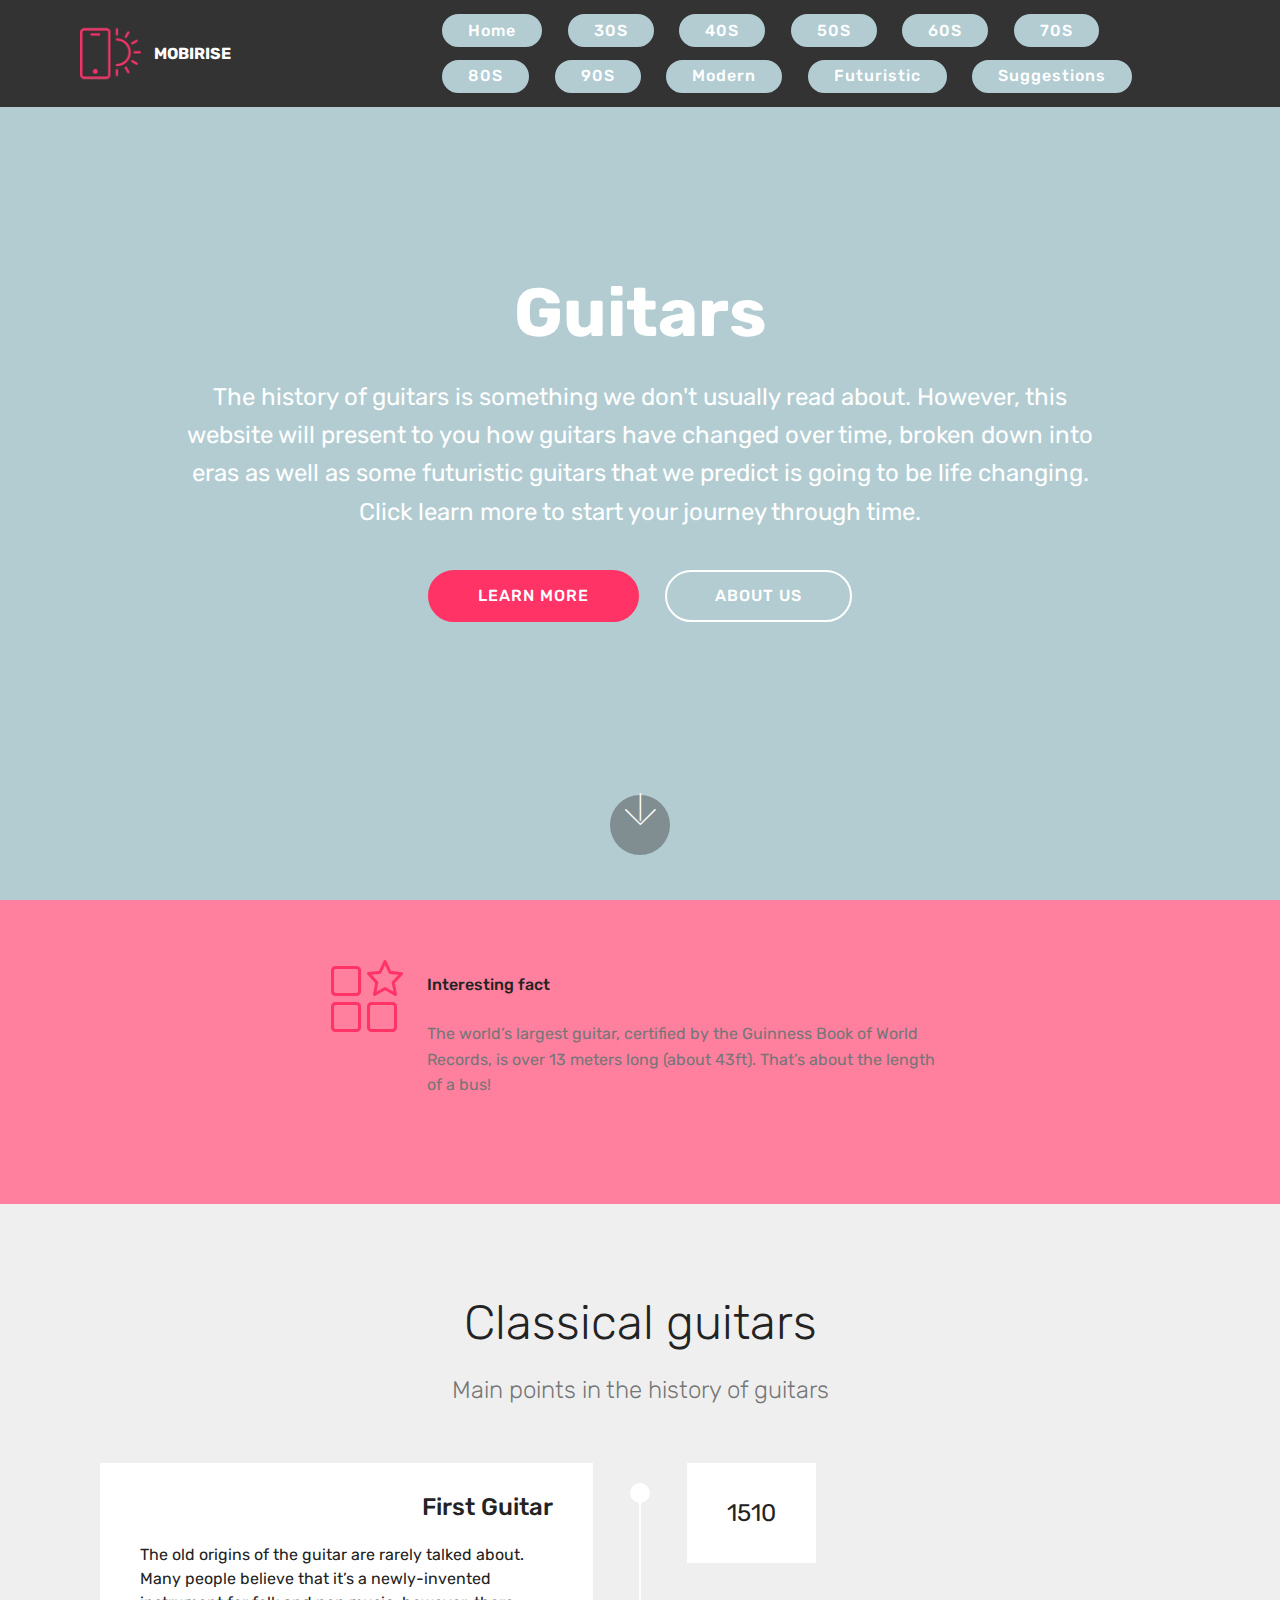
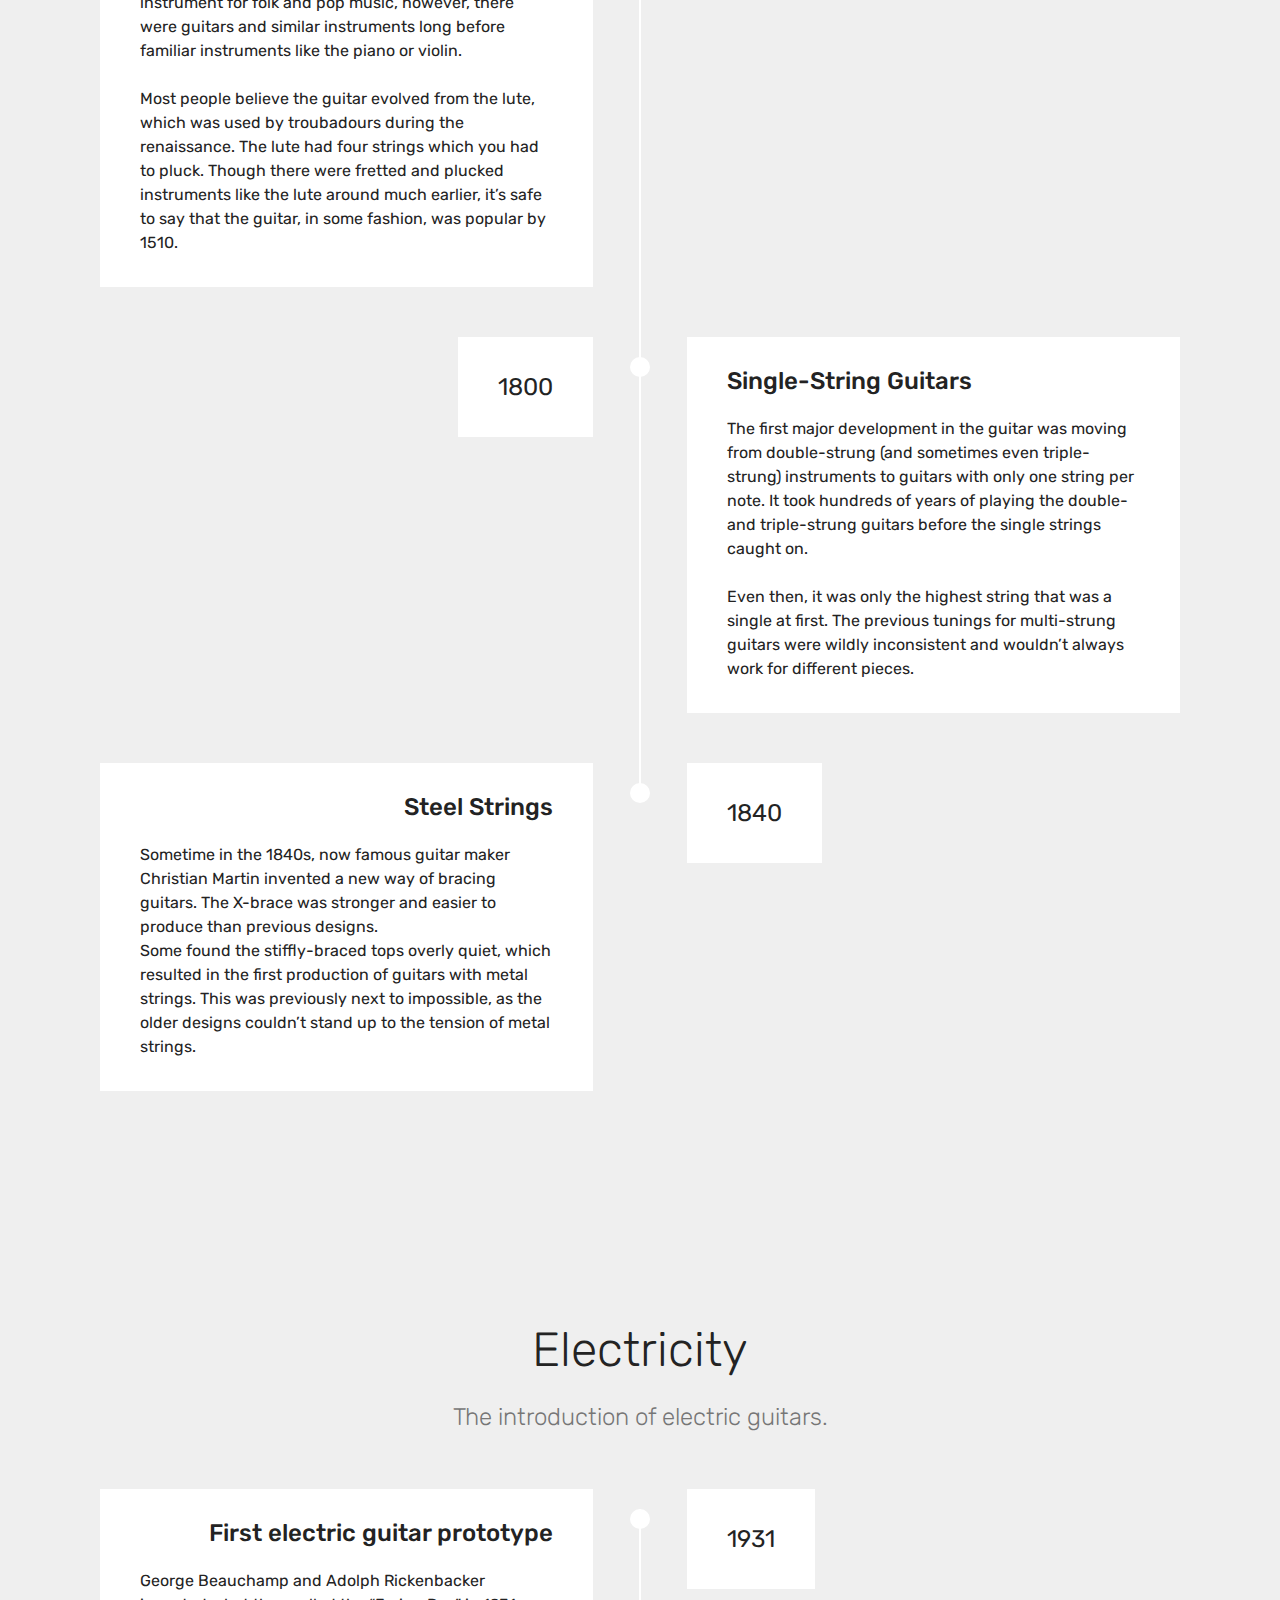
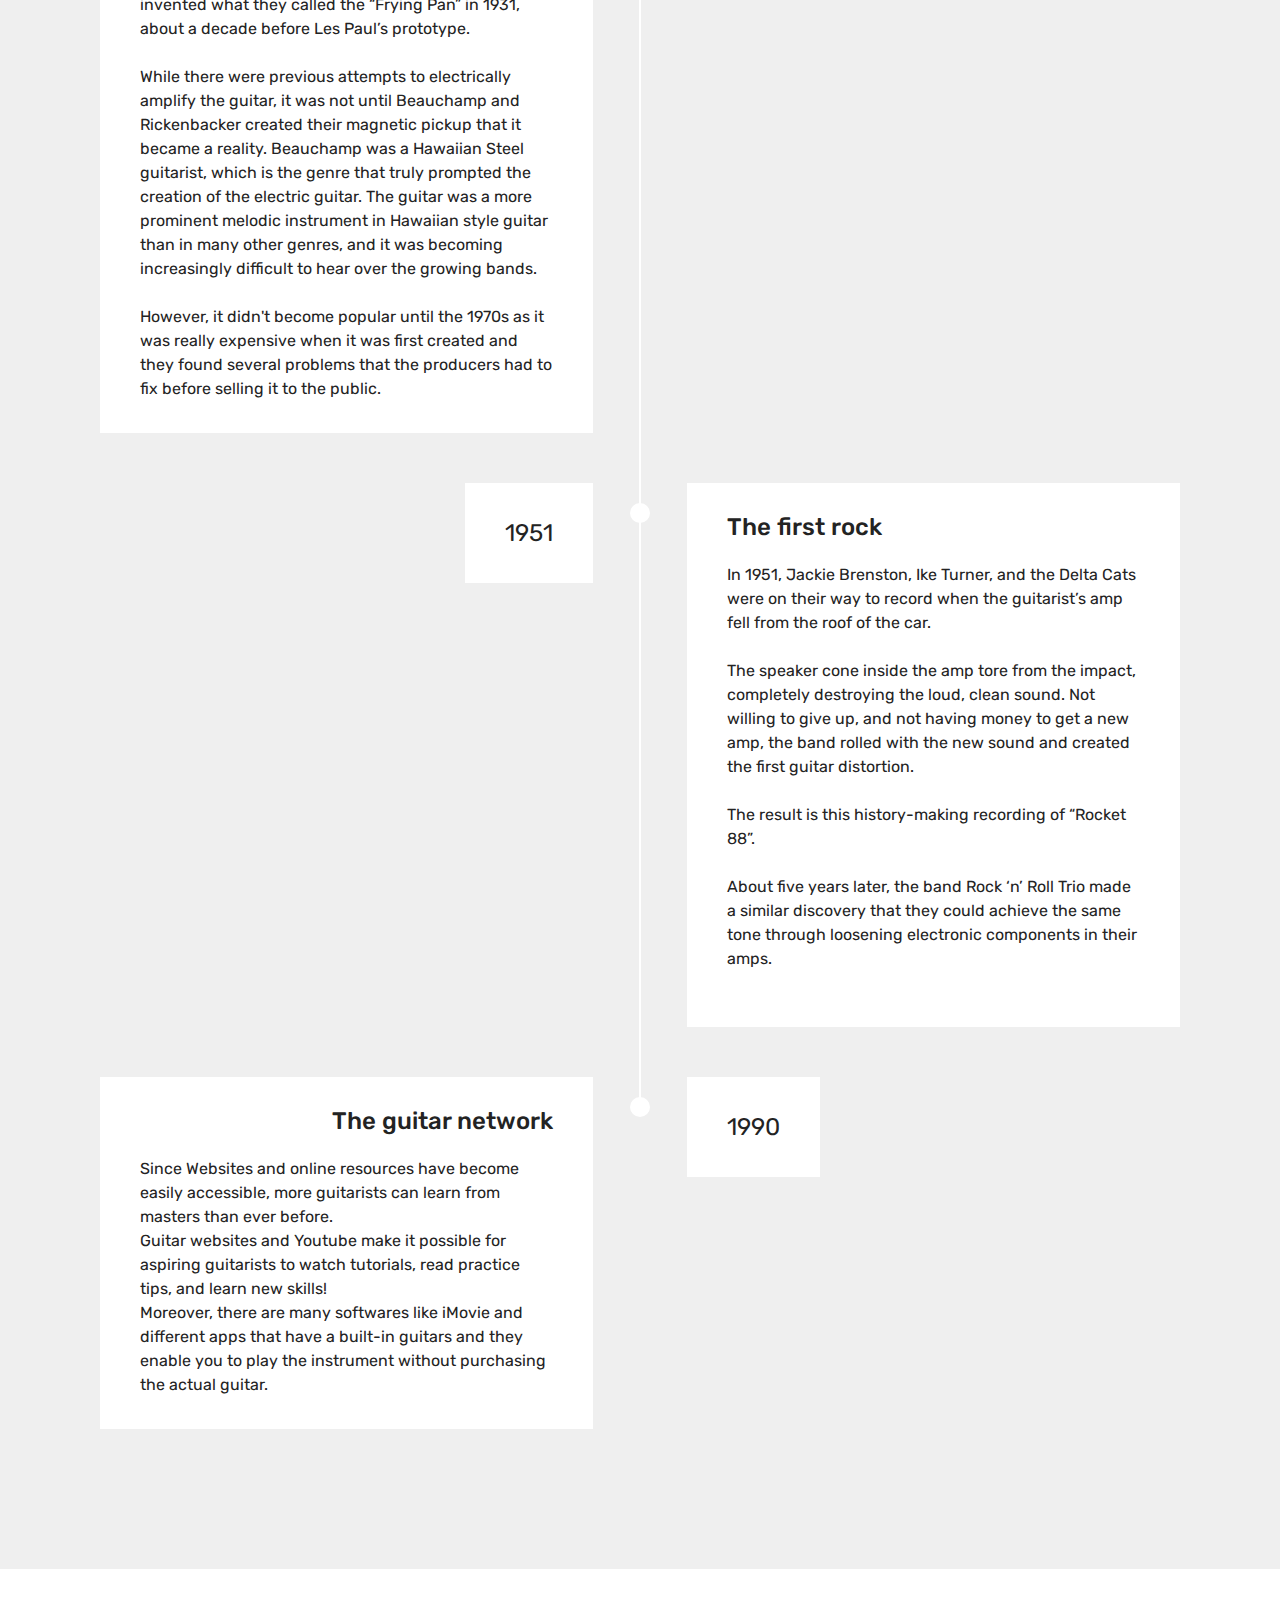
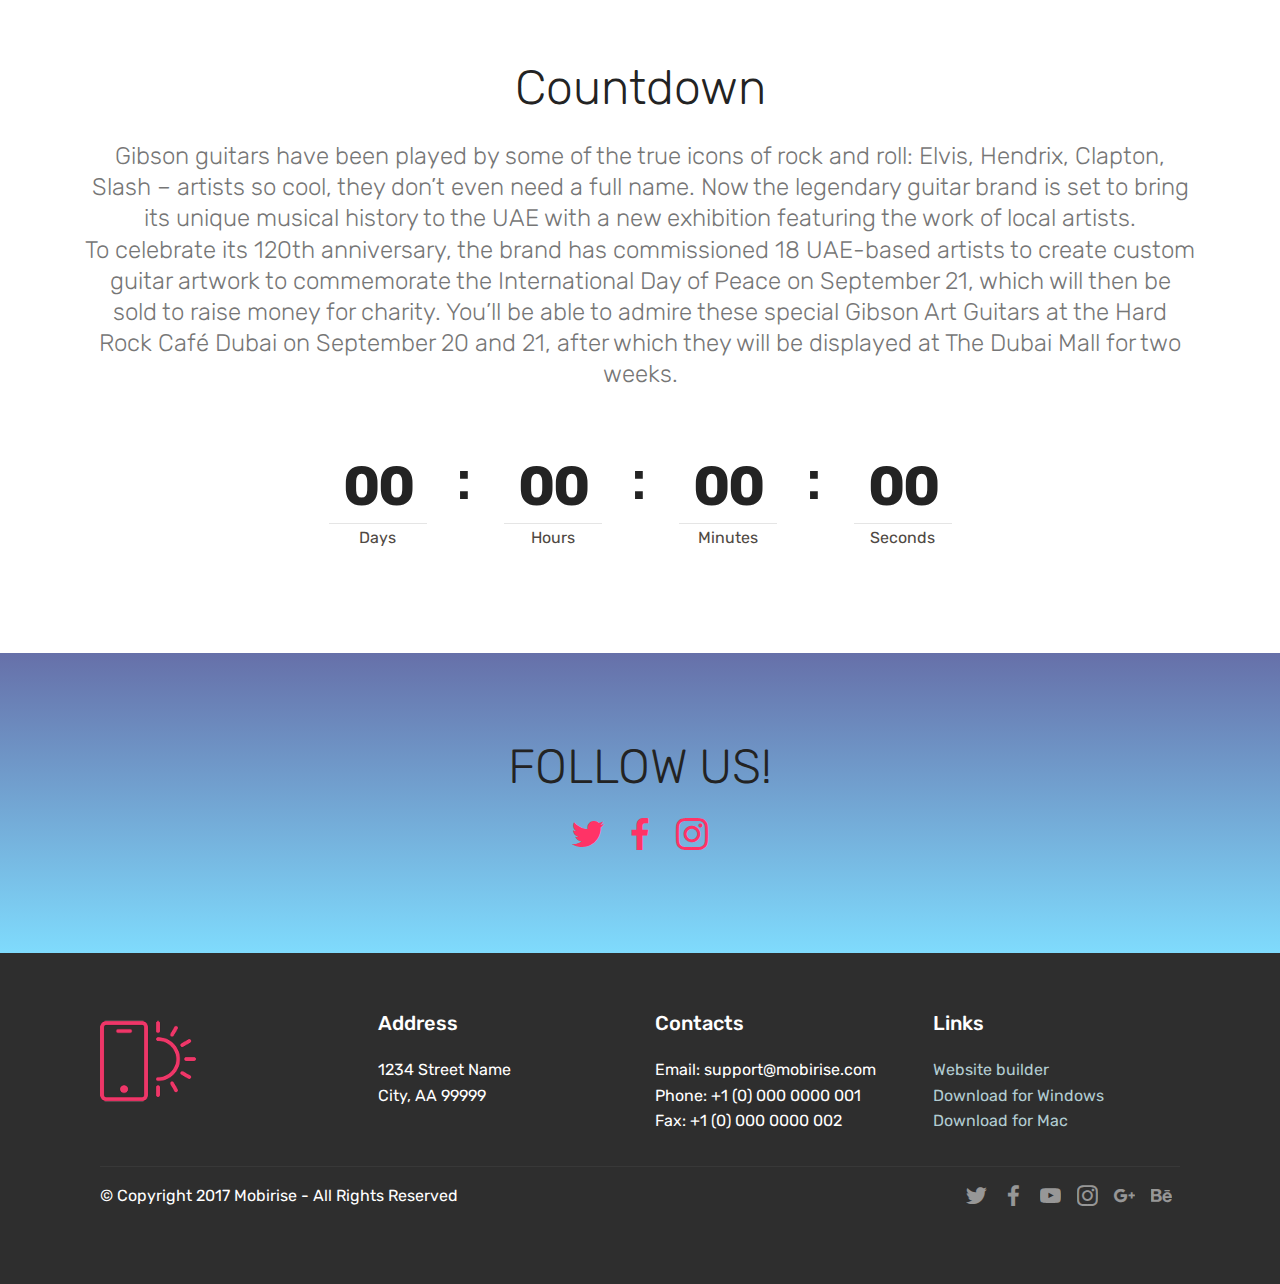
<file: index.html>
<!DOCTYPE html>
<html  >
<head>
  <!-- Site made with Mobirise Website Builder v4.10.1, https://mobirise.com -->
  <meta charset="UTF-8">
  <meta http-equiv="X-UA-Compatible" content="IE=edge">
  <meta name="generator" content="Mobirise v4.10.1, mobirise.com">
  <meta name="viewport" content="width=device-width, initial-scale=1, minimum-scale=1">
  <link rel="shortcut icon" href="assets/images/logo2.png" type="image/x-icon">
  <meta name="description" content="">
  
  <title>Home</title>
  <link rel="stylesheet" href="assets/web/assets/mobirise-icons/mobirise-icons.css">
  <link rel="stylesheet" href="assets/tether/tether.min.css">
  <link rel="stylesheet" href="assets/bootstrap/css/bootstrap.min.css">
  <link rel="stylesheet" href="assets/bootstrap/css/bootstrap-grid.min.css">
  <link rel="stylesheet" href="assets/bootstrap/css/bootstrap-reboot.min.css">
  <link rel="stylesheet" href="assets/socicon/css/styles.css">
  <link rel="stylesheet" href="assets/dropdown/css/style.css">
  <link rel="stylesheet" href="assets/theme/css/style.css">
  <link rel="stylesheet" href="assets/mobirise/css/mbr-additional.css" type="text/css">
  
  
  
</head>
<body>
  <section class="menu cid-qTkzRZLJNu" once="menu" id="menu1-0">

    

    <nav class="navbar navbar-expand beta-menu navbar-dropdown align-items-center navbar-fixed-top navbar-toggleable-sm">
        <button class="navbar-toggler navbar-toggler-right" type="button" data-toggle="collapse" data-target="#navbarSupportedContent" aria-controls="navbarSupportedContent" aria-expanded="false" aria-label="Toggle navigation">
            <div class="hamburger">
                <span></span>
                <span></span>
                <span></span>
                <span></span>
            </div>
        </button>
        <div class="menu-logo">
            <div class="navbar-brand">
                <span class="navbar-logo">
                    <a href="https://mobirise.com">
                         <img src="assets/images/logo2.png" alt="Mobirise" style="height: 3.8rem;">
                    </a>
                </span>
                <span class="navbar-caption-wrap">
                    <a class="navbar-caption text-white display-4" href="https://mobirise.com">
                        MOBIRISE
                    </a>
                </span>
            </div>
        </div>
        <div class="collapse navbar-collapse" id="navbarSupportedContent">
            <ul class="navbar-nav nav-dropdown" data-app-modern-menu="true"><li class="nav-item">
                    <a class="nav-link link text-white display-4" href="https://mobirise.com">
                        </a>
                </li>
                <li class="nav-item">
                    <a class="nav-link link text-white display-4" href="https://mobirise.com">
                         &nbsp; &nbsp; &nbsp; &nbsp; &nbsp; &nbsp; &nbsp; &nbsp; &nbsp; &nbsp;&nbsp;</a>
                </li><li class="nav-item"><a class="nav-link link text-white display-4" href="https://mobirise.com">
                        &nbsp; &nbsp; &nbsp; &nbsp; &nbsp; &nbsp; &nbsp; &nbsp; &nbsp; &nbsp; &nbsp;</a></li><li class="nav-item"><a class="nav-link link text-white display-4" href="https://mobirise.com">
                        </a></li><li class="nav-item"><a class="nav-link link text-white display-4" href="https://mobirise.com">
                        </a></li></ul>
            <div class="navbar-buttons mbr-section-btn"><a class="btn btn-sm btn-primary display-4" href="index.html">Home</a>  <a class="btn btn-sm btn-primary display-4" href="page1.html">30S</a> <a class="btn btn-sm btn-primary display-4" href="page2.html">40S</a> <a class="btn btn-sm btn-primary display-4" href="page3.html">50S</a> <a class="btn btn-sm btn-primary display-4" href="page4.html">60S</a> <a class="btn btn-sm btn-primary display-4" href="page5.html">70S</a> <a class="btn btn-sm btn-primary display-4" href="page7.html">80S</a> <a class="btn btn-sm btn-primary display-4" href="page8.html">90S</a> <a class="btn btn-sm btn-primary display-4" href="page9.html">Modern</a> <a class="btn btn-sm btn-primary display-4" href="page10.html">Futuristic</a> <a class="btn btn-sm btn-primary display-4" href="page11.html">Suggestions</a></div>
        </div>
    </nav>
</section>

<section class="engine"><a href="https://mobirise.info/s">bootstrap theme</a></section><section class="cid-qTkA127IK8 mbr-fullscreen" id="header2-1">

    

    

    <div class="container align-center">
        <div class="row justify-content-md-center">
            <div class="mbr-white col-md-10">
                <h1 class="mbr-section-title mbr-bold pb-3 mbr-fonts-style display-1">Guitars</h1>
                
                <p class="mbr-text pb-3 mbr-fonts-style display-5">The history of guitars is something we don't usually read about. However, this website will present to you how guitars have changed over time, broken down into eras as well as some futuristic guitars that we predict is going to be life changing. Click learn more to start your journey through time.</p>
                <div class="mbr-section-btn"><a class="btn btn-md btn-secondary display-4" href="index.html#features9-m">LEARN MORE</a>
                    <a class="btn btn-md btn-white-outline display-4" href="page6.html">ABOUT US</a></div>
            </div>
        </div>
    </div>
    <div class="mbr-arrow hidden-sm-down" aria-hidden="true">
        <a href="#next">
            <i class="mbri-down mbr-iconfont"></i>
        </a>
    </div>
</section>

<section class="features9 cid-rslOt05iGz" id="features9-m">

    

    
    <div class="container">
        <div class="row justify-content-center">
            <div class="card p-3 col-12 col-md-6">
                <div class="media-container-row">
                    <div class="card-img pr-2">
                        <span class="mbri-features mbr-iconfont"></span>
                    </div>
                    <div class="card-box">
                        <h4 class="card-title py-3 mbr-fonts-style display-7">Interesting fact</h4>
                        <p class="mbr-text mbr-fonts-style display-7">The world’s largest guitar, certified by the Guinness Book of World Records, is over 13 meters long (about 43ft). That’s about the length of a bus!</p>
                    </div>
                </div>
            </div>

            

            

            
        </div>
    </div>
</section>

<section class="timeline1 cid-rslNChxTrY" id="timeline1-j">

    

    

    <div class="container align-center">
        <h2 class="mbr-section-title pb-3 mbr-fonts-style display-2">Classical guitars</h2>
        <h3 class="mbr-section-subtitle pb-5 mbr-fonts-style display-5">Main points in the history of guitars</h3>

        <div class="container timelines-container" mbri-timelines="">
            <!--1-->
            <div class="row timeline-element reverse separline">
                 <div class="timeline-date-panel col-xs-12 col-md-6  align-left">         
                    <div class="time-line-date-content">
                        <p class="mbr-timeline-date mbr-fonts-style display-5">1510</p>
                    </div>
                </div>
           <span class="iconBackground"></span>
            <div class="col-xs-12 col-md-6 align-right">
                <div class="timeline-text-content">
                    <h4 class="mbr-timeline-title pb-3 mbr-fonts-style display-5">First Guitar</h4>
                    <p class="mbr-timeline-text mbr-fonts-style display-7">The old origins of the guitar are rarely talked about. Many people believe that it’s a newly-invented instrument for folk and pop music, however, there were guitars and similar instruments long before familiar instruments like the piano or violin.
<br>
<br>Most people believe the guitar evolved from the lute, which was used by troubadours during the renaissance. The lute had four strings which you had to pluck.  Though there were fretted and plucked instruments like the lute around much earlier, it’s safe to say that the guitar, in some fashion, was popular by 1510.
<br></p>
                 </div>
            </div>
            </div>
            <!--2-->
            <div class="row timeline-element  separline">
                <div class="timeline-date-panel col-xs-12 col-md-6 align-right">
                    <div class="time-line-date-content">
                        <p class="mbr-timeline-date mbr-fonts-style display-5">1800</p>
                    </div>
                </div>
                <span class="iconBackground"></span>
                <div class="col-xs-12 col-md-6 align-left ">
                    <div class="timeline-text-content">
                        <h4 class="mbr-timeline-title pb-3 mbr-fonts-style display-5">Single-String Guitars&nbsp;</h4>
                        <p class="mbr-timeline-text mbr-fonts-style display-7">The first major development in the guitar was moving from double-strung (and sometimes even triple- strung) instruments to guitars with only one string per note. It took hundreds of years of playing the double- and triple-strung guitars before the single strings caught on.
<br>
<br>Even then, it was only the highest string that was a single at first. The previous tunings for multi-strung guitars were wildly inconsistent and wouldn’t always work for different pieces.</p>
                    </div>
                </div>
            </div>
            <!--3-->
            <div class="row timeline-element reverse">
                <div class="timeline-date-panel col-xs-12 col-md-6  align-left">
                    <div class="time-line-date-content">
                        <p class="mbr-timeline-date mbr-fonts-style display-5">1840</p>
                    </div>
                </div>
                <span class="iconBackground"></span>
                <div class="col-xs-12 col-md-6 align-right">
                    <div class="timeline-text-content">
                        <h4 class="mbr-timeline-title pb-3 mbr-fonts-style display-5">Steel Strings</h4>      
                        <p class="mbr-timeline-text mbr-fonts-style display-7">Sometime in the 1840s, now famous guitar maker Christian Martin invented a new way of bracing guitars. The X-brace was stronger and easier to produce than previous designs.
<br>Some found the stiffly-braced tops overly quiet, which resulted in the first production of guitars with metal strings. This was previously next to impossible, as the older designs couldn’t stand up to the tension of metal strings.</p>
                    </div>
                </div>
            </div>
            <!--4-->
            
            <!--5-->
            
            <!--6-->
            
            <!--7-->
            
            <!--8-->
            
            <!--9-->
            
            <!--10-->
            
            <!--11-->
            
            <!--12-->
            
        </div>
    </div>
</section>

<section class="timeline1 cid-rssaBgvVH2" id="timeline1-p">

    

    

    <div class="container align-center">
        <h2 class="mbr-section-title pb-3 mbr-fonts-style display-2">Electricity</h2>
        <h3 class="mbr-section-subtitle pb-5 mbr-fonts-style display-5">The introduction of electric guitars.</h3>

        <div class="container timelines-container" mbri-timelines="">
            <!--1-->
            <div class="row timeline-element reverse separline">
                 <div class="timeline-date-panel col-xs-12 col-md-6  align-left">         
                    <div class="time-line-date-content">
                        <p class="mbr-timeline-date mbr-fonts-style display-5">1931</p>
                    </div>
                </div>
           <span class="iconBackground"></span>
            <div class="col-xs-12 col-md-6 align-right">
                <div class="timeline-text-content">
                    <h4 class="mbr-timeline-title pb-3 mbr-fonts-style display-5">First electric guitar prototype</h4>
                    <p class="mbr-timeline-text mbr-fonts-style display-7">George Beauchamp and Adolph Rickenbacker invented what they called the “Frying Pan” in 1931, about a decade before Les Paul’s prototype.<br>
<br>While there were previous attempts to electrically amplify the guitar, it was not until Beauchamp and Rickenbacker created their magnetic pickup that it became a reality. Beauchamp was a Hawaiian Steel guitarist, which is the genre that truly prompted the creation of the electric guitar. The guitar was a more prominent melodic instrument in Hawaiian style guitar than in many other genres, and it was becoming increasingly difficult to hear over the growing bands.<br><br>However, it didn't become popular until the 1970s as it was really expensive when it was first created and they found several problems that the producers had to fix before selling it to the public.</p>
                 </div>
            </div>
            </div>
            <!--2-->
            <div class="row timeline-element  separline">
                <div class="timeline-date-panel col-xs-12 col-md-6 align-right">
                    <div class="time-line-date-content">
                        <p class="mbr-timeline-date mbr-fonts-style display-5">1951</p>
                    </div>
                </div>
                <span class="iconBackground"></span>
                <div class="col-xs-12 col-md-6 align-left ">
                    <div class="timeline-text-content">
                        <h4 class="mbr-timeline-title pb-3 mbr-fonts-style display-5">The first rock</h4>
                        <p class="mbr-timeline-text mbr-fonts-style display-7">In 1951, Jackie Brenston, Ike Turner, and the Delta Cats were on their way to record when the guitarist’s amp fell from the roof of the car.<br>
<br>The speaker cone inside the amp tore from the impact, completely destroying the loud, clean sound. Not willing to give up, and not having money to get a new amp, the band rolled with the new sound and created the first guitar distortion.
<br>
<br>The result is this history-making recording of “Rocket 88”.<br><br>About five years later, the band Rock ‘n’ Roll Trio made a similar discovery that they could achieve the same tone through loosening electronic components in their amps.
<br>
<br></p>
                    </div>
                </div>
            </div>
            <!--3-->
            <div class="row timeline-element reverse">
                <div class="timeline-date-panel col-xs-12 col-md-6  align-left">
                    <div class="time-line-date-content">
                        <p class="mbr-timeline-date mbr-fonts-style display-5">1990</p>
                    </div>
                </div>
                <span class="iconBackground"></span>
                <div class="col-xs-12 col-md-6 align-right">
                    <div class="timeline-text-content">
                        <h4 class="mbr-timeline-title pb-3 mbr-fonts-style display-5">The guitar network</h4>      
                        <p class="mbr-timeline-text mbr-fonts-style display-7">Since Websites and online resources have become easily accessible, more guitarists can learn from masters than ever before.<br>Guitar websites and Youtube make it possible for aspiring guitarists to watch tutorials, read practice tips, and learn new skills!&nbsp;<br>Moreover, there are many softwares like iMovie and different apps that have a built-in guitars and they enable you to play the instrument without purchasing the actual guitar.</p>
                    </div>
                </div>
            </div>
            <!--4-->
            
            <!--5-->
            
            <!--6-->
            
            <!--7-->
            
            <!--8-->
            
            <!--9-->
            
            <!--10-->
            
            <!--11-->
            
            <!--12-->
            
        </div>
    </div>
</section>

<section class="countdown1 cid-rslQmpgRd2" id="countdown1-o">
    
    
    
    <div class="container ">
        <h2 class="mbr-section-title pb-3 align-center mbr-fonts-style display-2">
            Countdown
        </h2>
        <h3 class="mbr-section-subtitle align-center mbr-fonts-style display-5">Gibson guitars have been played by some of the true icons of rock and roll: Elvis, Hendrix, Clapton, Slash – artists so cool, they don’t even need a full name. Now the legendary guitar brand is set to bring its unique musical history to the UAE with a new exhibition featuring the work of local artists.
<div>
</div><div>To celebrate its 120th anniversary, the brand has commissioned 18 UAE-based artists to create custom guitar artwork to commemorate the International Day of Peace on September 21, which will then be sold to raise money for charity. You’ll be able to admire these special Gibson Art Guitars at the Hard Rock Café Dubai on September 20 and 21, after which they will be displayed at The Dubai Mall for two weeks.</div></h3>
        
    </div>
    <div class="container countdown-cont align-center">
        <div class="daysCountdown" title="Days"></div>
        <div class="hoursCountdown" title="Hours"></div> 
        <div class="minutesCountdown" title="Minutes"></div> 
        <div class="secondsCountdown" title="Seconds"></div>
        <div class="countdown pt-5 mt-2" data-due-date="2019/09/21"> 
        </div>
    </div>
</section>

<section class="cid-rslOaWcEd8" id="social-buttons2-l">

    

    

    <div class="container">
        <div class="media-container-row">
            <div class="col-md-8 align-center">
                <h2 class="pb-3 mbr-fonts-style display-2">
                    FOLLOW US!
                </h2>
                <div class="social-list pl-0 mb-0">
                    <a href="https://twitter.com/mobirise" target="_blank">
                        <span class="px-2 socicon-twitter socicon mbr-iconfont mbr-iconfont-social"></span>
                    </a>
                    <a href="https://www.facebook.com/pages/Mobirise/1616226671953247" target="_blank">
                        <span class="px-2 socicon-facebook socicon mbr-iconfont mbr-iconfont-social"></span>
                    </a>
                    <a href="https://instagram.com/mobirise" target="_blank">
                        <span class="px-2 socicon-instagram socicon mbr-iconfont mbr-iconfont-social"></span>
                    </a>
                    <a href="https://www.youtube.com/c/mobirise" target="_blank">
                        
                    </a>
                    <a href="https://plus.google.com/u/0/+Mobirise" target="_blank">
                        
                    </a>
                    <a href="https://www.behance.net/Mobirise" target="_blank">
                        
                    </a>
                </div>
            </div>
        </div>
    </div>
</section>

<section class="cid-qTkAaeaxX5" id="footer1-2">

    

    

    <div class="container">
        <div class="media-container-row content text-white">
            <div class="col-12 col-md-3">
                <div class="media-wrap">
                    <a href="https://mobirise.com/">
                        <img src="assets/images/logo2.png" alt="Mobirise">
                    </a>
                </div>
            </div>
            <div class="col-12 col-md-3 mbr-fonts-style display-7">
                <h5 class="pb-3">
                    Address
                </h5>
                <p class="mbr-text">
                    1234 Street Name
                    <br>City, AA 99999
                </p>
            </div>
            <div class="col-12 col-md-3 mbr-fonts-style display-7">
                <h5 class="pb-3">
                    Contacts
                </h5>
                <p class="mbr-text">
                    Email: support@mobirise.com
                    <br>Phone: +1 (0) 000 0000 001
                    <br>Fax: +1 (0) 000 0000 002
                </p>
            </div>
            <div class="col-12 col-md-3 mbr-fonts-style display-7">
                <h5 class="pb-3">
                    Links
                </h5>
                <p class="mbr-text">
                    <a class="text-primary" href="https://mobirise.com/">Website builder</a>
                    <br><a class="text-primary" href="https://mobirise.com/mobirise-free-win.zip">Download for Windows</a>
                    <br><a class="text-primary" href="https://mobirise.com/mobirise-free-mac.zip">Download for Mac</a>
                </p>
            </div>
        </div>
        <div class="footer-lower">
            <div class="media-container-row">
                <div class="col-sm-12">
                    <hr>
                </div>
            </div>
            <div class="media-container-row mbr-white">
                <div class="col-sm-6 copyright">
                    <p class="mbr-text mbr-fonts-style display-7">
                        © Copyright 2017 Mobirise - All Rights Reserved
                    </p>
                </div>
                <div class="col-md-6">
                    <div class="social-list align-right">
                        <div class="soc-item">
                            <a href="https://twitter.com/mobirise" target="_blank">
                                <span class="socicon-twitter socicon mbr-iconfont mbr-iconfont-social"></span>
                            </a>
                        </div>
                        <div class="soc-item">
                            <a href="https://www.facebook.com/pages/Mobirise/1616226671953247" target="_blank">
                                <span class="socicon-facebook socicon mbr-iconfont mbr-iconfont-social"></span>
                            </a>
                        </div>
                        <div class="soc-item">
                            <a href="https://www.youtube.com/c/mobirise" target="_blank">
                                <span class="socicon-youtube socicon mbr-iconfont mbr-iconfont-social"></span>
                            </a>
                        </div>
                        <div class="soc-item">
                            <a href="https://instagram.com/mobirise" target="_blank">
                                <span class="socicon-instagram socicon mbr-iconfont mbr-iconfont-social"></span>
                            </a>
                        </div>
                        <div class="soc-item">
                            <a href="https://plus.google.com/u/0/+Mobirise" target="_blank">
                                <span class="socicon-googleplus socicon mbr-iconfont mbr-iconfont-social"></span>
                            </a>
                        </div>
                        <div class="soc-item">
                            <a href="https://www.behance.net/Mobirise" target="_blank">
                                <span class="socicon-behance socicon mbr-iconfont mbr-iconfont-social"></span>
                            </a>
                        </div>
                    </div>
                </div>
            </div>
        </div>
    </div>
</section>


  <script src="assets/web/assets/jquery/jquery.min.js"></script>
  <script src="assets/popper/popper.min.js"></script>
  <script src="assets/tether/tether.min.js"></script>
  <script src="assets/bootstrap/js/bootstrap.min.js"></script>
  <script src="assets/smoothscroll/smooth-scroll.js"></script>
  <script src="assets/touchswipe/jquery.touch-swipe.min.js"></script>
  <script src="assets/countdown/jquery.countdown.min.js"></script>
  <script src="assets/sociallikes/social-likes.js"></script>
  <script src="assets/dropdown/js/script.min.js"></script>
  <script src="assets/theme/js/script.js"></script>
  
  
</body>
</html>
</file>
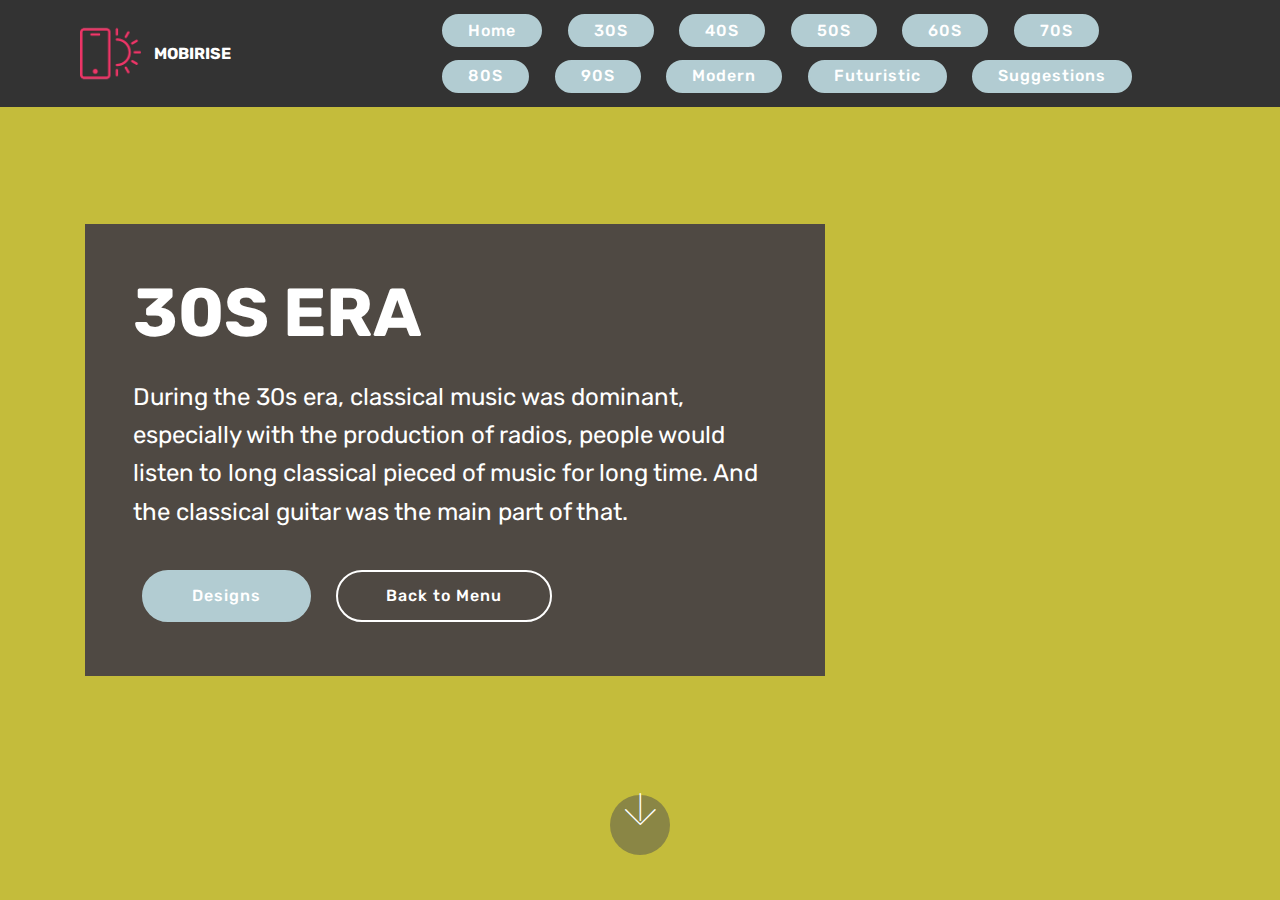
<file: page1.html>
<!DOCTYPE html>
<html  >
<head>
  <!-- Site made with Mobirise Website Builder v4.10.1, https://mobirise.com -->
  <meta charset="UTF-8">
  <meta http-equiv="X-UA-Compatible" content="IE=edge">
  <meta name="generator" content="Mobirise v4.10.1, mobirise.com">
  <meta name="viewport" content="width=device-width, initial-scale=1, minimum-scale=1">
  <link rel="shortcut icon" href="assets/images/logo2.png" type="image/x-icon">
  <meta name="description" content="Web Site Builder Description">
  
  <title>30S ERA</title>
  <link rel="stylesheet" href="assets/web/assets/mobirise-icons/mobirise-icons.css">
  <link rel="stylesheet" href="assets/tether/tether.min.css">
  <link rel="stylesheet" href="assets/bootstrap/css/bootstrap.min.css">
  <link rel="stylesheet" href="assets/bootstrap/css/bootstrap-grid.min.css">
  <link rel="stylesheet" href="assets/bootstrap/css/bootstrap-reboot.min.css">
  <link rel="stylesheet" href="assets/dropdown/css/style.css">
  <link rel="stylesheet" href="assets/theme/css/style.css">
  <link rel="stylesheet" href="assets/mobirise/css/mbr-additional.css" type="text/css">
  
  
  
</head>
<body>
  <section class="menu cid-qTkzRZLJNu" once="menu" id="menu1-3">

    

    <nav class="navbar navbar-expand beta-menu navbar-dropdown align-items-center navbar-fixed-top navbar-toggleable-sm">
        <button class="navbar-toggler navbar-toggler-right" type="button" data-toggle="collapse" data-target="#navbarSupportedContent" aria-controls="navbarSupportedContent" aria-expanded="false" aria-label="Toggle navigation">
            <div class="hamburger">
                <span></span>
                <span></span>
                <span></span>
                <span></span>
            </div>
        </button>
        <div class="menu-logo">
            <div class="navbar-brand">
                <span class="navbar-logo">
                    <a href="https://mobirise.com">
                         <img src="assets/images/logo2.png" alt="Mobirise" style="height: 3.8rem;">
                    </a>
                </span>
                <span class="navbar-caption-wrap">
                    <a class="navbar-caption text-white display-4" href="https://mobirise.com">
                        MOBIRISE
                    </a>
                </span>
            </div>
        </div>
        <div class="collapse navbar-collapse" id="navbarSupportedContent">
            <ul class="navbar-nav nav-dropdown" data-app-modern-menu="true"><li class="nav-item">
                    <a class="nav-link link text-white display-4" href="https://mobirise.com">
                        </a>
                </li>
                <li class="nav-item">
                    <a class="nav-link link text-white display-4" href="https://mobirise.com">
                         &nbsp; &nbsp; &nbsp; &nbsp; &nbsp; &nbsp; &nbsp; &nbsp; &nbsp; &nbsp;&nbsp;</a>
                </li><li class="nav-item"><a class="nav-link link text-white display-4" href="https://mobirise.com">
                        &nbsp; &nbsp; &nbsp; &nbsp; &nbsp; &nbsp; &nbsp; &nbsp; &nbsp; &nbsp; &nbsp;</a></li><li class="nav-item"><a class="nav-link link text-white display-4" href="https://mobirise.com">
                        </a></li><li class="nav-item"><a class="nav-link link text-white display-4" href="https://mobirise.com">
                        </a></li></ul>
            <div class="navbar-buttons mbr-section-btn"><a class="btn btn-sm btn-primary display-4" href="index.html">Home</a>  <a class="btn btn-sm btn-primary display-4" href="page1.html">30S</a> <a class="btn btn-sm btn-primary display-4" href="page2.html">40S</a> <a class="btn btn-sm btn-primary display-4" href="page3.html">50S</a> <a class="btn btn-sm btn-primary display-4" href="page4.html">60S</a> <a class="btn btn-sm btn-primary display-4" href="page5.html">70S</a> <a class="btn btn-sm btn-primary display-4" href="page7.html">80S</a> <a class="btn btn-sm btn-primary display-4" href="page8.html">90S</a> <a class="btn btn-sm btn-primary display-4" href="page9.html">Modern</a> <a class="btn btn-sm btn-primary display-4" href="page10.html">Futuristic</a> <a class="btn btn-sm btn-primary display-4" href="page11.html">Suggestions</a></div>
        </div>
    </nav>
</section>

<section class="engine"><a href="https://mobirise.info/c">web builder</a></section><section class="header10 cid-rsl6GFJODO mbr-fullscreen" id="header10-4">

    

    

    <div class="container">
        <div class="media-container-column mbr-white p-5 align-left col-lg-8 col-md-10">
            <h1 class="mbr-section-title mbr-bold pb-3 mbr-fonts-style display-1">30S ERA</h1>
            
            <p class="mbr-text pb-3 mbr-fonts-style display-5">During the 30s era, classical music was dominant, especially with the production of radios, people would listen to long classical pieced of music for long time. And the classical guitar was the main part of that.</p>
            <div class="mbr-section-btn"><a class="btn btn-md btn-primary display-4" href="https://mobirise.co">Designs</a>
                <a class="btn btn-md btn-white-outline display-4" href="index.html">Back to Menu</a></div>
        </div>
    </div>

    <div class="mbr-arrow hidden-sm-down" aria-hidden="true">
        <a href="#next">
            <i class="mbri-down mbr-iconfont"></i>
        </a>
    </div>
</section>


  <script src="assets/web/assets/jquery/jquery.min.js"></script>
  <script src="assets/popper/popper.min.js"></script>
  <script src="assets/tether/tether.min.js"></script>
  <script src="assets/bootstrap/js/bootstrap.min.js"></script>
  <script src="assets/smoothscroll/smooth-scroll.js"></script>
  <script src="assets/dropdown/js/script.min.js"></script>
  <script src="assets/touchswipe/jquery.touch-swipe.min.js"></script>
  <script src="assets/theme/js/script.js"></script>
  
  
</body>
</html>
</file>
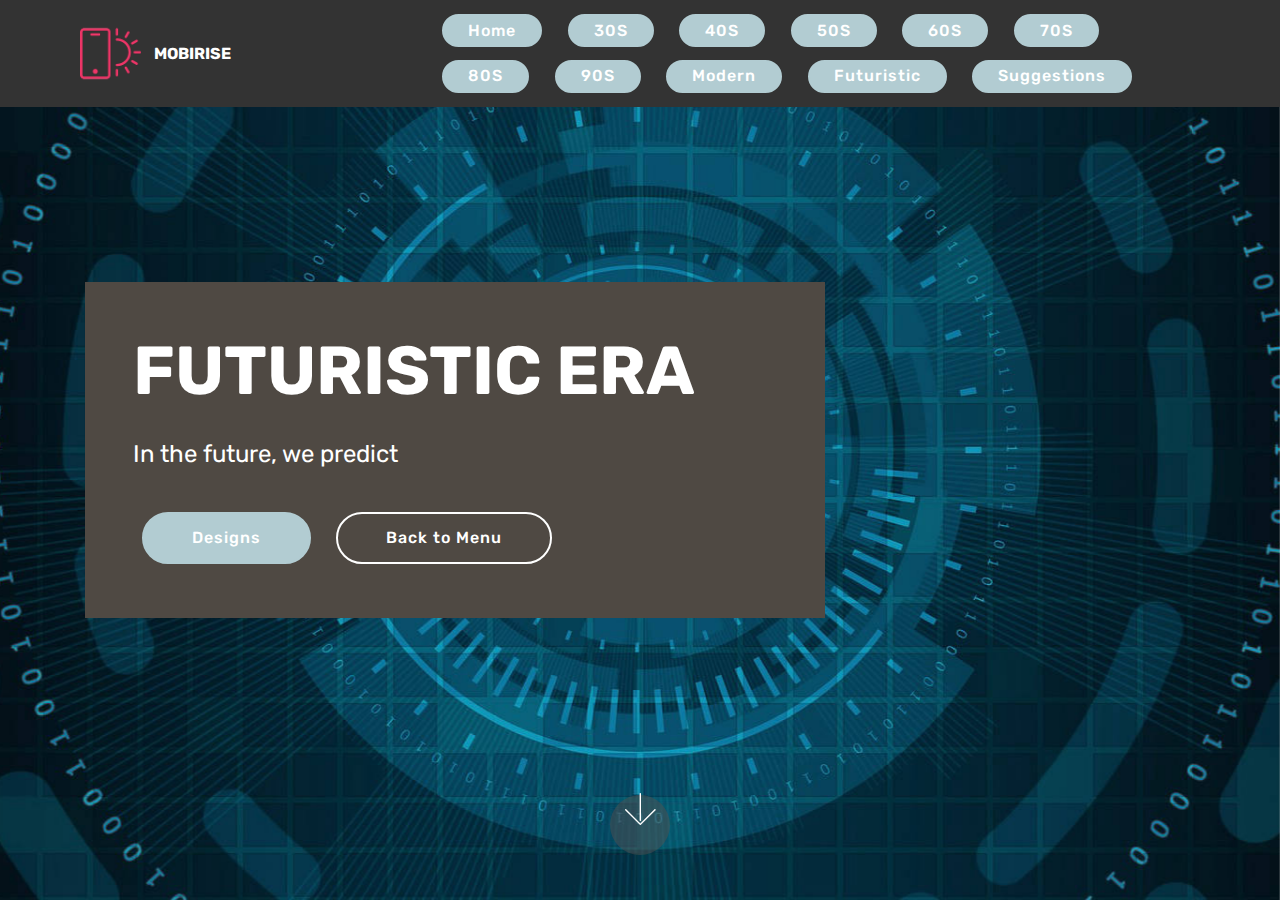
<file: page10.html>
<!DOCTYPE html>
<html  >
<head>
  <!-- Site made with Mobirise Website Builder v4.10.1, https://mobirise.com -->
  <meta charset="UTF-8">
  <meta http-equiv="X-UA-Compatible" content="IE=edge">
  <meta name="generator" content="Mobirise v4.10.1, mobirise.com">
  <meta name="viewport" content="width=device-width, initial-scale=1, minimum-scale=1">
  <link rel="shortcut icon" href="assets/images/logo2.png" type="image/x-icon">
  <meta name="description" content="Web Site Builder Description">
  
  <title>FUTURISTIC</title>
  <link rel="stylesheet" href="assets/web/assets/mobirise-icons/mobirise-icons.css">
  <link rel="stylesheet" href="assets/tether/tether.min.css">
  <link rel="stylesheet" href="assets/bootstrap/css/bootstrap.min.css">
  <link rel="stylesheet" href="assets/bootstrap/css/bootstrap-grid.min.css">
  <link rel="stylesheet" href="assets/bootstrap/css/bootstrap-reboot.min.css">
  <link rel="stylesheet" href="assets/dropdown/css/style.css">
  <link rel="stylesheet" href="assets/theme/css/style.css">
  <link rel="stylesheet" href="assets/mobirise/css/mbr-additional.css" type="text/css">
  
  
  
</head>
<body>
  <section class="menu cid-rsszQvMTkP" once="menu" id="menu1-16">

    

    <nav class="navbar navbar-expand beta-menu navbar-dropdown align-items-center navbar-fixed-top navbar-toggleable-sm">
        <button class="navbar-toggler navbar-toggler-right" type="button" data-toggle="collapse" data-target="#navbarSupportedContent" aria-controls="navbarSupportedContent" aria-expanded="false" aria-label="Toggle navigation">
            <div class="hamburger">
                <span></span>
                <span></span>
                <span></span>
                <span></span>
            </div>
        </button>
        <div class="menu-logo">
            <div class="navbar-brand">
                <span class="navbar-logo">
                    <a href="https://mobirise.com">
                         <img src="assets/images/logo2.png" alt="Mobirise" style="height: 3.8rem;">
                    </a>
                </span>
                <span class="navbar-caption-wrap">
                    <a class="navbar-caption text-white display-4" href="https://mobirise.com">
                        MOBIRISE
                    </a>
                </span>
            </div>
        </div>
        <div class="collapse navbar-collapse" id="navbarSupportedContent">
            <ul class="navbar-nav nav-dropdown" data-app-modern-menu="true"><li class="nav-item">
                    <a class="nav-link link text-white display-4" href="https://mobirise.com">
                        </a>
                </li>
                <li class="nav-item">
                    <a class="nav-link link text-white display-4" href="https://mobirise.com">
                         &nbsp; &nbsp; &nbsp; &nbsp; &nbsp; &nbsp; &nbsp; &nbsp; &nbsp; &nbsp;&nbsp;</a>
                </li><li class="nav-item"><a class="nav-link link text-white display-4" href="https://mobirise.com">
                        &nbsp; &nbsp; &nbsp; &nbsp; &nbsp; &nbsp; &nbsp; &nbsp; &nbsp; &nbsp; &nbsp;</a></li><li class="nav-item"><a class="nav-link link text-white display-4" href="https://mobirise.com">
                        </a></li><li class="nav-item"><a class="nav-link link text-white display-4" href="https://mobirise.com">
                        </a></li></ul>
            <div class="navbar-buttons mbr-section-btn"><a class="btn btn-sm btn-primary display-4" href="index.html">Home</a>  <a class="btn btn-sm btn-primary display-4" href="page1.html">30S</a> <a class="btn btn-sm btn-primary display-4" href="page2.html">40S</a> <a class="btn btn-sm btn-primary display-4" href="page3.html">50S</a> <a class="btn btn-sm btn-primary display-4" href="page4.html">60S</a> <a class="btn btn-sm btn-primary display-4" href="page5.html">70S</a> <a class="btn btn-sm btn-primary display-4" href="page7.html">80S</a> <a class="btn btn-sm btn-primary display-4" href="page8.html">90S</a> <a class="btn btn-sm btn-primary display-4" href="page9.html">Modern</a> <a class="btn btn-sm btn-primary display-4" href="page10.html">Futuristic</a> <a class="btn btn-sm btn-primary display-4" href="page11.html">Suggestions</a></div>
        </div>
    </nav>
</section>

<section class="engine"><a href="https://mobirise.info/e">how to make your own website for free</a></section><section class="header10 cid-rsszQyWYRK mbr-fullscreen mbr-parallax-background" id="header10-17">

    

    

    <div class="container">
        <div class="media-container-column mbr-white p-5 align-left col-lg-8 col-md-10">
            <h1 class="mbr-section-title mbr-bold pb-3 mbr-fonts-style display-1">FUTURISTIC ERA</h1>
            
            <p class="mbr-text pb-3 mbr-fonts-style display-5">In the future, we predict</p>
            <div class="mbr-section-btn"><a class="btn btn-md btn-primary display-4" href="https://mobirise.co">Designs</a>
                <a class="btn btn-md btn-white-outline display-4" href="index.html">Back to Menu</a></div>
        </div>
    </div>

    <div class="mbr-arrow hidden-sm-down" aria-hidden="true">
        <a href="#next">
            <i class="mbri-down mbr-iconfont"></i>
        </a>
    </div>
</section>


  <script src="assets/web/assets/jquery/jquery.min.js"></script>
  <script src="assets/popper/popper.min.js"></script>
  <script src="assets/tether/tether.min.js"></script>
  <script src="assets/bootstrap/js/bootstrap.min.js"></script>
  <script src="assets/smoothscroll/smooth-scroll.js"></script>
  <script src="assets/dropdown/js/script.min.js"></script>
  <script src="assets/touchswipe/jquery.touch-swipe.min.js"></script>
  <script src="assets/parallax/jarallax.min.js"></script>
  <script src="assets/theme/js/script.js"></script>
  
  
</body>
</html>
</file>
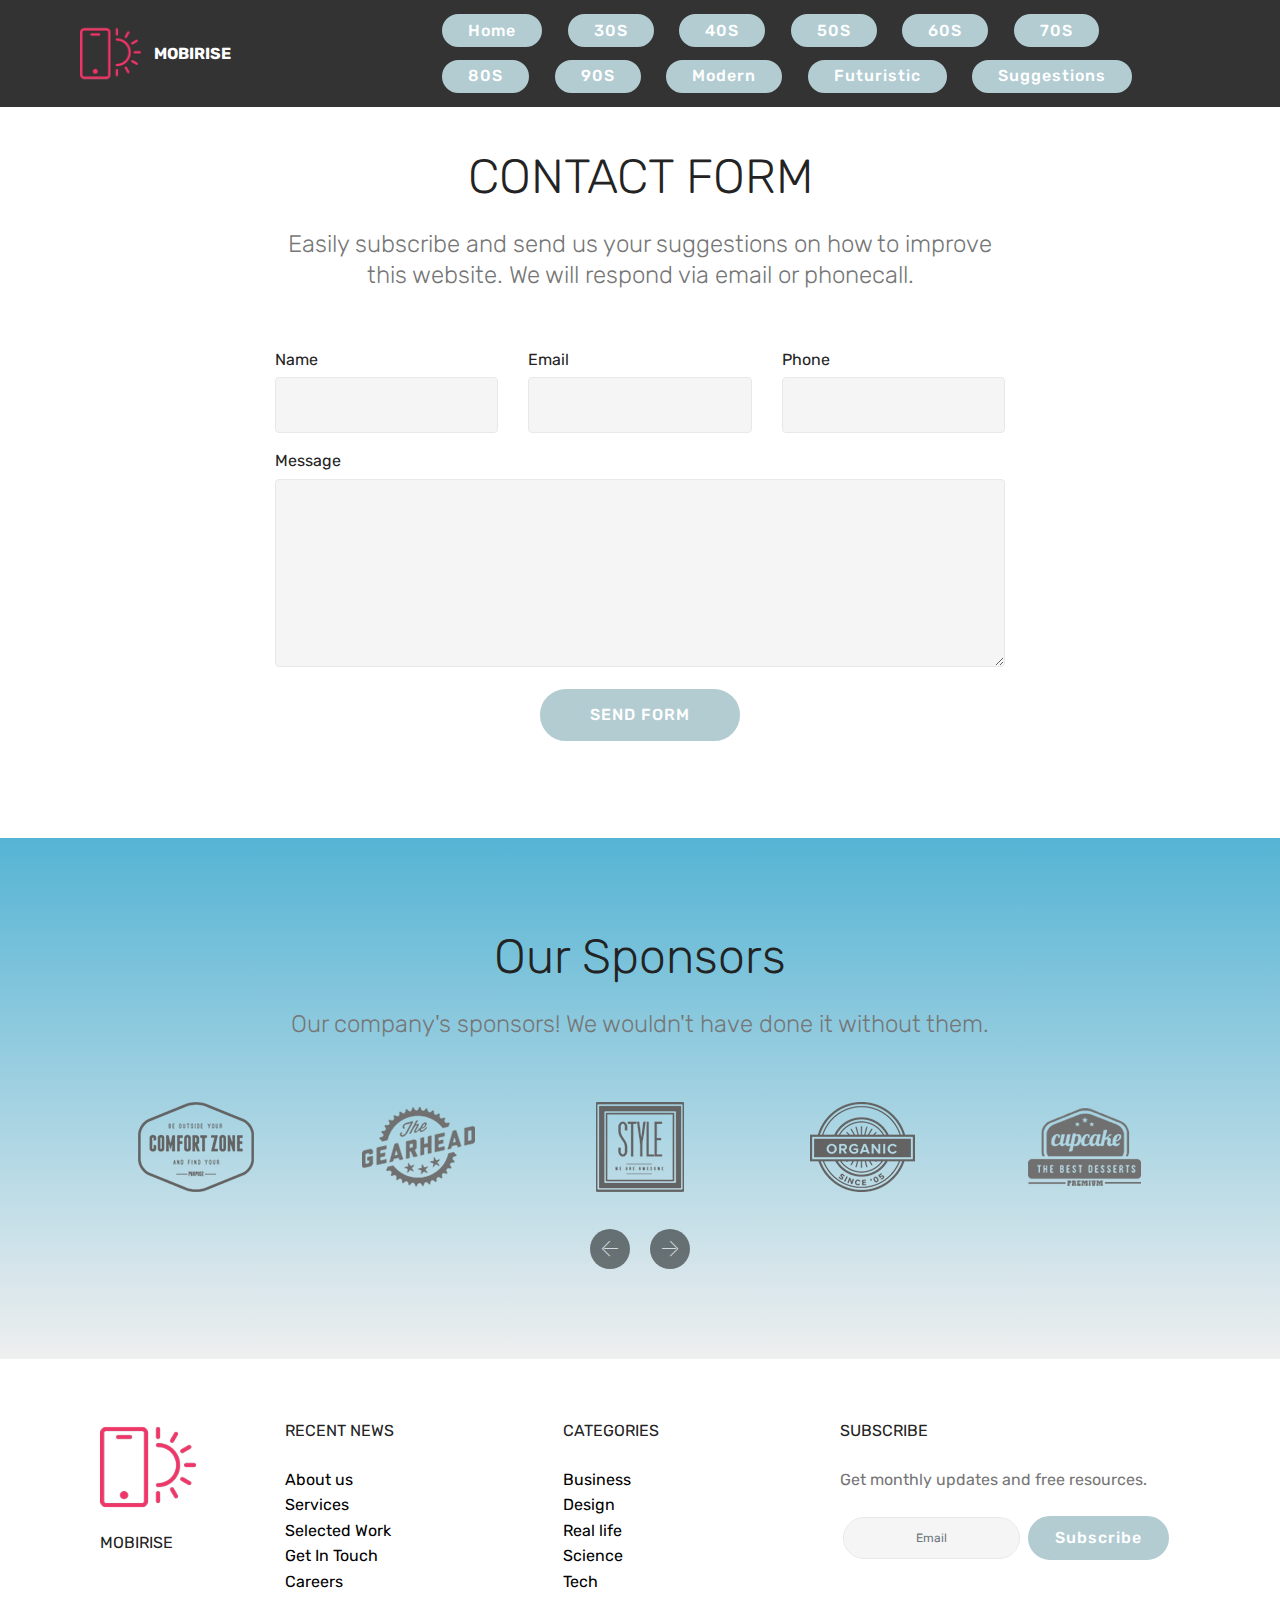
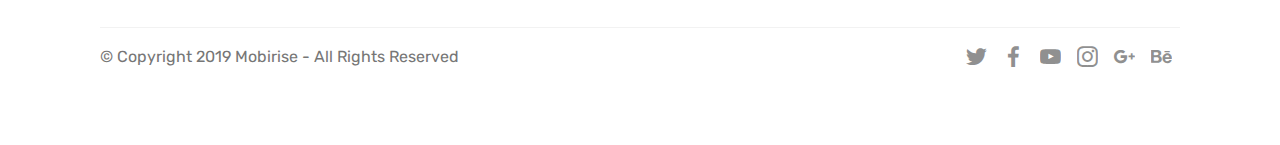
<file: page11.html>
<!DOCTYPE html>
<html  >
<head>
  <!-- Site made with Mobirise Website Builder v4.10.1, https://mobirise.com -->
  <meta charset="UTF-8">
  <meta http-equiv="X-UA-Compatible" content="IE=edge">
  <meta name="generator" content="Mobirise v4.10.1, mobirise.com">
  <meta name="viewport" content="width=device-width, initial-scale=1, minimum-scale=1">
  <link rel="shortcut icon" href="assets/images/logo2.png" type="image/x-icon">
  <meta name="description" content="Web Builder Description">
  
  <title>SUGGESTIONS</title>
  <link rel="stylesheet" href="assets/web/assets/mobirise-icons/mobirise-icons.css">
  <link rel="stylesheet" href="assets/tether/tether.min.css">
  <link rel="stylesheet" href="assets/bootstrap/css/bootstrap.min.css">
  <link rel="stylesheet" href="assets/bootstrap/css/bootstrap-grid.min.css">
  <link rel="stylesheet" href="assets/bootstrap/css/bootstrap-reboot.min.css">
  <link rel="stylesheet" href="assets/dropdown/css/style.css">
  <link rel="stylesheet" href="assets/socicon/css/styles.css">
  <link rel="stylesheet" href="assets/theme/css/style.css">
  <link rel="stylesheet" href="assets/mobirise/css/mbr-additional.css" type="text/css">
  
  
  
</head>
<body>
  <section class="menu cid-qTkzRZLJNu" once="menu" id="menu1-19">

    

    <nav class="navbar navbar-expand beta-menu navbar-dropdown align-items-center navbar-fixed-top navbar-toggleable-sm">
        <button class="navbar-toggler navbar-toggler-right" type="button" data-toggle="collapse" data-target="#navbarSupportedContent" aria-controls="navbarSupportedContent" aria-expanded="false" aria-label="Toggle navigation">
            <div class="hamburger">
                <span></span>
                <span></span>
                <span></span>
                <span></span>
            </div>
        </button>
        <div class="menu-logo">
            <div class="navbar-brand">
                <span class="navbar-logo">
                    <a href="https://mobirise.com">
                         <img src="assets/images/logo2.png" alt="Mobirise" style="height: 3.8rem;">
                    </a>
                </span>
                <span class="navbar-caption-wrap">
                    <a class="navbar-caption text-white display-4" href="https://mobirise.com">
                        MOBIRISE
                    </a>
                </span>
            </div>
        </div>
        <div class="collapse navbar-collapse" id="navbarSupportedContent">
            <ul class="navbar-nav nav-dropdown" data-app-modern-menu="true"><li class="nav-item">
                    <a class="nav-link link text-white display-4" href="https://mobirise.com">
                        </a>
                </li>
                <li class="nav-item">
                    <a class="nav-link link text-white display-4" href="https://mobirise.com">
                         &nbsp; &nbsp; &nbsp; &nbsp; &nbsp; &nbsp; &nbsp; &nbsp; &nbsp; &nbsp;&nbsp;</a>
                </li><li class="nav-item"><a class="nav-link link text-white display-4" href="https://mobirise.com">
                        &nbsp; &nbsp; &nbsp; &nbsp; &nbsp; &nbsp; &nbsp; &nbsp; &nbsp; &nbsp; &nbsp;</a></li><li class="nav-item"><a class="nav-link link text-white display-4" href="https://mobirise.com">
                        </a></li><li class="nav-item"><a class="nav-link link text-white display-4" href="https://mobirise.com">
                        </a></li></ul>
            <div class="navbar-buttons mbr-section-btn"><a class="btn btn-sm btn-primary display-4" href="index.html">Home</a>  <a class="btn btn-sm btn-primary display-4" href="page1.html">30S</a> <a class="btn btn-sm btn-primary display-4" href="page2.html">40S</a> <a class="btn btn-sm btn-primary display-4" href="page3.html">50S</a> <a class="btn btn-sm btn-primary display-4" href="page4.html">60S</a> <a class="btn btn-sm btn-primary display-4" href="page5.html">70S</a> <a class="btn btn-sm btn-primary display-4" href="page7.html">80S</a> <a class="btn btn-sm btn-primary display-4" href="page8.html">90S</a> <a class="btn btn-sm btn-primary display-4" href="page9.html">Modern</a> <a class="btn btn-sm btn-primary display-4" href="page10.html">Futuristic</a> <a class="btn btn-sm btn-primary display-4" href="page11.html">Suggestions</a></div>
        </div>
    </nav>
</section>

<section class="engine"><a href="https://mobirise.info/e">how to make a site for free</a></section><section class="mbr-section form1 cid-rsvNty0SXv" id="form1-1a">

    

    
    <div class="container">
        <div class="row justify-content-center">
            <div class="title col-12 col-lg-8">
                <h2 class="mbr-section-title align-center pb-3 mbr-fonts-style display-2">
                    <br>CONTACT FORM
                </h2>
                <h3 class="mbr-section-subtitle align-center mbr-light pb-3 mbr-fonts-style display-5">Easily subscribe and send us your suggestions on how to improve this website. We will respond via email or phonecall.</h3>
            </div>
        </div>
    </div>
    <div class="container">
        <div class="row justify-content-center">
            <div class="media-container-column col-lg-8" data-form-type="formoid">
                <!---Formbuilder Form--->
                <form action="https://mobirise.com/" method="POST" class="mbr-form form-with-styler" data-form-title="Mobirise Form"><input type="hidden" name="email" data-form-email="true" value="H4DFlHVWpAz2GhK2w0g1s0uErKjlB4yjTtkbBZFziHKmzQMO/vONJb9PEe65z9HXWa2OD32cYjOkxJqrRqnr67mqNk0umXFjq3hDGqv9JD3h1Ii+w6MPTVUYaObro6Hf">
                    <div class="row">
                        <div hidden="hidden" data-form-alert="" class="alert alert-success col-12">Thanks for filling out the form!</div>
                        <div hidden="hidden" data-form-alert-danger="" class="alert alert-danger col-12">
                        </div>
                    </div>
                    <div class="dragArea row">
                        <div class="col-md-4  form-group" data-for="name">
                            <label for="name-form1-1a" class="form-control-label mbr-fonts-style display-7">Name</label>
                            <input type="text" name="name" data-form-field="Name" required="required" class="form-control display-7" id="name-form1-1a">
                        </div>
                        <div class="col-md-4  form-group" data-for="email">
                            <label for="email-form1-1a" class="form-control-label mbr-fonts-style display-7">Email</label>
                            <input type="email" name="email" data-form-field="Email" required="required" class="form-control display-7" id="email-form1-1a">
                        </div>
                        <div data-for="phone" class="col-md-4  form-group">
                            <label for="phone-form1-1a" class="form-control-label mbr-fonts-style display-7">Phone</label>
                            <input type="tel" name="phone" data-form-field="Phone" class="form-control display-7" id="phone-form1-1a">
                        </div>
                        <div data-for="message" class="col-md-12 form-group">
                            <label for="message-form1-1a" class="form-control-label mbr-fonts-style display-7">Message</label>
                            <textarea name="message" data-form-field="Message" class="form-control display-7" id="message-form1-1a"></textarea>
                        </div>
                        <div class="col-md-12 input-group-btn align-center">
                            <button type="submit" class="btn btn-primary btn-form display-4">SEND FORM</button>
                        </div>
                    </div>
                </form><!---Formbuilder Form--->
            </div>
        </div>
    </div>
</section>

<section class="clients cid-rsvNCJh0MF" data-interval="false" id="clients-1c">
      

    
        <div class="container mb-5">
            <div class="media-container-row">
                <div class="col-12 align-center">
                    <h2 class="mbr-section-title pb-3 mbr-fonts-style display-2">
                        Our Sponsors</h2>
                    <h3 class="mbr-section-subtitle mbr-light mbr-fonts-style display-5">Our company's sponsors! We wouldn't have done it without them.</h3>
                </div>
            </div>
        </div>

    <div class="container">
        <div class="carousel slide" role="listbox" data-pause="true" data-keyboard="false" data-ride="carousel" data-interval="5000">
            <div class="carousel-inner" data-visible="5">
                
                
                
                
                
            <div class="carousel-item ">
                    <div class="media-container-row">
                        <div class="col-md-12">
                            <div class="wrap-img ">
                                <img src="assets/images/1.png" class="img-responsive clients-img">
                            </div>
                        </div>
                    </div>
                </div><div class="carousel-item ">
                    <div class="media-container-row">
                        <div class="col-md-12">
                            <div class="wrap-img ">
                                <img src="assets/images/2.png" class="img-responsive clients-img">
                            </div>
                        </div>
                    </div>
                </div><div class="carousel-item ">
                    <div class="media-container-row">
                        <div class="col-md-12">
                            <div class="wrap-img ">
                                <img src="assets/images/3.png" class="img-responsive clients-img">
                            </div>
                        </div>
                    </div>
                </div><div class="carousel-item ">
                    <div class="media-container-row">
                        <div class="col-md-12">
                            <div class="wrap-img ">
                                <img src="assets/images/4.png" class="img-responsive clients-img">
                            </div>
                        </div>
                    </div>
                </div><div class="carousel-item ">
                    <div class="media-container-row">
                        <div class="col-md-12">
                            <div class="wrap-img ">
                                <img src="assets/images/5.png" class="img-responsive clients-img">
                            </div>
                        </div>
                    </div>
                </div></div>
            <div class="carousel-controls">
                <a data-app-prevent-settings="" class="carousel-control carousel-control-prev" role="button" data-slide="prev">
                    <span aria-hidden="true" class="mbri-left mbr-iconfont"></span>
                    <span class="sr-only">Previous</span>
                </a>
                <a data-app-prevent-settings="" class="carousel-control carousel-control-next" role="button" data-slide="next">
                    <span aria-hidden="true" class="mbri-right mbr-iconfont"></span>
                    <span class="sr-only">Next</span>
                </a>
            </div>
        </div>
    </div>
</section>

<section class="footer3 cid-rsvNzaXZ89" id="footer3-1b">

    

    

    <div class="container">
        <div class="media-container-row content">
            <div class="col-md-2 col-sm-4">
                <div class="mb-3 img-logo">
                    <a href="https://mobirise.co/">
                         <img src="assets/images/logo2.png" alt="Mobirise">
                    </a>
                </div>
                <p class="mbr-fonts-style foot-logo display-7">
                    MOBIRISE
                </p>
            </div>
            <div class="col-md-3 col-sm-4">
                <p class="mb-4 mbr-fonts-style foot-title display-7">
                    RECENT NEWS
                </p>
                <p class="mbr-text mbr-links-column mbr-fonts-style display-7">
                    <a href="#" class="text-black">About us</a>
                    <br><a href="#" class="text-black">Services</a>
                    <br><a href="#" class="text-black">Selected Work</a>
                    <br><a href="#" class="text-black">Get In Touch</a>
                    <br><a href="#" class="text-black">Careers</a>
                </p>
            </div>
            <div class="col-md-3 col-sm-4">
                <p class="mb-4 mbr-fonts-style foot-title display-7">
                    CATEGORIES
                </p>
                <p class="mbr-text mbr-fonts-style mbr-links-column display-7">
                    <a href="#" class="text-black">Business</a>
                    <br><a href="#" class="text-black">Design</a>
                    <br><a href="#" class="text-black">Real life</a>
                    <br><a href="#" class="text-black">Science</a>
                    <br><a href="#" class="text-black">Tech</a>
                </p>
            </div>
            <div class="col-md-4 col-sm-12">
                <p class="mb-4 mbr-fonts-style foot-title display-7">
                    SUBSCRIBE
                </p>
                <p class="mbr-text form-text mbr-fonts-style display-7">
                    Get monthly updates and free resources.
                </p>
                <div class="media-container-column" data-form-type="formoid">
                    <!---Formbuilder Form--->
                    <form action="https://mobirise.com/" method="POST" class="mbr-form form-with-styler" data-form-title="Mobirise Form"><input type="hidden" name="email" data-form-email="true" value="i/6lBhoHpdx+Zlr76qKFZT6vOvCRqYFS8wosfwCEOKoGvUp2EFfVIjJuk9GuWpoqknTTyb8WaOkDbxrzhWfyVVuOdDEeR8rlLticU/ZOZ2IsdJJJXY7kUsPzIMDRtc5P">
                        <div class="row form-inline justify-content-center">
                            <div hidden="hidden" data-form-alert="" class="alert alert-success col-12">Thanks for filling out the form!</div>
                            <div hidden="hidden" data-form-alert-danger="" class="alert alert-danger col-12">
                            </div>
                        </div>
                        <div class="dragArea row form-inline justify-content-center">
                            <div class="col-auto form-group " data-for="email">
                                <input type="email" name="email" placeholder="Email" data-form-field="Email" required="required" class="form-control input-sm input-inverse my-2 display-7" id="email-footer3-1b">
                            </div>
                            <div class="col-auto input-group-btn  m-2">
                                <button type="submit" class="btn btn-primary m-0 display-4">Subscribe</button>
                            </div>
                        </div>
                    </form><!---Formbuilder Form--->
                </div>

            </div>
        </div>
        <div class="footer-lower">
            <div class="media-container-row">
                <div class="col-sm-12">
                    <hr>
                </div>
            </div>
            <div class="media-container-row">
                <div class="col-sm-6 copyright">
                    <p class="mbr-text mbr-fonts-style display-7">
                        © Copyright 2019 Mobirise - All Rights Reserved
                    </p>
                </div>
                <div class="col-md-6">
                    <div class="social-list align-right">
                        <div class="soc-item">
                            <a href="https://twitter.com/mobirise" target="_blank">
                                <span class="socicon-twitter socicon mbr-iconfont mbr-iconfont-social"></span>
                            </a>
                        </div>
                        <div class="soc-item">
                            <a href="https://www.facebook.com/pages/Mobirise/1616226671953247" target="_blank">
                                <span class="socicon-facebook socicon mbr-iconfont mbr-iconfont-social"></span>
                            </a>
                        </div>
                        <div class="soc-item">
                            <a href="https://www.youtube.com/c/mobirise" target="_blank">
                                <span class="socicon-youtube socicon mbr-iconfont mbr-iconfont-social"></span>
                            </a>
                        </div>
                        <div class="soc-item">
                            <a href="https://instagram.com/mobirise" target="_blank">
                                <span class="socicon-instagram socicon mbr-iconfont mbr-iconfont-social"></span>
                            </a>
                        </div>
                        <div class="soc-item">
                            <a href="https://plus.google.com/u/0/+Mobirise" target="_blank">
                                <span class="socicon-googleplus socicon mbr-iconfont mbr-iconfont-social"></span>
                            </a>
                        </div>
                        <div class="soc-item">
                            <a href="https://www.behance.net/Mobirise" target="_blank">
                                <span class="socicon-behance socicon mbr-iconfont mbr-iconfont-social"></span>
                            </a>
                        </div>
                    </div>
                </div>
            </div>
        </div>
    </div>
</section>


  <script src="assets/web/assets/jquery/jquery.min.js"></script>
  <script src="assets/popper/popper.min.js"></script>
  <script src="assets/tether/tether.min.js"></script>
  <script src="assets/bootstrap/js/bootstrap.min.js"></script>
  <script src="assets/smoothscroll/smooth-scroll.js"></script>
  <script src="assets/dropdown/js/script.min.js"></script>
  <script src="assets/touchswipe/jquery.touch-swipe.min.js"></script>
  <script src="assets/bootstrapcarouselswipe/bootstrap-carousel-swipe.js"></script>
  <script src="assets/mbr-clients-slider/mbr-clients-slider.js"></script>
  <script src="assets/theme/js/script.js"></script>
  <script src="assets/formoid/formoid.min.js"></script>
  
  
</body>
</html>
</file>
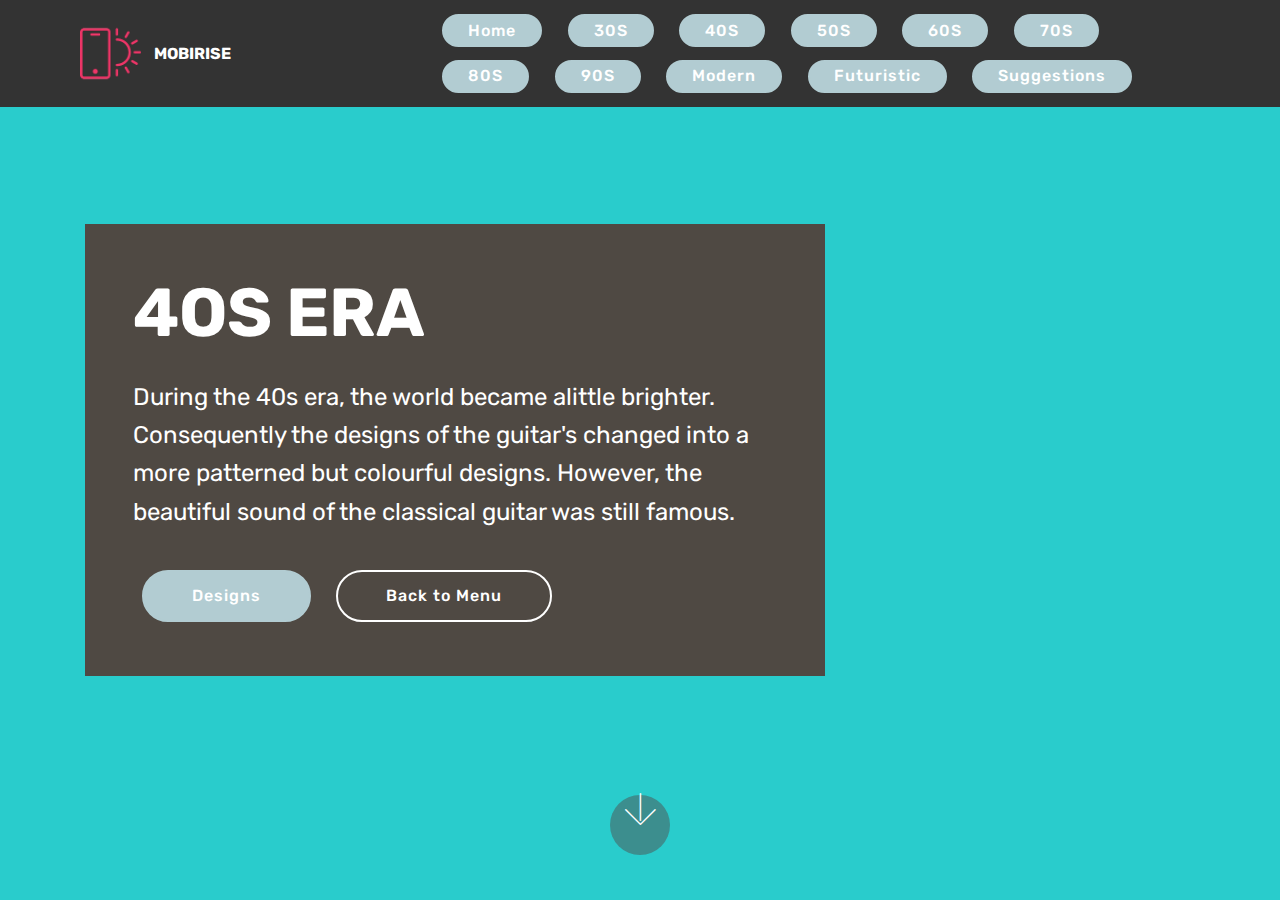
<file: page2.html>
<!DOCTYPE html>
<html  >
<head>
  <!-- Site made with Mobirise Website Builder v4.10.1, https://mobirise.com -->
  <meta charset="UTF-8">
  <meta http-equiv="X-UA-Compatible" content="IE=edge">
  <meta name="generator" content="Mobirise v4.10.1, mobirise.com">
  <meta name="viewport" content="width=device-width, initial-scale=1, minimum-scale=1">
  <link rel="shortcut icon" href="assets/images/logo2.png" type="image/x-icon">
  <meta name="description" content="Web Site Builder Description">
  
  <title>40S ERA</title>
  <link rel="stylesheet" href="assets/web/assets/mobirise-icons/mobirise-icons.css">
  <link rel="stylesheet" href="assets/tether/tether.min.css">
  <link rel="stylesheet" href="assets/bootstrap/css/bootstrap.min.css">
  <link rel="stylesheet" href="assets/bootstrap/css/bootstrap-grid.min.css">
  <link rel="stylesheet" href="assets/bootstrap/css/bootstrap-reboot.min.css">
  <link rel="stylesheet" href="assets/dropdown/css/style.css">
  <link rel="stylesheet" href="assets/theme/css/style.css">
  <link rel="stylesheet" href="assets/mobirise/css/mbr-additional.css" type="text/css">
  
  
  
</head>
<body>
  <section class="menu cid-rsl8vA9lVR" once="menu" id="menu1-5">

    

    <nav class="navbar navbar-expand beta-menu navbar-dropdown align-items-center navbar-fixed-top navbar-toggleable-sm">
        <button class="navbar-toggler navbar-toggler-right" type="button" data-toggle="collapse" data-target="#navbarSupportedContent" aria-controls="navbarSupportedContent" aria-expanded="false" aria-label="Toggle navigation">
            <div class="hamburger">
                <span></span>
                <span></span>
                <span></span>
                <span></span>
            </div>
        </button>
        <div class="menu-logo">
            <div class="navbar-brand">
                <span class="navbar-logo">
                    <a href="https://mobirise.com">
                         <img src="assets/images/logo2.png" alt="Mobirise" style="height: 3.8rem;">
                    </a>
                </span>
                <span class="navbar-caption-wrap">
                    <a class="navbar-caption text-white display-4" href="https://mobirise.com">
                        MOBIRISE
                    </a>
                </span>
            </div>
        </div>
        <div class="collapse navbar-collapse" id="navbarSupportedContent">
            <ul class="navbar-nav nav-dropdown" data-app-modern-menu="true"><li class="nav-item">
                    <a class="nav-link link text-white display-4" href="https://mobirise.com">
                        </a>
                </li>
                <li class="nav-item">
                    <a class="nav-link link text-white display-4" href="https://mobirise.com">
                         &nbsp; &nbsp; &nbsp; &nbsp; &nbsp; &nbsp; &nbsp; &nbsp; &nbsp; &nbsp;&nbsp;</a>
                </li><li class="nav-item"><a class="nav-link link text-white display-4" href="https://mobirise.com">
                        &nbsp; &nbsp; &nbsp; &nbsp; &nbsp; &nbsp; &nbsp; &nbsp; &nbsp; &nbsp; &nbsp;</a></li><li class="nav-item"><a class="nav-link link text-white display-4" href="https://mobirise.com">
                        </a></li><li class="nav-item"><a class="nav-link link text-white display-4" href="https://mobirise.com">
                        </a></li></ul>
            <div class="navbar-buttons mbr-section-btn"><a class="btn btn-sm btn-primary display-4" href="index.html">Home</a>  <a class="btn btn-sm btn-primary display-4" href="page1.html">30S</a> <a class="btn btn-sm btn-primary display-4" href="page2.html">40S</a> <a class="btn btn-sm btn-primary display-4" href="page3.html">50S</a> <a class="btn btn-sm btn-primary display-4" href="page4.html">60S</a> <a class="btn btn-sm btn-primary display-4" href="page5.html">70S</a> <a class="btn btn-sm btn-primary display-4" href="page7.html">80S</a> <a class="btn btn-sm btn-primary display-4" href="page8.html">90S</a> <a class="btn btn-sm btn-primary display-4" href="page9.html">Modern</a> <a class="btn btn-sm btn-primary display-4" href="page10.html">Futuristic</a> <a class="btn btn-sm btn-primary display-4" href="page11.html">Suggestions</a></div>
        </div>
    </nav>
</section>

<section class="engine"><a href="https://mobirise.info/l">free site templates</a></section><section class="header10 cid-rsl8vDAj55 mbr-fullscreen" id="header10-6">

    

    

    <div class="container">
        <div class="media-container-column mbr-white p-5 align-left col-lg-8 col-md-10">
            <h1 class="mbr-section-title mbr-bold pb-3 mbr-fonts-style display-1">4OS ERA</h1>
            
            <p class="mbr-text pb-3 mbr-fonts-style display-5">During the 40s era, the world became alittle brighter. Consequently the designs of the guitar's changed into a more patterned but colourful designs. However, the beautiful sound of the classical guitar was still famous.</p>
            <div class="mbr-section-btn"><a class="btn btn-md btn-primary display-4" href="https://mobirise.co">Designs</a>
                <a class="btn btn-md btn-white-outline display-4" href="index.html">Back to Menu</a></div>
        </div>
    </div>

    <div class="mbr-arrow hidden-sm-down" aria-hidden="true">
        <a href="#next">
            <i class="mbri-down mbr-iconfont"></i>
        </a>
    </div>
</section>


  <script src="assets/web/assets/jquery/jquery.min.js"></script>
  <script src="assets/popper/popper.min.js"></script>
  <script src="assets/tether/tether.min.js"></script>
  <script src="assets/bootstrap/js/bootstrap.min.js"></script>
  <script src="assets/smoothscroll/smooth-scroll.js"></script>
  <script src="assets/dropdown/js/script.min.js"></script>
  <script src="assets/touchswipe/jquery.touch-swipe.min.js"></script>
  <script src="assets/theme/js/script.js"></script>
  
  
</body>
</html>
</file>
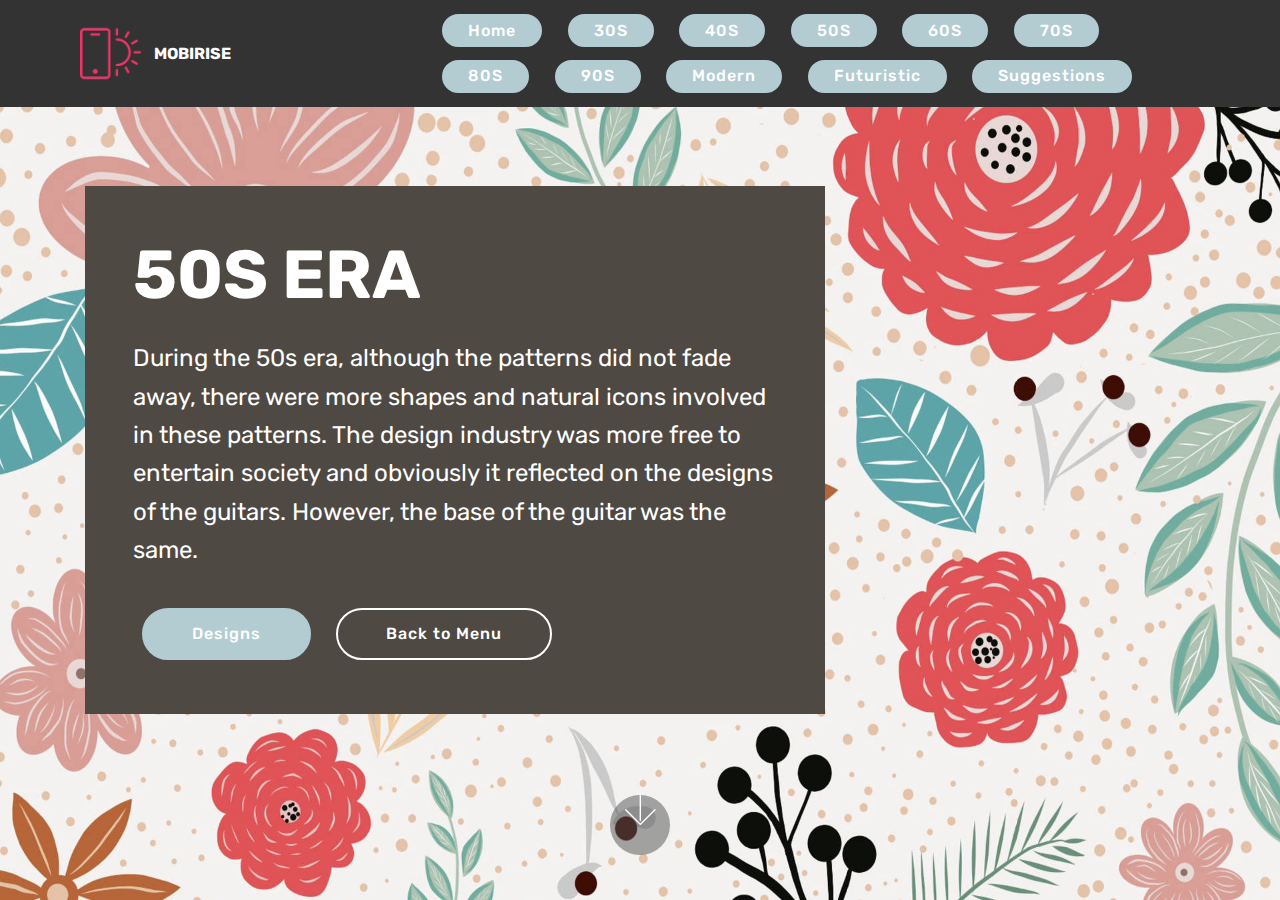
<file: page3.html>
<!DOCTYPE html>
<html  >
<head>
  <!-- Site made with Mobirise Website Builder v4.10.1, https://mobirise.com -->
  <meta charset="UTF-8">
  <meta http-equiv="X-UA-Compatible" content="IE=edge">
  <meta name="generator" content="Mobirise v4.10.1, mobirise.com">
  <meta name="viewport" content="width=device-width, initial-scale=1, minimum-scale=1">
  <link rel="shortcut icon" href="assets/images/logo2.png" type="image/x-icon">
  <meta name="description" content="Web Site Builder Description">
  
  <title>50S ERA</title>
  <link rel="stylesheet" href="assets/web/assets/mobirise-icons/mobirise-icons.css">
  <link rel="stylesheet" href="assets/tether/tether.min.css">
  <link rel="stylesheet" href="assets/bootstrap/css/bootstrap.min.css">
  <link rel="stylesheet" href="assets/bootstrap/css/bootstrap-grid.min.css">
  <link rel="stylesheet" href="assets/bootstrap/css/bootstrap-reboot.min.css">
  <link rel="stylesheet" href="assets/dropdown/css/style.css">
  <link rel="stylesheet" href="assets/theme/css/style.css">
  <link rel="stylesheet" href="assets/mobirise/css/mbr-additional.css" type="text/css">
  
  
  
</head>
<body>
  <section class="menu cid-rsl9sCDSvy" once="menu" id="menu1-a">

    

    <nav class="navbar navbar-expand beta-menu navbar-dropdown align-items-center navbar-fixed-top navbar-toggleable-sm">
        <button class="navbar-toggler navbar-toggler-right" type="button" data-toggle="collapse" data-target="#navbarSupportedContent" aria-controls="navbarSupportedContent" aria-expanded="false" aria-label="Toggle navigation">
            <div class="hamburger">
                <span></span>
                <span></span>
                <span></span>
                <span></span>
            </div>
        </button>
        <div class="menu-logo">
            <div class="navbar-brand">
                <span class="navbar-logo">
                    <a href="https://mobirise.com">
                         <img src="assets/images/logo2.png" alt="Mobirise" style="height: 3.8rem;">
                    </a>
                </span>
                <span class="navbar-caption-wrap">
                    <a class="navbar-caption text-white display-4" href="https://mobirise.com">
                        MOBIRISE
                    </a>
                </span>
            </div>
        </div>
        <div class="collapse navbar-collapse" id="navbarSupportedContent">
            <ul class="navbar-nav nav-dropdown" data-app-modern-menu="true"><li class="nav-item">
                    <a class="nav-link link text-white display-4" href="https://mobirise.com">
                        </a>
                </li>
                <li class="nav-item">
                    <a class="nav-link link text-white display-4" href="https://mobirise.com">
                         &nbsp; &nbsp; &nbsp; &nbsp; &nbsp; &nbsp; &nbsp; &nbsp; &nbsp; &nbsp;&nbsp;</a>
                </li><li class="nav-item"><a class="nav-link link text-white display-4" href="https://mobirise.com">
                        &nbsp; &nbsp; &nbsp; &nbsp; &nbsp; &nbsp; &nbsp; &nbsp; &nbsp; &nbsp; &nbsp;</a></li><li class="nav-item"><a class="nav-link link text-white display-4" href="https://mobirise.com">
                        </a></li><li class="nav-item"><a class="nav-link link text-white display-4" href="https://mobirise.com">
                        </a></li></ul>
            <div class="navbar-buttons mbr-section-btn"><a class="btn btn-sm btn-primary display-4" href="index.html">Home</a>  <a class="btn btn-sm btn-primary display-4" href="page1.html">30S</a> <a class="btn btn-sm btn-primary display-4" href="page2.html">40S</a> <a class="btn btn-sm btn-primary display-4" href="page3.html">50S</a> <a class="btn btn-sm btn-primary display-4" href="page4.html">60S</a> <a class="btn btn-sm btn-primary display-4" href="page5.html">70S</a> <a class="btn btn-sm btn-primary display-4" href="page7.html">80S</a> <a class="btn btn-sm btn-primary display-4" href="page8.html">90S</a> <a class="btn btn-sm btn-primary display-4" href="page9.html">Modern</a> <a class="btn btn-sm btn-primary display-4" href="page10.html">Futuristic</a> <a class="btn btn-sm btn-primary display-4" href="page11.html">Suggestions</a></div>
        </div>
    </nav>
</section>

<section class="engine"><a href="https://mobirise.info/p">web templates free download</a></section><section class="header10 cid-rsl9sEYXm3 mbr-fullscreen mbr-parallax-background" id="header10-b">

    

    

    <div class="container">
        <div class="media-container-column mbr-white p-5 align-left col-lg-8 col-md-10">
            <h1 class="mbr-section-title mbr-bold pb-3 mbr-fonts-style display-1">50S ERA</h1>
            
            <p class="mbr-text pb-3 mbr-fonts-style display-5">During the 50s era, although the patterns did not fade away, there were more shapes and natural icons involved in these patterns. The design industry was more free to entertain society and obviously it reflected on the designs of the guitars. However, the base of the guitar was the same.</p>
            <div class="mbr-section-btn"><a class="btn btn-md btn-primary display-4" href="https://mobirise.co">Designs</a>
                <a class="btn btn-md btn-white-outline display-4" href="index.html">Back to Menu</a></div>
        </div>
    </div>

    <div class="mbr-arrow hidden-sm-down" aria-hidden="true">
        <a href="#next">
            <i class="mbri-down mbr-iconfont"></i>
        </a>
    </div>
</section>


  <script src="assets/web/assets/jquery/jquery.min.js"></script>
  <script src="assets/popper/popper.min.js"></script>
  <script src="assets/tether/tether.min.js"></script>
  <script src="assets/bootstrap/js/bootstrap.min.js"></script>
  <script src="assets/smoothscroll/smooth-scroll.js"></script>
  <script src="assets/dropdown/js/script.min.js"></script>
  <script src="assets/touchswipe/jquery.touch-swipe.min.js"></script>
  <script src="assets/parallax/jarallax.min.js"></script>
  <script src="assets/theme/js/script.js"></script>
  
  
</body>
</html>
</file>
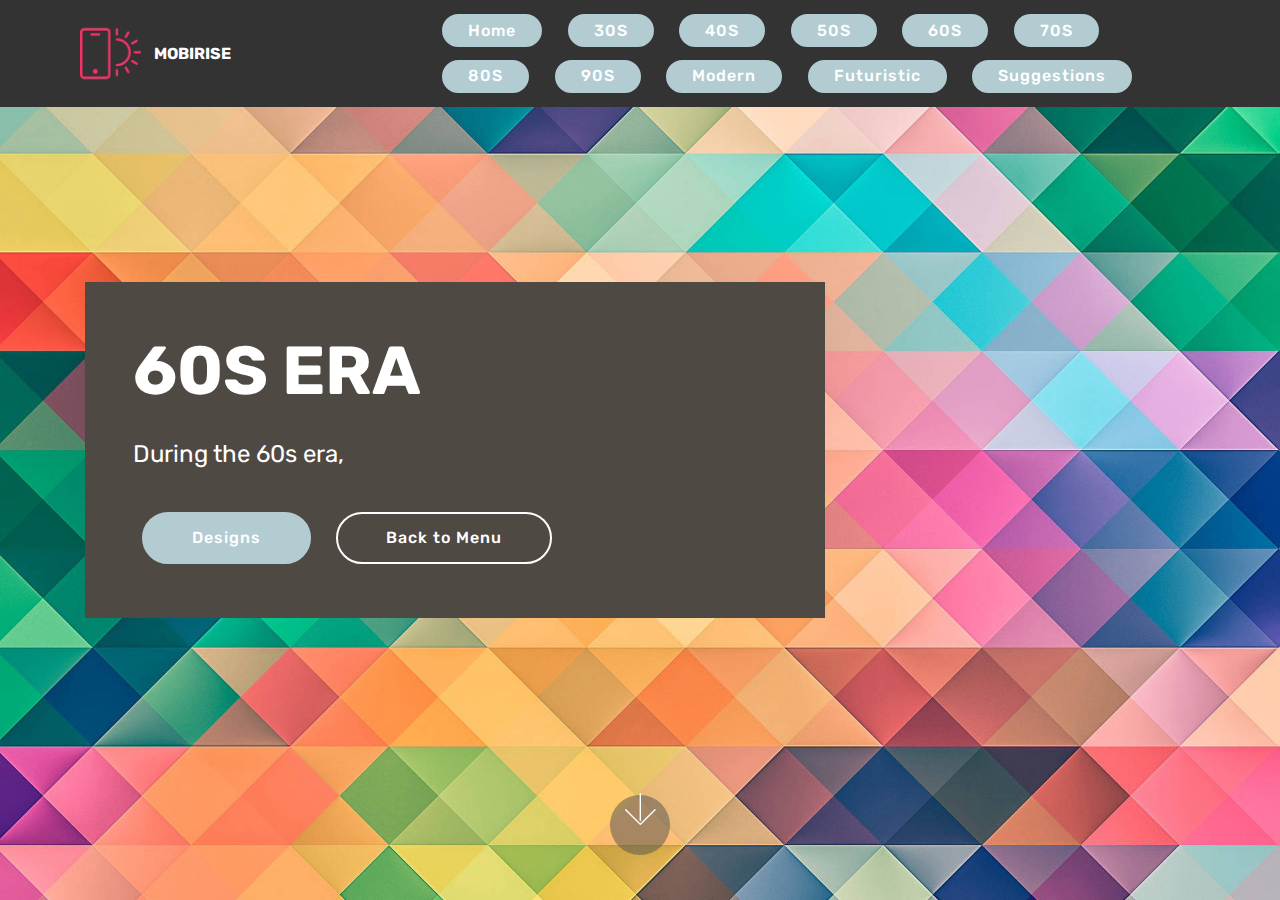
<file: page4.html>
<!DOCTYPE html>
<html  >
<head>
  <!-- Site made with Mobirise Website Builder v4.10.1, https://mobirise.com -->
  <meta charset="UTF-8">
  <meta http-equiv="X-UA-Compatible" content="IE=edge">
  <meta name="generator" content="Mobirise v4.10.1, mobirise.com">
  <meta name="viewport" content="width=device-width, initial-scale=1, minimum-scale=1">
  <link rel="shortcut icon" href="assets/images/logo2.png" type="image/x-icon">
  <meta name="description" content="Web Site Builder Description">
  
  <title>60S ERA</title>
  <link rel="stylesheet" href="assets/web/assets/mobirise-icons/mobirise-icons.css">
  <link rel="stylesheet" href="assets/tether/tether.min.css">
  <link rel="stylesheet" href="assets/bootstrap/css/bootstrap.min.css">
  <link rel="stylesheet" href="assets/bootstrap/css/bootstrap-grid.min.css">
  <link rel="stylesheet" href="assets/bootstrap/css/bootstrap-reboot.min.css">
  <link rel="stylesheet" href="assets/dropdown/css/style.css">
  <link rel="stylesheet" href="assets/theme/css/style.css">
  <link rel="stylesheet" href="assets/mobirise/css/mbr-additional.css" type="text/css">
  
  
  
</head>
<body>
  <section class="menu cid-rslb5WbRiv" once="menu" id="menu1-c">

    

    <nav class="navbar navbar-expand beta-menu navbar-dropdown align-items-center navbar-fixed-top navbar-toggleable-sm">
        <button class="navbar-toggler navbar-toggler-right" type="button" data-toggle="collapse" data-target="#navbarSupportedContent" aria-controls="navbarSupportedContent" aria-expanded="false" aria-label="Toggle navigation">
            <div class="hamburger">
                <span></span>
                <span></span>
                <span></span>
                <span></span>
            </div>
        </button>
        <div class="menu-logo">
            <div class="navbar-brand">
                <span class="navbar-logo">
                    <a href="https://mobirise.com">
                         <img src="assets/images/logo2.png" alt="Mobirise" style="height: 3.8rem;">
                    </a>
                </span>
                <span class="navbar-caption-wrap">
                    <a class="navbar-caption text-white display-4" href="https://mobirise.com">
                        MOBIRISE
                    </a>
                </span>
            </div>
        </div>
        <div class="collapse navbar-collapse" id="navbarSupportedContent">
            <ul class="navbar-nav nav-dropdown" data-app-modern-menu="true"><li class="nav-item">
                    <a class="nav-link link text-white display-4" href="https://mobirise.com">
                        </a>
                </li>
                <li class="nav-item">
                    <a class="nav-link link text-white display-4" href="https://mobirise.com">
                         &nbsp; &nbsp; &nbsp; &nbsp; &nbsp; &nbsp; &nbsp; &nbsp; &nbsp; &nbsp;&nbsp;</a>
                </li><li class="nav-item"><a class="nav-link link text-white display-4" href="https://mobirise.com">
                        &nbsp; &nbsp; &nbsp; &nbsp; &nbsp; &nbsp; &nbsp; &nbsp; &nbsp; &nbsp; &nbsp;</a></li><li class="nav-item"><a class="nav-link link text-white display-4" href="https://mobirise.com">
                        </a></li><li class="nav-item"><a class="nav-link link text-white display-4" href="https://mobirise.com">
                        </a></li></ul>
            <div class="navbar-buttons mbr-section-btn"><a class="btn btn-sm btn-primary display-4" href="index.html">Home</a>  <a class="btn btn-sm btn-primary display-4" href="page1.html">30S</a> <a class="btn btn-sm btn-primary display-4" href="page2.html">40S</a> <a class="btn btn-sm btn-primary display-4" href="page3.html">50S</a> <a class="btn btn-sm btn-primary display-4" href="page4.html">60S</a> <a class="btn btn-sm btn-primary display-4" href="page5.html">70S</a> <a class="btn btn-sm btn-primary display-4" href="page7.html">80S</a> <a class="btn btn-sm btn-primary display-4" href="page8.html">90S</a> <a class="btn btn-sm btn-primary display-4" href="page9.html">Modern</a> <a class="btn btn-sm btn-primary display-4" href="page10.html">Futuristic</a> <a class="btn btn-sm btn-primary display-4" href="page11.html">Suggestions</a></div>
        </div>
    </nav>
</section>

<section class="engine"><a href="https://mobirise.info/p">website templates free download</a></section><section class="header10 cid-rslb5ZHkF4 mbr-fullscreen mbr-parallax-background" id="header10-d">

    

    

    <div class="container">
        <div class="media-container-column mbr-white p-5 align-left col-lg-8 col-md-10">
            <h1 class="mbr-section-title mbr-bold pb-3 mbr-fonts-style display-1">60S ERA</h1>
            
            <p class="mbr-text pb-3 mbr-fonts-style display-5">During the 60s era,&nbsp;</p>
            <div class="mbr-section-btn"><a class="btn btn-md btn-primary display-4" href="https://mobirise.co">Designs</a>
                <a class="btn btn-md btn-white-outline display-4" href="index.html">Back to Menu</a></div>
        </div>
    </div>

    <div class="mbr-arrow hidden-sm-down" aria-hidden="true">
        <a href="#next">
            <i class="mbri-down mbr-iconfont"></i>
        </a>
    </div>
</section>


  <script src="assets/web/assets/jquery/jquery.min.js"></script>
  <script src="assets/popper/popper.min.js"></script>
  <script src="assets/tether/tether.min.js"></script>
  <script src="assets/bootstrap/js/bootstrap.min.js"></script>
  <script src="assets/smoothscroll/smooth-scroll.js"></script>
  <script src="assets/dropdown/js/script.min.js"></script>
  <script src="assets/touchswipe/jquery.touch-swipe.min.js"></script>
  <script src="assets/parallax/jarallax.min.js"></script>
  <script src="assets/theme/js/script.js"></script>
  
  
</body>
</html>
</file>
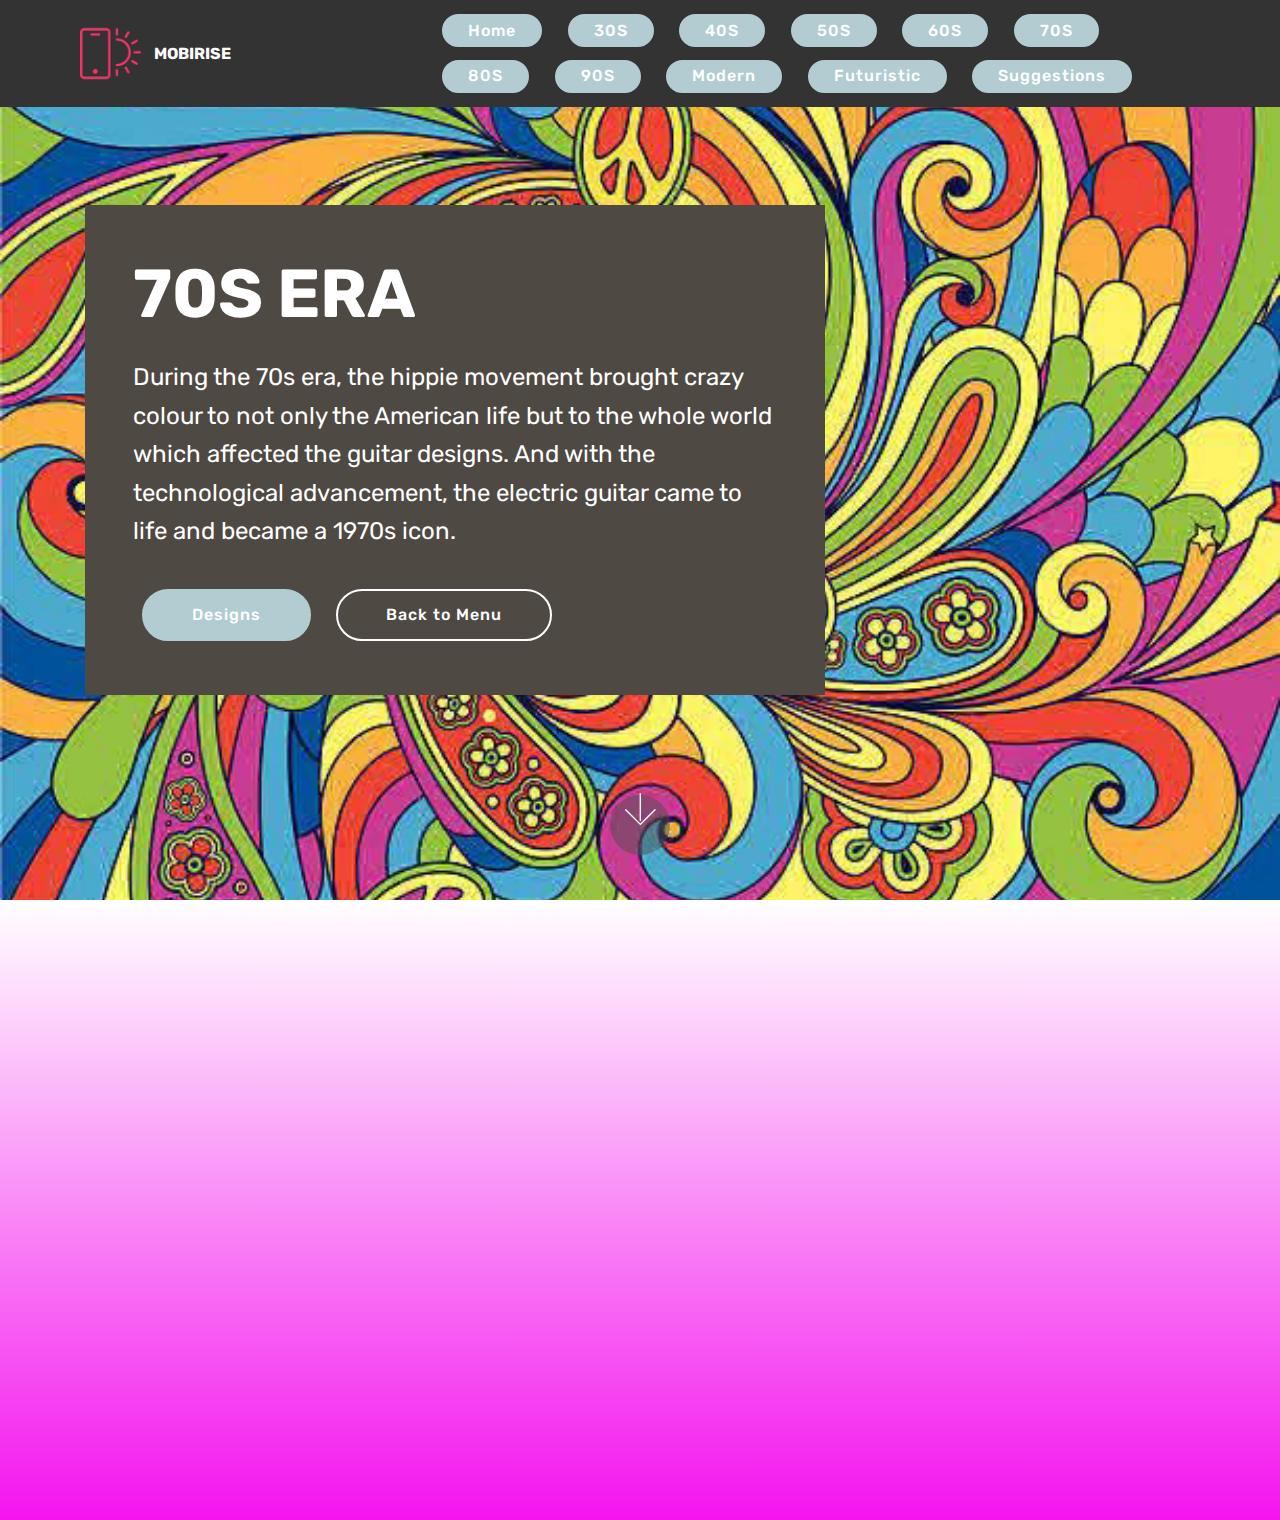
<file: page5.html>
<!DOCTYPE html>
<html  >
<head>
  <!-- Site made with Mobirise Website Builder v4.10.1, https://mobirise.com -->
  <meta charset="UTF-8">
  <meta http-equiv="X-UA-Compatible" content="IE=edge">
  <meta name="generator" content="Mobirise v4.10.1, mobirise.com">
  <meta name="viewport" content="width=device-width, initial-scale=1, minimum-scale=1">
  <link rel="shortcut icon" href="assets/images/logo2.png" type="image/x-icon">
  <meta name="description" content="Web Site Builder Description">
  
  <title>70S ERA</title>
  <link rel="stylesheet" href="assets/web/assets/mobirise-icons/mobirise-icons.css">
  <link rel="stylesheet" href="assets/tether/tether.min.css">
  <link rel="stylesheet" href="assets/bootstrap/css/bootstrap.min.css">
  <link rel="stylesheet" href="assets/bootstrap/css/bootstrap-grid.min.css">
  <link rel="stylesheet" href="assets/bootstrap/css/bootstrap-reboot.min.css">
  <link rel="stylesheet" href="assets/dropdown/css/style.css">
  <link rel="stylesheet" href="assets/theme/css/style.css">
  <link rel="stylesheet" href="assets/mobirise/css/mbr-additional.css" type="text/css">
  
  
  
</head>
<body>
  <section class="menu cid-rslx4HKNYq" once="menu" id="menu1-e">

    

    <nav class="navbar navbar-expand beta-menu navbar-dropdown align-items-center navbar-fixed-top navbar-toggleable-sm">
        <button class="navbar-toggler navbar-toggler-right" type="button" data-toggle="collapse" data-target="#navbarSupportedContent" aria-controls="navbarSupportedContent" aria-expanded="false" aria-label="Toggle navigation">
            <div class="hamburger">
                <span></span>
                <span></span>
                <span></span>
                <span></span>
            </div>
        </button>
        <div class="menu-logo">
            <div class="navbar-brand">
                <span class="navbar-logo">
                    <a href="https://mobirise.com">
                         <img src="assets/images/logo2.png" alt="Mobirise" style="height: 3.8rem;">
                    </a>
                </span>
                <span class="navbar-caption-wrap">
                    <a class="navbar-caption text-white display-4" href="https://mobirise.com">
                        MOBIRISE
                    </a>
                </span>
            </div>
        </div>
        <div class="collapse navbar-collapse" id="navbarSupportedContent">
            <ul class="navbar-nav nav-dropdown" data-app-modern-menu="true"><li class="nav-item">
                    <a class="nav-link link text-white display-4" href="https://mobirise.com">
                        </a>
                </li>
                <li class="nav-item">
                    <a class="nav-link link text-white display-4" href="https://mobirise.com">
                         &nbsp; &nbsp; &nbsp; &nbsp; &nbsp; &nbsp; &nbsp; &nbsp; &nbsp; &nbsp;&nbsp;</a>
                </li><li class="nav-item"><a class="nav-link link text-white display-4" href="https://mobirise.com">
                        &nbsp; &nbsp; &nbsp; &nbsp; &nbsp; &nbsp; &nbsp; &nbsp; &nbsp; &nbsp; &nbsp;</a></li><li class="nav-item"><a class="nav-link link text-white display-4" href="https://mobirise.com">
                        </a></li><li class="nav-item"><a class="nav-link link text-white display-4" href="https://mobirise.com">
                        </a></li></ul>
            <div class="navbar-buttons mbr-section-btn"><a class="btn btn-sm btn-primary display-4" href="index.html">Home</a>  <a class="btn btn-sm btn-primary display-4" href="page1.html">30S</a> <a class="btn btn-sm btn-primary display-4" href="page2.html">40S</a> <a class="btn btn-sm btn-primary display-4" href="page3.html">50S</a> <a class="btn btn-sm btn-primary display-4" href="page4.html">60S</a> <a class="btn btn-sm btn-primary display-4" href="page5.html">70S</a> <a class="btn btn-sm btn-primary display-4" href="page7.html">80S</a> <a class="btn btn-sm btn-primary display-4" href="page8.html">90S</a> <a class="btn btn-sm btn-primary display-4" href="page9.html">Modern</a> <a class="btn btn-sm btn-primary display-4" href="page10.html">Futuristic</a> <a class="btn btn-sm btn-primary display-4" href="page11.html">Suggestions</a></div>
        </div>
    </nav>
</section>

<section class="engine"><a href="https://mobirise.info/p">site templates free download</a></section><section class="header10 cid-rslx4JMZ0n mbr-fullscreen mbr-parallax-background" id="header10-f">

    

    

    <div class="container">
        <div class="media-container-column mbr-white p-5 align-left col-lg-8 col-md-10">
            <h1 class="mbr-section-title mbr-bold pb-3 mbr-fonts-style display-1">70S ERA</h1>
            
            <p class="mbr-text pb-3 mbr-fonts-style display-5">During the 70s era, the hippie movement brought crazy colour to not only the American life but to the whole world which affected the guitar designs. And with the technological advancement, the electric guitar came to life and became a 1970s icon.</p>
            <div class="mbr-section-btn"><a class="btn btn-md btn-primary display-4" href="https://mobirise.co">Designs</a>
                <a class="btn btn-md btn-white-outline display-4" href="index.html">Back to Menu</a></div>
        </div>
    </div>

    <div class="mbr-arrow hidden-sm-down" aria-hidden="true">
        <a href="#next">
            <i class="mbri-down mbr-iconfont"></i>
        </a>
    </div>
</section>

<section class="cid-rslNhAJ7AK" id="video3-i">

    
    
    <figure class="mbr-figure align-center container">
        <div class="video-block" style="width: 80%;">
            <div><iframe class="mbr-embedded-video" src="https://www.youtube.com/embed/HN1bp7-dfA4?rel=0&amp;amp;showinfo=0&amp;autoplay=0&amp;loop=0" width="1280" height="720" frameborder="0" allowfullscreen></iframe></div>
        </div>
    </figure>
</section>


  <script src="assets/web/assets/jquery/jquery.min.js"></script>
  <script src="assets/popper/popper.min.js"></script>
  <script src="assets/tether/tether.min.js"></script>
  <script src="assets/bootstrap/js/bootstrap.min.js"></script>
  <script src="assets/smoothscroll/smooth-scroll.js"></script>
  <script src="assets/dropdown/js/script.min.js"></script>
  <script src="assets/touchswipe/jquery.touch-swipe.min.js"></script>
  <script src="assets/parallax/jarallax.min.js"></script>
  <script src="assets/theme/js/script.js"></script>
  
  
</body>
</html>
</file>
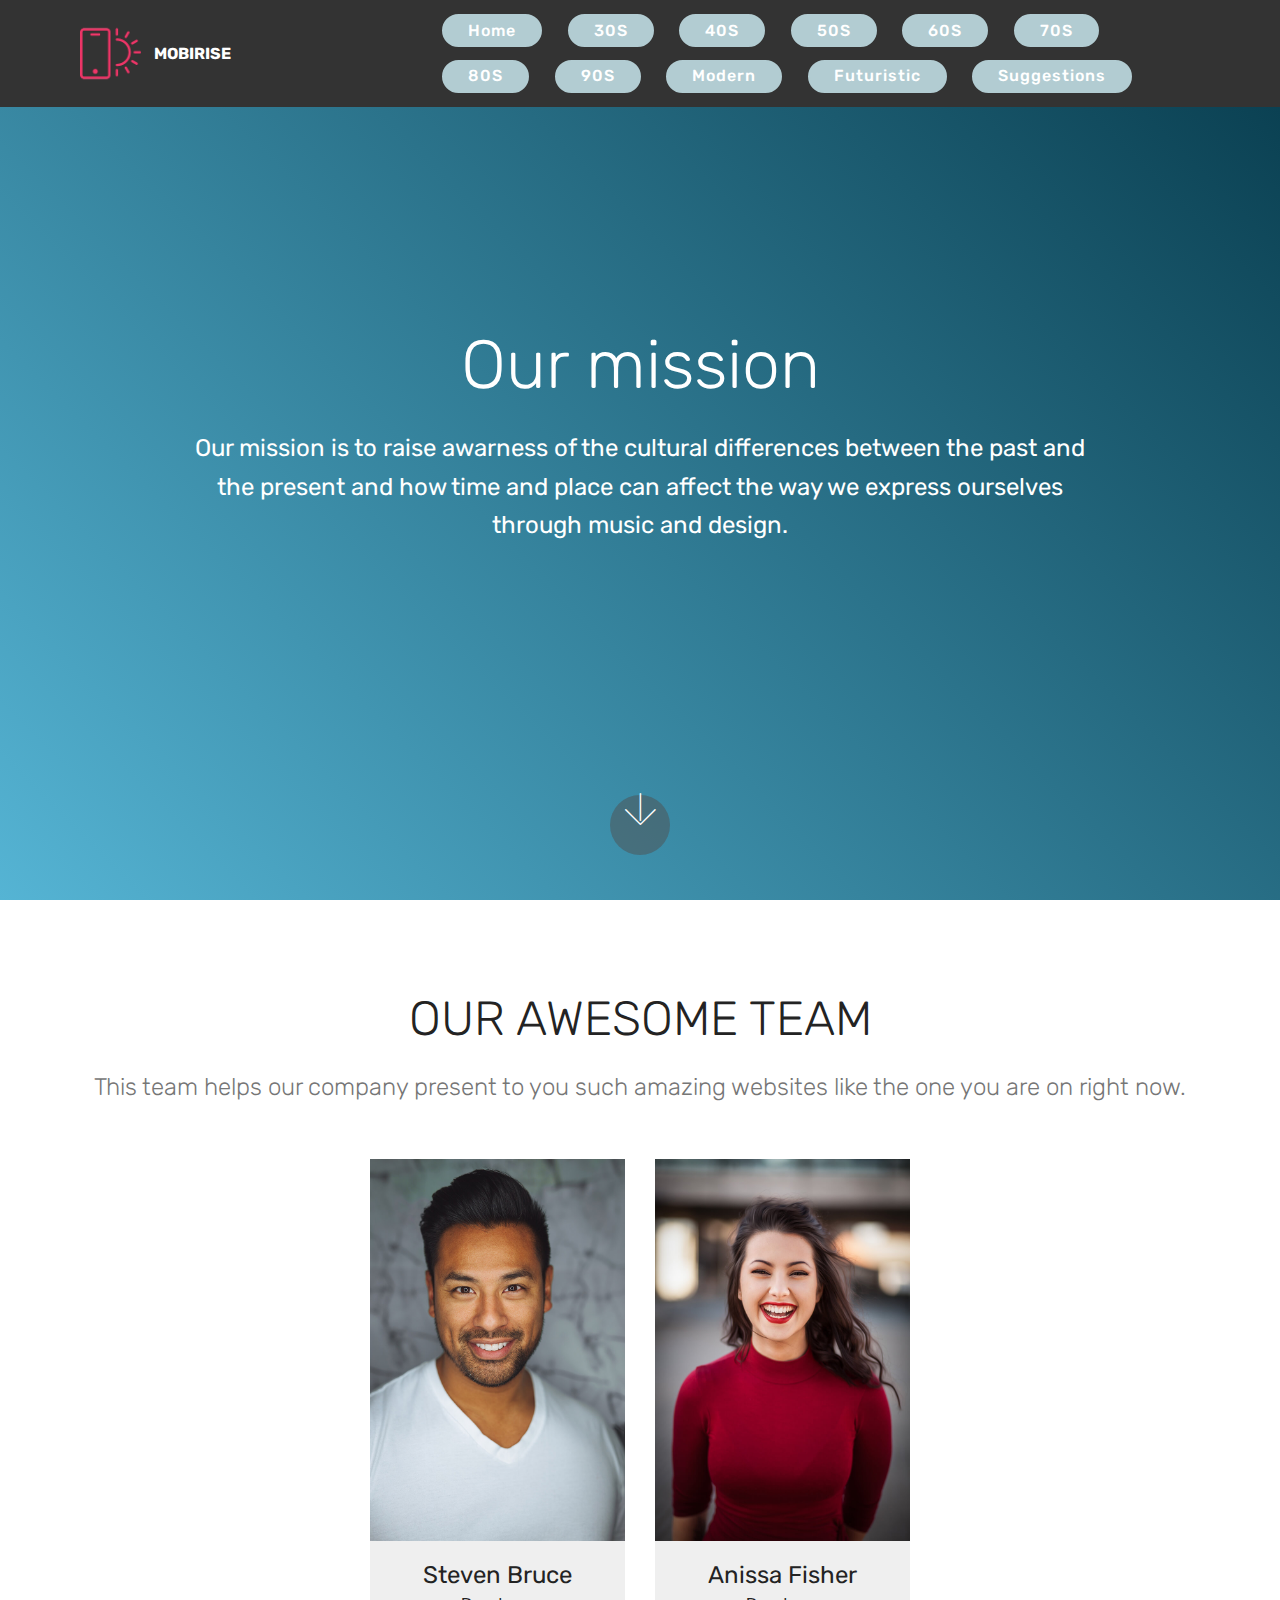
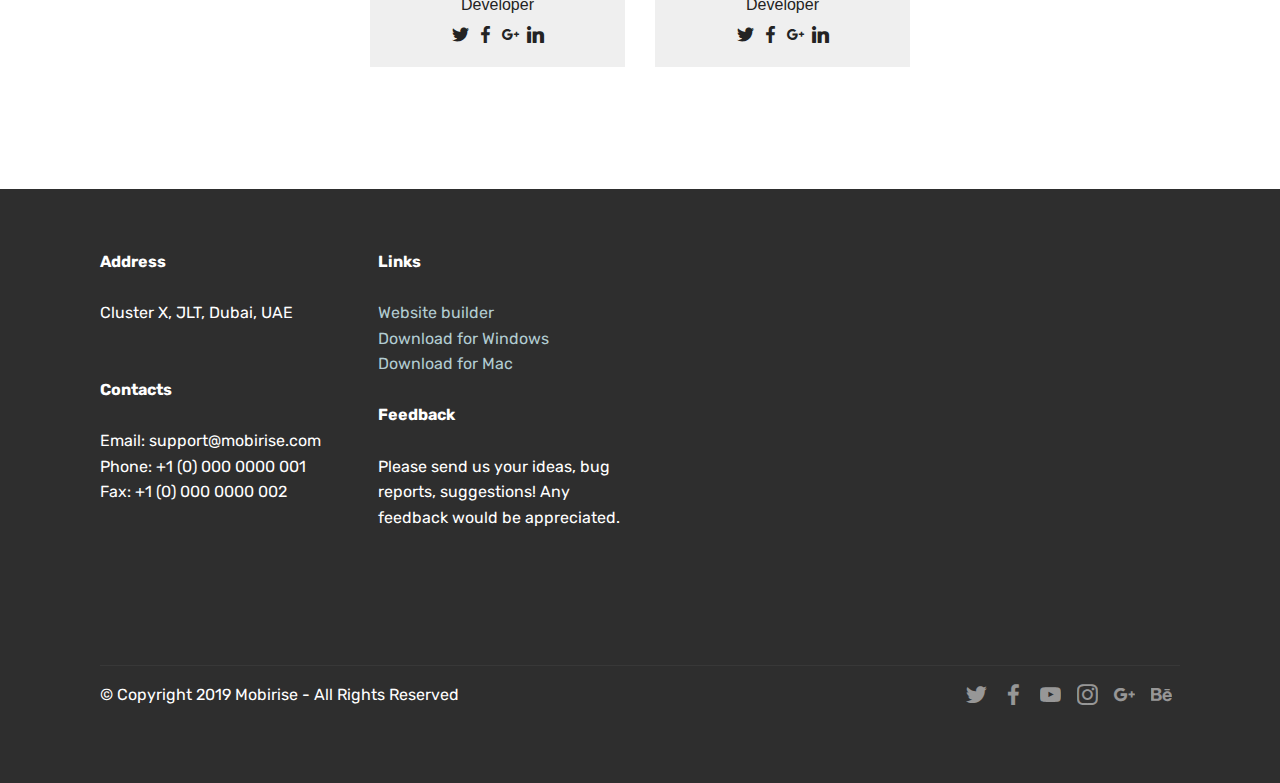
<file: page6.html>
<!DOCTYPE html>
<html  >
<head>
  <!-- Site made with Mobirise Website Builder v4.10.1, https://mobirise.com -->
  <meta charset="UTF-8">
  <meta http-equiv="X-UA-Compatible" content="IE=edge">
  <meta name="generator" content="Mobirise v4.10.1, mobirise.com">
  <meta name="viewport" content="width=device-width, initial-scale=1, minimum-scale=1">
  <link rel="shortcut icon" href="assets/images/logo2.png" type="image/x-icon">
  <meta name="description" content="Website Generator Description">
  
  <title>About Us</title>
  <link rel="stylesheet" href="assets/web/assets/mobirise-icons/mobirise-icons.css">
  <link rel="stylesheet" href="assets/tether/tether.min.css">
  <link rel="stylesheet" href="assets/bootstrap/css/bootstrap.min.css">
  <link rel="stylesheet" href="assets/bootstrap/css/bootstrap-grid.min.css">
  <link rel="stylesheet" href="assets/bootstrap/css/bootstrap-reboot.min.css">
  <link rel="stylesheet" href="assets/dropdown/css/style.css">
  <link rel="stylesheet" href="assets/socicon/css/styles.css">
  <link rel="stylesheet" href="assets/theme/css/style.css">
  <link rel="stylesheet" href="assets/mobirise/css/mbr-additional.css" type="text/css">
  
  
  
</head>
<body>
  <section class="menu cid-qTkzRZLJNu" once="menu" id="menu1-g">

    

    <nav class="navbar navbar-expand beta-menu navbar-dropdown align-items-center navbar-fixed-top navbar-toggleable-sm">
        <button class="navbar-toggler navbar-toggler-right" type="button" data-toggle="collapse" data-target="#navbarSupportedContent" aria-controls="navbarSupportedContent" aria-expanded="false" aria-label="Toggle navigation">
            <div class="hamburger">
                <span></span>
                <span></span>
                <span></span>
                <span></span>
            </div>
        </button>
        <div class="menu-logo">
            <div class="navbar-brand">
                <span class="navbar-logo">
                    <a href="https://mobirise.com">
                         <img src="assets/images/logo2.png" alt="Mobirise" style="height: 3.8rem;">
                    </a>
                </span>
                <span class="navbar-caption-wrap">
                    <a class="navbar-caption text-white display-4" href="https://mobirise.com">
                        MOBIRISE
                    </a>
                </span>
            </div>
        </div>
        <div class="collapse navbar-collapse" id="navbarSupportedContent">
            <ul class="navbar-nav nav-dropdown" data-app-modern-menu="true"><li class="nav-item">
                    <a class="nav-link link text-white display-4" href="https://mobirise.com">
                        </a>
                </li>
                <li class="nav-item">
                    <a class="nav-link link text-white display-4" href="https://mobirise.com">
                         &nbsp; &nbsp; &nbsp; &nbsp; &nbsp; &nbsp; &nbsp; &nbsp; &nbsp; &nbsp;&nbsp;</a>
                </li><li class="nav-item"><a class="nav-link link text-white display-4" href="https://mobirise.com">
                        &nbsp; &nbsp; &nbsp; &nbsp; &nbsp; &nbsp; &nbsp; &nbsp; &nbsp; &nbsp; &nbsp;</a></li><li class="nav-item"><a class="nav-link link text-white display-4" href="https://mobirise.com">
                        </a></li><li class="nav-item"><a class="nav-link link text-white display-4" href="https://mobirise.com">
                        </a></li></ul>
            <div class="navbar-buttons mbr-section-btn"><a class="btn btn-sm btn-primary display-4" href="index.html">Home</a>  <a class="btn btn-sm btn-primary display-4" href="page1.html">30S</a> <a class="btn btn-sm btn-primary display-4" href="page2.html">40S</a> <a class="btn btn-sm btn-primary display-4" href="page3.html">50S</a> <a class="btn btn-sm btn-primary display-4" href="page4.html">60S</a> <a class="btn btn-sm btn-primary display-4" href="page5.html">70S</a> <a class="btn btn-sm btn-primary display-4" href="page7.html">80S</a> <a class="btn btn-sm btn-primary display-4" href="page8.html">90S</a> <a class="btn btn-sm btn-primary display-4" href="page9.html">Modern</a> <a class="btn btn-sm btn-primary display-4" href="page10.html">Futuristic</a> <a class="btn btn-sm btn-primary display-4" href="page11.html">Suggestions</a></div>
        </div>
    </nav>
</section>

<section class="engine"><a href="https://mobirise.info/a">online web builder</a></section><section class="header5 cid-rssnGxY4bi mbr-fullscreen" id="header5-q">

    

    
    <div class="container">
        <div class="row justify-content-center">
            <div class="mbr-white col-md-10">
                <h1 class="mbr-section-title align-center pb-3 mbr-fonts-style display-1">Our mission</h1>
                <p class="mbr-text align-center display-5 pb-3 mbr-fonts-style">Our mission is to raise awarness of the cultural differences between the past and the present and how time and place can affect the way we express ourselves through music and design.</p>
                
            </div>
        </div>
    </div>

    <div class="mbr-arrow hidden-sm-down" aria-hidden="true">
        <a href="#next">
            <i class="mbri-down mbr-iconfont"></i>
        </a>
    </div>
</section>

<section class="team1 cid-rssnWuX6Pm" id="team1-s">
    
    
    
    <div class="container align-center">
        <h2 class="pb-3 mbr-fonts-style mbr-section-title display-2">
            OUR AWESOME TEAM
        </h2>
        <h3 class="pb-5 mbr-section-subtitle mbr-fonts-style mbr-light display-5">This team helps our company present to you such amazing websites like the one you are on right now.</h3>
        <div class="row media-row">
            
        <div class="team-item col-lg-3 col-md-6">
                <div class="item-image">
                    <img src="assets/images/face3.jpg" alt="" title="">
                </div>
                <div class="item-caption py-3">
                    <div class="item-name px-2">
                        <p class="mbr-fonts-style display-5">
                           Steven Bruce</p>
                    </div>
                    <div class="item-role px-2">
                        <p>Developer</p>
                    </div>
                    <div class="item-social pt-2">
                        <a href="https://twitter.com/mobirise" target="_blank">
                            <span class="p-1 socicon-twitter socicon mbr-iconfont mbr-iconfont-social"></span>
                        </a>
                        <a href="https://www.facebook.com/pages/Mobirise/1616226671953247" target="_blank">
                            <span class="p-1 socicon-facebook socicon mbr-iconfont mbr-iconfont-social"></span>
                        </a>
                        <a href="https://plus.google.com/u/0/+Mobirise" target="_blank">
                            <span class="p-1 socicon-googleplus socicon mbr-iconfont mbr-iconfont-social"></span>
                        </a>
                        <a href="https://www.linkedin.com/in/mobirise" target="_blank">
                            <span class="p-1 socicon-linkedin socicon mbr-iconfont mbr-iconfont-social"></span>
                        </a>
                        <a href="https://www.instagram.com/mobirise/" target="_blank">
                            
                        </a>
                        <a href="https://www.youtube.com/channel/UCt_tncVAetpK5JeM8L-8jyw" target="_blank">    
                            
                        </a>
                    </div>
                </div>
            </div><div class="team-item col-lg-3 col-md-6">
                <div class="item-image">
                    <img src="assets/images/face2.jpg" alt="" title="">
                </div>
                <div class="item-caption py-3">
                    <div class="item-name px-2">
                        <p class="mbr-fonts-style display-5">
                           Anissa Fisher</p>
                    </div>
                    <div class="item-role px-2">
                        <p>Developer</p>
                    </div>
                    <div class="item-social pt-2">
                        <a href="https://twitter.com/mobirise" target="_blank">
                            <span class="p-1 socicon-twitter socicon mbr-iconfont mbr-iconfont-social"></span>
                        </a>
                        <a href="https://www.facebook.com/pages/Mobirise/1616226671953247" target="_blank">
                            <span class="p-1 socicon-facebook socicon mbr-iconfont mbr-iconfont-social"></span>
                        </a>
                        <a href="https://plus.google.com/u/0/+Mobirise" target="_blank">
                            <span class="p-1 socicon-googleplus socicon mbr-iconfont mbr-iconfont-social"></span>
                        </a>
                        <a href="https://www.linkedin.com/in/mobirise" target="_blank">
                            <span class="p-1 socicon-linkedin socicon mbr-iconfont mbr-iconfont-social"></span>
                        </a>
                        <a href="https://www.instagram.com/mobirise/" target="_blank">
                            
                        </a>
                        <a href="https://www.youtube.com/channel/UCt_tncVAetpK5JeM8L-8jyw" target="_blank">    
                            
                        </a>
                    </div>
                </div>
            </div></div>    
    </div>
</section>

<section class="cid-rssnZeBsaI" id="footer2-t">

    

    

    <div class="container">
        <div class="media-container-row content mbr-white">
            <div class="col-12 col-md-3 mbr-fonts-style display-7">
                <p class="mbr-text">
                    <strong>Address</strong>
                    <br>
                    <br>Cluster X, JLT, Dubai, UAE&nbsp;<br>
                    <br>
                    <br><strong>Contacts</strong>
                    <br>
                    <br>Email: support@mobirise.com
                    <br>Phone: +1 (0) 000 0000 001
                    <br>Fax: +1 (0) 000 0000 002
                </p>
            </div>
            <div class="col-12 col-md-3 mbr-fonts-style display-7">
                <p class="mbr-text">
                    <strong>Links</strong>
                    <br>
                    <br><a class="text-primary" href="https://mobirise.co/">Website builder</a>
                    <br><a class="text-primary" href="https://mobirise.co/">Download for Windows</a>
                    <br><a class="text-primary" href="https://mobirise.co/">Download for Mac</a>
                    <br>
                    <br><strong>Feedback</strong>
                    <br>
                    <br>Please send us your ideas, bug reports, suggestions! Any feedback would be appreciated.
                </p>
            </div>
            <div class="col-12 col-md-6">
                <div class="google-map"><iframe frameborder="0" style="border:0" src="https://www.google.com/maps/embed/v1/place?key=AIzaSyCx3d07zxHPLvkFBLlAR3Ng8a9wsAsGoJ8&amp;q=place_id:ChIJCaP_aadsXz4RCB-s8zJGA-g" allowfullscreen=""></iframe></div>
            </div>
        </div>
        <div class="footer-lower">
            <div class="media-container-row">
                <div class="col-sm-12">
                    <hr>
                </div>
            </div>
            <div class="media-container-row mbr-white">
                <div class="col-sm-6 copyright">
                    <p class="mbr-text mbr-fonts-style display-7">
                        © Copyright 2019 Mobirise - All Rights Reserved
                    </p>
                </div>
                <div class="col-md-6">
                    <div class="social-list align-right">
                        <div class="soc-item">
                            <a href="https://twitter.com/mobirise" target="_blank">
                                <span class="socicon-twitter socicon mbr-iconfont mbr-iconfont-social"></span>
                            </a>
                        </div>
                        <div class="soc-item">
                            <a href="https://www.facebook.com/pages/Mobirise/1616226671953247" target="_blank">
                                <span class="socicon-facebook socicon mbr-iconfont mbr-iconfont-social"></span>
                            </a>
                        </div>
                        <div class="soc-item">
                            <a href="https://www.youtube.com/c/mobirise" target="_blank">
                                <span class="socicon-youtube socicon mbr-iconfont mbr-iconfont-social"></span>
                            </a>
                        </div>
                        <div class="soc-item">
                            <a href="https://instagram.com/mobirise" target="_blank">
                                <span class="socicon-instagram socicon mbr-iconfont mbr-iconfont-social"></span>
                            </a>
                        </div>
                        <div class="soc-item">
                            <a href="https://plus.google.com/u/0/+Mobirise" target="_blank">
                                <span class="socicon-googleplus socicon mbr-iconfont mbr-iconfont-social"></span>
                            </a>
                        </div>
                        <div class="soc-item">
                            <a href="https://www.behance.net/Mobirise" target="_blank">
                                <span class="socicon-behance socicon mbr-iconfont mbr-iconfont-social"></span>
                            </a>
                        </div>
                    </div>
                </div>
            </div>
        </div>
    </div>
</section>


  <script src="assets/web/assets/jquery/jquery.min.js"></script>
  <script src="assets/popper/popper.min.js"></script>
  <script src="assets/tether/tether.min.js"></script>
  <script src="assets/bootstrap/js/bootstrap.min.js"></script>
  <script src="assets/smoothscroll/smooth-scroll.js"></script>
  <script src="assets/dropdown/js/script.min.js"></script>
  <script src="assets/touchswipe/jquery.touch-swipe.min.js"></script>
  <script src="assets/theme/js/script.js"></script>
  
  
</body>
</html>
</file>
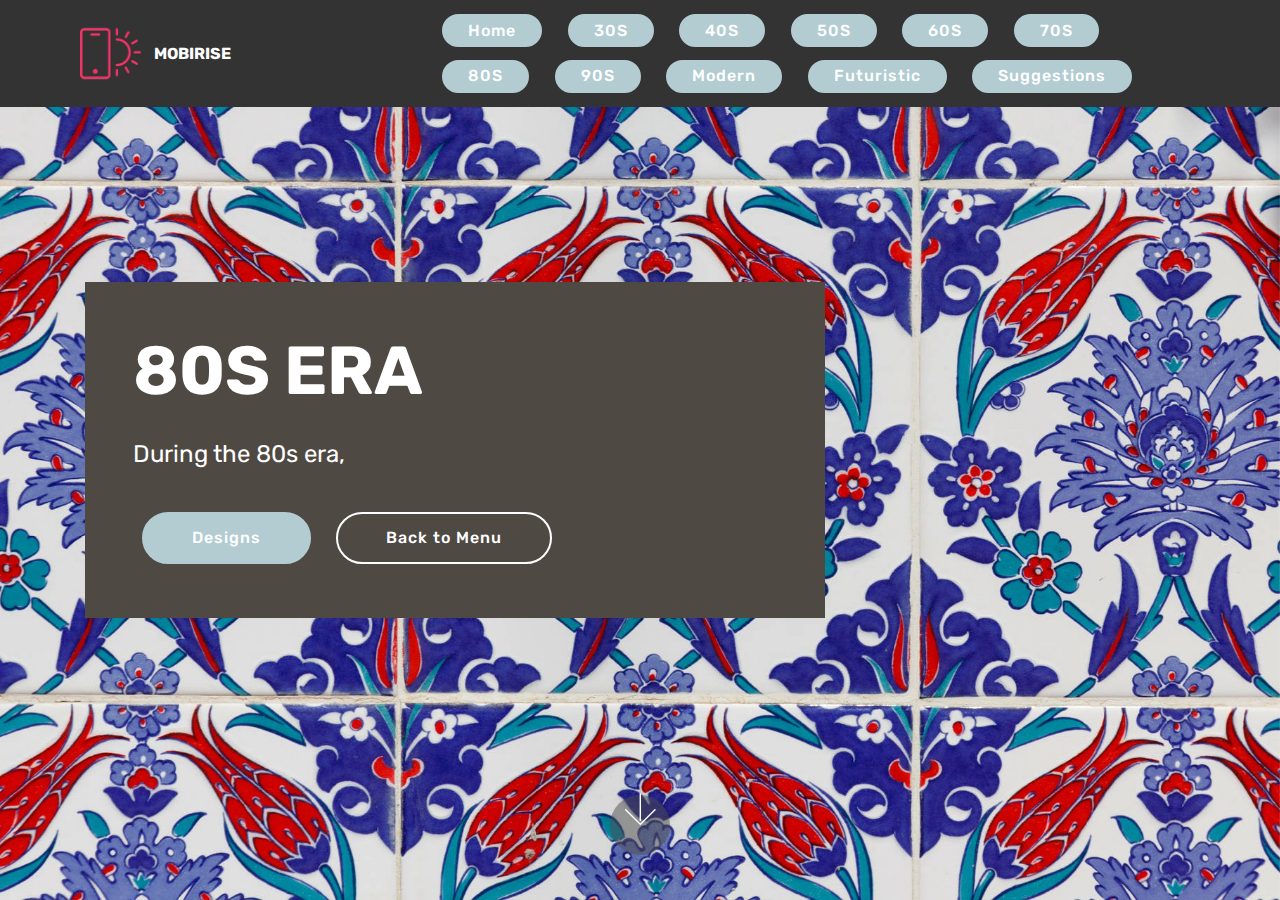
<file: page7.html>
<!DOCTYPE html>
<html  >
<head>
  <!-- Site made with Mobirise Website Builder v4.10.1, https://mobirise.com -->
  <meta charset="UTF-8">
  <meta http-equiv="X-UA-Compatible" content="IE=edge">
  <meta name="generator" content="Mobirise v4.10.1, mobirise.com">
  <meta name="viewport" content="width=device-width, initial-scale=1, minimum-scale=1">
  <link rel="shortcut icon" href="assets/images/logo2.png" type="image/x-icon">
  <meta name="description" content="Web Site Builder Description">
  
  <title>80S ERA</title>
  <link rel="stylesheet" href="assets/web/assets/mobirise-icons/mobirise-icons.css">
  <link rel="stylesheet" href="assets/tether/tether.min.css">
  <link rel="stylesheet" href="assets/bootstrap/css/bootstrap.min.css">
  <link rel="stylesheet" href="assets/bootstrap/css/bootstrap-grid.min.css">
  <link rel="stylesheet" href="assets/bootstrap/css/bootstrap-reboot.min.css">
  <link rel="stylesheet" href="assets/dropdown/css/style.css">
  <link rel="stylesheet" href="assets/theme/css/style.css">
  <link rel="stylesheet" href="assets/mobirise/css/mbr-additional.css" type="text/css">
  
  
  
</head>
<body>
  <section class="menu cid-rssr2KRi7V" once="menu" id="menu1-v">

    

    <nav class="navbar navbar-expand beta-menu navbar-dropdown align-items-center navbar-fixed-top navbar-toggleable-sm">
        <button class="navbar-toggler navbar-toggler-right" type="button" data-toggle="collapse" data-target="#navbarSupportedContent" aria-controls="navbarSupportedContent" aria-expanded="false" aria-label="Toggle navigation">
            <div class="hamburger">
                <span></span>
                <span></span>
                <span></span>
                <span></span>
            </div>
        </button>
        <div class="menu-logo">
            <div class="navbar-brand">
                <span class="navbar-logo">
                    <a href="https://mobirise.com">
                         <img src="assets/images/logo2.png" alt="Mobirise" style="height: 3.8rem;">
                    </a>
                </span>
                <span class="navbar-caption-wrap">
                    <a class="navbar-caption text-white display-4" href="https://mobirise.com">
                        MOBIRISE
                    </a>
                </span>
            </div>
        </div>
        <div class="collapse navbar-collapse" id="navbarSupportedContent">
            <ul class="navbar-nav nav-dropdown" data-app-modern-menu="true"><li class="nav-item">
                    <a class="nav-link link text-white display-4" href="https://mobirise.com">
                        </a>
                </li>
                <li class="nav-item">
                    <a class="nav-link link text-white display-4" href="https://mobirise.com">
                         &nbsp; &nbsp; &nbsp; &nbsp; &nbsp; &nbsp; &nbsp; &nbsp; &nbsp; &nbsp;&nbsp;</a>
                </li><li class="nav-item"><a class="nav-link link text-white display-4" href="https://mobirise.com">
                        &nbsp; &nbsp; &nbsp; &nbsp; &nbsp; &nbsp; &nbsp; &nbsp; &nbsp; &nbsp; &nbsp;</a></li><li class="nav-item"><a class="nav-link link text-white display-4" href="https://mobirise.com">
                        </a></li><li class="nav-item"><a class="nav-link link text-white display-4" href="https://mobirise.com">
                        </a></li></ul>
            <div class="navbar-buttons mbr-section-btn"><a class="btn btn-sm btn-primary display-4" href="index.html">Home</a>  <a class="btn btn-sm btn-primary display-4" href="page1.html">30S</a> <a class="btn btn-sm btn-primary display-4" href="page2.html">40S</a> <a class="btn btn-sm btn-primary display-4" href="page3.html">50S</a> <a class="btn btn-sm btn-primary display-4" href="page4.html">60S</a> <a class="btn btn-sm btn-primary display-4" href="page5.html">70S</a> <a class="btn btn-sm btn-primary display-4" href="page7.html">80S</a> <a class="btn btn-sm btn-primary display-4" href="page8.html">90S</a> <a class="btn btn-sm btn-primary display-4" href="page9.html">Modern</a> <a class="btn btn-sm btn-primary display-4" href="page10.html">Futuristic</a> <a class="btn btn-sm btn-primary display-4" href="page11.html">Suggestions</a></div>
        </div>
    </nav>
</section>

<section class="engine"><a href="https://mobirise.info/o">portfolio web templates</a></section><section class="header10 cid-rssr2NH7Ss mbr-fullscreen mbr-parallax-background" id="header10-w">

    

    

    <div class="container">
        <div class="media-container-column mbr-white p-5 align-left col-lg-8 col-md-10">
            <h1 class="mbr-section-title mbr-bold pb-3 mbr-fonts-style display-1">80S ERA</h1>
            
            <p class="mbr-text pb-3 mbr-fonts-style display-5">During the 80s era,&nbsp;</p>
            <div class="mbr-section-btn"><a class="btn btn-md btn-primary display-4" href="https://mobirise.co">Designs</a>
                <a class="btn btn-md btn-white-outline display-4" href="index.html">Back to Menu</a></div>
        </div>
    </div>

    <div class="mbr-arrow hidden-sm-down" aria-hidden="true">
        <a href="#next">
            <i class="mbri-down mbr-iconfont"></i>
        </a>
    </div>
</section>


  <script src="assets/web/assets/jquery/jquery.min.js"></script>
  <script src="assets/popper/popper.min.js"></script>
  <script src="assets/tether/tether.min.js"></script>
  <script src="assets/bootstrap/js/bootstrap.min.js"></script>
  <script src="assets/smoothscroll/smooth-scroll.js"></script>
  <script src="assets/dropdown/js/script.min.js"></script>
  <script src="assets/touchswipe/jquery.touch-swipe.min.js"></script>
  <script src="assets/parallax/jarallax.min.js"></script>
  <script src="assets/theme/js/script.js"></script>
  
  
</body>
</html>
</file>
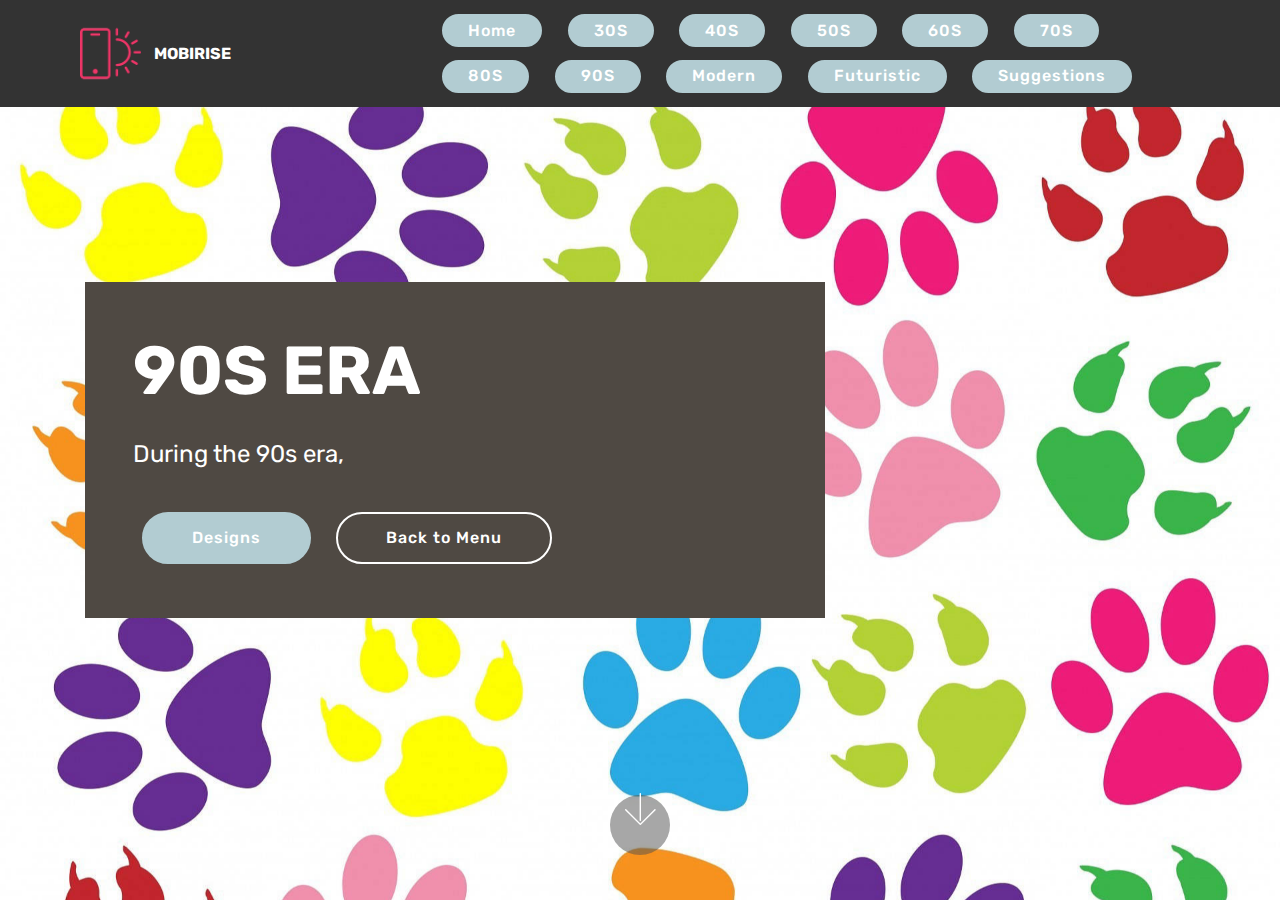
<file: page8.html>
<!DOCTYPE html>
<html  >
<head>
  <!-- Site made with Mobirise Website Builder v4.10.1, https://mobirise.com -->
  <meta charset="UTF-8">
  <meta http-equiv="X-UA-Compatible" content="IE=edge">
  <meta name="generator" content="Mobirise v4.10.1, mobirise.com">
  <meta name="viewport" content="width=device-width, initial-scale=1, minimum-scale=1">
  <link rel="shortcut icon" href="assets/images/logo2.png" type="image/x-icon">
  <meta name="description" content="Web Site Builder Description">
  
  <title>90S ERA</title>
  <link rel="stylesheet" href="assets/web/assets/mobirise-icons/mobirise-icons.css">
  <link rel="stylesheet" href="assets/tether/tether.min.css">
  <link rel="stylesheet" href="assets/bootstrap/css/bootstrap.min.css">
  <link rel="stylesheet" href="assets/bootstrap/css/bootstrap-grid.min.css">
  <link rel="stylesheet" href="assets/bootstrap/css/bootstrap-reboot.min.css">
  <link rel="stylesheet" href="assets/dropdown/css/style.css">
  <link rel="stylesheet" href="assets/theme/css/style.css">
  <link rel="stylesheet" href="assets/mobirise/css/mbr-additional.css" type="text/css">
  
  
  
</head>
<body>
  <section class="menu cid-rssvcbBgdG" once="menu" id="menu1-z">

    

    <nav class="navbar navbar-expand beta-menu navbar-dropdown align-items-center navbar-fixed-top navbar-toggleable-sm">
        <button class="navbar-toggler navbar-toggler-right" type="button" data-toggle="collapse" data-target="#navbarSupportedContent" aria-controls="navbarSupportedContent" aria-expanded="false" aria-label="Toggle navigation">
            <div class="hamburger">
                <span></span>
                <span></span>
                <span></span>
                <span></span>
            </div>
        </button>
        <div class="menu-logo">
            <div class="navbar-brand">
                <span class="navbar-logo">
                    <a href="https://mobirise.com">
                         <img src="assets/images/logo2.png" alt="Mobirise" style="height: 3.8rem;">
                    </a>
                </span>
                <span class="navbar-caption-wrap">
                    <a class="navbar-caption text-white display-4" href="https://mobirise.com">
                        MOBIRISE
                    </a>
                </span>
            </div>
        </div>
        <div class="collapse navbar-collapse" id="navbarSupportedContent">
            <ul class="navbar-nav nav-dropdown" data-app-modern-menu="true"><li class="nav-item">
                    <a class="nav-link link text-white display-4" href="https://mobirise.com">
                        </a>
                </li>
                <li class="nav-item">
                    <a class="nav-link link text-white display-4" href="https://mobirise.com">
                         &nbsp; &nbsp; &nbsp; &nbsp; &nbsp; &nbsp; &nbsp; &nbsp; &nbsp; &nbsp;&nbsp;</a>
                </li><li class="nav-item"><a class="nav-link link text-white display-4" href="https://mobirise.com">
                        &nbsp; &nbsp; &nbsp; &nbsp; &nbsp; &nbsp; &nbsp; &nbsp; &nbsp; &nbsp; &nbsp;</a></li><li class="nav-item"><a class="nav-link link text-white display-4" href="https://mobirise.com">
                        </a></li><li class="nav-item"><a class="nav-link link text-white display-4" href="https://mobirise.com">
                        </a></li></ul>
            <div class="navbar-buttons mbr-section-btn"><a class="btn btn-sm btn-primary display-4" href="index.html">Home</a>  <a class="btn btn-sm btn-primary display-4" href="page1.html">30S</a> <a class="btn btn-sm btn-primary display-4" href="page2.html">40S</a> <a class="btn btn-sm btn-primary display-4" href="page3.html">50S</a> <a class="btn btn-sm btn-primary display-4" href="page4.html">60S</a> <a class="btn btn-sm btn-primary display-4" href="page5.html">70S</a> <a class="btn btn-sm btn-primary display-4" href="page7.html">80S</a> <a class="btn btn-sm btn-primary display-4" href="page8.html">90S</a> <a class="btn btn-sm btn-primary display-4" href="page9.html">Modern</a> <a class="btn btn-sm btn-primary display-4" href="page10.html">Futuristic</a> <a class="btn btn-sm btn-primary display-4" href="page11.html">Suggestions</a></div>
        </div>
    </nav>
</section>

<section class="engine"><a href="https://mobirise.info/i">free website creation software</a></section><section class="header10 cid-rssvcer1uP mbr-fullscreen mbr-parallax-background" id="header10-10">

    

    

    <div class="container">
        <div class="media-container-column mbr-white p-5 align-left col-lg-8 col-md-10">
            <h1 class="mbr-section-title mbr-bold pb-3 mbr-fonts-style display-1">90S ERA</h1>
            
            <p class="mbr-text pb-3 mbr-fonts-style display-5">During the 90s era,&nbsp;</p>
            <div class="mbr-section-btn"><a class="btn btn-md btn-primary display-4" href="https://mobirise.co">Designs</a>
                <a class="btn btn-md btn-white-outline display-4" href="index.html">Back to Menu</a></div>
        </div>
    </div>

    <div class="mbr-arrow hidden-sm-down" aria-hidden="true">
        <a href="#next">
            <i class="mbri-down mbr-iconfont"></i>
        </a>
    </div>
</section>


  <script src="assets/web/assets/jquery/jquery.min.js"></script>
  <script src="assets/popper/popper.min.js"></script>
  <script src="assets/tether/tether.min.js"></script>
  <script src="assets/bootstrap/js/bootstrap.min.js"></script>
  <script src="assets/smoothscroll/smooth-scroll.js"></script>
  <script src="assets/dropdown/js/script.min.js"></script>
  <script src="assets/touchswipe/jquery.touch-swipe.min.js"></script>
  <script src="assets/parallax/jarallax.min.js"></script>
  <script src="assets/theme/js/script.js"></script>
  
  
</body>
</html>
</file>
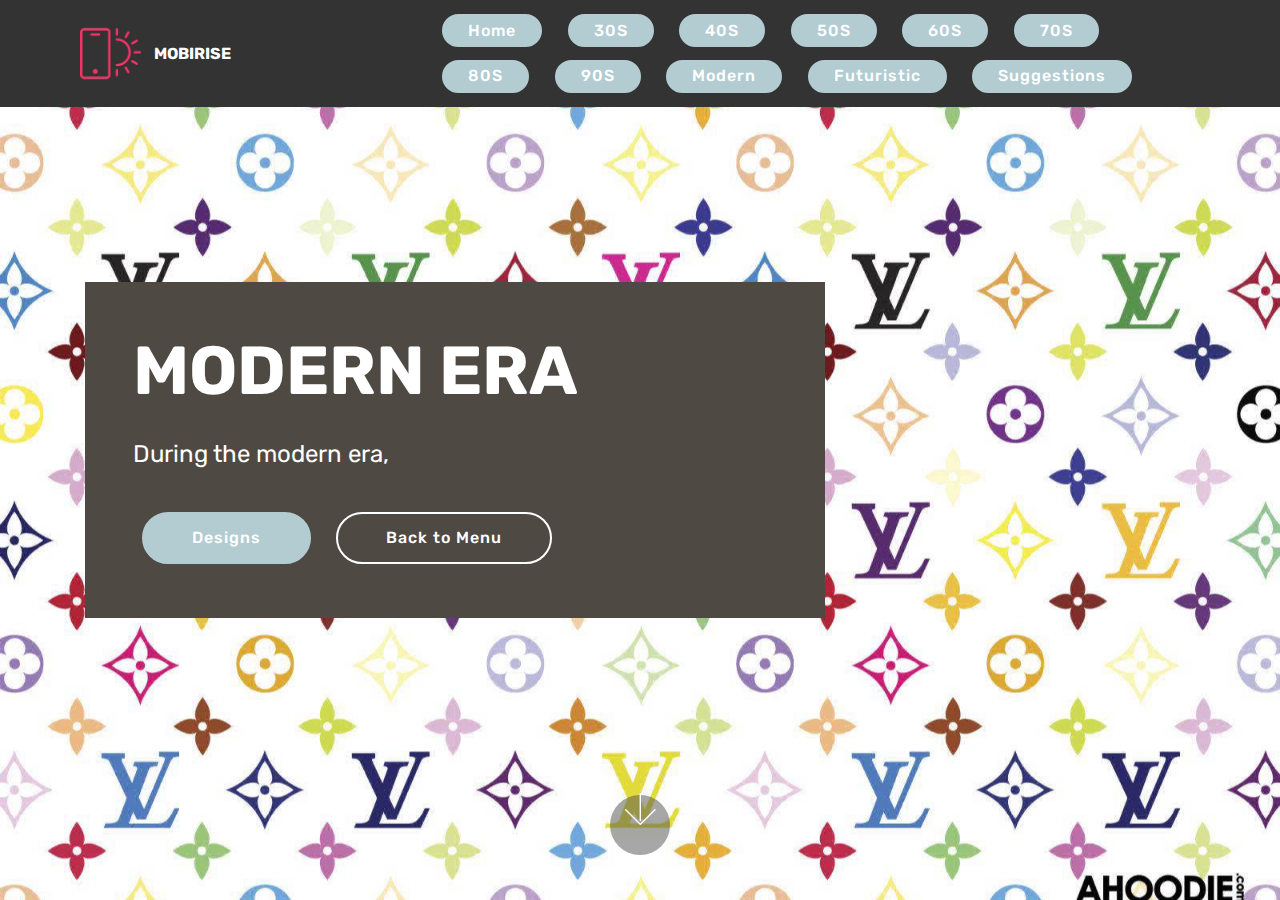
<file: page9.html>
<!DOCTYPE html>
<html  >
<head>
  <!-- Site made with Mobirise Website Builder v4.10.1, https://mobirise.com -->
  <meta charset="UTF-8">
  <meta http-equiv="X-UA-Compatible" content="IE=edge">
  <meta name="generator" content="Mobirise v4.10.1, mobirise.com">
  <meta name="viewport" content="width=device-width, initial-scale=1, minimum-scale=1">
  <link rel="shortcut icon" href="assets/images/logo2.png" type="image/x-icon">
  <meta name="description" content="Web Site Builder Description">
  
  <title>MODERN</title>
  <link rel="stylesheet" href="assets/web/assets/mobirise-icons/mobirise-icons.css">
  <link rel="stylesheet" href="assets/tether/tether.min.css">
  <link rel="stylesheet" href="assets/bootstrap/css/bootstrap.min.css">
  <link rel="stylesheet" href="assets/bootstrap/css/bootstrap-grid.min.css">
  <link rel="stylesheet" href="assets/bootstrap/css/bootstrap-reboot.min.css">
  <link rel="stylesheet" href="assets/dropdown/css/style.css">
  <link rel="stylesheet" href="assets/theme/css/style.css">
  <link rel="stylesheet" href="assets/mobirise/css/mbr-additional.css" type="text/css">
  
  
  
</head>
<body>
  <section class="menu cid-rssyd8nsMw" once="menu" id="menu1-13">

    

    <nav class="navbar navbar-expand beta-menu navbar-dropdown align-items-center navbar-fixed-top navbar-toggleable-sm">
        <button class="navbar-toggler navbar-toggler-right" type="button" data-toggle="collapse" data-target="#navbarSupportedContent" aria-controls="navbarSupportedContent" aria-expanded="false" aria-label="Toggle navigation">
            <div class="hamburger">
                <span></span>
                <span></span>
                <span></span>
                <span></span>
            </div>
        </button>
        <div class="menu-logo">
            <div class="navbar-brand">
                <span class="navbar-logo">
                    <a href="https://mobirise.com">
                         <img src="assets/images/logo2.png" alt="Mobirise" style="height: 3.8rem;">
                    </a>
                </span>
                <span class="navbar-caption-wrap">
                    <a class="navbar-caption text-white display-4" href="https://mobirise.com">
                        MOBIRISE
                    </a>
                </span>
            </div>
        </div>
        <div class="collapse navbar-collapse" id="navbarSupportedContent">
            <ul class="navbar-nav nav-dropdown" data-app-modern-menu="true"><li class="nav-item">
                    <a class="nav-link link text-white display-4" href="https://mobirise.com">
                        </a>
                </li>
                <li class="nav-item">
                    <a class="nav-link link text-white display-4" href="https://mobirise.com">
                         &nbsp; &nbsp; &nbsp; &nbsp; &nbsp; &nbsp; &nbsp; &nbsp; &nbsp; &nbsp;&nbsp;</a>
                </li><li class="nav-item"><a class="nav-link link text-white display-4" href="https://mobirise.com">
                        &nbsp; &nbsp; &nbsp; &nbsp; &nbsp; &nbsp; &nbsp; &nbsp; &nbsp; &nbsp; &nbsp;</a></li><li class="nav-item"><a class="nav-link link text-white display-4" href="https://mobirise.com">
                        </a></li><li class="nav-item"><a class="nav-link link text-white display-4" href="https://mobirise.com">
                        </a></li></ul>
            <div class="navbar-buttons mbr-section-btn"><a class="btn btn-sm btn-primary display-4" href="index.html">Home</a>  <a class="btn btn-sm btn-primary display-4" href="page1.html">30S</a> <a class="btn btn-sm btn-primary display-4" href="page2.html">40S</a> <a class="btn btn-sm btn-primary display-4" href="page3.html">50S</a> <a class="btn btn-sm btn-primary display-4" href="page4.html">60S</a> <a class="btn btn-sm btn-primary display-4" href="page5.html">70S</a> <a class="btn btn-sm btn-primary display-4" href="page7.html">80S</a> <a class="btn btn-sm btn-primary display-4" href="page8.html">90S</a> <a class="btn btn-sm btn-primary display-4" href="page9.html">Modern</a> <a class="btn btn-sm btn-primary display-4" href="page10.html">Futuristic</a> <a class="btn btn-sm btn-primary display-4" href="page11.html">Suggestions</a></div>
        </div>
    </nav>
</section>

<section class="engine"><a href="https://mobirise.info/y">html web templates</a></section><section class="header10 cid-rssydaTr8k mbr-fullscreen mbr-parallax-background" id="header10-14">

    

    

    <div class="container">
        <div class="media-container-column mbr-white p-5 align-left col-lg-8 col-md-10">
            <h1 class="mbr-section-title mbr-bold pb-3 mbr-fonts-style display-1">MODERN ERA</h1>
            
            <p class="mbr-text pb-3 mbr-fonts-style display-5">During the modern era,&nbsp;</p>
            <div class="mbr-section-btn"><a class="btn btn-md btn-primary display-4" href="https://mobirise.co">Designs</a>
                <a class="btn btn-md btn-white-outline display-4" href="index.html">Back to Menu</a></div>
        </div>
    </div>

    <div class="mbr-arrow hidden-sm-down" aria-hidden="true">
        <a href="#next">
            <i class="mbri-down mbr-iconfont"></i>
        </a>
    </div>
</section>


  <script src="assets/web/assets/jquery/jquery.min.js"></script>
  <script src="assets/popper/popper.min.js"></script>
  <script src="assets/tether/tether.min.js"></script>
  <script src="assets/bootstrap/js/bootstrap.min.js"></script>
  <script src="assets/smoothscroll/smooth-scroll.js"></script>
  <script src="assets/dropdown/js/script.min.js"></script>
  <script src="assets/touchswipe/jquery.touch-swipe.min.js"></script>
  <script src="assets/parallax/jarallax.min.js"></script>
  <script src="assets/theme/js/script.js"></script>
  
  
</body>
</html>
</file>
<file: assets/web/assets/mobirise-icons/mobirise-icons.css>
@font-face {
  font-family: 'MobiriseIcons';
  src:  url('mobirise-icons.eot?spat4u');
  src:  url('mobirise-icons.eot?spat4u#iefix') format('embedded-opentype'),
    url('mobirise-icons.ttf?spat4u') format('truetype'),
    url('mobirise-icons.woff?spat4u') format('woff'),
    url('mobirise-icons.svg?spat4u#MobiriseIcons') format('svg');
  font-weight: normal;
  font-style: normal;
}

[class^="mbri-"], [class*=" mbri-"] {
  /* use !important to prevent issues with browser extensions that change fonts */
  font-family: MobiriseIcons !important;
  speak: none;
  font-style: normal;
  font-weight: normal;
  font-variant: normal;
  text-transform: none;
  line-height: 1;

  /* Better Font Rendering =========== */
  -webkit-font-smoothing: antialiased;
  -moz-osx-font-smoothing: grayscale;
}

.mbri-add-submenu:before {
  content: "\e900";
}
.mbri-alert:before {
  content: "\e901";
}
.mbri-align-center:before {
  content: "\e902";
}
.mbri-align-justify:before {
  content: "\e903";
}
.mbri-align-left:before {
  content: "\e904";
}
.mbri-align-right:before {
  content: "\e905";
}
.mbri-android:before {
  content: "\e906";
}
.mbri-apple:before {
  content: "\e907";
}
.mbri-arrow-down:before {
  content: "\e908";
}
.mbri-arrow-next:before {
  content: "\e909";
}
.mbri-arrow-prev:before {
  content: "\e90a";
}
.mbri-arrow-up:before {
  content: "\e90b";
}
.mbri-bold:before {
  content: "\e90c";
}
.mbri-bookmark:before {
  content: "\e90d";
}
.mbri-bootstrap:before {
  content: "\e90e";
}
.mbri-briefcase:before {
  content: "\e90f";
}
.mbri-browse:before {
  content: "\e910";
}
.mbri-bulleted-list:before {
  content: "\e911";
}
.mbri-calendar:before {
  content: "\e912";
}
.mbri-camera:before {
  content: "\e913";
}
.mbri-cart-add:before {
  content: "\e914";
}
.mbri-cart-full:before {
  content: "\e915";
}
.mbri-cash:before {
  content: "\e916";
}
.mbri-change-style:before {
  content: "\e917";
}
.mbri-chat:before {
  content: "\e918";
}
.mbri-clock:before {
  content: "\e919";
}
.mbri-close:before {
  content: "\e91a";
}
.mbri-cloud:before {
  content: "\e91b";
}
.mbri-code:before {
  content: "\e91c";
}
.mbri-contact-form:before {
  content: "\e91d";
}
.mbri-credit-card:before {
  content: "\e91e";
}
.mbri-cursor-click:before {
  content: "\e91f";
}
.mbri-cust-feedback:before {
  content: "\e920";
}
.mbri-database:before {
  content: "\e921";
}
.mbri-delivery:before {
  content: "\e922";
}
.mbri-desktop:before {
  content: "\e923";
}
.mbri-devices:before {
  content: "\e924";
}
.mbri-down:before {
  content: "\e925";
}
.mbri-download:before {
  content: "\e989";
}
.mbri-drag-n-drop:before {
  content: "\e927";
}
.mbri-drag-n-drop2:before {
  content: "\e928";
}
.mbri-edit:before {
  content: "\e929";
}
.mbri-edit2:before {
  content: "\e92a";
}
.mbri-error:before {
  content: "\e92b";
}
.mbri-extension:before {
  content: "\e92c";
}
.mbri-features:before {
  content: "\e92d";
}
.mbri-file:before {
  content: "\e92e";
}
.mbri-flag:before {
  content: "\e92f";
}
.mbri-folder:before {
  content: "\e930";
}
.mbri-gift:before {
  content: "\e931";
}
.mbri-github:before {
  content: "\e932";
}
.mbri-globe:before {
  content: "\e933";
}
.mbri-globe-2:before {
  content: "\e934";
}
.mbri-growing-chart:before {
  content: "\e935";
}
.mbri-hearth:before {
  content: "\e936";
}
.mbri-help:before {
  content: "\e937";
}
.mbri-home:before {
  content: "\e938";
}
.mbri-hot-cup:before {
  content: "\e939";
}
.mbri-idea:before {
  content: "\e93a";
}
.mbri-image-gallery:before {
  content: "\e93b";
}
.mbri-image-slider:before {
  content: "\e93c";
}
.mbri-info:before {
  content: "\e93d";
}
.mbri-italic:before {
  content: "\e93e";
}
.mbri-key:before {
  content: "\e93f";
}
.mbri-laptop:before {
  content: "\e940";
}
.mbri-layers:before {
  content: "\e941";
}
.mbri-left-right:before {
  content: "\e942";
}
.mbri-left:before {
  content: "\e943";
}
.mbri-letter:before {
  content: "\e944";
}
.mbri-like:before {
  content: "\e945";
}
.mbri-link:before {
  content: "\e946";
}
.mbri-lock:before {
  content: "\e947";
}
.mbri-login:before {
  content: "\e948";
}
.mbri-logout:before {
  content: "\e949";
}
.mbri-magic-stick:before {
  content: "\e94a";
}
.mbri-map-pin:before {
  content: "\e94b";
}
.mbri-menu:before {
  content: "\e94c";
}
.mbri-mobile:before {
  content: "\e94d";
}
.mbri-mobile2:before {
  content: "\e94e";
}
.mbri-mobirise:before {
  content: "\e94f";
}
.mbri-more-horizontal:before {
  content: "\e950";
}
.mbri-more-vertical:before {
  content: "\e951";
}
.mbri-music:before {
  content: "\e952";
}
.mbri-new-file:before {
  content: "\e953";
}
.mbri-numbered-list:before {
  content: "\e954";
}
.mbri-opened-folder:before {
  content: "\e955";
}
.mbri-pages:before {
  content: "\e956";
}
.mbri-paper-plane:before {
  content: "\e957";
}
.mbri-paperclip:before {
  content: "\e958";
}
.mbri-photo:before {
  content: "\e959";
}
.mbri-photos:before {
  content: "\e95a";
}
.mbri-pin:before {
  content: "\e95b";
}
.mbri-play:before {
  content: "\e95c";
}
.mbri-plus:before {
  content: "\e95d";
}
.mbri-preview:before {
  content: "\e95e";
}
.mbri-print:before {
  content: "\e95f";
}
.mbri-protect:before {
  content: "\e960";
}
.mbri-question:before {
  content: "\e961";
}
.mbri-quote-left:before {
  content: "\e962";
}
.mbri-quote-right:before {
  content: "\e963";
}
.mbri-refresh:before {
  content: "\e964";
}
.mbri-responsive:before {
  content: "\e965";
}
.mbri-right:before {
  content: "\e966";
}
.mbri-rocket:before {
  content: "\e967";
}
.mbri-sad-face:before {
  content: "\e968";
}
.mbri-sale:before {
  content: "\e969";
}
.mbri-save:before {
  content: "\e96a";
}
.mbri-search:before {
  content: "\e96b";
}
.mbri-setting:before {
  content: "\e96c";
}
.mbri-setting2:before {
  content: "\e96d";
}
.mbri-setting3:before {
  content: "\e96e";
}
.mbri-share:before {
  content: "\e96f";
}
.mbri-shopping-bag:before {
  content: "\e970";
}
.mbri-shopping-basket:before {
  content: "\e971";
}
.mbri-shopping-cart:before {
  content: "\e972";
}
.mbri-sites:before {
  content: "\e973";
}
.mbri-smile-face:before {
  content: "\e974";
}
.mbri-speed:before {
  content: "\e975";
}
.mbri-star:before {
  content: "\e976";
}
.mbri-success:before {
  content: "\e977";
}
.mbri-sun:before {
  content: "\e978";
}
.mbri-sun2:before {
  content: "\e979";
}
.mbri-tablet:before {
  content: "\e97a";
}
.mbri-tablet-vertical:before {
  content: "\e97b";
}
.mbri-target:before {
  content: "\e97c";
}
.mbri-timer:before {
  content: "\e97d";
}
.mbri-to-ftp:before {
  content: "\e97e";
}
.mbri-to-local-drive:before {
  content: "\e97f";
}
.mbri-touch-swipe:before {
  content: "\e980";
}
.mbri-touch:before {
  content: "\e981";
}
.mbri-trash:before {
  content: "\e982";
}
.mbri-underline:before {
  content: "\e983";
}
.mbri-unlink:before {
  content: "\e984";
}
.mbri-unlock:before {
  content: "\e985";
}
.mbri-up-down:before {
  content: "\e986";
}
.mbri-up:before {
  content: "\e987";
}
.mbri-update:before {
  content: "\e988";
}
.mbri-upload:before {
 content: "\e926"; 
}
.mbri-user:before {
  content: "\e98a";
}
.mbri-user2:before {
  content: "\e98b";
}
.mbri-users:before {
  content: "\e98c";
}
.mbri-video:before {
  content: "\e98d";
}
.mbri-video-play:before {
  content: "\e98e";
}
.mbri-watch:before {
  content: "\e98f";
}
.mbri-website-theme:before {
  content: "\e990";
}
.mbri-wifi:before {
  content: "\e991";
}
.mbri-windows:before {
  content: "\e992";
}
.mbri-zoom-out:before {
  content: "\e993";
}
.mbri-redo:before {
  content: "\e994";
}
.mbri-undo:before {
  content: "\e995";
}
</file>
<file: assets/socicon/css/styles.css>
@charset "UTF-8";

@font-face {
  font-family: "socicon";
  src:url("../fonts/socicon.eot");
  src:url("../fonts/socicon.eot?#iefix") format("embedded-opentype"),
    url("../fonts/socicon.woff") format("woff"),
    url("../fonts/socicon.ttf") format("truetype"),
    url("../fonts/socicon.svg#socicon") format("svg");
  font-weight: normal;
  font-style: normal;

}

[data-icon]:before {
  font-family: "socicon" !important;
  content: attr(data-icon);
  font-style: normal !important;
  font-weight: normal !important;
  font-variant: normal !important;
  text-transform: none !important;
  speak: none;
  line-height: 1;
  -webkit-font-smoothing: antialiased;
  -moz-osx-font-smoothing: grayscale;
}

[class^="socicon-"]:before,
[class*=" socicon-"]:before {
  font-family: "socicon" !important;
  font-style: normal !important;
  font-weight: normal !important;
  font-variant: normal !important;
  text-transform: none !important;
  speak: none;
  line-height: 1;
  -webkit-font-smoothing: antialiased;
  -moz-osx-font-smoothing: grayscale;
}

.socicon-modelmayhem:before {
  content: "\e000";
}
.socicon-mixcloud:before {
  content: "\e001";
}
.socicon-drupal:before {
  content: "\e002";
}
.socicon-swarm:before {
  content: "\e003";
}
.socicon-istock:before {
  content: "\e004";
}
.socicon-yammer:before {
  content: "\e005";
}
.socicon-ello:before {
  content: "\e006";
}
.socicon-stackoverflow:before {
  content: "\e007";
}
.socicon-persona:before {
  content: "\e008";
}
.socicon-triplej:before {
  content: "\e009";
}
.socicon-houzz:before {
  content: "\e00a";
}
.socicon-rss:before {
  content: "\e00b";
}
.socicon-paypal:before {
  content: "\e00c";
}
.socicon-odnoklassniki:before {
  content: "\e00d";
}
.socicon-airbnb:before {
  content: "\e00e";
}
.socicon-periscope:before {
  content: "\e00f";
}
.socicon-outlook:before {
  content: "\e010";
}
.socicon-coderwall:before {
  content: "\e011";
}
.socicon-tripadvisor:before {
  content: "\e012";
}
.socicon-appnet:before {
  content: "\e013";
}
.socicon-goodreads:before {
  content: "\e014";
}
.socicon-tripit:before {
  content: "\e015";
}
.socicon-lanyrd:before {
  content: "\e016";
}
.socicon-slideshare:before {
  content: "\e017";
}
.socicon-buffer:before {
  content: "\e018";
}
.socicon-disqus:before {
  content: "\e019";
}
.socicon-vkontakte:before {
  content: "\e01a";
}
.socicon-whatsapp:before {
  content: "\e01b";
}
.socicon-patreon:before {
  content: "\e01c";
}
.socicon-storehouse:before {
  content: "\e01d";
}
.socicon-pocket:before {
  content: "\e01e";
}
.socicon-mail:before {
  content: "\e01f";
}
.socicon-blogger:before {
  content: "\e020";
}
.socicon-technorati:before {
  content: "\e021";
}
.socicon-reddit:before {
  content: "\e022";
}
.socicon-dribbble:before {
  content: "\e023";
}
.socicon-stumbleupon:before {
  content: "\e024";
}
.socicon-digg:before {
  content: "\e025";
}
.socicon-envato:before {
  content: "\e026";
}
.socicon-behance:before {
  content: "\e027";
}
.socicon-delicious:before {
  content: "\e028";
}
.socicon-deviantart:before {
  content: "\e029";
}
.socicon-forrst:before {
  content: "\e02a";
}
.socicon-play:before {
  content: "\e02b";
}
.socicon-zerply:before {
  content: "\e02c";
}
.socicon-wikipedia:before {
  content: "\e02d";
}
.socicon-apple:before {
  content: "\e02e";
}
.socicon-flattr:before {
  content: "\e02f";
}
.socicon-github:before {
  content: "\e030";
}
.socicon-renren:before {
  content: "\e031";
}
.socicon-friendfeed:before {
  content: "\e032";
}
.socicon-newsvine:before {
  content: "\e033";
}
.socicon-identica:before {
  content: "\e034";
}
.socicon-bebo:before {
  content: "\e035";
}
.socicon-zynga:before {
  content: "\e036";
}
.socicon-steam:before {
  content: "\e037";
}
.socicon-xbox:before {
  content: "\e038";
}
.socicon-windows:before {
  content: "\e039";
}
.socicon-qq:before {
  content: "\e03a";
}
.socicon-douban:before {
  content: "\e03b";
}
.socicon-meetup:before {
  content: "\e03c";
}
.socicon-playstation:before {
  content: "\e03d";
}
.socicon-android:before {
  content: "\e03e";
}
.socicon-snapchat:before {
  content: "\e03f";
}
.socicon-twitter:before {
  content: "\e040";
}
.socicon-facebook:before {
  content: "\e041";
}
.socicon-googleplus:before {
  content: "\e042";
}
.socicon-pinterest:before {
  content: "\e043";
}
.socicon-foursquare:before {
  content: "\e044";
}
.socicon-yahoo:before {
  content: "\e045";
}
.socicon-skype:before {
  content: "\e046";
}
.socicon-yelp:before {
  content: "\e047";
}
.socicon-feedburner:before {
  content: "\e048";
}
.socicon-linkedin:before {
  content: "\e049";
}
.socicon-viadeo:before {
  content: "\e04a";
}
.socicon-xing:before {
  content: "\e04b";
}
.socicon-myspace:before {
  content: "\e04c";
}
.socicon-soundcloud:before {
  content: "\e04d";
}
.socicon-spotify:before {
  content: "\e04e";
}
.socicon-grooveshark:before {
  content: "\e04f";
}
.socicon-lastfm:before {
  content: "\e050";
}
.socicon-youtube:before {
  content: "\e051";
}
.socicon-vimeo:before {
  content: "\e052";
}
.socicon-dailymotion:before {
  content: "\e053";
}
.socicon-vine:before {
  content: "\e054";
}
.socicon-flickr:before {
  content: "\e055";
}
.socicon-500px:before {
  content: "\e056";
}
.socicon-wordpress:before {
  content: "\e058";
}
.socicon-tumblr:before {
  content: "\e059";
}
.socicon-twitch:before {
  content: "\e05a";
}
.socicon-8tracks:before {
  content: "\e05b";
}
.socicon-amazon:before {
  content: "\e05c";
}
.socicon-icq:before {
  content: "\e05d";
}
.socicon-smugmug:before {
  content: "\e05e";
}
.socicon-ravelry:before {
  content: "\e05f";
}
.socicon-weibo:before {
  content: "\e060";
}
.socicon-baidu:before {
  content: "\e061";
}
.socicon-angellist:before {
  content: "\e062";
}
.socicon-ebay:before {
  content: "\e063";
}
.socicon-imdb:before {
  content: "\e064";
}
.socicon-stayfriends:before {
  content: "\e065";
}
.socicon-residentadvisor:before {
  content: "\e066";
}
.socicon-google:before {
  content: "\e067";
}
.socicon-yandex:before {
  content: "\e068";
}
.socicon-sharethis:before {
  content: "\e069";
}
.socicon-bandcamp:before {
  content: "\e06a";
}
.socicon-itunes:before {
  content: "\e06b";
}
.socicon-deezer:before {
  content: "\e06c";
}
.socicon-telegram:before {
  content: "\e06e";
}
.socicon-openid:before {
  content: "\e06f";
}
.socicon-amplement:before {
  content: "\e070";
}
.socicon-viber:before {
  content: "\e071";
}
.socicon-zomato:before {
  content: "\e072";
}
.socicon-draugiem:before {
  content: "\e074";
}
.socicon-endomodo:before {
  content: "\e075";
}
.socicon-filmweb:before {
  content: "\e076";
}
.socicon-stackexchange:before {
  content: "\e077";
}
.socicon-wykop:before {
  content: "\e078";
}
.socicon-teamspeak:before {
  content: "\e079";
}
.socicon-teamviewer:before {
  content: "\e07a";
}
.socicon-ventrilo:before {
  content: "\e07b";
}
.socicon-younow:before {
  content: "\e07c";
}
.socicon-raidcall:before {
  content: "\e07d";
}
.socicon-mumble:before {
  content: "\e07e";
}
.socicon-medium:before {
  content: "\e06d";
}
.socicon-bebee:before {
  content: "\e07f";
}
.socicon-hitbox:before {
  content: "\e080";
}
.socicon-reverbnation:before {
  content: "\e081";
}
.socicon-formulr:before {
  content: "\e082";
}
.socicon-instagram:before {
  content: "\e057";
}
.socicon-battlenet:before {
  content: "\e083";
}
.socicon-chrome:before {
  content: "\e084";
}
.socicon-discord:before {
  content: "\e086";
}
.socicon-issuu:before {
  content: "\e087";
}
.socicon-macos:before {
  content: "\e088";
}
.socicon-firefox:before {
  content: "\e089";
}
.socicon-opera:before {
  content: "\e08d";
}
.socicon-keybase:before {
  content: "\e090";
}
.socicon-alliance:before {
  content: "\e091";
}
.socicon-livejournal:before {
  content: "\e092";
}
.socicon-googlephotos:before {
  content: "\e093";
}
.socicon-horde:before {
  content: "\e094";
}
.socicon-etsy:before {
  content: "\e095";
}
.socicon-zapier:before {
  content: "\e096";
}
.socicon-google-scholar:before {
  content: "\e097";
}
.socicon-researchgate:before {
  content: "\e098";
}
.socicon-wechat:before {
  content: "\e099";
}
.socicon-strava:before {
  content: "\e09a";
}
.socicon-line:before {
  content: "\e09b";
}
.socicon-lyft:before {
  content: "\e09c";
}
.socicon-uber:before {
  content: "\e09d";
}
.socicon-songkick:before {
  content: "\e09e";
}
.socicon-viewbug:before {
  content: "\e09f";
}
.socicon-googlegroups:before {
  content: "\e0a0";
}
.socicon-quora:before {
  content: "\e073";
}
.socicon-diablo:before {
  content: "\e085";
}
.socicon-blizzard:before {
  content: "\e0a1";
}
.socicon-hearthstone:before {
  content: "\e08b";
}
.socicon-heroes:before {
  content: "\e08a";
}
.socicon-overwatch:before {
  content: "\e08c";
}
.socicon-warcraft:before {
  content: "\e08e";
}
.socicon-starcraft:before {
  content: "\e08f";
}
.socicon-beam:before {
  content: "\e0a2";
}
.socicon-curse:before {
  content: "\e0a3";
}
.socicon-player:before {
  content: "\e0a4";
}
.socicon-streamjar:before {
  content: "\e0a5";
}
.socicon-nintendo:before {
  content: "\e0a6";
}
.socicon-hellocoton:before {
  content: "\e0a7";
}
</file>
<file: assets/dropdown/css/style.css>
.navbar-dropdown {
  left: 0;
  padding: 0;
  position: absolute;
  right: 0;
  top: 0;
  transition: all 0.45s ease;
  z-index: 1030;
  background: #282828; }
  .navbar-dropdown .navbar-logo {
    margin-right: 0.8rem;
    transition: margin 0.3s ease-in-out;
    vertical-align: middle; }
    .navbar-dropdown .navbar-logo img {
      height: 3.125rem;
      transition: all 0.3s ease-in-out; }
    .navbar-dropdown .navbar-logo.mbr-iconfont {
      font-size: 3.125rem;
      line-height: 3.125rem; }
  .navbar-dropdown .navbar-caption {
    font-weight: 700;
    white-space: normal;
    vertical-align: -4px;
    line-height: 3.125rem !important; }
    .navbar-dropdown .navbar-caption, .navbar-dropdown .navbar-caption:hover {
      color: inherit;
      text-decoration: none; }
  .navbar-dropdown .mbr-iconfont + .navbar-caption {
    vertical-align: -1px; }
  .navbar-dropdown.navbar-fixed-top {
    position: fixed; }
  .navbar-dropdown .navbar-brand span {
    vertical-align: -4px; }
  .navbar-dropdown.bg-color.transparent {
    background: none; }
  .navbar-dropdown.navbar-short .navbar-brand {
    padding: 0.625rem 0; }
    .navbar-dropdown.navbar-short .navbar-brand span {
      vertical-align: -1px; }
  .navbar-dropdown.navbar-short .navbar-caption {
    line-height: 2.375rem !important;
    vertical-align: -2px; }
  .navbar-dropdown.navbar-short .navbar-logo {
    margin-right: 0.5rem; }
    .navbar-dropdown.navbar-short .navbar-logo img {
      height: 2.375rem; }
    .navbar-dropdown.navbar-short .navbar-logo.mbr-iconfont {
      font-size: 2.375rem;
      line-height: 2.375rem; }
  .navbar-dropdown.navbar-short .mbr-table-cell {
    height: 3.625rem; }
  .navbar-dropdown .navbar-close {
    left: 0.6875rem;
    position: fixed;
    top: 0.75rem;
    z-index: 1000; }
  .navbar-dropdown .hamburger-icon {
    content: "";
    display: inline-block;
    vertical-align: middle;
    width: 16px;
    -webkit-box-shadow: 0 -6px 0 1px #282828,0 0 0 1px #282828,0 6px 0 1px #282828;
    -moz-box-shadow: 0 -6px 0 1px #282828,0 0 0 1px #282828,0 6px 0 1px #282828;
    box-shadow: 0 -6px 0 1px #282828,0 0 0 1px #282828,0 6px 0 1px #282828; }

.dropdown-menu .dropdown-toggle[data-toggle="dropdown-submenu"]::after {
  border-bottom: 0.35em solid transparent;
  border-left: 0.35em solid;
  border-right: 0;
  border-top: 0.35em solid transparent;
  margin-left: 0.3rem; }

.dropdown-menu .dropdown-item:focus {
  outline: 0; }

.nav-dropdown {
  font-size: 0.75rem;
  font-weight: 500;
  height: auto !important; }
  .nav-dropdown .nav-btn {
    padding-left: 1rem; }
  .nav-dropdown .link {
    margin: .667em 1.667em;
    font-weight: 500;
    padding: 0;
    transition: color .2s ease-in-out; }
    .nav-dropdown .link.dropdown-toggle {
      margin-right: 2.583em; }
      .nav-dropdown .link.dropdown-toggle::after {
        margin-left: .25rem;
        border-top: 0.35em solid;
        border-right: 0.35em solid transparent;
        border-left: 0.35em solid transparent;
        border-bottom: 0; }
      .nav-dropdown .link.dropdown-toggle[aria-expanded="true"] {
        margin: 0;
        padding: 0.667em 3.263em  0.667em 1.667em; }
  .nav-dropdown .link::after,
  .nav-dropdown .dropdown-item::after {
    color: inherit; }
  .nav-dropdown .btn {
    font-size: 0.75rem;
    font-weight: 700;
    letter-spacing: 0;
    margin-bottom: 0;
    padding-left: 1.25rem;
    padding-right: 1.25rem; }
  .nav-dropdown .dropdown-menu {
    border-radius: 0;
    border: 0;
    left: 0;
    margin: 0;
    padding-bottom: 1.25rem;
    padding-top: 1.25rem;
    position: relative; }
  .nav-dropdown .dropdown-submenu {
    margin-left: 0.125rem;
    top: 0; }
  .nav-dropdown .dropdown-item {
    font-weight: 500;
    line-height: 2;
    padding: 0.3846em 4.615em 0.3846em 1.5385em;
    position: relative;
    transition: color .2s ease-in-out, background-color .2s ease-in-out; }
    .nav-dropdown .dropdown-item::after {
      margin-top: -0.3077em;
      position: absolute;
      right: 1.1538em;
      top: 50%; }
    .nav-dropdown .dropdown-item:focus, .nav-dropdown .dropdown-item:hover {
      background: none; }

@media (max-width: 767px) {
  .nav-dropdown.navbar-toggleable-sm {
    bottom: 0;
    display: none;
    left: 0;
    overflow-x: hidden;
    position: fixed;
    top: 0;
    transform: translateX(-100%);
    -ms-transform: translateX(-100%);
    -webkit-transform: translateX(-100%);
    width: 18.75rem;
    z-index: 999; } }
.nav-dropdown.navbar-toggleable-xl {
  bottom: 0;
  display: none;
  left: 0;
  overflow-x: hidden;
  position: fixed;
  top: 0;
  transform: translateX(-100%);
  -ms-transform: translateX(-100%);
  -webkit-transform: translateX(-100%);
  width: 18.75rem;
  z-index: 999; }

.nav-dropdown-sm {
  display: block !important;
  overflow-x: hidden;
  overflow: auto;
  padding-top: 3.875rem; }
  .nav-dropdown-sm::after {
    content: "";
    display: block;
    height: 3rem;
    width: 100%; }
  .nav-dropdown-sm.collapse.in ~ .navbar-close {
    display: block !important; }
  .nav-dropdown-sm.collapsing, .nav-dropdown-sm.collapse.in {
    transform: translateX(0);
    -ms-transform: translateX(0);
    -webkit-transform: translateX(0);
    transition: all 0.25s ease-out;
    -webkit-transition: all 0.25s ease-out;
    background: #282828; }
  .nav-dropdown-sm.collapsing[aria-expanded="false"] {
    transform: translateX(-100%);
    -ms-transform: translateX(-100%);
    -webkit-transform: translateX(-100%); }
  .nav-dropdown-sm .nav-item {
    display: block;
    margin-left: 0 !important;
    padding-left: 0; }
  .nav-dropdown-sm .link,
  .nav-dropdown-sm .dropdown-item {
    border-top: 1px dotted rgba(255, 255, 255, 0.1);
    font-size: 0.8125rem;
    line-height: 1.6;
    margin: 0 !important;
    padding: 0.875rem 2.4rem 0.875rem 1.5625rem !important;
    position: relative;
    white-space: normal; }
    .nav-dropdown-sm .link:focus, .nav-dropdown-sm .link:hover,
    .nav-dropdown-sm .dropdown-item:focus,
    .nav-dropdown-sm .dropdown-item:hover {
      background: rgba(0, 0, 0, 0.2) !important;
      color: #c0a375; }
  .nav-dropdown-sm .nav-btn {
    position: relative;
    padding: 1.5625rem 1.5625rem 0 1.5625rem; }
    .nav-dropdown-sm .nav-btn::before {
      border-top: 1px dotted rgba(255, 255, 255, 0.1);
      content: "";
      left: 0;
      position: absolute;
      top: 0;
      width: 100%; }
    .nav-dropdown-sm .nav-btn + .nav-btn {
      padding-top: 0.625rem; }
      .nav-dropdown-sm .nav-btn + .nav-btn::before {
        display: none; }
  .nav-dropdown-sm .btn {
    padding: 0.625rem 0; }
  .nav-dropdown-sm .dropdown-toggle[data-toggle="dropdown-submenu"]::after {
    margin-left: .25rem;
    border-top: 0.35em solid;
    border-right: 0.35em solid transparent;
    border-left: 0.35em solid transparent;
    border-bottom: 0; }
  .nav-dropdown-sm .dropdown-toggle[data-toggle="dropdown-submenu"][aria-expanded="true"]::after {
    border-top: 0;
    border-right: 0.35em solid transparent;
    border-left: 0.35em solid transparent;
    border-bottom: 0.35em solid; }
  .nav-dropdown-sm .dropdown-menu {
    margin: 0;
    padding: 0;
    position: relative;
    top: 0;
    left: 0;
    width: 100%;
    border: 0;
    float: none;
    border-radius: 0;
    background: none; }
  .nav-dropdown-sm .dropdown-submenu {
    left: 100%;
    margin-left: 0.125rem;
    margin-top: -1.25rem;
    top: 0; }

.navbar-toggleable-sm .nav-dropdown .dropdown-menu {
  position: absolute; }

.navbar-toggleable-sm .nav-dropdown .dropdown-submenu {
  left: 100%;
  margin-left: 0.125rem;
  margin-top: -1.25rem;
  top: 0; }

.navbar-toggleable-sm.opened .nav-dropdown .dropdown-menu {
  position: relative; }

.navbar-toggleable-sm.opened .nav-dropdown .dropdown-submenu {
  left: 0;
  margin-left: 00rem;
  margin-top: 0rem;
  top: 0; }

.is-builder .nav-dropdown.collapsing {
  transition: none !important; }

/*# sourceMappingURL=style.css.map */
</file>
<file: assets/theme/css/style.css>
/*!
 * Mobirise v4 theme (https://mobirise.com/)
 * Copyright 2017 Mobirise
 */section{background-color:#eeeeee}section,.container,.container-fluid{position:relative;word-wrap:break-word}a.mbr-iconfont:hover{text-decoration:none}.article .lead p,.article .lead ul,.article .lead ol,.article .lead pre,.article .lead blockquote{margin-bottom:0}a{font-style:normal;font-weight:400;cursor:pointer}a,a:hover{text-decoration:none}figure{margin-bottom:0}body{color:#232323}h1,h2,h3,h4,h5,h6,.h1,.h2,.h3,.h4,.h5,.h6,.display-1,.display-2,.display-3,.display-4{line-height:1;word-break:break-word;word-wrap:break-word}b,strong{font-weight:bold}blockquote{padding:10px 0 10px 20px;position:relative;border-left:2px solid;border-color:#ff3366}input:-webkit-autofill,input:-webkit-autofill:hover,input:-webkit-autofill:focus,input:-webkit-autofill:active{transition-delay:9999s;transition-property:background-color, color}textarea[type="hidden"]{display:none}body{position:relative}section{background-position:50% 50%;background-repeat:no-repeat;background-size:cover}section .mbr-background-video,section .mbr-background-video-preview{position:absolute;bottom:0;left:0;right:0;top:0}.hidden{visibility:hidden}.mbr-z-index20{z-index:20}/*! Base colors */.mbr-white{color:#ffffff}.mbr-black{color:#000000}.mbr-bg-white{background-color:#ffffff}.mbr-bg-black{background-color:#000000}/*! Text-aligns */.align-left{text-align:left}.align-center{text-align:center}.align-right{text-align:right}@media (max-width: 767px){.align-left,.align-center,.align-right,.mbr-section-btn,.mbr-section-title{text-align:center}}/*! Font-weight  */.mbr-light{font-weight:300}.mbr-regular{font-weight:400}.mbr-semibold{font-weight:500}.mbr-bold{font-weight:700}/*! Media  */.media-size-item{-webkit-flex:1 1 auto;-moz-flex:1 1 auto;-ms-flex:1 1 auto;-o-flex:1 1 auto;flex:1 1 auto}.media-content{-webkit-flex-basis:100%;flex-basis:100%}.media-container-row{display:-ms-flexbox;display:-webkit-flex;display:flex;-webkit-flex-direction:row;-ms-flex-direction:row;flex-direction:row;-webkit-flex-wrap:wrap;-ms-flex-wrap:wrap;flex-wrap:wrap;-webkit-justify-content:center;-ms-flex-pack:center;justify-content:center;-webkit-align-content:center;-ms-flex-line-pack:center;align-content:center;-webkit-align-items:start;-ms-flex-align:start;align-items:start}.media-container-row .media-size-item{width:400px}.media-container-column{display:-ms-flexbox;display:-webkit-flex;display:flex;-webkit-flex-direction:column;-ms-flex-direction:column;flex-direction:column;-webkit-flex-wrap:wrap;-ms-flex-wrap:wrap;flex-wrap:wrap;-webkit-justify-content:center;-ms-flex-pack:center;justify-content:center;-webkit-align-content:center;-ms-flex-line-pack:center;align-content:center;-webkit-align-items:stretch;-ms-flex-align:stretch;align-items:stretch}.media-container-column>*{width:100%}@media (min-width: 992px){.media-container-row{-webkit-flex-wrap:nowrap;-ms-flex-wrap:nowrap;flex-wrap:nowrap}}figure{overflow:hidden}figure[mbr-media-size]{transition:width 0.1s}.mbr-figure img,.mbr-figure iframe{display:block;width:100%}.card{background-color:transparent;border:none}.card-box{flex:0 0 100%}.card-img{text-align:center;flex-shrink:0;-webkit-flex-shrink:0}.media{max-width:100%;margin:0 auto}.mbr-figure{-ms-flex-item-align:center;-ms-grid-row-align:center;-webkit-align-self:center;align-self:center}.media-container>div{max-width:100%}.mbr-figure img,.card-img img{width:100%}@media (max-width: 991px){.media-size-item{width:auto !important}.media{width:auto}.mbr-figure{width:100% !important}}/*! Buttons */.mbr-section-btn{margin-left:-.25rem;margin-right:-.25rem;font-size:0}nav .mbr-section-btn{margin-left:0rem;margin-right:0rem}/*! Btn icon margin */.btn .mbr-iconfont,.btn.btn-sm .mbr-iconfont{cursor:pointer;margin-right:0.5rem}.btn.btn-md .mbr-iconfont,.btn.btn-md .mbr-iconfont{margin-right:0.8rem}.mbr-regular{font-weight:400}.mbr-semibold{font-weight:500}.mbr-bold{font-weight:700}[type="submit"]{-webkit-appearance:none}/*! Full-screen */.mbr-fullscreen .mbr-overlay{min-height:100vh}.mbr-fullscreen{display:flex;display:-webkit-flex;display:-moz-flex;display:-ms-flex;display:-o-flex;align-items:center;-webkit-align-items:center;min-height:100vh;padding-top:3rem;padding-bottom:3rem}/*! Map */.map{height:25rem;position:relative}.map iframe{width:100%;height:100%}.form-asterisk{font-family:initial;position:absolute;top:-2px;font-weight:normal}/*! Scroll to top arrow */.mbr-arrow-up{bottom:25px;right:90px;position:fixed;text-align:right;z-index:5000;color:#ffffff;font-size:32px;transform:rotate(180deg);-webkit-transform:rotate(180deg)}.mbr-arrow-up a{background:rgba(0,0,0,0.2);border-radius:3px;color:#fff;display:inline-block;height:60px;width:60px;outline-style:none !important;position:relative;text-decoration:none;transition:all .3s ease-in-out;cursor:pointer;text-align:center}.mbr-arrow-up a:hover{background-color:rgba(0,0,0,0.4)}.mbr-arrow-up a i{line-height:60px}.mbr-arrow-up-icon{display:block;color:#fff}.mbr-arrow-up-icon::before{content:"\203a";display:inline-block;font-family:serif;font-size:32px;line-height:1;font-style:normal;position:relative;top:6px;left:-4px;-webkit-transform:rotate(-90deg);transform:rotate(-90deg)}/*! Arrow Down */.mbr-arrow{position:absolute;bottom:45px;left:50%;width:60px;height:60px;cursor:pointer;background-color:rgba(80,80,80,0.5);border-radius:50%;-webkit-transform:translateX(-50%);transform:translateX(-50%)}.mbr-arrow>a{display:inline-block;text-decoration:none;outline-style:none;-webkit-animation:arrowdown 1.7s ease-in-out infinite;animation:arrowdown 1.7s ease-in-out infinite}.mbr-arrow>a>i{position:absolute;top:-2px;left:15px;font-size:2rem}@keyframes arrowdown{0%{transform:translateY(0px);-webkit-transform:translateY(0px)}50%{transform:translateY(-5px);-webkit-transform:translateY(-5px)}100%{transform:translateY(0px);-webkit-transform:translateY(0px)}}@-webkit-keyframes arrowdown{0%{transform:translateY(0px);-webkit-transform:translateY(0px)}50%{transform:translateY(-5px);-webkit-transform:translateY(-5px)}100%{transform:translateY(0px);-webkit-transform:translateY(0px)}}@media (max-width: 500px){.mbr-arrow-up{left:50%;right:auto;transform:translateX(-50%) rotate(180deg);-webkit-transform:translateX(-50%) rotate(180deg)}}@keyframes gradient-animation{from{background-position:0% 100%;animation-timing-function:ease-in-out}to{background-position:100% 0%;animation-timing-function:ease-in-out}}@-webkit-keyframes gradient-animation{from{background-position:0% 100%;animation-timing-function:ease-in-out}to{background-position:100% 0%;animation-timing-function:ease-in-out}}.bg-gradient{background-size:200% 200%;animation:gradient-animation 5s infinite alternate;-webkit-animation:gradient-animation 5s infinite alternate}.menu .navbar-brand{display:-webkit-flex}.menu .navbar-brand span{display:flex;display:-webkit-flex}.menu .navbar-brand .navbar-caption-wrap{display:-webkit-flex}.menu .navbar-brand .navbar-logo img{display:-webkit-flex}@media (min-width: 768px) and (max-width: 991px){.menu .navbar-toggleable-sm .navbar-nav{display:-webkit-box;display:-webkit-flex;display:-ms-flexbox}}@media (max-width: 991px){.menu .navbar-collapse{max-height:93.5vh}.menu .navbar-collapse.show{overflow:auto}}@media (min-width: 992px){.menu .navbar-nav.nav-dropdown{display:-webkit-flex}.menu .navbar-toggleable-sm .navbar-collapse{display:-webkit-flex !important}.menu .collapsed .navbar-collapse{max-height:93.5vh}.menu .collapsed .navbar-collapse.show{overflow:auto}}@media (max-width: 767px){.menu .navbar-collapse{max-height:80vh}}.navbar{display:-webkit-flex;-webkit-flex-wrap:wrap;-webkit-align-items:center;-webkit-justify-content:space-between}.navbar-collapse{-webkit-flex-basis:100%;-webkit-flex-grow:1;-webkit-align-items:center}.nav-dropdown .link{padding:.667em 1.667em !important;margin:0 !important}.nav{display:-webkit-flex;-webkit-flex-wrap:wrap}.row{display:-webkit-flex;-webkit-flex-wrap:wrap}.justify-content-center{-webkit-justify-content:center}.form-inline{display:-webkit-flex;-webkit-flex-flow:row wrap;-webkit-align-items:center}.card-wrapper{-webkit-flex:1}.carousel-control{z-index:10;display:-webkit-flex;-webkit-align-items:center;-webkit-justify-content:center}.carousel-controls{display:-webkit-flex}.media{display:-webkit-flex}.form-group:focus{outline:none}.jq-selectbox__select{padding:1.07em .5em;position:absolute;top:0;left:0;width:100%}.jq-selectbox__dropdown{position:absolute;top:100% !important;left:0 !important;width:100% !important}.jq-selectbox__trigger-arrow{transform:translateY(-50%)}.jq-selectbox li{padding:1.07em .5em}.modal-dialog,.modal-content{height:100%}.modal-dialog .carousel-inner{height:100%;height:-webkit-fill-available;height:fill-available}.carousel-item{text-align:center}.carousel-item img{margin:auto}
.engine {
	position: absolute;
	text-indent: -2400px;
	text-align: center;
	padding: 0;
	top: 0;
	left: -2400px;
}
</file>
<file: assets/mobirise/css/mbr-additional.css>
@import url(https://fonts.googleapis.com/css?family=Rubik:300,300i,400,400i,500,500i,700,700i,900,900i);





body {
  font-style: normal;
  line-height: 1.5;
}
.mbr-section-title {
  font-style: normal;
  line-height: 1.2;
}
.mbr-section-subtitle {
  line-height: 1.3;
}
.mbr-text {
  font-style: normal;
  line-height: 1.6;
}
.display-1 {
  font-family: 'Rubik', sans-serif;
  font-size: 4.25rem;
}
.display-1 > .mbr-iconfont {
  font-size: 6.8rem;
}
.display-2 {
  font-family: 'Rubik', sans-serif;
  font-size: 3rem;
}
.display-2 > .mbr-iconfont {
  font-size: 4.8rem;
}
.display-4 {
  font-family: 'Rubik', sans-serif;
  font-size: 1rem;
}
.display-4 > .mbr-iconfont {
  font-size: 1.6rem;
}
.display-5 {
  font-family: 'Rubik', sans-serif;
  font-size: 1.5rem;
}
.display-5 > .mbr-iconfont {
  font-size: 2.4rem;
}
.display-7 {
  font-family: 'Rubik', sans-serif;
  font-size: 1rem;
}
.display-7 > .mbr-iconfont {
  font-size: 1.6rem;
}
/* ---- Fluid typography for mobile devices ---- */
/* 1.4 - font scale ratio ( bootstrap == 1.42857 ) */
/* 100vw - current viewport width */
/* (48 - 20)  48 == 48rem == 768px, 20 == 20rem == 320px(minimal supported viewport) */
/* 0.65 - min scale variable, may vary */
@media (max-width: 768px) {
  .display-1 {
    font-size: 3.4rem;
    font-size: calc( 2.1374999999999997rem + (4.25 - 2.1374999999999997) * ((100vw - 20rem) / (48 - 20)));
    line-height: calc( 1.4 * (2.1374999999999997rem + (4.25 - 2.1374999999999997) * ((100vw - 20rem) / (48 - 20))));
  }
  .display-2 {
    font-size: 2.4rem;
    font-size: calc( 1.7rem + (3 - 1.7) * ((100vw - 20rem) / (48 - 20)));
    line-height: calc( 1.4 * (1.7rem + (3 - 1.7) * ((100vw - 20rem) / (48 - 20))));
  }
  .display-4 {
    font-size: 0.8rem;
    font-size: calc( 1rem + (1 - 1) * ((100vw - 20rem) / (48 - 20)));
    line-height: calc( 1.4 * (1rem + (1 - 1) * ((100vw - 20rem) / (48 - 20))));
  }
  .display-5 {
    font-size: 1.2rem;
    font-size: calc( 1.175rem + (1.5 - 1.175) * ((100vw - 20rem) / (48 - 20)));
    line-height: calc( 1.4 * (1.175rem + (1.5 - 1.175) * ((100vw - 20rem) / (48 - 20))));
  }
}
/* Buttons */
.btn {
  font-weight: 500;
  border-width: 2px;
  font-style: normal;
  letter-spacing: 1px;
  margin: .4rem .8rem;
  white-space: normal;
  -webkit-transition: all 0.3s ease-in-out;
  -moz-transition: all 0.3s ease-in-out;
  transition: all 0.3s ease-in-out;
  display: inline-flex;
  align-items: center;
  justify-content: center;
  word-break: break-word;
  -webkit-align-items: center;
  -webkit-justify-content: center;
  display: -webkit-inline-flex;
  padding: 1rem 3rem;
  border-radius: 3px;
}
.btn-sm {
  font-weight: 500;
  letter-spacing: 1px;
  -webkit-transition: all 0.3s ease-in-out;
  -moz-transition: all 0.3s ease-in-out;
  transition: all 0.3s ease-in-out;
  padding: 0.6rem 1.5rem;
  border-radius: 3px;
}
.btn-md {
  font-weight: 500;
  letter-spacing: 1px;
  margin: .4rem .8rem !important;
  -webkit-transition: all 0.3s ease-in-out;
  -moz-transition: all 0.3s ease-in-out;
  transition: all 0.3s ease-in-out;
  padding: 1rem 3rem;
  border-radius: 3px;
}
.btn-lg {
  font-weight: 500;
  letter-spacing: 1px;
  margin: .4rem .8rem !important;
  -webkit-transition: all 0.3s ease-in-out;
  -moz-transition: all 0.3s ease-in-out;
  transition: all 0.3s ease-in-out;
  padding: 1.2rem 3.2rem;
  border-radius: 3px;
}
.bg-primary {
  background-color: #b2ccd2 !important;
}
.bg-success {
  background-color: #f7ed4a !important;
}
.bg-info {
  background-color: #82786e !important;
}
.bg-warning {
  background-color: #879a9f !important;
}
.bg-danger {
  background-color: #b1a374 !important;
}
.btn-primary,
.btn-primary:active {
  background-color: #b2ccd2 !important;
  border-color: #b2ccd2 !important;
  color: #ffffff !important;
}
.btn-primary:hover,
.btn-primary:focus,
.btn-primary.focus,
.btn-primary.active {
  color: #ffffff !important;
  background-color: #82acb6 !important;
  border-color: #82acb6 !important;
}
.btn-primary.disabled,
.btn-primary:disabled {
  color: #ffffff !important;
  background-color: #82acb6 !important;
  border-color: #82acb6 !important;
}
.btn-secondary,
.btn-secondary:active {
  background-color: #ff3366 !important;
  border-color: #ff3366 !important;
  color: #ffffff !important;
}
.btn-secondary:hover,
.btn-secondary:focus,
.btn-secondary.focus,
.btn-secondary.active {
  color: #ffffff !important;
  background-color: #e50039 !important;
  border-color: #e50039 !important;
}
.btn-secondary.disabled,
.btn-secondary:disabled {
  color: #ffffff !important;
  background-color: #e50039 !important;
  border-color: #e50039 !important;
}
.btn-info,
.btn-info:active {
  background-color: #82786e !important;
  border-color: #82786e !important;
  color: #ffffff !important;
}
.btn-info:hover,
.btn-info:focus,
.btn-info.focus,
.btn-info.active {
  color: #ffffff !important;
  background-color: #59524b !important;
  border-color: #59524b !important;
}
.btn-info.disabled,
.btn-info:disabled {
  color: #ffffff !important;
  background-color: #59524b !important;
  border-color: #59524b !important;
}
.btn-success,
.btn-success:active {
  background-color: #f7ed4a !important;
  border-color: #f7ed4a !important;
  color: #3f3c03 !important;
}
.btn-success:hover,
.btn-success:focus,
.btn-success.focus,
.btn-success.active {
  color: #3f3c03 !important;
  background-color: #eadd0a !important;
  border-color: #eadd0a !important;
}
.btn-success.disabled,
.btn-success:disabled {
  color: #3f3c03 !important;
  background-color: #eadd0a !important;
  border-color: #eadd0a !important;
}
.btn-warning,
.btn-warning:active {
  background-color: #879a9f !important;
  border-color: #879a9f !important;
  color: #ffffff !important;
}
.btn-warning:hover,
.btn-warning:focus,
.btn-warning.focus,
.btn-warning.active {
  color: #ffffff !important;
  background-color: #617479 !important;
  border-color: #617479 !important;
}
.btn-warning.disabled,
.btn-warning:disabled {
  color: #ffffff !important;
  background-color: #617479 !important;
  border-color: #617479 !important;
}
.btn-danger,
.btn-danger:active {
  background-color: #b1a374 !important;
  border-color: #b1a374 !important;
  color: #ffffff !important;
}
.btn-danger:hover,
.btn-danger:focus,
.btn-danger.focus,
.btn-danger.active {
  color: #ffffff !important;
  background-color: #8b7d4e !important;
  border-color: #8b7d4e !important;
}
.btn-danger.disabled,
.btn-danger:disabled {
  color: #ffffff !important;
  background-color: #8b7d4e !important;
  border-color: #8b7d4e !important;
}
.btn-white {
  color: #333333 !important;
}
.btn-white,
.btn-white:active {
  background-color: #ffffff !important;
  border-color: #ffffff !important;
  color: #808080 !important;
}
.btn-white:hover,
.btn-white:focus,
.btn-white.focus,
.btn-white.active {
  color: #808080 !important;
  background-color: #d9d9d9 !important;
  border-color: #d9d9d9 !important;
}
.btn-white.disabled,
.btn-white:disabled {
  color: #808080 !important;
  background-color: #d9d9d9 !important;
  border-color: #d9d9d9 !important;
}
.btn-black,
.btn-black:active {
  background-color: #333333 !important;
  border-color: #333333 !important;
  color: #ffffff !important;
}
.btn-black:hover,
.btn-black:focus,
.btn-black.focus,
.btn-black.active {
  color: #ffffff !important;
  background-color: #0d0d0d !important;
  border-color: #0d0d0d !important;
}
.btn-black.disabled,
.btn-black:disabled {
  color: #ffffff !important;
  background-color: #0d0d0d !important;
  border-color: #0d0d0d !important;
}
.btn-primary-outline,
.btn-primary-outline:active {
  background: none;
  border-color: #72a1ac;
  color: #72a1ac;
}
.btn-primary-outline:hover,
.btn-primary-outline:focus,
.btn-primary-outline.focus,
.btn-primary-outline.active {
  color: #ffffff;
  background-color: #b2ccd2;
  border-color: #b2ccd2;
}
.btn-primary-outline.disabled,
.btn-primary-outline:disabled {
  color: #ffffff !important;
  background-color: #b2ccd2 !important;
  border-color: #b2ccd2 !important;
}
.btn-secondary-outline,
.btn-secondary-outline:active {
  background: none;
  border-color: #cc0033;
  color: #cc0033;
}
.btn-secondary-outline:hover,
.btn-secondary-outline:focus,
.btn-secondary-outline.focus,
.btn-secondary-outline.active {
  color: #ffffff;
  background-color: #ff3366;
  border-color: #ff3366;
}
.btn-secondary-outline.disabled,
.btn-secondary-outline:disabled {
  color: #ffffff !important;
  background-color: #ff3366 !important;
  border-color: #ff3366 !important;
}
.btn-info-outline,
.btn-info-outline:active {
  background: none;
  border-color: #4b453f;
  color: #4b453f;
}
.btn-info-outline:hover,
.btn-info-outline:focus,
.btn-info-outline.focus,
.btn-info-outline.active {
  color: #ffffff;
  background-color: #82786e;
  border-color: #82786e;
}
.btn-info-outline.disabled,
.btn-info-outline:disabled {
  color: #ffffff !important;
  background-color: #82786e !important;
  border-color: #82786e !important;
}
.btn-success-outline,
.btn-success-outline:active {
  background: none;
  border-color: #d2c609;
  color: #d2c609;
}
.btn-success-outline:hover,
.btn-success-outline:focus,
.btn-success-outline.focus,
.btn-success-outline.active {
  color: #3f3c03;
  background-color: #f7ed4a;
  border-color: #f7ed4a;
}
.btn-success-outline.disabled,
.btn-success-outline:disabled {
  color: #3f3c03 !important;
  background-color: #f7ed4a !important;
  border-color: #f7ed4a !important;
}
.btn-warning-outline,
.btn-warning-outline:active {
  background: none;
  border-color: #55666b;
  color: #55666b;
}
.btn-warning-outline:hover,
.btn-warning-outline:focus,
.btn-warning-outline.focus,
.btn-warning-outline.active {
  color: #ffffff;
  background-color: #879a9f;
  border-color: #879a9f;
}
.btn-warning-outline.disabled,
.btn-warning-outline:disabled {
  color: #ffffff !important;
  background-color: #879a9f !important;
  border-color: #879a9f !important;
}
.btn-danger-outline,
.btn-danger-outline:active {
  background: none;
  border-color: #7a6e45;
  color: #7a6e45;
}
.btn-danger-outline:hover,
.btn-danger-outline:focus,
.btn-danger-outline.focus,
.btn-danger-outline.active {
  color: #ffffff;
  background-color: #b1a374;
  border-color: #b1a374;
}
.btn-danger-outline.disabled,
.btn-danger-outline:disabled {
  color: #ffffff !important;
  background-color: #b1a374 !important;
  border-color: #b1a374 !important;
}
.btn-black-outline,
.btn-black-outline:active {
  background: none;
  border-color: #000000;
  color: #000000;
}
.btn-black-outline:hover,
.btn-black-outline:focus,
.btn-black-outline.focus,
.btn-black-outline.active {
  color: #ffffff;
  background-color: #333333;
  border-color: #333333;
}
.btn-black-outline.disabled,
.btn-black-outline:disabled {
  color: #ffffff !important;
  background-color: #333333 !important;
  border-color: #333333 !important;
}
.btn-white-outline,
.btn-white-outline:active,
.btn-white-outline.active {
  background: none;
  border-color: #ffffff;
  color: #ffffff;
}
.btn-white-outline:hover,
.btn-white-outline:focus,
.btn-white-outline.focus {
  color: #333333;
  background-color: #ffffff;
  border-color: #ffffff;
}
.text-primary {
  color: #b2ccd2 !important;
}
.text-secondary {
  color: #ff3366 !important;
}
.text-success {
  color: #f7ed4a !important;
}
.text-info {
  color: #82786e !important;
}
.text-warning {
  color: #879a9f !important;
}
.text-danger {
  color: #b1a374 !important;
}
.text-white {
  color: #ffffff !important;
}
.text-black {
  color: #000000 !important;
}
a.text-primary:hover,
a.text-primary:focus {
  color: #72a1ac !important;
}
a.text-secondary:hover,
a.text-secondary:focus {
  color: #cc0033 !important;
}
a.text-success:hover,
a.text-success:focus {
  color: #d2c609 !important;
}
a.text-info:hover,
a.text-info:focus {
  color: #4b453f !important;
}
a.text-warning:hover,
a.text-warning:focus {
  color: #55666b !important;
}
a.text-danger:hover,
a.text-danger:focus {
  color: #7a6e45 !important;
}
a.text-white:hover,
a.text-white:focus {
  color: #b3b3b3 !important;
}
a.text-black:hover,
a.text-black:focus {
  color: #4d4d4d !important;
}
.alert-success {
  background-color: #70c770;
}
.alert-info {
  background-color: #82786e;
}
.alert-warning {
  background-color: #879a9f;
}
.alert-danger {
  background-color: #b1a374;
}
.mbr-section-btn a.btn:not(.btn-form) {
  border-radius: 100px;
}
.mbr-section-btn a.btn:not(.btn-form):hover,
.mbr-section-btn a.btn:not(.btn-form):focus {
  box-shadow: none !important;
}
.mbr-section-btn a.btn:not(.btn-form):hover,
.mbr-section-btn a.btn:not(.btn-form):focus {
  box-shadow: 0 10px 40px 0 rgba(0, 0, 0, 0.2) !important;
  -webkit-box-shadow: 0 10px 40px 0 rgba(0, 0, 0, 0.2) !important;
}
.mbr-gallery-filter li a {
  border-radius: 100px !important;
}
.mbr-gallery-filter li.active .btn {
  background-color: #b2ccd2;
  border-color: #b2ccd2;
  color: #ffffff;
}
.mbr-gallery-filter li.active .btn:focus {
  box-shadow: none;
}
.nav-tabs .nav-link {
  border-radius: 100px !important;
}
.btn-form {
  border-radius: 0;
}
.btn-form:hover {
  cursor: pointer;
}
a,
a:hover {
  color: #b2ccd2;
}
.mbr-plan-header.bg-primary .mbr-plan-subtitle,
.mbr-plan-header.bg-primary .mbr-plan-price-desc {
  color: #ffffff;
}
.mbr-plan-header.bg-success .mbr-plan-subtitle,
.mbr-plan-header.bg-success .mbr-plan-price-desc {
  color: #ffffff;
}
.mbr-plan-header.bg-info .mbr-plan-subtitle,
.mbr-plan-header.bg-info .mbr-plan-price-desc {
  color: #beb8b2;
}
.mbr-plan-header.bg-warning .mbr-plan-subtitle,
.mbr-plan-header.bg-warning .mbr-plan-price-desc {
  color: #ced6d8;
}
.mbr-plan-header.bg-danger .mbr-plan-subtitle,
.mbr-plan-header.bg-danger .mbr-plan-price-desc {
  color: #dfd9c6;
}
/* Scroll to top button*/
.scrollToTop_wraper {
  display: none;
}
#scrollToTop a i:before {
  content: '';
  position: absolute;
  height: 40%;
  top: 25%;
  background: #fff;
  width: 2px;
  left: calc(50% - 1px);
}
#scrollToTop a i:after {
  content: '';
  position: absolute;
  display: block;
  border-top: 2px solid #fff;
  border-right: 2px solid #fff;
  width: 40%;
  height: 40%;
  left: 30%;
  bottom: 30%;
  transform: rotate(135deg);
  -webkit-transform: rotate(135deg);
}
/* Others*/
.note-check a[data-value=Rubik] {
  font-style: normal;
}
.mbr-arrow a {
  color: #ffffff;
}
@media (max-width: 767px) {
  .mbr-arrow {
    display: none;
  }
}
.form-control-label {
  position: relative;
  cursor: pointer;
  margin-bottom: .357em;
  padding: 0;
}
.alert {
  color: #ffffff;
  border-radius: 0;
  border: 0;
  font-size: .875rem;
  line-height: 1.5;
  margin-bottom: 1.875rem;
  padding: 1.25rem;
  position: relative;
}
.alert.alert-form::after {
  background-color: inherit;
  bottom: -7px;
  content: "";
  display: block;
  height: 14px;
  left: 50%;
  margin-left: -7px;
  position: absolute;
  transform: rotate(45deg);
  width: 14px;
  -webkit-transform: rotate(45deg);
}
.form-control {
  background-color: #f5f5f5;
  box-shadow: none;
  color: #565656;
  font-family: 'Rubik', sans-serif;
  font-size: 1rem;
  line-height: 1.43;
  min-height: 3.5em;
  padding: 1.07em .5em;
}
.form-control > .mbr-iconfont {
  font-size: 1.6rem;
}
.form-control,
.form-control:focus {
  border: 1px solid #e8e8e8;
}
.form-active .form-control:invalid {
  border-color: red;
}
.mbr-overlay {
  background-color: #000;
  bottom: 0;
  left: 0;
  opacity: .5;
  position: absolute;
  right: 0;
  top: 0;
  z-index: 0;
  pointer-events: none;
}
blockquote {
  font-style: italic;
  padding: 10px 0 10px 20px;
  font-size: 1.09rem;
  position: relative;
  border-color: #b2ccd2;
  border-width: 3px;
}
ul,
ol,
pre,
blockquote {
  margin-bottom: 2.3125rem;
}
pre {
  background: #f4f4f4;
  padding: 10px 24px;
  white-space: pre-wrap;
}
.inactive {
  -webkit-user-select: none;
  -moz-user-select: none;
  -ms-user-select: none;
  user-select: none;
  pointer-events: none;
  -webkit-user-drag: none;
  user-drag: none;
}
.mbr-section__comments .row {
  justify-content: center;
  -webkit-justify-content: center;
}
/* Forms */
.mbr-form .btn {
  margin: .4rem 0;
}
.mbr-form .input-group-btn a.btn {
  border-radius: 100px !important;
}
.mbr-form .input-group-btn a.btn:hover {
  box-shadow: 0 10px 40px 0 rgba(0, 0, 0, 0.2);
}
.mbr-form .input-group-btn button[type="submit"] {
  border-radius: 100px !important;
  padding: 1rem 3rem;
}
.mbr-form .input-group-btn button[type="submit"]:hover {
  box-shadow: 0 10px 40px 0 rgba(0, 0, 0, 0.2);
}
.form2 .form-control {
  border-top-left-radius: 100px;
  border-bottom-left-radius: 100px;
}
.form2 .input-group-btn a.btn {
  border-top-left-radius: 0 !important;
  border-bottom-left-radius: 0 !important;
}
.form2 .input-group-btn button[type="submit"] {
  border-top-left-radius: 0 !important;
  border-bottom-left-radius: 0 !important;
}
.form3 input[type="email"] {
  border-radius: 100px !important;
}
@media (max-width: 349px) {
  .form2 input[type="email"] {
    border-radius: 100px !important;
  }
  .form2 .input-group-btn a.btn {
    border-radius: 100px !important;
  }
  .form2 .input-group-btn button[type="submit"] {
    border-radius: 100px !important;
  }
}
@media (max-width: 767px) {
  .btn {
    font-size: .75rem !important;
  }
  .btn .mbr-iconfont {
    font-size: 1rem !important;
  }
}
/* Social block */
.btn-social {
  font-size: 20px;
  border-radius: 50%;
  padding: 0;
  width: 44px;
  height: 44px;
  line-height: 44px;
  text-align: center;
  position: relative;
  border: 2px solid #c0a375;
  border-color: #b2ccd2;
  color: #232323;
  cursor: pointer;
}
.btn-social i {
  top: 0;
  line-height: 44px;
  width: 44px;
}
.btn-social:hover {
  color: #fff;
  background: #b2ccd2;
}
.btn-social + .btn {
  margin-left: .1rem;
}
/* Footer */
.mbr-footer-content li::before,
.mbr-footer .mbr-contacts li::before {
  background: #b2ccd2;
}
.mbr-footer-content li a:hover,
.mbr-footer .mbr-contacts li a:hover {
  color: #b2ccd2;
}
.footer3 input[type="email"],
.footer4 input[type="email"] {
  border-radius: 100px !important;
}
.footer3 .input-group-btn a.btn,
.footer4 .input-group-btn a.btn {
  border-radius: 100px !important;
}
.footer3 .input-group-btn button[type="submit"],
.footer4 .input-group-btn button[type="submit"] {
  border-radius: 100px !important;
}
/* Headers*/
.header13 .form-inline input[type="email"],
.header14 .form-inline input[type="email"] {
  border-radius: 100px;
}
.header13 .form-inline input[type="text"],
.header14 .form-inline input[type="text"] {
  border-radius: 100px;
}
.header13 .form-inline input[type="tel"],
.header14 .form-inline input[type="tel"] {
  border-radius: 100px;
}
.header13 .form-inline a.btn,
.header14 .form-inline a.btn {
  border-radius: 100px;
}
.header13 .form-inline button,
.header14 .form-inline button {
  border-radius: 100px !important;
}
.offset-1 {
  margin-left: 8.33333%;
}
.offset-2 {
  margin-left: 16.66667%;
}
.offset-3 {
  margin-left: 25%;
}
.offset-4 {
  margin-left: 33.33333%;
}
.offset-5 {
  margin-left: 41.66667%;
}
.offset-6 {
  margin-left: 50%;
}
.offset-7 {
  margin-left: 58.33333%;
}
.offset-8 {
  margin-left: 66.66667%;
}
.offset-9 {
  margin-left: 75%;
}
.offset-10 {
  margin-left: 83.33333%;
}
.offset-11 {
  margin-left: 91.66667%;
}
@media (min-width: 576px) {
  .offset-sm-0 {
    margin-left: 0%;
  }
  .offset-sm-1 {
    margin-left: 8.33333%;
  }
  .offset-sm-2 {
    margin-left: 16.66667%;
  }
  .offset-sm-3 {
    margin-left: 25%;
  }
  .offset-sm-4 {
    margin-left: 33.33333%;
  }
  .offset-sm-5 {
    margin-left: 41.66667%;
  }
  .offset-sm-6 {
    margin-left: 50%;
  }
  .offset-sm-7 {
    margin-left: 58.33333%;
  }
  .offset-sm-8 {
    margin-left: 66.66667%;
  }
  .offset-sm-9 {
    margin-left: 75%;
  }
  .offset-sm-10 {
    margin-left: 83.33333%;
  }
  .offset-sm-11 {
    margin-left: 91.66667%;
  }
}
@media (min-width: 768px) {
  .offset-md-0 {
    margin-left: 0%;
  }
  .offset-md-1 {
    margin-left: 8.33333%;
  }
  .offset-md-2 {
    margin-left: 16.66667%;
  }
  .offset-md-3 {
    margin-left: 25%;
  }
  .offset-md-4 {
    margin-left: 33.33333%;
  }
  .offset-md-5 {
    margin-left: 41.66667%;
  }
  .offset-md-6 {
    margin-left: 50%;
  }
  .offset-md-7 {
    margin-left: 58.33333%;
  }
  .offset-md-8 {
    margin-left: 66.66667%;
  }
  .offset-md-9 {
    margin-left: 75%;
  }
  .offset-md-10 {
    margin-left: 83.33333%;
  }
  .offset-md-11 {
    margin-left: 91.66667%;
  }
}
@media (min-width: 992px) {
  .offset-lg-0 {
    margin-left: 0%;
  }
  .offset-lg-1 {
    margin-left: 8.33333%;
  }
  .offset-lg-2 {
    margin-left: 16.66667%;
  }
  .offset-lg-3 {
    margin-left: 25%;
  }
  .offset-lg-4 {
    margin-left: 33.33333%;
  }
  .offset-lg-5 {
    margin-left: 41.66667%;
  }
  .offset-lg-6 {
    margin-left: 50%;
  }
  .offset-lg-7 {
    margin-left: 58.33333%;
  }
  .offset-lg-8 {
    margin-left: 66.66667%;
  }
  .offset-lg-9 {
    margin-left: 75%;
  }
  .offset-lg-10 {
    margin-left: 83.33333%;
  }
  .offset-lg-11 {
    margin-left: 91.66667%;
  }
}
@media (min-width: 1200px) {
  .offset-xl-0 {
    margin-left: 0%;
  }
  .offset-xl-1 {
    margin-left: 8.33333%;
  }
  .offset-xl-2 {
    margin-left: 16.66667%;
  }
  .offset-xl-3 {
    margin-left: 25%;
  }
  .offset-xl-4 {
    margin-left: 33.33333%;
  }
  .offset-xl-5 {
    margin-left: 41.66667%;
  }
  .offset-xl-6 {
    margin-left: 50%;
  }
  .offset-xl-7 {
    margin-left: 58.33333%;
  }
  .offset-xl-8 {
    margin-left: 66.66667%;
  }
  .offset-xl-9 {
    margin-left: 75%;
  }
  .offset-xl-10 {
    margin-left: 83.33333%;
  }
  .offset-xl-11 {
    margin-left: 91.66667%;
  }
}
.navbar-toggler {
  -webkit-align-self: flex-start;
  -ms-flex-item-align: start;
  align-self: flex-start;
  padding: 0.25rem 0.75rem;
  font-size: 1.25rem;
  line-height: 1;
  background: transparent;
  border: 1px solid transparent;
  -webkit-border-radius: 0.25rem;
  border-radius: 0.25rem;
}
.navbar-toggler:focus,
.navbar-toggler:hover {
  text-decoration: none;
}
.navbar-toggler-icon {
  display: inline-block;
  width: 1.5em;
  height: 1.5em;
  vertical-align: middle;
  content: "";
  background: no-repeat center center;
  -webkit-background-size: 100% 100%;
  -o-background-size: 100% 100%;
  background-size: 100% 100%;
}
.navbar-toggler-left {
  position: absolute;
  left: 1rem;
}
.navbar-toggler-right {
  position: absolute;
  right: 1rem;
}
@media (max-width: 575px) {
  .navbar-toggleable .navbar-nav .dropdown-menu {
    position: static;
    float: none;
  }
  .navbar-toggleable > .container {
    padding-right: 0;
    padding-left: 0;
  }
}
@media (min-width: 576px) {
  .navbar-toggleable {
    -webkit-box-orient: horizontal;
    -webkit-box-direction: normal;
    -webkit-flex-direction: row;
    -ms-flex-direction: row;
    flex-direction: row;
    -webkit-flex-wrap: nowrap;
    -ms-flex-wrap: nowrap;
    flex-wrap: nowrap;
    -webkit-box-align: center;
    -webkit-align-items: center;
    -ms-flex-align: center;
    align-items: center;
  }
  .navbar-toggleable .navbar-nav {
    -webkit-box-orient: horizontal;
    -webkit-box-direction: normal;
    -webkit-flex-direction: row;
    -ms-flex-direction: row;
    flex-direction: row;
  }
  .navbar-toggleable .navbar-nav .nav-link {
    padding-right: .5rem;
    padding-left: .5rem;
  }
  .navbar-toggleable > .container {
    display: -webkit-box;
    display: -webkit-flex;
    display: -ms-flexbox;
    display: flex;
    -webkit-flex-wrap: nowrap;
    -ms-flex-wrap: nowrap;
    flex-wrap: nowrap;
    -webkit-box-align: center;
    -webkit-align-items: center;
    -ms-flex-align: center;
    align-items: center;
  }
  .navbar-toggleable .navbar-collapse {
    display: -webkit-box !important;
    display: -webkit-flex !important;
    display: -ms-flexbox !important;
    display: flex !important;
    width: 100%;
  }
  .navbar-toggleable .navbar-toggler {
    display: none;
  }
}
@media (max-width: 767px) {
  .navbar-toggleable-sm .navbar-nav .dropdown-menu {
    position: static;
    float: none;
  }
  .navbar-toggleable-sm > .container {
    padding-right: 0;
    padding-left: 0;
  }
}
@media (min-width: 768px) {
  .navbar-toggleable-sm {
    -webkit-box-orient: horizontal;
    -webkit-box-direction: normal;
    -webkit-flex-direction: row;
    -ms-flex-direction: row;
    flex-direction: row;
    -webkit-flex-wrap: nowrap;
    -ms-flex-wrap: nowrap;
    flex-wrap: nowrap;
    -webkit-box-align: center;
    -webkit-align-items: center;
    -ms-flex-align: center;
    align-items: center;
  }
  .navbar-toggleable-sm .navbar-nav {
    -webkit-box-orient: horizontal;
    -webkit-box-direction: normal;
    -webkit-flex-direction: row;
    -ms-flex-direction: row;
    flex-direction: row;
  }
  .navbar-toggleable-sm .navbar-nav .nav-link {
    padding-right: .5rem;
    padding-left: .5rem;
  }
  .navbar-toggleable-sm > .container {
    display: -webkit-box;
    display: -webkit-flex;
    display: -ms-flexbox;
    display: flex;
    -webkit-flex-wrap: nowrap;
    -ms-flex-wrap: nowrap;
    flex-wrap: nowrap;
    -webkit-box-align: center;
    -webkit-align-items: center;
    -ms-flex-align: center;
    align-items: center;
  }
  .navbar-toggleable-sm .navbar-collapse {
    display: none;
    width: 100%;
  }
  .navbar-toggleable-sm .navbar-toggler {
    display: none;
  }
}
@media (max-width: 991px) {
  .navbar-toggleable-md .navbar-nav .dropdown-menu {
    position: static;
    float: none;
  }
  .navbar-toggleable-md > .container {
    padding-right: 0;
    padding-left: 0;
  }
}
@media (min-width: 992px) {
  .navbar-toggleable-md {
    -webkit-box-orient: horizontal;
    -webkit-box-direction: normal;
    -webkit-flex-direction: row;
    -ms-flex-direction: row;
    flex-direction: row;
    -webkit-flex-wrap: nowrap;
    -ms-flex-wrap: nowrap;
    flex-wrap: nowrap;
    -webkit-box-align: center;
    -webkit-align-items: center;
    -ms-flex-align: center;
    align-items: center;
  }
  .navbar-toggleable-md .navbar-nav {
    -webkit-box-orient: horizontal;
    -webkit-box-direction: normal;
    -webkit-flex-direction: row;
    -ms-flex-direction: row;
    flex-direction: row;
  }
  .navbar-toggleable-md .navbar-nav .nav-link {
    padding-right: .5rem;
    padding-left: .5rem;
  }
  .navbar-toggleable-md > .container {
    display: -webkit-box;
    display: -webkit-flex;
    display: -ms-flexbox;
    display: flex;
    -webkit-flex-wrap: nowrap;
    -ms-flex-wrap: nowrap;
    flex-wrap: nowrap;
    -webkit-box-align: center;
    -webkit-align-items: center;
    -ms-flex-align: center;
    align-items: center;
  }
  .navbar-toggleable-md .navbar-collapse {
    display: -webkit-box !important;
    display: -webkit-flex !important;
    display: -ms-flexbox !important;
    display: flex !important;
    width: 100%;
  }
  .navbar-toggleable-md .navbar-toggler {
    display: none;
  }
}
@media (max-width: 1199px) {
  .navbar-toggleable-lg .navbar-nav .dropdown-menu {
    position: static;
    float: none;
  }
  .navbar-toggleable-lg > .container {
    padding-right: 0;
    padding-left: 0;
  }
}
@media (min-width: 1200px) {
  .navbar-toggleable-lg {
    -webkit-box-orient: horizontal;
    -webkit-box-direction: normal;
    -webkit-flex-direction: row;
    -ms-flex-direction: row;
    flex-direction: row;
    -webkit-flex-wrap: nowrap;
    -ms-flex-wrap: nowrap;
    flex-wrap: nowrap;
    -webkit-box-align: center;
    -webkit-align-items: center;
    -ms-flex-align: center;
    align-items: center;
  }
  .navbar-toggleable-lg .navbar-nav {
    -webkit-box-orient: horizontal;
    -webkit-box-direction: normal;
    -webkit-flex-direction: row;
    -ms-flex-direction: row;
    flex-direction: row;
  }
  .navbar-toggleable-lg .navbar-nav .nav-link {
    padding-right: .5rem;
    padding-left: .5rem;
  }
  .navbar-toggleable-lg > .container {
    display: -webkit-box;
    display: -webkit-flex;
    display: -ms-flexbox;
    display: flex;
    -webkit-flex-wrap: nowrap;
    -ms-flex-wrap: nowrap;
    flex-wrap: nowrap;
    -webkit-box-align: center;
    -webkit-align-items: center;
    -ms-flex-align: center;
    align-items: center;
  }
  .navbar-toggleable-lg .navbar-collapse {
    display: -webkit-box !important;
    display: -webkit-flex !important;
    display: -ms-flexbox !important;
    display: flex !important;
    width: 100%;
  }
  .navbar-toggleable-lg .navbar-toggler {
    display: none;
  }
}
.navbar-toggleable-xl {
  -webkit-box-orient: horizontal;
  -webkit-box-direction: normal;
  -webkit-flex-direction: row;
  -ms-flex-direction: row;
  flex-direction: row;
  -webkit-flex-wrap: nowrap;
  -ms-flex-wrap: nowrap;
  flex-wrap: nowrap;
  -webkit-box-align: center;
  -webkit-align-items: center;
  -ms-flex-align: center;
  align-items: center;
}
.navbar-toggleable-xl .navbar-nav .dropdown-menu {
  position: static;
  float: none;
}
.navbar-toggleable-xl > .container {
  padding-right: 0;
  padding-left: 0;
}
.navbar-toggleable-xl .navbar-nav {
  -webkit-box-orient: horizontal;
  -webkit-box-direction: normal;
  -webkit-flex-direction: row;
  -ms-flex-direction: row;
  flex-direction: row;
}
.navbar-toggleable-xl .navbar-nav .nav-link {
  padding-right: .5rem;
  padding-left: .5rem;
}
.navbar-toggleable-xl > .container {
  display: -webkit-box;
  display: -webkit-flex;
  display: -ms-flexbox;
  display: flex;
  -webkit-flex-wrap: nowrap;
  -ms-flex-wrap: nowrap;
  flex-wrap: nowrap;
  -webkit-box-align: center;
  -webkit-align-items: center;
  -ms-flex-align: center;
  align-items: center;
}
.navbar-toggleable-xl .navbar-collapse {
  display: -webkit-box !important;
  display: -webkit-flex !important;
  display: -ms-flexbox !important;
  display: flex !important;
  width: 100%;
}
.navbar-toggleable-xl .navbar-toggler {
  display: none;
}
.card-img {
  width: auto;
}
.menu .navbar.collapsed:not(.beta-menu) {
  flex-direction: column;
  -webkit-flex-direction: column;
}
.carousel-item.active,
.carousel-item-next,
.carousel-item-prev {
  display: -webkit-box;
  display: -webkit-flex;
  display: -ms-flexbox;
  display: flex;
}
.note-air-layout .dropup .dropdown-menu,
.note-air-layout .navbar-fixed-bottom .dropdown .dropdown-menu {
  bottom: initial !important;
}
html,
body {
  height: auto;
  min-height: 100vh;
}
.dropup .dropdown-toggle::after {
  display: none;
}
@media screen and (-ms-high-contrast: active), (-ms-high-contrast: none) {
  .card-wrapper {
    flex: auto!important;
  }
}
.jq-selectbox li:hover,
.jq-selectbox li.selected {
  background-color: #b2ccd2;
  color: #ffffff;
}
.jq-selectbox .jq-selectbox__trigger-arrow,
.jq-number__spin.minus:after,
.jq-number__spin.plus:after {
  transition: 0.4s;
  border-top-color: currentColor;
  border-bottom-color: currentColor;
}
.jq-selectbox:hover .jq-selectbox__trigger-arrow,
.jq-number__spin.minus:hover:after,
.jq-number__spin.plus:hover:after {
  border-top-color: #b2ccd2;
  border-bottom-color: #b2ccd2;
}
.xdsoft_datetimepicker .xdsoft_calendar td.xdsoft_default,
.xdsoft_datetimepicker .xdsoft_calendar td.xdsoft_current,
.xdsoft_datetimepicker .xdsoft_timepicker .xdsoft_time_box > div > div.xdsoft_current {
  color: #000000 !important;
  background-color: #b2ccd2 !important;
  box-shadow: none!important;
}
.xdsoft_datetimepicker .xdsoft_calendar td:hover,
.xdsoft_datetimepicker .xdsoft_timepicker .xdsoft_time_box > div > div:hover {
  color: #ffffff !important;
  background: #ff3366 !important;
  box-shadow: none !important;
}
.cid-qTkzRZLJNu .navbar {
  padding: .5rem 0;
  background: #333333;
  transition: none;
  min-height: 77px;
}
.cid-qTkzRZLJNu .navbar-dropdown.bg-color.transparent.opened {
  background: #333333;
}
.cid-qTkzRZLJNu a {
  font-style: normal;
}
.cid-qTkzRZLJNu .nav-item span {
  padding-right: 0.4em;
  line-height: 0.5em;
  vertical-align: text-bottom;
  position: relative;
  text-decoration: none;
}
.cid-qTkzRZLJNu .nav-item a {
  display: flex;
  align-items: center;
  justify-content: center;
  padding: 0.7rem 0 !important;
  margin: 0rem .65rem !important;
}
.cid-qTkzRZLJNu .nav-item:focus,
.cid-qTkzRZLJNu .nav-link:focus {
  outline: none;
}
.cid-qTkzRZLJNu .btn {
  padding: 0.4rem 1.5rem;
  display: inline-flex;
  align-items: center;
}
.cid-qTkzRZLJNu .btn .mbr-iconfont {
  font-size: 1.6rem;
}
.cid-qTkzRZLJNu .menu-logo {
  margin-right: auto;
}
.cid-qTkzRZLJNu .menu-logo .navbar-brand {
  display: flex;
  margin-left: 5rem;
  padding: 0;
  transition: padding .2s;
  min-height: 3.8rem;
  align-items: center;
}
.cid-qTkzRZLJNu .menu-logo .navbar-brand .navbar-caption-wrap {
  display: -webkit-flex;
  -webkit-align-items: center;
  align-items: center;
  word-break: break-word;
  min-width: 7rem;
  margin: .3rem 0;
}
.cid-qTkzRZLJNu .menu-logo .navbar-brand .navbar-caption-wrap .navbar-caption {
  line-height: 1.2rem !important;
  padding-right: 2rem;
}
.cid-qTkzRZLJNu .menu-logo .navbar-brand .navbar-logo {
  font-size: 4rem;
  transition: font-size 0.25s;
}
.cid-qTkzRZLJNu .menu-logo .navbar-brand .navbar-logo img {
  display: flex;
}
.cid-qTkzRZLJNu .menu-logo .navbar-brand .navbar-logo .mbr-iconfont {
  transition: font-size 0.25s;
}
.cid-qTkzRZLJNu .navbar-toggleable-sm .navbar-collapse {
  justify-content: flex-end;
  -webkit-justify-content: flex-end;
  padding-right: 5rem;
  width: auto;
}
.cid-qTkzRZLJNu .navbar-toggleable-sm .navbar-collapse .navbar-nav {
  flex-wrap: wrap;
  -webkit-flex-wrap: wrap;
  padding-left: 0;
}
.cid-qTkzRZLJNu .navbar-toggleable-sm .navbar-collapse .navbar-nav .nav-item {
  -webkit-align-self: center;
  align-self: center;
}
.cid-qTkzRZLJNu .navbar-toggleable-sm .navbar-collapse .navbar-buttons {
  padding-left: 0;
  padding-bottom: 0;
}
.cid-qTkzRZLJNu .dropdown .dropdown-menu {
  background: #333333;
  display: none;
  position: absolute;
  min-width: 5rem;
  padding-top: 1.4rem;
  padding-bottom: 1.4rem;
  text-align: left;
}
.cid-qTkzRZLJNu .dropdown .dropdown-menu .dropdown-item {
  width: auto;
  padding: 0.235em 1.5385em 0.235em 1.5385em !important;
}
.cid-qTkzRZLJNu .dropdown .dropdown-menu .dropdown-item::after {
  right: 0.5rem;
}
.cid-qTkzRZLJNu .dropdown .dropdown-menu .dropdown-submenu {
  margin: 0;
}
.cid-qTkzRZLJNu .dropdown.open > .dropdown-menu {
  display: block;
}
.cid-qTkzRZLJNu .navbar-toggleable-sm.opened:after {
  position: absolute;
  width: 100vw;
  height: 100vh;
  content: '';
  background-color: rgba(0, 0, 0, 0.1);
  left: 0;
  bottom: 0;
  transform: translateY(100%);
  -webkit-transform: translateY(100%);
  z-index: 1000;
}
.cid-qTkzRZLJNu .navbar.navbar-short {
  min-height: 60px;
  transition: all .2s;
}
.cid-qTkzRZLJNu .navbar.navbar-short .navbar-toggler-right {
  top: 20px;
}
.cid-qTkzRZLJNu .navbar.navbar-short .navbar-logo a {
  font-size: 2.5rem !important;
  line-height: 2.5rem;
  transition: font-size 0.25s;
}
.cid-qTkzRZLJNu .navbar.navbar-short .navbar-logo a .mbr-iconfont {
  font-size: 2.5rem !important;
}
.cid-qTkzRZLJNu .navbar.navbar-short .navbar-logo a img {
  height: 3rem !important;
}
.cid-qTkzRZLJNu .navbar.navbar-short .navbar-brand {
  min-height: 3rem;
}
.cid-qTkzRZLJNu button.navbar-toggler {
  width: 31px;
  height: 18px;
  cursor: pointer;
  transition: all .2s;
  top: 1.5rem;
  right: 1rem;
}
.cid-qTkzRZLJNu button.navbar-toggler:focus {
  outline: none;
}
.cid-qTkzRZLJNu button.navbar-toggler .hamburger span {
  position: absolute;
  right: 0;
  width: 30px;
  height: 2px;
  border-right: 5px;
  background-color: #ffffff;
}
.cid-qTkzRZLJNu button.navbar-toggler .hamburger span:nth-child(1) {
  top: 0;
  transition: all .2s;
}
.cid-qTkzRZLJNu button.navbar-toggler .hamburger span:nth-child(2) {
  top: 8px;
  transition: all .15s;
}
.cid-qTkzRZLJNu button.navbar-toggler .hamburger span:nth-child(3) {
  top: 8px;
  transition: all .15s;
}
.cid-qTkzRZLJNu button.navbar-toggler .hamburger span:nth-child(4) {
  top: 16px;
  transition: all .2s;
}
.cid-qTkzRZLJNu nav.opened .hamburger span:nth-child(1) {
  top: 8px;
  width: 0;
  opacity: 0;
  right: 50%;
  transition: all .2s;
}
.cid-qTkzRZLJNu nav.opened .hamburger span:nth-child(2) {
  -webkit-transform: rotate(45deg);
  transform: rotate(45deg);
  transition: all .25s;
}
.cid-qTkzRZLJNu nav.opened .hamburger span:nth-child(3) {
  -webkit-transform: rotate(-45deg);
  transform: rotate(-45deg);
  transition: all .25s;
}
.cid-qTkzRZLJNu nav.opened .hamburger span:nth-child(4) {
  top: 8px;
  width: 0;
  opacity: 0;
  right: 50%;
  transition: all .2s;
}
.cid-qTkzRZLJNu .collapsed.navbar-expand {
  flex-direction: column;
}
.cid-qTkzRZLJNu .collapsed .btn {
  display: flex;
}
.cid-qTkzRZLJNu .collapsed .navbar-collapse {
  display: none !important;
  padding-right: 0 !important;
}
.cid-qTkzRZLJNu .collapsed .navbar-collapse.collapsing,
.cid-qTkzRZLJNu .collapsed .navbar-collapse.show {
  display: block !important;
}
.cid-qTkzRZLJNu .collapsed .navbar-collapse.collapsing .navbar-nav,
.cid-qTkzRZLJNu .collapsed .navbar-collapse.show .navbar-nav {
  display: block;
  text-align: center;
}
.cid-qTkzRZLJNu .collapsed .navbar-collapse.collapsing .navbar-nav .nav-item,
.cid-qTkzRZLJNu .collapsed .navbar-collapse.show .navbar-nav .nav-item {
  clear: both;
}
.cid-qTkzRZLJNu .collapsed .navbar-collapse.collapsing .navbar-buttons,
.cid-qTkzRZLJNu .collapsed .navbar-collapse.show .navbar-buttons {
  text-align: center;
}
.cid-qTkzRZLJNu .collapsed .navbar-collapse.collapsing .navbar-buttons:last-child,
.cid-qTkzRZLJNu .collapsed .navbar-collapse.show .navbar-buttons:last-child {
  margin-bottom: 1rem;
}
.cid-qTkzRZLJNu .collapsed button.navbar-toggler {
  display: block;
}
.cid-qTkzRZLJNu .collapsed .navbar-brand {
  margin-left: 1rem !important;
}
.cid-qTkzRZLJNu .collapsed .navbar-toggleable-sm {
  flex-direction: column;
  -webkit-flex-direction: column;
}
.cid-qTkzRZLJNu .collapsed .dropdown .dropdown-menu {
  width: 100%;
  text-align: center;
  position: relative;
  opacity: 0;
  display: block;
  height: 0;
  visibility: hidden;
  padding: 0;
  transition-duration: .5s;
  transition-property: opacity,padding,height;
}
.cid-qTkzRZLJNu .collapsed .dropdown.open > .dropdown-menu {
  position: relative;
  opacity: 1;
  height: auto;
  padding: 1.4rem 0;
  visibility: visible;
}
.cid-qTkzRZLJNu .collapsed .dropdown .dropdown-submenu {
  left: 0;
  text-align: center;
  width: 100%;
}
.cid-qTkzRZLJNu .collapsed .dropdown .dropdown-toggle[data-toggle="dropdown-submenu"]::after {
  margin-top: 0;
  position: inherit;
  right: 0;
  top: 50%;
  display: inline-block;
  width: 0;
  height: 0;
  margin-left: .3em;
  vertical-align: middle;
  content: "";
  border-top: .30em solid;
  border-right: .30em solid transparent;
  border-left: .30em solid transparent;
}
@media (max-width: 991px) {
  .cid-qTkzRZLJNu .navbar-expand {
    flex-direction: column;
  }
  .cid-qTkzRZLJNu img {
    height: 3.8rem !important;
  }
  .cid-qTkzRZLJNu .btn {
    display: flex;
  }
  .cid-qTkzRZLJNu button.navbar-toggler {
    display: block;
  }
  .cid-qTkzRZLJNu .navbar-brand {
    margin-left: 1rem !important;
  }
  .cid-qTkzRZLJNu .navbar-toggleable-sm {
    flex-direction: column;
    -webkit-flex-direction: column;
  }
  .cid-qTkzRZLJNu .navbar-collapse {
    display: none !important;
    padding-right: 0 !important;
  }
  .cid-qTkzRZLJNu .navbar-collapse.collapsing,
  .cid-qTkzRZLJNu .navbar-collapse.show {
    display: block !important;
  }
  .cid-qTkzRZLJNu .navbar-collapse.collapsing .navbar-nav,
  .cid-qTkzRZLJNu .navbar-collapse.show .navbar-nav {
    display: block;
    text-align: center;
  }
  .cid-qTkzRZLJNu .navbar-collapse.collapsing .navbar-nav .nav-item,
  .cid-qTkzRZLJNu .navbar-collapse.show .navbar-nav .nav-item {
    clear: both;
  }
  .cid-qTkzRZLJNu .navbar-collapse.collapsing .navbar-buttons,
  .cid-qTkzRZLJNu .navbar-collapse.show .navbar-buttons {
    text-align: center;
  }
  .cid-qTkzRZLJNu .navbar-collapse.collapsing .navbar-buttons:last-child,
  .cid-qTkzRZLJNu .navbar-collapse.show .navbar-buttons:last-child {
    margin-bottom: 1rem;
  }
  .cid-qTkzRZLJNu .dropdown .dropdown-menu {
    width: 100%;
    text-align: center;
    position: relative;
    opacity: 0;
    display: block;
    height: 0;
    visibility: hidden;
    padding: 0;
    transition-duration: .5s;
    transition-property: opacity,padding,height;
  }
  .cid-qTkzRZLJNu .dropdown.open > .dropdown-menu {
    position: relative;
    opacity: 1;
    height: auto;
    padding: 1.4rem 0;
    visibility: visible;
  }
  .cid-qTkzRZLJNu .dropdown .dropdown-submenu {
    left: 0;
    text-align: center;
    width: 100%;
  }
  .cid-qTkzRZLJNu .dropdown .dropdown-toggle[data-toggle="dropdown-submenu"]::after {
    margin-top: 0;
    position: inherit;
    right: 0;
    top: 50%;
    display: inline-block;
    width: 0;
    height: 0;
    margin-left: .3em;
    vertical-align: middle;
    content: "";
    border-top: .30em solid;
    border-right: .30em solid transparent;
    border-left: .30em solid transparent;
  }
}
@media (min-width: 767px) {
  .cid-qTkzRZLJNu .menu-logo {
    flex-shrink: 0;
  }
}
.cid-qTkzRZLJNu .navbar-collapse {
  flex-basis: auto;
}
.cid-qTkzRZLJNu .nav-link:hover,
.cid-qTkzRZLJNu .dropdown-item:hover {
  color: #c1c1c1 !important;
}
.cid-qTkA127IK8 {
  background-color: #b2ccd2;
}
.cid-rslOt05iGz {
  padding-top: 45px;
  padding-bottom: 90px;
  background-color: #ff7f9f;
}
.cid-rslOt05iGz h4 {
  text-align: left;
  font-weight: 500;
}
.cid-rslOt05iGz p {
  color: #767676;
  text-align: left;
  margin-bottom: 0;
}
.cid-rslOt05iGz .card-img {
  text-align: left;
  -webkit-flex: 1 0 auto;
  flex: 1 0 auto;
  width: auto;
}
.cid-rslOt05iGz .card-img span {
  font-size: 72px;
  color: #ff3366;
}
.cid-rslOt05iGz .card-box {
  padding-left: 1rem;
  word-break: break-word;
  width: 100%;
}
@media (max-width: 991px) {
  .cid-rslOt05iGz .card-img {
    text-align: left;
    padding-bottom: 0.75rem;
  }
  .cid-rslOt05iGz .card-box {
    padding-left: 0;
  }
}
.cid-rslNChxTrY {
  padding-top: 90px;
  padding-bottom: 90px;
  background-color: #efefef;
}
.cid-rslNChxTrY .mbr-section-subtitle {
  color: #767676;
  text-align: center;
  font-weight: 300;
}
.cid-rslNChxTrY .timeline-text-content {
  padding: 2rem 2.5rem;
  background: #ffffff;
  margin-left: 2rem;
}
.cid-rslNChxTrY .timeline-text-content p {
  margin-bottom: 0;
}
.cid-rslNChxTrY .time-line-date-content {
  margin-right: 2rem;
}
.cid-rslNChxTrY .time-line-date-content p {
  padding: 2rem 2.5rem;
  background: #ffffff;
  float: right;
}
.cid-rslNChxTrY .timeline-element {
  margin-bottom: 50px;
  position: relative;
  word-wrap: break-word;
  word-break: break-word;
  display: -webkit-flex;
  flex-direction: row;
  -webkit-flex-direction: row;
}
.cid-rslNChxTrY .timeline-element:hover .mbr-timeline-date {
  box-shadow: 0 7px 20px 0px rgba(0, 0, 0, 0.08);
  transition: all .4s;
}
.cid-rslNChxTrY .timeline-element:hover .timeline-text-content {
  box-shadow: 0 7px 20px 0px rgba(0, 0, 0, 0.08);
  transition: all .4s;
}
.cid-rslNChxTrY .mbr-timeline-date,
.cid-rslNChxTrY .timeline-text-content {
  transition: all .4s;
}
.cid-rslNChxTrY .reverse {
  flex-direction: row-reverse;
  -webkit-flex-direction: row-reverse;
}
.cid-rslNChxTrY .reverse .timeline-text-content {
  margin-right: 2rem;
  margin-left: 0;
}
.cid-rslNChxTrY .reverse .time-line-date-content {
  margin-left: 2rem;
  margin-right: 0rem;
}
.cid-rslNChxTrY .reverse .time-line-date-content p {
  float: left;
}
.cid-rslNChxTrY .iconBackground {
  position: absolute;
  left: 50%;
  width: 20px;
  height: 20px;
  line-height: 30px;
  text-align: center;
  border-radius: 50%;
  font-size: 30px;
  display: inline-block;
  background-color: #ffffff;
  top: 20px;
  margin-left: -10px;
}
.cid-rslNChxTrY .separline:before {
  top: 20px;
  bottom: 0;
  position: absolute;
  content: "";
  width: 2px;
  background-color: #ffffff;
  left: calc(50% - 1px);
  height: calc(100% + 4rem);
}
@media (max-width: 768px) {
  .cid-rslNChxTrY .iconBackground {
    left: 0 !important;
  }
  .cid-rslNChxTrY .separline:before {
    left: 0!important;
  }
  .cid-rslNChxTrY .timeline-text-content {
    margin-left: 0 !important;
  }
  .cid-rslNChxTrY .time-line-date-content {
    margin-right: 0 !important;
  }
  .cid-rslNChxTrY .time-line-date-content p {
    float: left !important;
  }
  .cid-rslNChxTrY .reverse .time-line-date-content {
    margin-left: 0 !important;
  }
  .cid-rslNChxTrY .reverse .timeline-text-content {
    margin-right: 0 !important;
  }
}
.cid-rslNChxTrY .reverseTimeline {
  display: flex;
  flex-direction: column-reverse;
}
.cid-rslNChxTrY .mbr-timeline-text {
  text-align: left;
}
.cid-rssaBgvVH2 {
  padding-top: 90px;
  padding-bottom: 90px;
  background-color: #efefef;
}
.cid-rssaBgvVH2 .mbr-section-subtitle {
  color: #767676;
  text-align: center;
  font-weight: 300;
}
.cid-rssaBgvVH2 .timeline-text-content {
  padding: 2rem 2.5rem;
  background: #ffffff;
  margin-left: 2rem;
}
.cid-rssaBgvVH2 .timeline-text-content p {
  margin-bottom: 0;
}
.cid-rssaBgvVH2 .time-line-date-content {
  margin-right: 2rem;
}
.cid-rssaBgvVH2 .time-line-date-content p {
  padding: 2rem 2.5rem;
  background: #ffffff;
  float: right;
}
.cid-rssaBgvVH2 .timeline-element {
  margin-bottom: 50px;
  position: relative;
  word-wrap: break-word;
  word-break: break-word;
  display: -webkit-flex;
  flex-direction: row;
  -webkit-flex-direction: row;
}
.cid-rssaBgvVH2 .timeline-element:hover .mbr-timeline-date {
  box-shadow: 0 7px 20px 0px rgba(0, 0, 0, 0.08);
  transition: all .4s;
}
.cid-rssaBgvVH2 .timeline-element:hover .timeline-text-content {
  box-shadow: 0 7px 20px 0px rgba(0, 0, 0, 0.08);
  transition: all .4s;
}
.cid-rssaBgvVH2 .mbr-timeline-date,
.cid-rssaBgvVH2 .timeline-text-content {
  transition: all .4s;
}
.cid-rssaBgvVH2 .reverse {
  flex-direction: row-reverse;
  -webkit-flex-direction: row-reverse;
}
.cid-rssaBgvVH2 .reverse .timeline-text-content {
  margin-right: 2rem;
  margin-left: 0;
}
.cid-rssaBgvVH2 .reverse .time-line-date-content {
  margin-left: 2rem;
  margin-right: 0rem;
}
.cid-rssaBgvVH2 .reverse .time-line-date-content p {
  float: left;
}
.cid-rssaBgvVH2 .iconBackground {
  position: absolute;
  left: 50%;
  width: 20px;
  height: 20px;
  line-height: 30px;
  text-align: center;
  border-radius: 50%;
  font-size: 30px;
  display: inline-block;
  background-color: #ffffff;
  top: 20px;
  margin-left: -10px;
}
.cid-rssaBgvVH2 .separline:before {
  top: 20px;
  bottom: 0;
  position: absolute;
  content: "";
  width: 2px;
  background-color: #ffffff;
  left: calc(50% - 1px);
  height: calc(100% + 4rem);
}
@media (max-width: 768px) {
  .cid-rssaBgvVH2 .iconBackground {
    left: 0 !important;
  }
  .cid-rssaBgvVH2 .separline:before {
    left: 0!important;
  }
  .cid-rssaBgvVH2 .timeline-text-content {
    margin-left: 0 !important;
  }
  .cid-rssaBgvVH2 .time-line-date-content {
    margin-right: 0 !important;
  }
  .cid-rssaBgvVH2 .time-line-date-content p {
    float: left !important;
  }
  .cid-rssaBgvVH2 .reverse .time-line-date-content {
    margin-left: 0 !important;
  }
  .cid-rssaBgvVH2 .reverse .timeline-text-content {
    margin-right: 0 !important;
  }
}
.cid-rssaBgvVH2 .reverseTimeline {
  display: flex;
  flex-direction: column-reverse;
}
.cid-rssaBgvVH2 .mbr-timeline-text {
  text-align: left;
}
.cid-rslQmpgRd2 {
  padding-top: 90px;
  padding-bottom: 90px;
  background-color: #ffffff;
}
.cid-rslQmpgRd2 .mbr-section-subtitle {
  color: #767676;
  font-weight: 300;
}
.cid-rslQmpgRd2 .number-wrap {
  color: #4f4943;
  border-color: rgba(255, 255, 255, 0.15);
  position: relative;
  display: inline-block;
  text-align: center;
  padding: 5px 10px 13px 10px;
  margin: 0;
  min-width: 118px;
  border-radius: 2px;
  max-width: 100%;
}
.cid-rslQmpgRd2 .number {
  font-style: normal;
  font-weight: 700;
  font-size: 55px;
  text-transform: none;
  letter-spacing: -2px;
  word-spacing: 0;
  line-height: 1.3;
  color: #232323;
}
.cid-rslQmpgRd2 .period {
  display: block;
  padding-top: 2px;
  border-top: 1px solid rgba(0, 0, 0, 0.1);
}
.cid-rslQmpgRd2 .dot {
  position: absolute;
  top: -10px;
  right: -1em;
  width: 1em;
  display: block;
  height: 83%;
  overflow: hidden;
  font-style: normal;
  font-weight: 700;
  font-size: 55px;
  line-height: 89.65px;
  text-transform: none;
  letter-spacing: 0;
  word-spacing: 0;
  color: #232323;
}
.cid-rslQmpgRd2 .countdown-cont {
  max-width: 700px;
  margin: 0 auto;
}
@media (max-width: 768px) {
  .cid-rslQmpgRd2 .dot {
    display: none;
  }
}
@media (max-width: 543px) {
  .cid-rslQmpgRd2 .number-wrap {
    margin-bottom: 15px;
  }
}
@media (max-width: 550px) {
  .cid-rslQmpgRd2 .col-xs-3 {
    padding-left: 0;
    padding-right: 0;
    max-width: 25%;
    flex: 0 0 25%;
  }
  .cid-rslQmpgRd2 .number-wrap {
    min-width: auto;
  }
}
@media (max-width: 440px) {
  .cid-rslQmpgRd2 .number,
  .cid-rslQmpgRd2 .dot {
    font-size: 40px;
  }
}
@media (max-width: 380px) {
  .cid-rslQmpgRd2 .period {
    font-size: 0.8rem;
  }
}
.cid-rslOaWcEd8 {
  padding-top: 90px;
  padding-bottom: 90px;
  background: linear-gradient(0deg, #7fdbfd, #6670a9);
}
.cid-rslOaWcEd8 .mbr-iconfont-social {
  font-size: 32px;
  color: #ff3366;
}
.cid-rslOaWcEd8 .social-list a:focus {
  text-decoration: none;
}
.cid-qTkAaeaxX5 {
  padding-top: 60px;
  padding-bottom: 60px;
  background-color: #2e2e2e;
}
@media (max-width: 767px) {
  .cid-qTkAaeaxX5 .content {
    text-align: center;
  }
  .cid-qTkAaeaxX5 .content > div:not(:last-child) {
    margin-bottom: 2rem;
  }
}
@media (max-width: 767px) {
  .cid-qTkAaeaxX5 .media-wrap {
    margin-bottom: 1rem;
  }
}
.cid-qTkAaeaxX5 .media-wrap .mbr-iconfont-logo {
  font-size: 7.5rem;
  color: #f36;
}
.cid-qTkAaeaxX5 .media-wrap img {
  height: 6rem;
}
@media (max-width: 767px) {
  .cid-qTkAaeaxX5 .footer-lower .copyright {
    margin-bottom: 1rem;
    text-align: center;
  }
}
.cid-qTkAaeaxX5 .footer-lower hr {
  margin: 1rem 0;
  border-color: #fff;
  opacity: .05;
}
.cid-qTkAaeaxX5 .footer-lower .social-list {
  padding-left: 0;
  margin-bottom: 0;
  list-style: none;
  display: flex;
  flex-wrap: wrap;
  justify-content: flex-end;
  -webkit-justify-content: flex-end;
}
.cid-qTkAaeaxX5 .footer-lower .social-list .mbr-iconfont-social {
  font-size: 1.3rem;
  color: #fff;
}
.cid-qTkAaeaxX5 .footer-lower .social-list .soc-item {
  margin: 0 .5rem;
}
.cid-qTkAaeaxX5 .footer-lower .social-list a {
  margin: 0;
  opacity: .5;
  -webkit-transition: .2s linear;
  transition: .2s linear;
}
.cid-qTkAaeaxX5 .footer-lower .social-list a:hover {
  opacity: 1;
}
@media (max-width: 767px) {
  .cid-qTkAaeaxX5 .footer-lower .social-list {
    justify-content: center;
    -webkit-justify-content: center;
  }
}
.cid-qTkzRZLJNu .navbar {
  padding: .5rem 0;
  background: #333333;
  transition: none;
  min-height: 77px;
}
.cid-qTkzRZLJNu .navbar-dropdown.bg-color.transparent.opened {
  background: #333333;
}
.cid-qTkzRZLJNu a {
  font-style: normal;
}
.cid-qTkzRZLJNu .nav-item span {
  padding-right: 0.4em;
  line-height: 0.5em;
  vertical-align: text-bottom;
  position: relative;
  text-decoration: none;
}
.cid-qTkzRZLJNu .nav-item a {
  display: flex;
  align-items: center;
  justify-content: center;
  padding: 0.7rem 0 !important;
  margin: 0rem .65rem !important;
}
.cid-qTkzRZLJNu .nav-item:focus,
.cid-qTkzRZLJNu .nav-link:focus {
  outline: none;
}
.cid-qTkzRZLJNu .btn {
  padding: 0.4rem 1.5rem;
  display: inline-flex;
  align-items: center;
}
.cid-qTkzRZLJNu .btn .mbr-iconfont {
  font-size: 1.6rem;
}
.cid-qTkzRZLJNu .menu-logo {
  margin-right: auto;
}
.cid-qTkzRZLJNu .menu-logo .navbar-brand {
  display: flex;
  margin-left: 5rem;
  padding: 0;
  transition: padding .2s;
  min-height: 3.8rem;
  align-items: center;
}
.cid-qTkzRZLJNu .menu-logo .navbar-brand .navbar-caption-wrap {
  display: -webkit-flex;
  -webkit-align-items: center;
  align-items: center;
  word-break: break-word;
  min-width: 7rem;
  margin: .3rem 0;
}
.cid-qTkzRZLJNu .menu-logo .navbar-brand .navbar-caption-wrap .navbar-caption {
  line-height: 1.2rem !important;
  padding-right: 2rem;
}
.cid-qTkzRZLJNu .menu-logo .navbar-brand .navbar-logo {
  font-size: 4rem;
  transition: font-size 0.25s;
}
.cid-qTkzRZLJNu .menu-logo .navbar-brand .navbar-logo img {
  display: flex;
}
.cid-qTkzRZLJNu .menu-logo .navbar-brand .navbar-logo .mbr-iconfont {
  transition: font-size 0.25s;
}
.cid-qTkzRZLJNu .navbar-toggleable-sm .navbar-collapse {
  justify-content: flex-end;
  -webkit-justify-content: flex-end;
  padding-right: 5rem;
  width: auto;
}
.cid-qTkzRZLJNu .navbar-toggleable-sm .navbar-collapse .navbar-nav {
  flex-wrap: wrap;
  -webkit-flex-wrap: wrap;
  padding-left: 0;
}
.cid-qTkzRZLJNu .navbar-toggleable-sm .navbar-collapse .navbar-nav .nav-item {
  -webkit-align-self: center;
  align-self: center;
}
.cid-qTkzRZLJNu .navbar-toggleable-sm .navbar-collapse .navbar-buttons {
  padding-left: 0;
  padding-bottom: 0;
}
.cid-qTkzRZLJNu .dropdown .dropdown-menu {
  background: #333333;
  display: none;
  position: absolute;
  min-width: 5rem;
  padding-top: 1.4rem;
  padding-bottom: 1.4rem;
  text-align: left;
}
.cid-qTkzRZLJNu .dropdown .dropdown-menu .dropdown-item {
  width: auto;
  padding: 0.235em 1.5385em 0.235em 1.5385em !important;
}
.cid-qTkzRZLJNu .dropdown .dropdown-menu .dropdown-item::after {
  right: 0.5rem;
}
.cid-qTkzRZLJNu .dropdown .dropdown-menu .dropdown-submenu {
  margin: 0;
}
.cid-qTkzRZLJNu .dropdown.open > .dropdown-menu {
  display: block;
}
.cid-qTkzRZLJNu .navbar-toggleable-sm.opened:after {
  position: absolute;
  width: 100vw;
  height: 100vh;
  content: '';
  background-color: rgba(0, 0, 0, 0.1);
  left: 0;
  bottom: 0;
  transform: translateY(100%);
  -webkit-transform: translateY(100%);
  z-index: 1000;
}
.cid-qTkzRZLJNu .navbar.navbar-short {
  min-height: 60px;
  transition: all .2s;
}
.cid-qTkzRZLJNu .navbar.navbar-short .navbar-toggler-right {
  top: 20px;
}
.cid-qTkzRZLJNu .navbar.navbar-short .navbar-logo a {
  font-size: 2.5rem !important;
  line-height: 2.5rem;
  transition: font-size 0.25s;
}
.cid-qTkzRZLJNu .navbar.navbar-short .navbar-logo a .mbr-iconfont {
  font-size: 2.5rem !important;
}
.cid-qTkzRZLJNu .navbar.navbar-short .navbar-logo a img {
  height: 3rem !important;
}
.cid-qTkzRZLJNu .navbar.navbar-short .navbar-brand {
  min-height: 3rem;
}
.cid-qTkzRZLJNu button.navbar-toggler {
  width: 31px;
  height: 18px;
  cursor: pointer;
  transition: all .2s;
  top: 1.5rem;
  right: 1rem;
}
.cid-qTkzRZLJNu button.navbar-toggler:focus {
  outline: none;
}
.cid-qTkzRZLJNu button.navbar-toggler .hamburger span {
  position: absolute;
  right: 0;
  width: 30px;
  height: 2px;
  border-right: 5px;
  background-color: #ffffff;
}
.cid-qTkzRZLJNu button.navbar-toggler .hamburger span:nth-child(1) {
  top: 0;
  transition: all .2s;
}
.cid-qTkzRZLJNu button.navbar-toggler .hamburger span:nth-child(2) {
  top: 8px;
  transition: all .15s;
}
.cid-qTkzRZLJNu button.navbar-toggler .hamburger span:nth-child(3) {
  top: 8px;
  transition: all .15s;
}
.cid-qTkzRZLJNu button.navbar-toggler .hamburger span:nth-child(4) {
  top: 16px;
  transition: all .2s;
}
.cid-qTkzRZLJNu nav.opened .hamburger span:nth-child(1) {
  top: 8px;
  width: 0;
  opacity: 0;
  right: 50%;
  transition: all .2s;
}
.cid-qTkzRZLJNu nav.opened .hamburger span:nth-child(2) {
  -webkit-transform: rotate(45deg);
  transform: rotate(45deg);
  transition: all .25s;
}
.cid-qTkzRZLJNu nav.opened .hamburger span:nth-child(3) {
  -webkit-transform: rotate(-45deg);
  transform: rotate(-45deg);
  transition: all .25s;
}
.cid-qTkzRZLJNu nav.opened .hamburger span:nth-child(4) {
  top: 8px;
  width: 0;
  opacity: 0;
  right: 50%;
  transition: all .2s;
}
.cid-qTkzRZLJNu .collapsed.navbar-expand {
  flex-direction: column;
}
.cid-qTkzRZLJNu .collapsed .btn {
  display: flex;
}
.cid-qTkzRZLJNu .collapsed .navbar-collapse {
  display: none !important;
  padding-right: 0 !important;
}
.cid-qTkzRZLJNu .collapsed .navbar-collapse.collapsing,
.cid-qTkzRZLJNu .collapsed .navbar-collapse.show {
  display: block !important;
}
.cid-qTkzRZLJNu .collapsed .navbar-collapse.collapsing .navbar-nav,
.cid-qTkzRZLJNu .collapsed .navbar-collapse.show .navbar-nav {
  display: block;
  text-align: center;
}
.cid-qTkzRZLJNu .collapsed .navbar-collapse.collapsing .navbar-nav .nav-item,
.cid-qTkzRZLJNu .collapsed .navbar-collapse.show .navbar-nav .nav-item {
  clear: both;
}
.cid-qTkzRZLJNu .collapsed .navbar-collapse.collapsing .navbar-buttons,
.cid-qTkzRZLJNu .collapsed .navbar-collapse.show .navbar-buttons {
  text-align: center;
}
.cid-qTkzRZLJNu .collapsed .navbar-collapse.collapsing .navbar-buttons:last-child,
.cid-qTkzRZLJNu .collapsed .navbar-collapse.show .navbar-buttons:last-child {
  margin-bottom: 1rem;
}
.cid-qTkzRZLJNu .collapsed button.navbar-toggler {
  display: block;
}
.cid-qTkzRZLJNu .collapsed .navbar-brand {
  margin-left: 1rem !important;
}
.cid-qTkzRZLJNu .collapsed .navbar-toggleable-sm {
  flex-direction: column;
  -webkit-flex-direction: column;
}
.cid-qTkzRZLJNu .collapsed .dropdown .dropdown-menu {
  width: 100%;
  text-align: center;
  position: relative;
  opacity: 0;
  display: block;
  height: 0;
  visibility: hidden;
  padding: 0;
  transition-duration: .5s;
  transition-property: opacity,padding,height;
}
.cid-qTkzRZLJNu .collapsed .dropdown.open > .dropdown-menu {
  position: relative;
  opacity: 1;
  height: auto;
  padding: 1.4rem 0;
  visibility: visible;
}
.cid-qTkzRZLJNu .collapsed .dropdown .dropdown-submenu {
  left: 0;
  text-align: center;
  width: 100%;
}
.cid-qTkzRZLJNu .collapsed .dropdown .dropdown-toggle[data-toggle="dropdown-submenu"]::after {
  margin-top: 0;
  position: inherit;
  right: 0;
  top: 50%;
  display: inline-block;
  width: 0;
  height: 0;
  margin-left: .3em;
  vertical-align: middle;
  content: "";
  border-top: .30em solid;
  border-right: .30em solid transparent;
  border-left: .30em solid transparent;
}
@media (max-width: 991px) {
  .cid-qTkzRZLJNu .navbar-expand {
    flex-direction: column;
  }
  .cid-qTkzRZLJNu img {
    height: 3.8rem !important;
  }
  .cid-qTkzRZLJNu .btn {
    display: flex;
  }
  .cid-qTkzRZLJNu button.navbar-toggler {
    display: block;
  }
  .cid-qTkzRZLJNu .navbar-brand {
    margin-left: 1rem !important;
  }
  .cid-qTkzRZLJNu .navbar-toggleable-sm {
    flex-direction: column;
    -webkit-flex-direction: column;
  }
  .cid-qTkzRZLJNu .navbar-collapse {
    display: none !important;
    padding-right: 0 !important;
  }
  .cid-qTkzRZLJNu .navbar-collapse.collapsing,
  .cid-qTkzRZLJNu .navbar-collapse.show {
    display: block !important;
  }
  .cid-qTkzRZLJNu .navbar-collapse.collapsing .navbar-nav,
  .cid-qTkzRZLJNu .navbar-collapse.show .navbar-nav {
    display: block;
    text-align: center;
  }
  .cid-qTkzRZLJNu .navbar-collapse.collapsing .navbar-nav .nav-item,
  .cid-qTkzRZLJNu .navbar-collapse.show .navbar-nav .nav-item {
    clear: both;
  }
  .cid-qTkzRZLJNu .navbar-collapse.collapsing .navbar-buttons,
  .cid-qTkzRZLJNu .navbar-collapse.show .navbar-buttons {
    text-align: center;
  }
  .cid-qTkzRZLJNu .navbar-collapse.collapsing .navbar-buttons:last-child,
  .cid-qTkzRZLJNu .navbar-collapse.show .navbar-buttons:last-child {
    margin-bottom: 1rem;
  }
  .cid-qTkzRZLJNu .dropdown .dropdown-menu {
    width: 100%;
    text-align: center;
    position: relative;
    opacity: 0;
    display: block;
    height: 0;
    visibility: hidden;
    padding: 0;
    transition-duration: .5s;
    transition-property: opacity,padding,height;
  }
  .cid-qTkzRZLJNu .dropdown.open > .dropdown-menu {
    position: relative;
    opacity: 1;
    height: auto;
    padding: 1.4rem 0;
    visibility: visible;
  }
  .cid-qTkzRZLJNu .dropdown .dropdown-submenu {
    left: 0;
    text-align: center;
    width: 100%;
  }
  .cid-qTkzRZLJNu .dropdown .dropdown-toggle[data-toggle="dropdown-submenu"]::after {
    margin-top: 0;
    position: inherit;
    right: 0;
    top: 50%;
    display: inline-block;
    width: 0;
    height: 0;
    margin-left: .3em;
    vertical-align: middle;
    content: "";
    border-top: .30em solid;
    border-right: .30em solid transparent;
    border-left: .30em solid transparent;
  }
}
@media (min-width: 767px) {
  .cid-qTkzRZLJNu .menu-logo {
    flex-shrink: 0;
  }
}
.cid-qTkzRZLJNu .navbar-collapse {
  flex-basis: auto;
}
.cid-qTkzRZLJNu .nav-link:hover,
.cid-qTkzRZLJNu .dropdown-item:hover {
  color: #c1c1c1 !important;
}
.cid-rsl6GFJODO {
  background-color: #c4bc3b;
}
.cid-rsl6GFJODO .mbr-section-subtitle {
  letter-spacing: .2rem;
}
.cid-rsl6GFJODO .media-container-column {
  background-color: #4f4943;
}
@media (max-width: 767px) {
  .cid-rsl6GFJODO .media-container-column {
    padding: 1rem !important;
  }
}
.cid-rsl8vA9lVR .navbar {
  padding: .5rem 0;
  background: #333333;
  transition: none;
  min-height: 77px;
}
.cid-rsl8vA9lVR .navbar-dropdown.bg-color.transparent.opened {
  background: #333333;
}
.cid-rsl8vA9lVR a {
  font-style: normal;
}
.cid-rsl8vA9lVR .nav-item span {
  padding-right: 0.4em;
  line-height: 0.5em;
  vertical-align: text-bottom;
  position: relative;
  text-decoration: none;
}
.cid-rsl8vA9lVR .nav-item a {
  display: flex;
  align-items: center;
  justify-content: center;
  padding: 0.7rem 0 !important;
  margin: 0rem .65rem !important;
}
.cid-rsl8vA9lVR .nav-item:focus,
.cid-rsl8vA9lVR .nav-link:focus {
  outline: none;
}
.cid-rsl8vA9lVR .btn {
  padding: 0.4rem 1.5rem;
  display: inline-flex;
  align-items: center;
}
.cid-rsl8vA9lVR .btn .mbr-iconfont {
  font-size: 1.6rem;
}
.cid-rsl8vA9lVR .menu-logo {
  margin-right: auto;
}
.cid-rsl8vA9lVR .menu-logo .navbar-brand {
  display: flex;
  margin-left: 5rem;
  padding: 0;
  transition: padding .2s;
  min-height: 3.8rem;
  align-items: center;
}
.cid-rsl8vA9lVR .menu-logo .navbar-brand .navbar-caption-wrap {
  display: -webkit-flex;
  -webkit-align-items: center;
  align-items: center;
  word-break: break-word;
  min-width: 7rem;
  margin: .3rem 0;
}
.cid-rsl8vA9lVR .menu-logo .navbar-brand .navbar-caption-wrap .navbar-caption {
  line-height: 1.2rem !important;
  padding-right: 2rem;
}
.cid-rsl8vA9lVR .menu-logo .navbar-brand .navbar-logo {
  font-size: 4rem;
  transition: font-size 0.25s;
}
.cid-rsl8vA9lVR .menu-logo .navbar-brand .navbar-logo img {
  display: flex;
}
.cid-rsl8vA9lVR .menu-logo .navbar-brand .navbar-logo .mbr-iconfont {
  transition: font-size 0.25s;
}
.cid-rsl8vA9lVR .navbar-toggleable-sm .navbar-collapse {
  justify-content: flex-end;
  -webkit-justify-content: flex-end;
  padding-right: 5rem;
  width: auto;
}
.cid-rsl8vA9lVR .navbar-toggleable-sm .navbar-collapse .navbar-nav {
  flex-wrap: wrap;
  -webkit-flex-wrap: wrap;
  padding-left: 0;
}
.cid-rsl8vA9lVR .navbar-toggleable-sm .navbar-collapse .navbar-nav .nav-item {
  -webkit-align-self: center;
  align-self: center;
}
.cid-rsl8vA9lVR .navbar-toggleable-sm .navbar-collapse .navbar-buttons {
  padding-left: 0;
  padding-bottom: 0;
}
.cid-rsl8vA9lVR .dropdown .dropdown-menu {
  background: #333333;
  display: none;
  position: absolute;
  min-width: 5rem;
  padding-top: 1.4rem;
  padding-bottom: 1.4rem;
  text-align: left;
}
.cid-rsl8vA9lVR .dropdown .dropdown-menu .dropdown-item {
  width: auto;
  padding: 0.235em 1.5385em 0.235em 1.5385em !important;
}
.cid-rsl8vA9lVR .dropdown .dropdown-menu .dropdown-item::after {
  right: 0.5rem;
}
.cid-rsl8vA9lVR .dropdown .dropdown-menu .dropdown-submenu {
  margin: 0;
}
.cid-rsl8vA9lVR .dropdown.open > .dropdown-menu {
  display: block;
}
.cid-rsl8vA9lVR .navbar-toggleable-sm.opened:after {
  position: absolute;
  width: 100vw;
  height: 100vh;
  content: '';
  background-color: rgba(0, 0, 0, 0.1);
  left: 0;
  bottom: 0;
  transform: translateY(100%);
  -webkit-transform: translateY(100%);
  z-index: 1000;
}
.cid-rsl8vA9lVR .navbar.navbar-short {
  min-height: 60px;
  transition: all .2s;
}
.cid-rsl8vA9lVR .navbar.navbar-short .navbar-toggler-right {
  top: 20px;
}
.cid-rsl8vA9lVR .navbar.navbar-short .navbar-logo a {
  font-size: 2.5rem !important;
  line-height: 2.5rem;
  transition: font-size 0.25s;
}
.cid-rsl8vA9lVR .navbar.navbar-short .navbar-logo a .mbr-iconfont {
  font-size: 2.5rem !important;
}
.cid-rsl8vA9lVR .navbar.navbar-short .navbar-logo a img {
  height: 3rem !important;
}
.cid-rsl8vA9lVR .navbar.navbar-short .navbar-brand {
  min-height: 3rem;
}
.cid-rsl8vA9lVR button.navbar-toggler {
  width: 31px;
  height: 18px;
  cursor: pointer;
  transition: all .2s;
  top: 1.5rem;
  right: 1rem;
}
.cid-rsl8vA9lVR button.navbar-toggler:focus {
  outline: none;
}
.cid-rsl8vA9lVR button.navbar-toggler .hamburger span {
  position: absolute;
  right: 0;
  width: 30px;
  height: 2px;
  border-right: 5px;
  background-color: #ffffff;
}
.cid-rsl8vA9lVR button.navbar-toggler .hamburger span:nth-child(1) {
  top: 0;
  transition: all .2s;
}
.cid-rsl8vA9lVR button.navbar-toggler .hamburger span:nth-child(2) {
  top: 8px;
  transition: all .15s;
}
.cid-rsl8vA9lVR button.navbar-toggler .hamburger span:nth-child(3) {
  top: 8px;
  transition: all .15s;
}
.cid-rsl8vA9lVR button.navbar-toggler .hamburger span:nth-child(4) {
  top: 16px;
  transition: all .2s;
}
.cid-rsl8vA9lVR nav.opened .hamburger span:nth-child(1) {
  top: 8px;
  width: 0;
  opacity: 0;
  right: 50%;
  transition: all .2s;
}
.cid-rsl8vA9lVR nav.opened .hamburger span:nth-child(2) {
  -webkit-transform: rotate(45deg);
  transform: rotate(45deg);
  transition: all .25s;
}
.cid-rsl8vA9lVR nav.opened .hamburger span:nth-child(3) {
  -webkit-transform: rotate(-45deg);
  transform: rotate(-45deg);
  transition: all .25s;
}
.cid-rsl8vA9lVR nav.opened .hamburger span:nth-child(4) {
  top: 8px;
  width: 0;
  opacity: 0;
  right: 50%;
  transition: all .2s;
}
.cid-rsl8vA9lVR .collapsed.navbar-expand {
  flex-direction: column;
}
.cid-rsl8vA9lVR .collapsed .btn {
  display: flex;
}
.cid-rsl8vA9lVR .collapsed .navbar-collapse {
  display: none !important;
  padding-right: 0 !important;
}
.cid-rsl8vA9lVR .collapsed .navbar-collapse.collapsing,
.cid-rsl8vA9lVR .collapsed .navbar-collapse.show {
  display: block !important;
}
.cid-rsl8vA9lVR .collapsed .navbar-collapse.collapsing .navbar-nav,
.cid-rsl8vA9lVR .collapsed .navbar-collapse.show .navbar-nav {
  display: block;
  text-align: center;
}
.cid-rsl8vA9lVR .collapsed .navbar-collapse.collapsing .navbar-nav .nav-item,
.cid-rsl8vA9lVR .collapsed .navbar-collapse.show .navbar-nav .nav-item {
  clear: both;
}
.cid-rsl8vA9lVR .collapsed .navbar-collapse.collapsing .navbar-buttons,
.cid-rsl8vA9lVR .collapsed .navbar-collapse.show .navbar-buttons {
  text-align: center;
}
.cid-rsl8vA9lVR .collapsed .navbar-collapse.collapsing .navbar-buttons:last-child,
.cid-rsl8vA9lVR .collapsed .navbar-collapse.show .navbar-buttons:last-child {
  margin-bottom: 1rem;
}
.cid-rsl8vA9lVR .collapsed button.navbar-toggler {
  display: block;
}
.cid-rsl8vA9lVR .collapsed .navbar-brand {
  margin-left: 1rem !important;
}
.cid-rsl8vA9lVR .collapsed .navbar-toggleable-sm {
  flex-direction: column;
  -webkit-flex-direction: column;
}
.cid-rsl8vA9lVR .collapsed .dropdown .dropdown-menu {
  width: 100%;
  text-align: center;
  position: relative;
  opacity: 0;
  display: block;
  height: 0;
  visibility: hidden;
  padding: 0;
  transition-duration: .5s;
  transition-property: opacity,padding,height;
}
.cid-rsl8vA9lVR .collapsed .dropdown.open > .dropdown-menu {
  position: relative;
  opacity: 1;
  height: auto;
  padding: 1.4rem 0;
  visibility: visible;
}
.cid-rsl8vA9lVR .collapsed .dropdown .dropdown-submenu {
  left: 0;
  text-align: center;
  width: 100%;
}
.cid-rsl8vA9lVR .collapsed .dropdown .dropdown-toggle[data-toggle="dropdown-submenu"]::after {
  margin-top: 0;
  position: inherit;
  right: 0;
  top: 50%;
  display: inline-block;
  width: 0;
  height: 0;
  margin-left: .3em;
  vertical-align: middle;
  content: "";
  border-top: .30em solid;
  border-right: .30em solid transparent;
  border-left: .30em solid transparent;
}
@media (max-width: 991px) {
  .cid-rsl8vA9lVR .navbar-expand {
    flex-direction: column;
  }
  .cid-rsl8vA9lVR img {
    height: 3.8rem !important;
  }
  .cid-rsl8vA9lVR .btn {
    display: flex;
  }
  .cid-rsl8vA9lVR button.navbar-toggler {
    display: block;
  }
  .cid-rsl8vA9lVR .navbar-brand {
    margin-left: 1rem !important;
  }
  .cid-rsl8vA9lVR .navbar-toggleable-sm {
    flex-direction: column;
    -webkit-flex-direction: column;
  }
  .cid-rsl8vA9lVR .navbar-collapse {
    display: none !important;
    padding-right: 0 !important;
  }
  .cid-rsl8vA9lVR .navbar-collapse.collapsing,
  .cid-rsl8vA9lVR .navbar-collapse.show {
    display: block !important;
  }
  .cid-rsl8vA9lVR .navbar-collapse.collapsing .navbar-nav,
  .cid-rsl8vA9lVR .navbar-collapse.show .navbar-nav {
    display: block;
    text-align: center;
  }
  .cid-rsl8vA9lVR .navbar-collapse.collapsing .navbar-nav .nav-item,
  .cid-rsl8vA9lVR .navbar-collapse.show .navbar-nav .nav-item {
    clear: both;
  }
  .cid-rsl8vA9lVR .navbar-collapse.collapsing .navbar-buttons,
  .cid-rsl8vA9lVR .navbar-collapse.show .navbar-buttons {
    text-align: center;
  }
  .cid-rsl8vA9lVR .navbar-collapse.collapsing .navbar-buttons:last-child,
  .cid-rsl8vA9lVR .navbar-collapse.show .navbar-buttons:last-child {
    margin-bottom: 1rem;
  }
  .cid-rsl8vA9lVR .dropdown .dropdown-menu {
    width: 100%;
    text-align: center;
    position: relative;
    opacity: 0;
    display: block;
    height: 0;
    visibility: hidden;
    padding: 0;
    transition-duration: .5s;
    transition-property: opacity,padding,height;
  }
  .cid-rsl8vA9lVR .dropdown.open > .dropdown-menu {
    position: relative;
    opacity: 1;
    height: auto;
    padding: 1.4rem 0;
    visibility: visible;
  }
  .cid-rsl8vA9lVR .dropdown .dropdown-submenu {
    left: 0;
    text-align: center;
    width: 100%;
  }
  .cid-rsl8vA9lVR .dropdown .dropdown-toggle[data-toggle="dropdown-submenu"]::after {
    margin-top: 0;
    position: inherit;
    right: 0;
    top: 50%;
    display: inline-block;
    width: 0;
    height: 0;
    margin-left: .3em;
    vertical-align: middle;
    content: "";
    border-top: .30em solid;
    border-right: .30em solid transparent;
    border-left: .30em solid transparent;
  }
}
@media (min-width: 767px) {
  .cid-rsl8vA9lVR .menu-logo {
    flex-shrink: 0;
  }
}
.cid-rsl8vA9lVR .navbar-collapse {
  flex-basis: auto;
}
.cid-rsl8vA9lVR .nav-link:hover,
.cid-rsl8vA9lVR .dropdown-item:hover {
  color: #c1c1c1 !important;
}
.cid-rsl8vDAj55 {
  background-color: #29cccc;
}
.cid-rsl8vDAj55 .mbr-section-subtitle {
  letter-spacing: .2rem;
}
.cid-rsl8vDAj55 .media-container-column {
  background-color: #4f4943;
}
@media (max-width: 767px) {
  .cid-rsl8vDAj55 .media-container-column {
    padding: 1rem !important;
  }
}
.cid-rsl9sCDSvy .navbar {
  padding: .5rem 0;
  background: #333333;
  transition: none;
  min-height: 77px;
}
.cid-rsl9sCDSvy .navbar-dropdown.bg-color.transparent.opened {
  background: #333333;
}
.cid-rsl9sCDSvy a {
  font-style: normal;
}
.cid-rsl9sCDSvy .nav-item span {
  padding-right: 0.4em;
  line-height: 0.5em;
  vertical-align: text-bottom;
  position: relative;
  text-decoration: none;
}
.cid-rsl9sCDSvy .nav-item a {
  display: flex;
  align-items: center;
  justify-content: center;
  padding: 0.7rem 0 !important;
  margin: 0rem .65rem !important;
}
.cid-rsl9sCDSvy .nav-item:focus,
.cid-rsl9sCDSvy .nav-link:focus {
  outline: none;
}
.cid-rsl9sCDSvy .btn {
  padding: 0.4rem 1.5rem;
  display: inline-flex;
  align-items: center;
}
.cid-rsl9sCDSvy .btn .mbr-iconfont {
  font-size: 1.6rem;
}
.cid-rsl9sCDSvy .menu-logo {
  margin-right: auto;
}
.cid-rsl9sCDSvy .menu-logo .navbar-brand {
  display: flex;
  margin-left: 5rem;
  padding: 0;
  transition: padding .2s;
  min-height: 3.8rem;
  align-items: center;
}
.cid-rsl9sCDSvy .menu-logo .navbar-brand .navbar-caption-wrap {
  display: -webkit-flex;
  -webkit-align-items: center;
  align-items: center;
  word-break: break-word;
  min-width: 7rem;
  margin: .3rem 0;
}
.cid-rsl9sCDSvy .menu-logo .navbar-brand .navbar-caption-wrap .navbar-caption {
  line-height: 1.2rem !important;
  padding-right: 2rem;
}
.cid-rsl9sCDSvy .menu-logo .navbar-brand .navbar-logo {
  font-size: 4rem;
  transition: font-size 0.25s;
}
.cid-rsl9sCDSvy .menu-logo .navbar-brand .navbar-logo img {
  display: flex;
}
.cid-rsl9sCDSvy .menu-logo .navbar-brand .navbar-logo .mbr-iconfont {
  transition: font-size 0.25s;
}
.cid-rsl9sCDSvy .navbar-toggleable-sm .navbar-collapse {
  justify-content: flex-end;
  -webkit-justify-content: flex-end;
  padding-right: 5rem;
  width: auto;
}
.cid-rsl9sCDSvy .navbar-toggleable-sm .navbar-collapse .navbar-nav {
  flex-wrap: wrap;
  -webkit-flex-wrap: wrap;
  padding-left: 0;
}
.cid-rsl9sCDSvy .navbar-toggleable-sm .navbar-collapse .navbar-nav .nav-item {
  -webkit-align-self: center;
  align-self: center;
}
.cid-rsl9sCDSvy .navbar-toggleable-sm .navbar-collapse .navbar-buttons {
  padding-left: 0;
  padding-bottom: 0;
}
.cid-rsl9sCDSvy .dropdown .dropdown-menu {
  background: #333333;
  display: none;
  position: absolute;
  min-width: 5rem;
  padding-top: 1.4rem;
  padding-bottom: 1.4rem;
  text-align: left;
}
.cid-rsl9sCDSvy .dropdown .dropdown-menu .dropdown-item {
  width: auto;
  padding: 0.235em 1.5385em 0.235em 1.5385em !important;
}
.cid-rsl9sCDSvy .dropdown .dropdown-menu .dropdown-item::after {
  right: 0.5rem;
}
.cid-rsl9sCDSvy .dropdown .dropdown-menu .dropdown-submenu {
  margin: 0;
}
.cid-rsl9sCDSvy .dropdown.open > .dropdown-menu {
  display: block;
}
.cid-rsl9sCDSvy .navbar-toggleable-sm.opened:after {
  position: absolute;
  width: 100vw;
  height: 100vh;
  content: '';
  background-color: rgba(0, 0, 0, 0.1);
  left: 0;
  bottom: 0;
  transform: translateY(100%);
  -webkit-transform: translateY(100%);
  z-index: 1000;
}
.cid-rsl9sCDSvy .navbar.navbar-short {
  min-height: 60px;
  transition: all .2s;
}
.cid-rsl9sCDSvy .navbar.navbar-short .navbar-toggler-right {
  top: 20px;
}
.cid-rsl9sCDSvy .navbar.navbar-short .navbar-logo a {
  font-size: 2.5rem !important;
  line-height: 2.5rem;
  transition: font-size 0.25s;
}
.cid-rsl9sCDSvy .navbar.navbar-short .navbar-logo a .mbr-iconfont {
  font-size: 2.5rem !important;
}
.cid-rsl9sCDSvy .navbar.navbar-short .navbar-logo a img {
  height: 3rem !important;
}
.cid-rsl9sCDSvy .navbar.navbar-short .navbar-brand {
  min-height: 3rem;
}
.cid-rsl9sCDSvy button.navbar-toggler {
  width: 31px;
  height: 18px;
  cursor: pointer;
  transition: all .2s;
  top: 1.5rem;
  right: 1rem;
}
.cid-rsl9sCDSvy button.navbar-toggler:focus {
  outline: none;
}
.cid-rsl9sCDSvy button.navbar-toggler .hamburger span {
  position: absolute;
  right: 0;
  width: 30px;
  height: 2px;
  border-right: 5px;
  background-color: #ffffff;
}
.cid-rsl9sCDSvy button.navbar-toggler .hamburger span:nth-child(1) {
  top: 0;
  transition: all .2s;
}
.cid-rsl9sCDSvy button.navbar-toggler .hamburger span:nth-child(2) {
  top: 8px;
  transition: all .15s;
}
.cid-rsl9sCDSvy button.navbar-toggler .hamburger span:nth-child(3) {
  top: 8px;
  transition: all .15s;
}
.cid-rsl9sCDSvy button.navbar-toggler .hamburger span:nth-child(4) {
  top: 16px;
  transition: all .2s;
}
.cid-rsl9sCDSvy nav.opened .hamburger span:nth-child(1) {
  top: 8px;
  width: 0;
  opacity: 0;
  right: 50%;
  transition: all .2s;
}
.cid-rsl9sCDSvy nav.opened .hamburger span:nth-child(2) {
  -webkit-transform: rotate(45deg);
  transform: rotate(45deg);
  transition: all .25s;
}
.cid-rsl9sCDSvy nav.opened .hamburger span:nth-child(3) {
  -webkit-transform: rotate(-45deg);
  transform: rotate(-45deg);
  transition: all .25s;
}
.cid-rsl9sCDSvy nav.opened .hamburger span:nth-child(4) {
  top: 8px;
  width: 0;
  opacity: 0;
  right: 50%;
  transition: all .2s;
}
.cid-rsl9sCDSvy .collapsed.navbar-expand {
  flex-direction: column;
}
.cid-rsl9sCDSvy .collapsed .btn {
  display: flex;
}
.cid-rsl9sCDSvy .collapsed .navbar-collapse {
  display: none !important;
  padding-right: 0 !important;
}
.cid-rsl9sCDSvy .collapsed .navbar-collapse.collapsing,
.cid-rsl9sCDSvy .collapsed .navbar-collapse.show {
  display: block !important;
}
.cid-rsl9sCDSvy .collapsed .navbar-collapse.collapsing .navbar-nav,
.cid-rsl9sCDSvy .collapsed .navbar-collapse.show .navbar-nav {
  display: block;
  text-align: center;
}
.cid-rsl9sCDSvy .collapsed .navbar-collapse.collapsing .navbar-nav .nav-item,
.cid-rsl9sCDSvy .collapsed .navbar-collapse.show .navbar-nav .nav-item {
  clear: both;
}
.cid-rsl9sCDSvy .collapsed .navbar-collapse.collapsing .navbar-buttons,
.cid-rsl9sCDSvy .collapsed .navbar-collapse.show .navbar-buttons {
  text-align: center;
}
.cid-rsl9sCDSvy .collapsed .navbar-collapse.collapsing .navbar-buttons:last-child,
.cid-rsl9sCDSvy .collapsed .navbar-collapse.show .navbar-buttons:last-child {
  margin-bottom: 1rem;
}
.cid-rsl9sCDSvy .collapsed button.navbar-toggler {
  display: block;
}
.cid-rsl9sCDSvy .collapsed .navbar-brand {
  margin-left: 1rem !important;
}
.cid-rsl9sCDSvy .collapsed .navbar-toggleable-sm {
  flex-direction: column;
  -webkit-flex-direction: column;
}
.cid-rsl9sCDSvy .collapsed .dropdown .dropdown-menu {
  width: 100%;
  text-align: center;
  position: relative;
  opacity: 0;
  display: block;
  height: 0;
  visibility: hidden;
  padding: 0;
  transition-duration: .5s;
  transition-property: opacity,padding,height;
}
.cid-rsl9sCDSvy .collapsed .dropdown.open > .dropdown-menu {
  position: relative;
  opacity: 1;
  height: auto;
  padding: 1.4rem 0;
  visibility: visible;
}
.cid-rsl9sCDSvy .collapsed .dropdown .dropdown-submenu {
  left: 0;
  text-align: center;
  width: 100%;
}
.cid-rsl9sCDSvy .collapsed .dropdown .dropdown-toggle[data-toggle="dropdown-submenu"]::after {
  margin-top: 0;
  position: inherit;
  right: 0;
  top: 50%;
  display: inline-block;
  width: 0;
  height: 0;
  margin-left: .3em;
  vertical-align: middle;
  content: "";
  border-top: .30em solid;
  border-right: .30em solid transparent;
  border-left: .30em solid transparent;
}
@media (max-width: 991px) {
  .cid-rsl9sCDSvy .navbar-expand {
    flex-direction: column;
  }
  .cid-rsl9sCDSvy img {
    height: 3.8rem !important;
  }
  .cid-rsl9sCDSvy .btn {
    display: flex;
  }
  .cid-rsl9sCDSvy button.navbar-toggler {
    display: block;
  }
  .cid-rsl9sCDSvy .navbar-brand {
    margin-left: 1rem !important;
  }
  .cid-rsl9sCDSvy .navbar-toggleable-sm {
    flex-direction: column;
    -webkit-flex-direction: column;
  }
  .cid-rsl9sCDSvy .navbar-collapse {
    display: none !important;
    padding-right: 0 !important;
  }
  .cid-rsl9sCDSvy .navbar-collapse.collapsing,
  .cid-rsl9sCDSvy .navbar-collapse.show {
    display: block !important;
  }
  .cid-rsl9sCDSvy .navbar-collapse.collapsing .navbar-nav,
  .cid-rsl9sCDSvy .navbar-collapse.show .navbar-nav {
    display: block;
    text-align: center;
  }
  .cid-rsl9sCDSvy .navbar-collapse.collapsing .navbar-nav .nav-item,
  .cid-rsl9sCDSvy .navbar-collapse.show .navbar-nav .nav-item {
    clear: both;
  }
  .cid-rsl9sCDSvy .navbar-collapse.collapsing .navbar-buttons,
  .cid-rsl9sCDSvy .navbar-collapse.show .navbar-buttons {
    text-align: center;
  }
  .cid-rsl9sCDSvy .navbar-collapse.collapsing .navbar-buttons:last-child,
  .cid-rsl9sCDSvy .navbar-collapse.show .navbar-buttons:last-child {
    margin-bottom: 1rem;
  }
  .cid-rsl9sCDSvy .dropdown .dropdown-menu {
    width: 100%;
    text-align: center;
    position: relative;
    opacity: 0;
    display: block;
    height: 0;
    visibility: hidden;
    padding: 0;
    transition-duration: .5s;
    transition-property: opacity,padding,height;
  }
  .cid-rsl9sCDSvy .dropdown.open > .dropdown-menu {
    position: relative;
    opacity: 1;
    height: auto;
    padding: 1.4rem 0;
    visibility: visible;
  }
  .cid-rsl9sCDSvy .dropdown .dropdown-submenu {
    left: 0;
    text-align: center;
    width: 100%;
  }
  .cid-rsl9sCDSvy .dropdown .dropdown-toggle[data-toggle="dropdown-submenu"]::after {
    margin-top: 0;
    position: inherit;
    right: 0;
    top: 50%;
    display: inline-block;
    width: 0;
    height: 0;
    margin-left: .3em;
    vertical-align: middle;
    content: "";
    border-top: .30em solid;
    border-right: .30em solid transparent;
    border-left: .30em solid transparent;
  }
}
@media (min-width: 767px) {
  .cid-rsl9sCDSvy .menu-logo {
    flex-shrink: 0;
  }
}
.cid-rsl9sCDSvy .navbar-collapse {
  flex-basis: auto;
}
.cid-rsl9sCDSvy .nav-link:hover,
.cid-rsl9sCDSvy .dropdown-item:hover {
  color: #c1c1c1 !important;
}
.cid-rsl9sEYXm3 {
  background-image: url("../../../assets/images/mbr-1920x1706.jpg");
}
.cid-rsl9sEYXm3 .mbr-section-subtitle {
  letter-spacing: .2rem;
}
.cid-rsl9sEYXm3 .media-container-column {
  background-color: #4f4943;
}
@media (max-width: 767px) {
  .cid-rsl9sEYXm3 .media-container-column {
    padding: 1rem !important;
  }
}
.cid-rslb5WbRiv .navbar {
  padding: .5rem 0;
  background: #333333;
  transition: none;
  min-height: 77px;
}
.cid-rslb5WbRiv .navbar-dropdown.bg-color.transparent.opened {
  background: #333333;
}
.cid-rslb5WbRiv a {
  font-style: normal;
}
.cid-rslb5WbRiv .nav-item span {
  padding-right: 0.4em;
  line-height: 0.5em;
  vertical-align: text-bottom;
  position: relative;
  text-decoration: none;
}
.cid-rslb5WbRiv .nav-item a {
  display: flex;
  align-items: center;
  justify-content: center;
  padding: 0.7rem 0 !important;
  margin: 0rem .65rem !important;
}
.cid-rslb5WbRiv .nav-item:focus,
.cid-rslb5WbRiv .nav-link:focus {
  outline: none;
}
.cid-rslb5WbRiv .btn {
  padding: 0.4rem 1.5rem;
  display: inline-flex;
  align-items: center;
}
.cid-rslb5WbRiv .btn .mbr-iconfont {
  font-size: 1.6rem;
}
.cid-rslb5WbRiv .menu-logo {
  margin-right: auto;
}
.cid-rslb5WbRiv .menu-logo .navbar-brand {
  display: flex;
  margin-left: 5rem;
  padding: 0;
  transition: padding .2s;
  min-height: 3.8rem;
  align-items: center;
}
.cid-rslb5WbRiv .menu-logo .navbar-brand .navbar-caption-wrap {
  display: -webkit-flex;
  -webkit-align-items: center;
  align-items: center;
  word-break: break-word;
  min-width: 7rem;
  margin: .3rem 0;
}
.cid-rslb5WbRiv .menu-logo .navbar-brand .navbar-caption-wrap .navbar-caption {
  line-height: 1.2rem !important;
  padding-right: 2rem;
}
.cid-rslb5WbRiv .menu-logo .navbar-brand .navbar-logo {
  font-size: 4rem;
  transition: font-size 0.25s;
}
.cid-rslb5WbRiv .menu-logo .navbar-brand .navbar-logo img {
  display: flex;
}
.cid-rslb5WbRiv .menu-logo .navbar-brand .navbar-logo .mbr-iconfont {
  transition: font-size 0.25s;
}
.cid-rslb5WbRiv .navbar-toggleable-sm .navbar-collapse {
  justify-content: flex-end;
  -webkit-justify-content: flex-end;
  padding-right: 5rem;
  width: auto;
}
.cid-rslb5WbRiv .navbar-toggleable-sm .navbar-collapse .navbar-nav {
  flex-wrap: wrap;
  -webkit-flex-wrap: wrap;
  padding-left: 0;
}
.cid-rslb5WbRiv .navbar-toggleable-sm .navbar-collapse .navbar-nav .nav-item {
  -webkit-align-self: center;
  align-self: center;
}
.cid-rslb5WbRiv .navbar-toggleable-sm .navbar-collapse .navbar-buttons {
  padding-left: 0;
  padding-bottom: 0;
}
.cid-rslb5WbRiv .dropdown .dropdown-menu {
  background: #333333;
  display: none;
  position: absolute;
  min-width: 5rem;
  padding-top: 1.4rem;
  padding-bottom: 1.4rem;
  text-align: left;
}
.cid-rslb5WbRiv .dropdown .dropdown-menu .dropdown-item {
  width: auto;
  padding: 0.235em 1.5385em 0.235em 1.5385em !important;
}
.cid-rslb5WbRiv .dropdown .dropdown-menu .dropdown-item::after {
  right: 0.5rem;
}
.cid-rslb5WbRiv .dropdown .dropdown-menu .dropdown-submenu {
  margin: 0;
}
.cid-rslb5WbRiv .dropdown.open > .dropdown-menu {
  display: block;
}
.cid-rslb5WbRiv .navbar-toggleable-sm.opened:after {
  position: absolute;
  width: 100vw;
  height: 100vh;
  content: '';
  background-color: rgba(0, 0, 0, 0.1);
  left: 0;
  bottom: 0;
  transform: translateY(100%);
  -webkit-transform: translateY(100%);
  z-index: 1000;
}
.cid-rslb5WbRiv .navbar.navbar-short {
  min-height: 60px;
  transition: all .2s;
}
.cid-rslb5WbRiv .navbar.navbar-short .navbar-toggler-right {
  top: 20px;
}
.cid-rslb5WbRiv .navbar.navbar-short .navbar-logo a {
  font-size: 2.5rem !important;
  line-height: 2.5rem;
  transition: font-size 0.25s;
}
.cid-rslb5WbRiv .navbar.navbar-short .navbar-logo a .mbr-iconfont {
  font-size: 2.5rem !important;
}
.cid-rslb5WbRiv .navbar.navbar-short .navbar-logo a img {
  height: 3rem !important;
}
.cid-rslb5WbRiv .navbar.navbar-short .navbar-brand {
  min-height: 3rem;
}
.cid-rslb5WbRiv button.navbar-toggler {
  width: 31px;
  height: 18px;
  cursor: pointer;
  transition: all .2s;
  top: 1.5rem;
  right: 1rem;
}
.cid-rslb5WbRiv button.navbar-toggler:focus {
  outline: none;
}
.cid-rslb5WbRiv button.navbar-toggler .hamburger span {
  position: absolute;
  right: 0;
  width: 30px;
  height: 2px;
  border-right: 5px;
  background-color: #ffffff;
}
.cid-rslb5WbRiv button.navbar-toggler .hamburger span:nth-child(1) {
  top: 0;
  transition: all .2s;
}
.cid-rslb5WbRiv button.navbar-toggler .hamburger span:nth-child(2) {
  top: 8px;
  transition: all .15s;
}
.cid-rslb5WbRiv button.navbar-toggler .hamburger span:nth-child(3) {
  top: 8px;
  transition: all .15s;
}
.cid-rslb5WbRiv button.navbar-toggler .hamburger span:nth-child(4) {
  top: 16px;
  transition: all .2s;
}
.cid-rslb5WbRiv nav.opened .hamburger span:nth-child(1) {
  top: 8px;
  width: 0;
  opacity: 0;
  right: 50%;
  transition: all .2s;
}
.cid-rslb5WbRiv nav.opened .hamburger span:nth-child(2) {
  -webkit-transform: rotate(45deg);
  transform: rotate(45deg);
  transition: all .25s;
}
.cid-rslb5WbRiv nav.opened .hamburger span:nth-child(3) {
  -webkit-transform: rotate(-45deg);
  transform: rotate(-45deg);
  transition: all .25s;
}
.cid-rslb5WbRiv nav.opened .hamburger span:nth-child(4) {
  top: 8px;
  width: 0;
  opacity: 0;
  right: 50%;
  transition: all .2s;
}
.cid-rslb5WbRiv .collapsed.navbar-expand {
  flex-direction: column;
}
.cid-rslb5WbRiv .collapsed .btn {
  display: flex;
}
.cid-rslb5WbRiv .collapsed .navbar-collapse {
  display: none !important;
  padding-right: 0 !important;
}
.cid-rslb5WbRiv .collapsed .navbar-collapse.collapsing,
.cid-rslb5WbRiv .collapsed .navbar-collapse.show {
  display: block !important;
}
.cid-rslb5WbRiv .collapsed .navbar-collapse.collapsing .navbar-nav,
.cid-rslb5WbRiv .collapsed .navbar-collapse.show .navbar-nav {
  display: block;
  text-align: center;
}
.cid-rslb5WbRiv .collapsed .navbar-collapse.collapsing .navbar-nav .nav-item,
.cid-rslb5WbRiv .collapsed .navbar-collapse.show .navbar-nav .nav-item {
  clear: both;
}
.cid-rslb5WbRiv .collapsed .navbar-collapse.collapsing .navbar-buttons,
.cid-rslb5WbRiv .collapsed .navbar-collapse.show .navbar-buttons {
  text-align: center;
}
.cid-rslb5WbRiv .collapsed .navbar-collapse.collapsing .navbar-buttons:last-child,
.cid-rslb5WbRiv .collapsed .navbar-collapse.show .navbar-buttons:last-child {
  margin-bottom: 1rem;
}
.cid-rslb5WbRiv .collapsed button.navbar-toggler {
  display: block;
}
.cid-rslb5WbRiv .collapsed .navbar-brand {
  margin-left: 1rem !important;
}
.cid-rslb5WbRiv .collapsed .navbar-toggleable-sm {
  flex-direction: column;
  -webkit-flex-direction: column;
}
.cid-rslb5WbRiv .collapsed .dropdown .dropdown-menu {
  width: 100%;
  text-align: center;
  position: relative;
  opacity: 0;
  display: block;
  height: 0;
  visibility: hidden;
  padding: 0;
  transition-duration: .5s;
  transition-property: opacity,padding,height;
}
.cid-rslb5WbRiv .collapsed .dropdown.open > .dropdown-menu {
  position: relative;
  opacity: 1;
  height: auto;
  padding: 1.4rem 0;
  visibility: visible;
}
.cid-rslb5WbRiv .collapsed .dropdown .dropdown-submenu {
  left: 0;
  text-align: center;
  width: 100%;
}
.cid-rslb5WbRiv .collapsed .dropdown .dropdown-toggle[data-toggle="dropdown-submenu"]::after {
  margin-top: 0;
  position: inherit;
  right: 0;
  top: 50%;
  display: inline-block;
  width: 0;
  height: 0;
  margin-left: .3em;
  vertical-align: middle;
  content: "";
  border-top: .30em solid;
  border-right: .30em solid transparent;
  border-left: .30em solid transparent;
}
@media (max-width: 991px) {
  .cid-rslb5WbRiv .navbar-expand {
    flex-direction: column;
  }
  .cid-rslb5WbRiv img {
    height: 3.8rem !important;
  }
  .cid-rslb5WbRiv .btn {
    display: flex;
  }
  .cid-rslb5WbRiv button.navbar-toggler {
    display: block;
  }
  .cid-rslb5WbRiv .navbar-brand {
    margin-left: 1rem !important;
  }
  .cid-rslb5WbRiv .navbar-toggleable-sm {
    flex-direction: column;
    -webkit-flex-direction: column;
  }
  .cid-rslb5WbRiv .navbar-collapse {
    display: none !important;
    padding-right: 0 !important;
  }
  .cid-rslb5WbRiv .navbar-collapse.collapsing,
  .cid-rslb5WbRiv .navbar-collapse.show {
    display: block !important;
  }
  .cid-rslb5WbRiv .navbar-collapse.collapsing .navbar-nav,
  .cid-rslb5WbRiv .navbar-collapse.show .navbar-nav {
    display: block;
    text-align: center;
  }
  .cid-rslb5WbRiv .navbar-collapse.collapsing .navbar-nav .nav-item,
  .cid-rslb5WbRiv .navbar-collapse.show .navbar-nav .nav-item {
    clear: both;
  }
  .cid-rslb5WbRiv .navbar-collapse.collapsing .navbar-buttons,
  .cid-rslb5WbRiv .navbar-collapse.show .navbar-buttons {
    text-align: center;
  }
  .cid-rslb5WbRiv .navbar-collapse.collapsing .navbar-buttons:last-child,
  .cid-rslb5WbRiv .navbar-collapse.show .navbar-buttons:last-child {
    margin-bottom: 1rem;
  }
  .cid-rslb5WbRiv .dropdown .dropdown-menu {
    width: 100%;
    text-align: center;
    position: relative;
    opacity: 0;
    display: block;
    height: 0;
    visibility: hidden;
    padding: 0;
    transition-duration: .5s;
    transition-property: opacity,padding,height;
  }
  .cid-rslb5WbRiv .dropdown.open > .dropdown-menu {
    position: relative;
    opacity: 1;
    height: auto;
    padding: 1.4rem 0;
    visibility: visible;
  }
  .cid-rslb5WbRiv .dropdown .dropdown-submenu {
    left: 0;
    text-align: center;
    width: 100%;
  }
  .cid-rslb5WbRiv .dropdown .dropdown-toggle[data-toggle="dropdown-submenu"]::after {
    margin-top: 0;
    position: inherit;
    right: 0;
    top: 50%;
    display: inline-block;
    width: 0;
    height: 0;
    margin-left: .3em;
    vertical-align: middle;
    content: "";
    border-top: .30em solid;
    border-right: .30em solid transparent;
    border-left: .30em solid transparent;
  }
}
@media (min-width: 767px) {
  .cid-rslb5WbRiv .menu-logo {
    flex-shrink: 0;
  }
}
.cid-rslb5WbRiv .navbar-collapse {
  flex-basis: auto;
}
.cid-rslb5WbRiv .nav-link:hover,
.cid-rslb5WbRiv .dropdown-item:hover {
  color: #c1c1c1 !important;
}
.cid-rslb5ZHkF4 {
  background-image: url("../../../assets/images/mbr-1920x1482.jpg");
}
.cid-rslb5ZHkF4 .mbr-section-subtitle {
  letter-spacing: .2rem;
}
.cid-rslb5ZHkF4 .media-container-column {
  background-color: #4f4943;
}
@media (max-width: 767px) {
  .cid-rslb5ZHkF4 .media-container-column {
    padding: 1rem !important;
  }
}
.cid-rslx4HKNYq .navbar {
  padding: .5rem 0;
  background: #333333;
  transition: none;
  min-height: 77px;
}
.cid-rslx4HKNYq .navbar-dropdown.bg-color.transparent.opened {
  background: #333333;
}
.cid-rslx4HKNYq a {
  font-style: normal;
}
.cid-rslx4HKNYq .nav-item span {
  padding-right: 0.4em;
  line-height: 0.5em;
  vertical-align: text-bottom;
  position: relative;
  text-decoration: none;
}
.cid-rslx4HKNYq .nav-item a {
  display: flex;
  align-items: center;
  justify-content: center;
  padding: 0.7rem 0 !important;
  margin: 0rem .65rem !important;
}
.cid-rslx4HKNYq .nav-item:focus,
.cid-rslx4HKNYq .nav-link:focus {
  outline: none;
}
.cid-rslx4HKNYq .btn {
  padding: 0.4rem 1.5rem;
  display: inline-flex;
  align-items: center;
}
.cid-rslx4HKNYq .btn .mbr-iconfont {
  font-size: 1.6rem;
}
.cid-rslx4HKNYq .menu-logo {
  margin-right: auto;
}
.cid-rslx4HKNYq .menu-logo .navbar-brand {
  display: flex;
  margin-left: 5rem;
  padding: 0;
  transition: padding .2s;
  min-height: 3.8rem;
  align-items: center;
}
.cid-rslx4HKNYq .menu-logo .navbar-brand .navbar-caption-wrap {
  display: -webkit-flex;
  -webkit-align-items: center;
  align-items: center;
  word-break: break-word;
  min-width: 7rem;
  margin: .3rem 0;
}
.cid-rslx4HKNYq .menu-logo .navbar-brand .navbar-caption-wrap .navbar-caption {
  line-height: 1.2rem !important;
  padding-right: 2rem;
}
.cid-rslx4HKNYq .menu-logo .navbar-brand .navbar-logo {
  font-size: 4rem;
  transition: font-size 0.25s;
}
.cid-rslx4HKNYq .menu-logo .navbar-brand .navbar-logo img {
  display: flex;
}
.cid-rslx4HKNYq .menu-logo .navbar-brand .navbar-logo .mbr-iconfont {
  transition: font-size 0.25s;
}
.cid-rslx4HKNYq .navbar-toggleable-sm .navbar-collapse {
  justify-content: flex-end;
  -webkit-justify-content: flex-end;
  padding-right: 5rem;
  width: auto;
}
.cid-rslx4HKNYq .navbar-toggleable-sm .navbar-collapse .navbar-nav {
  flex-wrap: wrap;
  -webkit-flex-wrap: wrap;
  padding-left: 0;
}
.cid-rslx4HKNYq .navbar-toggleable-sm .navbar-collapse .navbar-nav .nav-item {
  -webkit-align-self: center;
  align-self: center;
}
.cid-rslx4HKNYq .navbar-toggleable-sm .navbar-collapse .navbar-buttons {
  padding-left: 0;
  padding-bottom: 0;
}
.cid-rslx4HKNYq .dropdown .dropdown-menu {
  background: #333333;
  display: none;
  position: absolute;
  min-width: 5rem;
  padding-top: 1.4rem;
  padding-bottom: 1.4rem;
  text-align: left;
}
.cid-rslx4HKNYq .dropdown .dropdown-menu .dropdown-item {
  width: auto;
  padding: 0.235em 1.5385em 0.235em 1.5385em !important;
}
.cid-rslx4HKNYq .dropdown .dropdown-menu .dropdown-item::after {
  right: 0.5rem;
}
.cid-rslx4HKNYq .dropdown .dropdown-menu .dropdown-submenu {
  margin: 0;
}
.cid-rslx4HKNYq .dropdown.open > .dropdown-menu {
  display: block;
}
.cid-rslx4HKNYq .navbar-toggleable-sm.opened:after {
  position: absolute;
  width: 100vw;
  height: 100vh;
  content: '';
  background-color: rgba(0, 0, 0, 0.1);
  left: 0;
  bottom: 0;
  transform: translateY(100%);
  -webkit-transform: translateY(100%);
  z-index: 1000;
}
.cid-rslx4HKNYq .navbar.navbar-short {
  min-height: 60px;
  transition: all .2s;
}
.cid-rslx4HKNYq .navbar.navbar-short .navbar-toggler-right {
  top: 20px;
}
.cid-rslx4HKNYq .navbar.navbar-short .navbar-logo a {
  font-size: 2.5rem !important;
  line-height: 2.5rem;
  transition: font-size 0.25s;
}
.cid-rslx4HKNYq .navbar.navbar-short .navbar-logo a .mbr-iconfont {
  font-size: 2.5rem !important;
}
.cid-rslx4HKNYq .navbar.navbar-short .navbar-logo a img {
  height: 3rem !important;
}
.cid-rslx4HKNYq .navbar.navbar-short .navbar-brand {
  min-height: 3rem;
}
.cid-rslx4HKNYq button.navbar-toggler {
  width: 31px;
  height: 18px;
  cursor: pointer;
  transition: all .2s;
  top: 1.5rem;
  right: 1rem;
}
.cid-rslx4HKNYq button.navbar-toggler:focus {
  outline: none;
}
.cid-rslx4HKNYq button.navbar-toggler .hamburger span {
  position: absolute;
  right: 0;
  width: 30px;
  height: 2px;
  border-right: 5px;
  background-color: #ffffff;
}
.cid-rslx4HKNYq button.navbar-toggler .hamburger span:nth-child(1) {
  top: 0;
  transition: all .2s;
}
.cid-rslx4HKNYq button.navbar-toggler .hamburger span:nth-child(2) {
  top: 8px;
  transition: all .15s;
}
.cid-rslx4HKNYq button.navbar-toggler .hamburger span:nth-child(3) {
  top: 8px;
  transition: all .15s;
}
.cid-rslx4HKNYq button.navbar-toggler .hamburger span:nth-child(4) {
  top: 16px;
  transition: all .2s;
}
.cid-rslx4HKNYq nav.opened .hamburger span:nth-child(1) {
  top: 8px;
  width: 0;
  opacity: 0;
  right: 50%;
  transition: all .2s;
}
.cid-rslx4HKNYq nav.opened .hamburger span:nth-child(2) {
  -webkit-transform: rotate(45deg);
  transform: rotate(45deg);
  transition: all .25s;
}
.cid-rslx4HKNYq nav.opened .hamburger span:nth-child(3) {
  -webkit-transform: rotate(-45deg);
  transform: rotate(-45deg);
  transition: all .25s;
}
.cid-rslx4HKNYq nav.opened .hamburger span:nth-child(4) {
  top: 8px;
  width: 0;
  opacity: 0;
  right: 50%;
  transition: all .2s;
}
.cid-rslx4HKNYq .collapsed.navbar-expand {
  flex-direction: column;
}
.cid-rslx4HKNYq .collapsed .btn {
  display: flex;
}
.cid-rslx4HKNYq .collapsed .navbar-collapse {
  display: none !important;
  padding-right: 0 !important;
}
.cid-rslx4HKNYq .collapsed .navbar-collapse.collapsing,
.cid-rslx4HKNYq .collapsed .navbar-collapse.show {
  display: block !important;
}
.cid-rslx4HKNYq .collapsed .navbar-collapse.collapsing .navbar-nav,
.cid-rslx4HKNYq .collapsed .navbar-collapse.show .navbar-nav {
  display: block;
  text-align: center;
}
.cid-rslx4HKNYq .collapsed .navbar-collapse.collapsing .navbar-nav .nav-item,
.cid-rslx4HKNYq .collapsed .navbar-collapse.show .navbar-nav .nav-item {
  clear: both;
}
.cid-rslx4HKNYq .collapsed .navbar-collapse.collapsing .navbar-buttons,
.cid-rslx4HKNYq .collapsed .navbar-collapse.show .navbar-buttons {
  text-align: center;
}
.cid-rslx4HKNYq .collapsed .navbar-collapse.collapsing .navbar-buttons:last-child,
.cid-rslx4HKNYq .collapsed .navbar-collapse.show .navbar-buttons:last-child {
  margin-bottom: 1rem;
}
.cid-rslx4HKNYq .collapsed button.navbar-toggler {
  display: block;
}
.cid-rslx4HKNYq .collapsed .navbar-brand {
  margin-left: 1rem !important;
}
.cid-rslx4HKNYq .collapsed .navbar-toggleable-sm {
  flex-direction: column;
  -webkit-flex-direction: column;
}
.cid-rslx4HKNYq .collapsed .dropdown .dropdown-menu {
  width: 100%;
  text-align: center;
  position: relative;
  opacity: 0;
  display: block;
  height: 0;
  visibility: hidden;
  padding: 0;
  transition-duration: .5s;
  transition-property: opacity,padding,height;
}
.cid-rslx4HKNYq .collapsed .dropdown.open > .dropdown-menu {
  position: relative;
  opacity: 1;
  height: auto;
  padding: 1.4rem 0;
  visibility: visible;
}
.cid-rslx4HKNYq .collapsed .dropdown .dropdown-submenu {
  left: 0;
  text-align: center;
  width: 100%;
}
.cid-rslx4HKNYq .collapsed .dropdown .dropdown-toggle[data-toggle="dropdown-submenu"]::after {
  margin-top: 0;
  position: inherit;
  right: 0;
  top: 50%;
  display: inline-block;
  width: 0;
  height: 0;
  margin-left: .3em;
  vertical-align: middle;
  content: "";
  border-top: .30em solid;
  border-right: .30em solid transparent;
  border-left: .30em solid transparent;
}
@media (max-width: 991px) {
  .cid-rslx4HKNYq .navbar-expand {
    flex-direction: column;
  }
  .cid-rslx4HKNYq img {
    height: 3.8rem !important;
  }
  .cid-rslx4HKNYq .btn {
    display: flex;
  }
  .cid-rslx4HKNYq button.navbar-toggler {
    display: block;
  }
  .cid-rslx4HKNYq .navbar-brand {
    margin-left: 1rem !important;
  }
  .cid-rslx4HKNYq .navbar-toggleable-sm {
    flex-direction: column;
    -webkit-flex-direction: column;
  }
  .cid-rslx4HKNYq .navbar-collapse {
    display: none !important;
    padding-right: 0 !important;
  }
  .cid-rslx4HKNYq .navbar-collapse.collapsing,
  .cid-rslx4HKNYq .navbar-collapse.show {
    display: block !important;
  }
  .cid-rslx4HKNYq .navbar-collapse.collapsing .navbar-nav,
  .cid-rslx4HKNYq .navbar-collapse.show .navbar-nav {
    display: block;
    text-align: center;
  }
  .cid-rslx4HKNYq .navbar-collapse.collapsing .navbar-nav .nav-item,
  .cid-rslx4HKNYq .navbar-collapse.show .navbar-nav .nav-item {
    clear: both;
  }
  .cid-rslx4HKNYq .navbar-collapse.collapsing .navbar-buttons,
  .cid-rslx4HKNYq .navbar-collapse.show .navbar-buttons {
    text-align: center;
  }
  .cid-rslx4HKNYq .navbar-collapse.collapsing .navbar-buttons:last-child,
  .cid-rslx4HKNYq .navbar-collapse.show .navbar-buttons:last-child {
    margin-bottom: 1rem;
  }
  .cid-rslx4HKNYq .dropdown .dropdown-menu {
    width: 100%;
    text-align: center;
    position: relative;
    opacity: 0;
    display: block;
    height: 0;
    visibility: hidden;
    padding: 0;
    transition-duration: .5s;
    transition-property: opacity,padding,height;
  }
  .cid-rslx4HKNYq .dropdown.open > .dropdown-menu {
    position: relative;
    opacity: 1;
    height: auto;
    padding: 1.4rem 0;
    visibility: visible;
  }
  .cid-rslx4HKNYq .dropdown .dropdown-submenu {
    left: 0;
    text-align: center;
    width: 100%;
  }
  .cid-rslx4HKNYq .dropdown .dropdown-toggle[data-toggle="dropdown-submenu"]::after {
    margin-top: 0;
    position: inherit;
    right: 0;
    top: 50%;
    display: inline-block;
    width: 0;
    height: 0;
    margin-left: .3em;
    vertical-align: middle;
    content: "";
    border-top: .30em solid;
    border-right: .30em solid transparent;
    border-left: .30em solid transparent;
  }
}
@media (min-width: 767px) {
  .cid-rslx4HKNYq .menu-logo {
    flex-shrink: 0;
  }
}
.cid-rslx4HKNYq .navbar-collapse {
  flex-basis: auto;
}
.cid-rslx4HKNYq .nav-link:hover,
.cid-rslx4HKNYq .dropdown-item:hover {
  color: #c1c1c1 !important;
}
.cid-rslx4JMZ0n {
  background-image: url("../../../assets/images/guitar6-612x612.jpg");
}
.cid-rslx4JMZ0n .mbr-section-subtitle {
  letter-spacing: .2rem;
}
.cid-rslx4JMZ0n .media-container-column {
  background-color: #4f4943;
}
@media (max-width: 767px) {
  .cid-rslx4JMZ0n .media-container-column {
    padding: 1rem !important;
  }
}
.cid-rslNhAJ7AK {
  background: #f414ee;
  padding-top: 60px;
  padding-bottom: 60px;
  background: linear-gradient(0deg, #f414ee, #ffffff);
}
.cid-rslNhAJ7AK .video-block {
  margin: auto;
}
@media (max-width: 768px) {
  .cid-rslNhAJ7AK .video-block {
    width: 100% !important;
  }
}
.cid-qTkzRZLJNu .navbar {
  padding: .5rem 0;
  background: #333333;
  transition: none;
  min-height: 77px;
}
.cid-qTkzRZLJNu .navbar-dropdown.bg-color.transparent.opened {
  background: #333333;
}
.cid-qTkzRZLJNu a {
  font-style: normal;
}
.cid-qTkzRZLJNu .nav-item span {
  padding-right: 0.4em;
  line-height: 0.5em;
  vertical-align: text-bottom;
  position: relative;
  text-decoration: none;
}
.cid-qTkzRZLJNu .nav-item a {
  display: flex;
  align-items: center;
  justify-content: center;
  padding: 0.7rem 0 !important;
  margin: 0rem .65rem !important;
}
.cid-qTkzRZLJNu .nav-item:focus,
.cid-qTkzRZLJNu .nav-link:focus {
  outline: none;
}
.cid-qTkzRZLJNu .btn {
  padding: 0.4rem 1.5rem;
  display: inline-flex;
  align-items: center;
}
.cid-qTkzRZLJNu .btn .mbr-iconfont {
  font-size: 1.6rem;
}
.cid-qTkzRZLJNu .menu-logo {
  margin-right: auto;
}
.cid-qTkzRZLJNu .menu-logo .navbar-brand {
  display: flex;
  margin-left: 5rem;
  padding: 0;
  transition: padding .2s;
  min-height: 3.8rem;
  align-items: center;
}
.cid-qTkzRZLJNu .menu-logo .navbar-brand .navbar-caption-wrap {
  display: -webkit-flex;
  -webkit-align-items: center;
  align-items: center;
  word-break: break-word;
  min-width: 7rem;
  margin: .3rem 0;
}
.cid-qTkzRZLJNu .menu-logo .navbar-brand .navbar-caption-wrap .navbar-caption {
  line-height: 1.2rem !important;
  padding-right: 2rem;
}
.cid-qTkzRZLJNu .menu-logo .navbar-brand .navbar-logo {
  font-size: 4rem;
  transition: font-size 0.25s;
}
.cid-qTkzRZLJNu .menu-logo .navbar-brand .navbar-logo img {
  display: flex;
}
.cid-qTkzRZLJNu .menu-logo .navbar-brand .navbar-logo .mbr-iconfont {
  transition: font-size 0.25s;
}
.cid-qTkzRZLJNu .navbar-toggleable-sm .navbar-collapse {
  justify-content: flex-end;
  -webkit-justify-content: flex-end;
  padding-right: 5rem;
  width: auto;
}
.cid-qTkzRZLJNu .navbar-toggleable-sm .navbar-collapse .navbar-nav {
  flex-wrap: wrap;
  -webkit-flex-wrap: wrap;
  padding-left: 0;
}
.cid-qTkzRZLJNu .navbar-toggleable-sm .navbar-collapse .navbar-nav .nav-item {
  -webkit-align-self: center;
  align-self: center;
}
.cid-qTkzRZLJNu .navbar-toggleable-sm .navbar-collapse .navbar-buttons {
  padding-left: 0;
  padding-bottom: 0;
}
.cid-qTkzRZLJNu .dropdown .dropdown-menu {
  background: #333333;
  display: none;
  position: absolute;
  min-width: 5rem;
  padding-top: 1.4rem;
  padding-bottom: 1.4rem;
  text-align: left;
}
.cid-qTkzRZLJNu .dropdown .dropdown-menu .dropdown-item {
  width: auto;
  padding: 0.235em 1.5385em 0.235em 1.5385em !important;
}
.cid-qTkzRZLJNu .dropdown .dropdown-menu .dropdown-item::after {
  right: 0.5rem;
}
.cid-qTkzRZLJNu .dropdown .dropdown-menu .dropdown-submenu {
  margin: 0;
}
.cid-qTkzRZLJNu .dropdown.open > .dropdown-menu {
  display: block;
}
.cid-qTkzRZLJNu .navbar-toggleable-sm.opened:after {
  position: absolute;
  width: 100vw;
  height: 100vh;
  content: '';
  background-color: rgba(0, 0, 0, 0.1);
  left: 0;
  bottom: 0;
  transform: translateY(100%);
  -webkit-transform: translateY(100%);
  z-index: 1000;
}
.cid-qTkzRZLJNu .navbar.navbar-short {
  min-height: 60px;
  transition: all .2s;
}
.cid-qTkzRZLJNu .navbar.navbar-short .navbar-toggler-right {
  top: 20px;
}
.cid-qTkzRZLJNu .navbar.navbar-short .navbar-logo a {
  font-size: 2.5rem !important;
  line-height: 2.5rem;
  transition: font-size 0.25s;
}
.cid-qTkzRZLJNu .navbar.navbar-short .navbar-logo a .mbr-iconfont {
  font-size: 2.5rem !important;
}
.cid-qTkzRZLJNu .navbar.navbar-short .navbar-logo a img {
  height: 3rem !important;
}
.cid-qTkzRZLJNu .navbar.navbar-short .navbar-brand {
  min-height: 3rem;
}
.cid-qTkzRZLJNu button.navbar-toggler {
  width: 31px;
  height: 18px;
  cursor: pointer;
  transition: all .2s;
  top: 1.5rem;
  right: 1rem;
}
.cid-qTkzRZLJNu button.navbar-toggler:focus {
  outline: none;
}
.cid-qTkzRZLJNu button.navbar-toggler .hamburger span {
  position: absolute;
  right: 0;
  width: 30px;
  height: 2px;
  border-right: 5px;
  background-color: #ffffff;
}
.cid-qTkzRZLJNu button.navbar-toggler .hamburger span:nth-child(1) {
  top: 0;
  transition: all .2s;
}
.cid-qTkzRZLJNu button.navbar-toggler .hamburger span:nth-child(2) {
  top: 8px;
  transition: all .15s;
}
.cid-qTkzRZLJNu button.navbar-toggler .hamburger span:nth-child(3) {
  top: 8px;
  transition: all .15s;
}
.cid-qTkzRZLJNu button.navbar-toggler .hamburger span:nth-child(4) {
  top: 16px;
  transition: all .2s;
}
.cid-qTkzRZLJNu nav.opened .hamburger span:nth-child(1) {
  top: 8px;
  width: 0;
  opacity: 0;
  right: 50%;
  transition: all .2s;
}
.cid-qTkzRZLJNu nav.opened .hamburger span:nth-child(2) {
  -webkit-transform: rotate(45deg);
  transform: rotate(45deg);
  transition: all .25s;
}
.cid-qTkzRZLJNu nav.opened .hamburger span:nth-child(3) {
  -webkit-transform: rotate(-45deg);
  transform: rotate(-45deg);
  transition: all .25s;
}
.cid-qTkzRZLJNu nav.opened .hamburger span:nth-child(4) {
  top: 8px;
  width: 0;
  opacity: 0;
  right: 50%;
  transition: all .2s;
}
.cid-qTkzRZLJNu .collapsed.navbar-expand {
  flex-direction: column;
}
.cid-qTkzRZLJNu .collapsed .btn {
  display: flex;
}
.cid-qTkzRZLJNu .collapsed .navbar-collapse {
  display: none !important;
  padding-right: 0 !important;
}
.cid-qTkzRZLJNu .collapsed .navbar-collapse.collapsing,
.cid-qTkzRZLJNu .collapsed .navbar-collapse.show {
  display: block !important;
}
.cid-qTkzRZLJNu .collapsed .navbar-collapse.collapsing .navbar-nav,
.cid-qTkzRZLJNu .collapsed .navbar-collapse.show .navbar-nav {
  display: block;
  text-align: center;
}
.cid-qTkzRZLJNu .collapsed .navbar-collapse.collapsing .navbar-nav .nav-item,
.cid-qTkzRZLJNu .collapsed .navbar-collapse.show .navbar-nav .nav-item {
  clear: both;
}
.cid-qTkzRZLJNu .collapsed .navbar-collapse.collapsing .navbar-buttons,
.cid-qTkzRZLJNu .collapsed .navbar-collapse.show .navbar-buttons {
  text-align: center;
}
.cid-qTkzRZLJNu .collapsed .navbar-collapse.collapsing .navbar-buttons:last-child,
.cid-qTkzRZLJNu .collapsed .navbar-collapse.show .navbar-buttons:last-child {
  margin-bottom: 1rem;
}
.cid-qTkzRZLJNu .collapsed button.navbar-toggler {
  display: block;
}
.cid-qTkzRZLJNu .collapsed .navbar-brand {
  margin-left: 1rem !important;
}
.cid-qTkzRZLJNu .collapsed .navbar-toggleable-sm {
  flex-direction: column;
  -webkit-flex-direction: column;
}
.cid-qTkzRZLJNu .collapsed .dropdown .dropdown-menu {
  width: 100%;
  text-align: center;
  position: relative;
  opacity: 0;
  display: block;
  height: 0;
  visibility: hidden;
  padding: 0;
  transition-duration: .5s;
  transition-property: opacity,padding,height;
}
.cid-qTkzRZLJNu .collapsed .dropdown.open > .dropdown-menu {
  position: relative;
  opacity: 1;
  height: auto;
  padding: 1.4rem 0;
  visibility: visible;
}
.cid-qTkzRZLJNu .collapsed .dropdown .dropdown-submenu {
  left: 0;
  text-align: center;
  width: 100%;
}
.cid-qTkzRZLJNu .collapsed .dropdown .dropdown-toggle[data-toggle="dropdown-submenu"]::after {
  margin-top: 0;
  position: inherit;
  right: 0;
  top: 50%;
  display: inline-block;
  width: 0;
  height: 0;
  margin-left: .3em;
  vertical-align: middle;
  content: "";
  border-top: .30em solid;
  border-right: .30em solid transparent;
  border-left: .30em solid transparent;
}
@media (max-width: 991px) {
  .cid-qTkzRZLJNu .navbar-expand {
    flex-direction: column;
  }
  .cid-qTkzRZLJNu img {
    height: 3.8rem !important;
  }
  .cid-qTkzRZLJNu .btn {
    display: flex;
  }
  .cid-qTkzRZLJNu button.navbar-toggler {
    display: block;
  }
  .cid-qTkzRZLJNu .navbar-brand {
    margin-left: 1rem !important;
  }
  .cid-qTkzRZLJNu .navbar-toggleable-sm {
    flex-direction: column;
    -webkit-flex-direction: column;
  }
  .cid-qTkzRZLJNu .navbar-collapse {
    display: none !important;
    padding-right: 0 !important;
  }
  .cid-qTkzRZLJNu .navbar-collapse.collapsing,
  .cid-qTkzRZLJNu .navbar-collapse.show {
    display: block !important;
  }
  .cid-qTkzRZLJNu .navbar-collapse.collapsing .navbar-nav,
  .cid-qTkzRZLJNu .navbar-collapse.show .navbar-nav {
    display: block;
    text-align: center;
  }
  .cid-qTkzRZLJNu .navbar-collapse.collapsing .navbar-nav .nav-item,
  .cid-qTkzRZLJNu .navbar-collapse.show .navbar-nav .nav-item {
    clear: both;
  }
  .cid-qTkzRZLJNu .navbar-collapse.collapsing .navbar-buttons,
  .cid-qTkzRZLJNu .navbar-collapse.show .navbar-buttons {
    text-align: center;
  }
  .cid-qTkzRZLJNu .navbar-collapse.collapsing .navbar-buttons:last-child,
  .cid-qTkzRZLJNu .navbar-collapse.show .navbar-buttons:last-child {
    margin-bottom: 1rem;
  }
  .cid-qTkzRZLJNu .dropdown .dropdown-menu {
    width: 100%;
    text-align: center;
    position: relative;
    opacity: 0;
    display: block;
    height: 0;
    visibility: hidden;
    padding: 0;
    transition-duration: .5s;
    transition-property: opacity,padding,height;
  }
  .cid-qTkzRZLJNu .dropdown.open > .dropdown-menu {
    position: relative;
    opacity: 1;
    height: auto;
    padding: 1.4rem 0;
    visibility: visible;
  }
  .cid-qTkzRZLJNu .dropdown .dropdown-submenu {
    left: 0;
    text-align: center;
    width: 100%;
  }
  .cid-qTkzRZLJNu .dropdown .dropdown-toggle[data-toggle="dropdown-submenu"]::after {
    margin-top: 0;
    position: inherit;
    right: 0;
    top: 50%;
    display: inline-block;
    width: 0;
    height: 0;
    margin-left: .3em;
    vertical-align: middle;
    content: "";
    border-top: .30em solid;
    border-right: .30em solid transparent;
    border-left: .30em solid transparent;
  }
}
@media (min-width: 767px) {
  .cid-qTkzRZLJNu .menu-logo {
    flex-shrink: 0;
  }
}
.cid-qTkzRZLJNu .navbar-collapse {
  flex-basis: auto;
}
.cid-qTkzRZLJNu .nav-link:hover,
.cid-qTkzRZLJNu .dropdown-item:hover {
  color: #c1c1c1 !important;
}
.cid-rssnGxY4bi {
  background: linear-gradient(45deg, #55b4d4, #073b4c);
}
.cid-rssnWuX6Pm {
  padding-top: 90px;
  padding-bottom: 90px;
  background-color: #ffffff;
}
.cid-rssnWuX6Pm .mbr-section-subtitle {
  color: #767676;
}
.cid-rssnWuX6Pm .media-row {
  display: -webkit-flex;
  justify-content: center;
  -webkit-justify-content: center;
}
.cid-rssnWuX6Pm .team-item {
  transition: all .2s;
  margin-bottom: 2rem;
}
.cid-rssnWuX6Pm .team-item .item-image img {
  width: 100%;
}
.cid-rssnWuX6Pm .team-item .item-name p {
  margin-bottom: 0;
}
.cid-rssnWuX6Pm .team-item .item-role p {
  margin-bottom: 0;
}
.cid-rssnWuX6Pm .team-item .item-social {
  display: -webkit-flex;
  flex-wrap: wrap;
  justify-content: center;
  -webkit-flex-wrap: wrap;
  -webkit-justify-content: center;
}
.cid-rssnWuX6Pm .team-item .item-social .socicon {
  color: #232323;
  font-size: 17px;
}
.cid-rssnWuX6Pm .team-item .item-caption {
  background: #efefef;
}
.cid-rssnZeBsaI {
  padding-top: 60px;
  padding-bottom: 60px;
  background-color: #2e2e2e;
}
@media (max-width: 767px) {
  .cid-rssnZeBsaI .content {
    text-align: center;
  }
  .cid-rssnZeBsaI .content > div:not(:last-child) {
    margin-bottom: 2rem;
  }
}
.cid-rssnZeBsaI .map {
  height: 18.75rem;
}
@media (max-width: 767px) {
  .cid-rssnZeBsaI .footer-lower .copyright {
    margin-bottom: 1rem;
    text-align: center;
  }
}
.cid-rssnZeBsaI .footer-lower hr {
  margin: 1rem 0;
  border-color: #fff;
  opacity: .05;
}
.cid-rssnZeBsaI .footer-lower .social-list {
  padding-left: 0;
  margin-bottom: 0;
  list-style: none;
  display: flex;
  -webkit-justify-content: flex-end;
  justify-content: flex-end;
  -webkit-flex-wrap: wrap;
  flex-wrap: wrap;
}
.cid-rssnZeBsaI .footer-lower .social-list .mbr-iconfont-social {
  font-size: 1.3rem;
  color: #fff;
}
.cid-rssnZeBsaI .footer-lower .social-list .soc-item {
  margin: 0 .5rem;
}
.cid-rssnZeBsaI .footer-lower .social-list a {
  margin: 0;
  opacity: .5;
  -webkit-transition: .2s linear;
  transition: .2s linear;
}
.cid-rssnZeBsaI .footer-lower .social-list a:hover {
  opacity: 1;
}
@media (max-width: 767px) {
  .cid-rssnZeBsaI .footer-lower .social-list {
    -webkit-justify-content: center;
    justify-content: center;
  }
}
.cid-rssnZeBsaI .google-map {
  height: 25rem;
  position: relative;
}
.cid-rssnZeBsaI .google-map iframe {
  height: 100%;
  width: 100%;
}
.cid-rssnZeBsaI .google-map [data-state-details] {
  color: #6b6763;
  font-family: Montserrat;
  height: 1.5em;
  margin-top: -0.75em;
  padding-left: 1.25rem;
  padding-right: 1.25rem;
  position: absolute;
  text-align: center;
  top: 50%;
  width: 100%;
}
.cid-rssnZeBsaI .google-map[data-state] {
  background: #e9e5dc;
}
.cid-rssnZeBsaI .google-map[data-state="loading"] [data-state-details] {
  display: none;
}
.cid-rssr2KRi7V .navbar {
  padding: .5rem 0;
  background: #333333;
  transition: none;
  min-height: 77px;
}
.cid-rssr2KRi7V .navbar-dropdown.bg-color.transparent.opened {
  background: #333333;
}
.cid-rssr2KRi7V a {
  font-style: normal;
}
.cid-rssr2KRi7V .nav-item span {
  padding-right: 0.4em;
  line-height: 0.5em;
  vertical-align: text-bottom;
  position: relative;
  text-decoration: none;
}
.cid-rssr2KRi7V .nav-item a {
  display: flex;
  align-items: center;
  justify-content: center;
  padding: 0.7rem 0 !important;
  margin: 0rem .65rem !important;
}
.cid-rssr2KRi7V .nav-item:focus,
.cid-rssr2KRi7V .nav-link:focus {
  outline: none;
}
.cid-rssr2KRi7V .btn {
  padding: 0.4rem 1.5rem;
  display: inline-flex;
  align-items: center;
}
.cid-rssr2KRi7V .btn .mbr-iconfont {
  font-size: 1.6rem;
}
.cid-rssr2KRi7V .menu-logo {
  margin-right: auto;
}
.cid-rssr2KRi7V .menu-logo .navbar-brand {
  display: flex;
  margin-left: 5rem;
  padding: 0;
  transition: padding .2s;
  min-height: 3.8rem;
  align-items: center;
}
.cid-rssr2KRi7V .menu-logo .navbar-brand .navbar-caption-wrap {
  display: -webkit-flex;
  -webkit-align-items: center;
  align-items: center;
  word-break: break-word;
  min-width: 7rem;
  margin: .3rem 0;
}
.cid-rssr2KRi7V .menu-logo .navbar-brand .navbar-caption-wrap .navbar-caption {
  line-height: 1.2rem !important;
  padding-right: 2rem;
}
.cid-rssr2KRi7V .menu-logo .navbar-brand .navbar-logo {
  font-size: 4rem;
  transition: font-size 0.25s;
}
.cid-rssr2KRi7V .menu-logo .navbar-brand .navbar-logo img {
  display: flex;
}
.cid-rssr2KRi7V .menu-logo .navbar-brand .navbar-logo .mbr-iconfont {
  transition: font-size 0.25s;
}
.cid-rssr2KRi7V .navbar-toggleable-sm .navbar-collapse {
  justify-content: flex-end;
  -webkit-justify-content: flex-end;
  padding-right: 5rem;
  width: auto;
}
.cid-rssr2KRi7V .navbar-toggleable-sm .navbar-collapse .navbar-nav {
  flex-wrap: wrap;
  -webkit-flex-wrap: wrap;
  padding-left: 0;
}
.cid-rssr2KRi7V .navbar-toggleable-sm .navbar-collapse .navbar-nav .nav-item {
  -webkit-align-self: center;
  align-self: center;
}
.cid-rssr2KRi7V .navbar-toggleable-sm .navbar-collapse .navbar-buttons {
  padding-left: 0;
  padding-bottom: 0;
}
.cid-rssr2KRi7V .dropdown .dropdown-menu {
  background: #333333;
  display: none;
  position: absolute;
  min-width: 5rem;
  padding-top: 1.4rem;
  padding-bottom: 1.4rem;
  text-align: left;
}
.cid-rssr2KRi7V .dropdown .dropdown-menu .dropdown-item {
  width: auto;
  padding: 0.235em 1.5385em 0.235em 1.5385em !important;
}
.cid-rssr2KRi7V .dropdown .dropdown-menu .dropdown-item::after {
  right: 0.5rem;
}
.cid-rssr2KRi7V .dropdown .dropdown-menu .dropdown-submenu {
  margin: 0;
}
.cid-rssr2KRi7V .dropdown.open > .dropdown-menu {
  display: block;
}
.cid-rssr2KRi7V .navbar-toggleable-sm.opened:after {
  position: absolute;
  width: 100vw;
  height: 100vh;
  content: '';
  background-color: rgba(0, 0, 0, 0.1);
  left: 0;
  bottom: 0;
  transform: translateY(100%);
  -webkit-transform: translateY(100%);
  z-index: 1000;
}
.cid-rssr2KRi7V .navbar.navbar-short {
  min-height: 60px;
  transition: all .2s;
}
.cid-rssr2KRi7V .navbar.navbar-short .navbar-toggler-right {
  top: 20px;
}
.cid-rssr2KRi7V .navbar.navbar-short .navbar-logo a {
  font-size: 2.5rem !important;
  line-height: 2.5rem;
  transition: font-size 0.25s;
}
.cid-rssr2KRi7V .navbar.navbar-short .navbar-logo a .mbr-iconfont {
  font-size: 2.5rem !important;
}
.cid-rssr2KRi7V .navbar.navbar-short .navbar-logo a img {
  height: 3rem !important;
}
.cid-rssr2KRi7V .navbar.navbar-short .navbar-brand {
  min-height: 3rem;
}
.cid-rssr2KRi7V button.navbar-toggler {
  width: 31px;
  height: 18px;
  cursor: pointer;
  transition: all .2s;
  top: 1.5rem;
  right: 1rem;
}
.cid-rssr2KRi7V button.navbar-toggler:focus {
  outline: none;
}
.cid-rssr2KRi7V button.navbar-toggler .hamburger span {
  position: absolute;
  right: 0;
  width: 30px;
  height: 2px;
  border-right: 5px;
  background-color: #ffffff;
}
.cid-rssr2KRi7V button.navbar-toggler .hamburger span:nth-child(1) {
  top: 0;
  transition: all .2s;
}
.cid-rssr2KRi7V button.navbar-toggler .hamburger span:nth-child(2) {
  top: 8px;
  transition: all .15s;
}
.cid-rssr2KRi7V button.navbar-toggler .hamburger span:nth-child(3) {
  top: 8px;
  transition: all .15s;
}
.cid-rssr2KRi7V button.navbar-toggler .hamburger span:nth-child(4) {
  top: 16px;
  transition: all .2s;
}
.cid-rssr2KRi7V nav.opened .hamburger span:nth-child(1) {
  top: 8px;
  width: 0;
  opacity: 0;
  right: 50%;
  transition: all .2s;
}
.cid-rssr2KRi7V nav.opened .hamburger span:nth-child(2) {
  -webkit-transform: rotate(45deg);
  transform: rotate(45deg);
  transition: all .25s;
}
.cid-rssr2KRi7V nav.opened .hamburger span:nth-child(3) {
  -webkit-transform: rotate(-45deg);
  transform: rotate(-45deg);
  transition: all .25s;
}
.cid-rssr2KRi7V nav.opened .hamburger span:nth-child(4) {
  top: 8px;
  width: 0;
  opacity: 0;
  right: 50%;
  transition: all .2s;
}
.cid-rssr2KRi7V .collapsed.navbar-expand {
  flex-direction: column;
}
.cid-rssr2KRi7V .collapsed .btn {
  display: flex;
}
.cid-rssr2KRi7V .collapsed .navbar-collapse {
  display: none !important;
  padding-right: 0 !important;
}
.cid-rssr2KRi7V .collapsed .navbar-collapse.collapsing,
.cid-rssr2KRi7V .collapsed .navbar-collapse.show {
  display: block !important;
}
.cid-rssr2KRi7V .collapsed .navbar-collapse.collapsing .navbar-nav,
.cid-rssr2KRi7V .collapsed .navbar-collapse.show .navbar-nav {
  display: block;
  text-align: center;
}
.cid-rssr2KRi7V .collapsed .navbar-collapse.collapsing .navbar-nav .nav-item,
.cid-rssr2KRi7V .collapsed .navbar-collapse.show .navbar-nav .nav-item {
  clear: both;
}
.cid-rssr2KRi7V .collapsed .navbar-collapse.collapsing .navbar-buttons,
.cid-rssr2KRi7V .collapsed .navbar-collapse.show .navbar-buttons {
  text-align: center;
}
.cid-rssr2KRi7V .collapsed .navbar-collapse.collapsing .navbar-buttons:last-child,
.cid-rssr2KRi7V .collapsed .navbar-collapse.show .navbar-buttons:last-child {
  margin-bottom: 1rem;
}
.cid-rssr2KRi7V .collapsed button.navbar-toggler {
  display: block;
}
.cid-rssr2KRi7V .collapsed .navbar-brand {
  margin-left: 1rem !important;
}
.cid-rssr2KRi7V .collapsed .navbar-toggleable-sm {
  flex-direction: column;
  -webkit-flex-direction: column;
}
.cid-rssr2KRi7V .collapsed .dropdown .dropdown-menu {
  width: 100%;
  text-align: center;
  position: relative;
  opacity: 0;
  display: block;
  height: 0;
  visibility: hidden;
  padding: 0;
  transition-duration: .5s;
  transition-property: opacity,padding,height;
}
.cid-rssr2KRi7V .collapsed .dropdown.open > .dropdown-menu {
  position: relative;
  opacity: 1;
  height: auto;
  padding: 1.4rem 0;
  visibility: visible;
}
.cid-rssr2KRi7V .collapsed .dropdown .dropdown-submenu {
  left: 0;
  text-align: center;
  width: 100%;
}
.cid-rssr2KRi7V .collapsed .dropdown .dropdown-toggle[data-toggle="dropdown-submenu"]::after {
  margin-top: 0;
  position: inherit;
  right: 0;
  top: 50%;
  display: inline-block;
  width: 0;
  height: 0;
  margin-left: .3em;
  vertical-align: middle;
  content: "";
  border-top: .30em solid;
  border-right: .30em solid transparent;
  border-left: .30em solid transparent;
}
@media (max-width: 991px) {
  .cid-rssr2KRi7V .navbar-expand {
    flex-direction: column;
  }
  .cid-rssr2KRi7V img {
    height: 3.8rem !important;
  }
  .cid-rssr2KRi7V .btn {
    display: flex;
  }
  .cid-rssr2KRi7V button.navbar-toggler {
    display: block;
  }
  .cid-rssr2KRi7V .navbar-brand {
    margin-left: 1rem !important;
  }
  .cid-rssr2KRi7V .navbar-toggleable-sm {
    flex-direction: column;
    -webkit-flex-direction: column;
  }
  .cid-rssr2KRi7V .navbar-collapse {
    display: none !important;
    padding-right: 0 !important;
  }
  .cid-rssr2KRi7V .navbar-collapse.collapsing,
  .cid-rssr2KRi7V .navbar-collapse.show {
    display: block !important;
  }
  .cid-rssr2KRi7V .navbar-collapse.collapsing .navbar-nav,
  .cid-rssr2KRi7V .navbar-collapse.show .navbar-nav {
    display: block;
    text-align: center;
  }
  .cid-rssr2KRi7V .navbar-collapse.collapsing .navbar-nav .nav-item,
  .cid-rssr2KRi7V .navbar-collapse.show .navbar-nav .nav-item {
    clear: both;
  }
  .cid-rssr2KRi7V .navbar-collapse.collapsing .navbar-buttons,
  .cid-rssr2KRi7V .navbar-collapse.show .navbar-buttons {
    text-align: center;
  }
  .cid-rssr2KRi7V .navbar-collapse.collapsing .navbar-buttons:last-child,
  .cid-rssr2KRi7V .navbar-collapse.show .navbar-buttons:last-child {
    margin-bottom: 1rem;
  }
  .cid-rssr2KRi7V .dropdown .dropdown-menu {
    width: 100%;
    text-align: center;
    position: relative;
    opacity: 0;
    display: block;
    height: 0;
    visibility: hidden;
    padding: 0;
    transition-duration: .5s;
    transition-property: opacity,padding,height;
  }
  .cid-rssr2KRi7V .dropdown.open > .dropdown-menu {
    position: relative;
    opacity: 1;
    height: auto;
    padding: 1.4rem 0;
    visibility: visible;
  }
  .cid-rssr2KRi7V .dropdown .dropdown-submenu {
    left: 0;
    text-align: center;
    width: 100%;
  }
  .cid-rssr2KRi7V .dropdown .dropdown-toggle[data-toggle="dropdown-submenu"]::after {
    margin-top: 0;
    position: inherit;
    right: 0;
    top: 50%;
    display: inline-block;
    width: 0;
    height: 0;
    margin-left: .3em;
    vertical-align: middle;
    content: "";
    border-top: .30em solid;
    border-right: .30em solid transparent;
    border-left: .30em solid transparent;
  }
}
@media (min-width: 767px) {
  .cid-rssr2KRi7V .menu-logo {
    flex-shrink: 0;
  }
}
.cid-rssr2KRi7V .navbar-collapse {
  flex-basis: auto;
}
.cid-rssr2KRi7V .nav-link:hover,
.cid-rssr2KRi7V .dropdown-item:hover {
  color: #c1c1c1 !important;
}
.cid-rssr2NH7Ss {
  background-image: url("../../../assets/images/mbr-1920x1280.jpg");
}
.cid-rssr2NH7Ss .mbr-section-subtitle {
  letter-spacing: .2rem;
}
.cid-rssr2NH7Ss .media-container-column {
  background-color: #4f4943;
}
@media (max-width: 767px) {
  .cid-rssr2NH7Ss .media-container-column {
    padding: 1rem !important;
  }
}
.cid-rssvcbBgdG .navbar {
  padding: .5rem 0;
  background: #333333;
  transition: none;
  min-height: 77px;
}
.cid-rssvcbBgdG .navbar-dropdown.bg-color.transparent.opened {
  background: #333333;
}
.cid-rssvcbBgdG a {
  font-style: normal;
}
.cid-rssvcbBgdG .nav-item span {
  padding-right: 0.4em;
  line-height: 0.5em;
  vertical-align: text-bottom;
  position: relative;
  text-decoration: none;
}
.cid-rssvcbBgdG .nav-item a {
  display: flex;
  align-items: center;
  justify-content: center;
  padding: 0.7rem 0 !important;
  margin: 0rem .65rem !important;
}
.cid-rssvcbBgdG .nav-item:focus,
.cid-rssvcbBgdG .nav-link:focus {
  outline: none;
}
.cid-rssvcbBgdG .btn {
  padding: 0.4rem 1.5rem;
  display: inline-flex;
  align-items: center;
}
.cid-rssvcbBgdG .btn .mbr-iconfont {
  font-size: 1.6rem;
}
.cid-rssvcbBgdG .menu-logo {
  margin-right: auto;
}
.cid-rssvcbBgdG .menu-logo .navbar-brand {
  display: flex;
  margin-left: 5rem;
  padding: 0;
  transition: padding .2s;
  min-height: 3.8rem;
  align-items: center;
}
.cid-rssvcbBgdG .menu-logo .navbar-brand .navbar-caption-wrap {
  display: -webkit-flex;
  -webkit-align-items: center;
  align-items: center;
  word-break: break-word;
  min-width: 7rem;
  margin: .3rem 0;
}
.cid-rssvcbBgdG .menu-logo .navbar-brand .navbar-caption-wrap .navbar-caption {
  line-height: 1.2rem !important;
  padding-right: 2rem;
}
.cid-rssvcbBgdG .menu-logo .navbar-brand .navbar-logo {
  font-size: 4rem;
  transition: font-size 0.25s;
}
.cid-rssvcbBgdG .menu-logo .navbar-brand .navbar-logo img {
  display: flex;
}
.cid-rssvcbBgdG .menu-logo .navbar-brand .navbar-logo .mbr-iconfont {
  transition: font-size 0.25s;
}
.cid-rssvcbBgdG .navbar-toggleable-sm .navbar-collapse {
  justify-content: flex-end;
  -webkit-justify-content: flex-end;
  padding-right: 5rem;
  width: auto;
}
.cid-rssvcbBgdG .navbar-toggleable-sm .navbar-collapse .navbar-nav {
  flex-wrap: wrap;
  -webkit-flex-wrap: wrap;
  padding-left: 0;
}
.cid-rssvcbBgdG .navbar-toggleable-sm .navbar-collapse .navbar-nav .nav-item {
  -webkit-align-self: center;
  align-self: center;
}
.cid-rssvcbBgdG .navbar-toggleable-sm .navbar-collapse .navbar-buttons {
  padding-left: 0;
  padding-bottom: 0;
}
.cid-rssvcbBgdG .dropdown .dropdown-menu {
  background: #333333;
  display: none;
  position: absolute;
  min-width: 5rem;
  padding-top: 1.4rem;
  padding-bottom: 1.4rem;
  text-align: left;
}
.cid-rssvcbBgdG .dropdown .dropdown-menu .dropdown-item {
  width: auto;
  padding: 0.235em 1.5385em 0.235em 1.5385em !important;
}
.cid-rssvcbBgdG .dropdown .dropdown-menu .dropdown-item::after {
  right: 0.5rem;
}
.cid-rssvcbBgdG .dropdown .dropdown-menu .dropdown-submenu {
  margin: 0;
}
.cid-rssvcbBgdG .dropdown.open > .dropdown-menu {
  display: block;
}
.cid-rssvcbBgdG .navbar-toggleable-sm.opened:after {
  position: absolute;
  width: 100vw;
  height: 100vh;
  content: '';
  background-color: rgba(0, 0, 0, 0.1);
  left: 0;
  bottom: 0;
  transform: translateY(100%);
  -webkit-transform: translateY(100%);
  z-index: 1000;
}
.cid-rssvcbBgdG .navbar.navbar-short {
  min-height: 60px;
  transition: all .2s;
}
.cid-rssvcbBgdG .navbar.navbar-short .navbar-toggler-right {
  top: 20px;
}
.cid-rssvcbBgdG .navbar.navbar-short .navbar-logo a {
  font-size: 2.5rem !important;
  line-height: 2.5rem;
  transition: font-size 0.25s;
}
.cid-rssvcbBgdG .navbar.navbar-short .navbar-logo a .mbr-iconfont {
  font-size: 2.5rem !important;
}
.cid-rssvcbBgdG .navbar.navbar-short .navbar-logo a img {
  height: 3rem !important;
}
.cid-rssvcbBgdG .navbar.navbar-short .navbar-brand {
  min-height: 3rem;
}
.cid-rssvcbBgdG button.navbar-toggler {
  width: 31px;
  height: 18px;
  cursor: pointer;
  transition: all .2s;
  top: 1.5rem;
  right: 1rem;
}
.cid-rssvcbBgdG button.navbar-toggler:focus {
  outline: none;
}
.cid-rssvcbBgdG button.navbar-toggler .hamburger span {
  position: absolute;
  right: 0;
  width: 30px;
  height: 2px;
  border-right: 5px;
  background-color: #ffffff;
}
.cid-rssvcbBgdG button.navbar-toggler .hamburger span:nth-child(1) {
  top: 0;
  transition: all .2s;
}
.cid-rssvcbBgdG button.navbar-toggler .hamburger span:nth-child(2) {
  top: 8px;
  transition: all .15s;
}
.cid-rssvcbBgdG button.navbar-toggler .hamburger span:nth-child(3) {
  top: 8px;
  transition: all .15s;
}
.cid-rssvcbBgdG button.navbar-toggler .hamburger span:nth-child(4) {
  top: 16px;
  transition: all .2s;
}
.cid-rssvcbBgdG nav.opened .hamburger span:nth-child(1) {
  top: 8px;
  width: 0;
  opacity: 0;
  right: 50%;
  transition: all .2s;
}
.cid-rssvcbBgdG nav.opened .hamburger span:nth-child(2) {
  -webkit-transform: rotate(45deg);
  transform: rotate(45deg);
  transition: all .25s;
}
.cid-rssvcbBgdG nav.opened .hamburger span:nth-child(3) {
  -webkit-transform: rotate(-45deg);
  transform: rotate(-45deg);
  transition: all .25s;
}
.cid-rssvcbBgdG nav.opened .hamburger span:nth-child(4) {
  top: 8px;
  width: 0;
  opacity: 0;
  right: 50%;
  transition: all .2s;
}
.cid-rssvcbBgdG .collapsed.navbar-expand {
  flex-direction: column;
}
.cid-rssvcbBgdG .collapsed .btn {
  display: flex;
}
.cid-rssvcbBgdG .collapsed .navbar-collapse {
  display: none !important;
  padding-right: 0 !important;
}
.cid-rssvcbBgdG .collapsed .navbar-collapse.collapsing,
.cid-rssvcbBgdG .collapsed .navbar-collapse.show {
  display: block !important;
}
.cid-rssvcbBgdG .collapsed .navbar-collapse.collapsing .navbar-nav,
.cid-rssvcbBgdG .collapsed .navbar-collapse.show .navbar-nav {
  display: block;
  text-align: center;
}
.cid-rssvcbBgdG .collapsed .navbar-collapse.collapsing .navbar-nav .nav-item,
.cid-rssvcbBgdG .collapsed .navbar-collapse.show .navbar-nav .nav-item {
  clear: both;
}
.cid-rssvcbBgdG .collapsed .navbar-collapse.collapsing .navbar-buttons,
.cid-rssvcbBgdG .collapsed .navbar-collapse.show .navbar-buttons {
  text-align: center;
}
.cid-rssvcbBgdG .collapsed .navbar-collapse.collapsing .navbar-buttons:last-child,
.cid-rssvcbBgdG .collapsed .navbar-collapse.show .navbar-buttons:last-child {
  margin-bottom: 1rem;
}
.cid-rssvcbBgdG .collapsed button.navbar-toggler {
  display: block;
}
.cid-rssvcbBgdG .collapsed .navbar-brand {
  margin-left: 1rem !important;
}
.cid-rssvcbBgdG .collapsed .navbar-toggleable-sm {
  flex-direction: column;
  -webkit-flex-direction: column;
}
.cid-rssvcbBgdG .collapsed .dropdown .dropdown-menu {
  width: 100%;
  text-align: center;
  position: relative;
  opacity: 0;
  display: block;
  height: 0;
  visibility: hidden;
  padding: 0;
  transition-duration: .5s;
  transition-property: opacity,padding,height;
}
.cid-rssvcbBgdG .collapsed .dropdown.open > .dropdown-menu {
  position: relative;
  opacity: 1;
  height: auto;
  padding: 1.4rem 0;
  visibility: visible;
}
.cid-rssvcbBgdG .collapsed .dropdown .dropdown-submenu {
  left: 0;
  text-align: center;
  width: 100%;
}
.cid-rssvcbBgdG .collapsed .dropdown .dropdown-toggle[data-toggle="dropdown-submenu"]::after {
  margin-top: 0;
  position: inherit;
  right: 0;
  top: 50%;
  display: inline-block;
  width: 0;
  height: 0;
  margin-left: .3em;
  vertical-align: middle;
  content: "";
  border-top: .30em solid;
  border-right: .30em solid transparent;
  border-left: .30em solid transparent;
}
@media (max-width: 991px) {
  .cid-rssvcbBgdG .navbar-expand {
    flex-direction: column;
  }
  .cid-rssvcbBgdG img {
    height: 3.8rem !important;
  }
  .cid-rssvcbBgdG .btn {
    display: flex;
  }
  .cid-rssvcbBgdG button.navbar-toggler {
    display: block;
  }
  .cid-rssvcbBgdG .navbar-brand {
    margin-left: 1rem !important;
  }
  .cid-rssvcbBgdG .navbar-toggleable-sm {
    flex-direction: column;
    -webkit-flex-direction: column;
  }
  .cid-rssvcbBgdG .navbar-collapse {
    display: none !important;
    padding-right: 0 !important;
  }
  .cid-rssvcbBgdG .navbar-collapse.collapsing,
  .cid-rssvcbBgdG .navbar-collapse.show {
    display: block !important;
  }
  .cid-rssvcbBgdG .navbar-collapse.collapsing .navbar-nav,
  .cid-rssvcbBgdG .navbar-collapse.show .navbar-nav {
    display: block;
    text-align: center;
  }
  .cid-rssvcbBgdG .navbar-collapse.collapsing .navbar-nav .nav-item,
  .cid-rssvcbBgdG .navbar-collapse.show .navbar-nav .nav-item {
    clear: both;
  }
  .cid-rssvcbBgdG .navbar-collapse.collapsing .navbar-buttons,
  .cid-rssvcbBgdG .navbar-collapse.show .navbar-buttons {
    text-align: center;
  }
  .cid-rssvcbBgdG .navbar-collapse.collapsing .navbar-buttons:last-child,
  .cid-rssvcbBgdG .navbar-collapse.show .navbar-buttons:last-child {
    margin-bottom: 1rem;
  }
  .cid-rssvcbBgdG .dropdown .dropdown-menu {
    width: 100%;
    text-align: center;
    position: relative;
    opacity: 0;
    display: block;
    height: 0;
    visibility: hidden;
    padding: 0;
    transition-duration: .5s;
    transition-property: opacity,padding,height;
  }
  .cid-rssvcbBgdG .dropdown.open > .dropdown-menu {
    position: relative;
    opacity: 1;
    height: auto;
    padding: 1.4rem 0;
    visibility: visible;
  }
  .cid-rssvcbBgdG .dropdown .dropdown-submenu {
    left: 0;
    text-align: center;
    width: 100%;
  }
  .cid-rssvcbBgdG .dropdown .dropdown-toggle[data-toggle="dropdown-submenu"]::after {
    margin-top: 0;
    position: inherit;
    right: 0;
    top: 50%;
    display: inline-block;
    width: 0;
    height: 0;
    margin-left: .3em;
    vertical-align: middle;
    content: "";
    border-top: .30em solid;
    border-right: .30em solid transparent;
    border-left: .30em solid transparent;
  }
}
@media (min-width: 767px) {
  .cid-rssvcbBgdG .menu-logo {
    flex-shrink: 0;
  }
}
.cid-rssvcbBgdG .navbar-collapse {
  flex-basis: auto;
}
.cid-rssvcbBgdG .nav-link:hover,
.cid-rssvcbBgdG .dropdown-item:hover {
  color: #c1c1c1 !important;
}
.cid-rssvcer1uP {
  background-image: url("../../../assets/images/mbr-1920x1911.jpg");
}
.cid-rssvcer1uP .mbr-section-subtitle {
  letter-spacing: .2rem;
}
.cid-rssvcer1uP .media-container-column {
  background-color: #4f4943;
}
@media (max-width: 767px) {
  .cid-rssvcer1uP .media-container-column {
    padding: 1rem !important;
  }
}
.cid-rssyd8nsMw .navbar {
  padding: .5rem 0;
  background: #333333;
  transition: none;
  min-height: 77px;
}
.cid-rssyd8nsMw .navbar-dropdown.bg-color.transparent.opened {
  background: #333333;
}
.cid-rssyd8nsMw a {
  font-style: normal;
}
.cid-rssyd8nsMw .nav-item span {
  padding-right: 0.4em;
  line-height: 0.5em;
  vertical-align: text-bottom;
  position: relative;
  text-decoration: none;
}
.cid-rssyd8nsMw .nav-item a {
  display: flex;
  align-items: center;
  justify-content: center;
  padding: 0.7rem 0 !important;
  margin: 0rem .65rem !important;
}
.cid-rssyd8nsMw .nav-item:focus,
.cid-rssyd8nsMw .nav-link:focus {
  outline: none;
}
.cid-rssyd8nsMw .btn {
  padding: 0.4rem 1.5rem;
  display: inline-flex;
  align-items: center;
}
.cid-rssyd8nsMw .btn .mbr-iconfont {
  font-size: 1.6rem;
}
.cid-rssyd8nsMw .menu-logo {
  margin-right: auto;
}
.cid-rssyd8nsMw .menu-logo .navbar-brand {
  display: flex;
  margin-left: 5rem;
  padding: 0;
  transition: padding .2s;
  min-height: 3.8rem;
  align-items: center;
}
.cid-rssyd8nsMw .menu-logo .navbar-brand .navbar-caption-wrap {
  display: -webkit-flex;
  -webkit-align-items: center;
  align-items: center;
  word-break: break-word;
  min-width: 7rem;
  margin: .3rem 0;
}
.cid-rssyd8nsMw .menu-logo .navbar-brand .navbar-caption-wrap .navbar-caption {
  line-height: 1.2rem !important;
  padding-right: 2rem;
}
.cid-rssyd8nsMw .menu-logo .navbar-brand .navbar-logo {
  font-size: 4rem;
  transition: font-size 0.25s;
}
.cid-rssyd8nsMw .menu-logo .navbar-brand .navbar-logo img {
  display: flex;
}
.cid-rssyd8nsMw .menu-logo .navbar-brand .navbar-logo .mbr-iconfont {
  transition: font-size 0.25s;
}
.cid-rssyd8nsMw .navbar-toggleable-sm .navbar-collapse {
  justify-content: flex-end;
  -webkit-justify-content: flex-end;
  padding-right: 5rem;
  width: auto;
}
.cid-rssyd8nsMw .navbar-toggleable-sm .navbar-collapse .navbar-nav {
  flex-wrap: wrap;
  -webkit-flex-wrap: wrap;
  padding-left: 0;
}
.cid-rssyd8nsMw .navbar-toggleable-sm .navbar-collapse .navbar-nav .nav-item {
  -webkit-align-self: center;
  align-self: center;
}
.cid-rssyd8nsMw .navbar-toggleable-sm .navbar-collapse .navbar-buttons {
  padding-left: 0;
  padding-bottom: 0;
}
.cid-rssyd8nsMw .dropdown .dropdown-menu {
  background: #333333;
  display: none;
  position: absolute;
  min-width: 5rem;
  padding-top: 1.4rem;
  padding-bottom: 1.4rem;
  text-align: left;
}
.cid-rssyd8nsMw .dropdown .dropdown-menu .dropdown-item {
  width: auto;
  padding: 0.235em 1.5385em 0.235em 1.5385em !important;
}
.cid-rssyd8nsMw .dropdown .dropdown-menu .dropdown-item::after {
  right: 0.5rem;
}
.cid-rssyd8nsMw .dropdown .dropdown-menu .dropdown-submenu {
  margin: 0;
}
.cid-rssyd8nsMw .dropdown.open > .dropdown-menu {
  display: block;
}
.cid-rssyd8nsMw .navbar-toggleable-sm.opened:after {
  position: absolute;
  width: 100vw;
  height: 100vh;
  content: '';
  background-color: rgba(0, 0, 0, 0.1);
  left: 0;
  bottom: 0;
  transform: translateY(100%);
  -webkit-transform: translateY(100%);
  z-index: 1000;
}
.cid-rssyd8nsMw .navbar.navbar-short {
  min-height: 60px;
  transition: all .2s;
}
.cid-rssyd8nsMw .navbar.navbar-short .navbar-toggler-right {
  top: 20px;
}
.cid-rssyd8nsMw .navbar.navbar-short .navbar-logo a {
  font-size: 2.5rem !important;
  line-height: 2.5rem;
  transition: font-size 0.25s;
}
.cid-rssyd8nsMw .navbar.navbar-short .navbar-logo a .mbr-iconfont {
  font-size: 2.5rem !important;
}
.cid-rssyd8nsMw .navbar.navbar-short .navbar-logo a img {
  height: 3rem !important;
}
.cid-rssyd8nsMw .navbar.navbar-short .navbar-brand {
  min-height: 3rem;
}
.cid-rssyd8nsMw button.navbar-toggler {
  width: 31px;
  height: 18px;
  cursor: pointer;
  transition: all .2s;
  top: 1.5rem;
  right: 1rem;
}
.cid-rssyd8nsMw button.navbar-toggler:focus {
  outline: none;
}
.cid-rssyd8nsMw button.navbar-toggler .hamburger span {
  position: absolute;
  right: 0;
  width: 30px;
  height: 2px;
  border-right: 5px;
  background-color: #ffffff;
}
.cid-rssyd8nsMw button.navbar-toggler .hamburger span:nth-child(1) {
  top: 0;
  transition: all .2s;
}
.cid-rssyd8nsMw button.navbar-toggler .hamburger span:nth-child(2) {
  top: 8px;
  transition: all .15s;
}
.cid-rssyd8nsMw button.navbar-toggler .hamburger span:nth-child(3) {
  top: 8px;
  transition: all .15s;
}
.cid-rssyd8nsMw button.navbar-toggler .hamburger span:nth-child(4) {
  top: 16px;
  transition: all .2s;
}
.cid-rssyd8nsMw nav.opened .hamburger span:nth-child(1) {
  top: 8px;
  width: 0;
  opacity: 0;
  right: 50%;
  transition: all .2s;
}
.cid-rssyd8nsMw nav.opened .hamburger span:nth-child(2) {
  -webkit-transform: rotate(45deg);
  transform: rotate(45deg);
  transition: all .25s;
}
.cid-rssyd8nsMw nav.opened .hamburger span:nth-child(3) {
  -webkit-transform: rotate(-45deg);
  transform: rotate(-45deg);
  transition: all .25s;
}
.cid-rssyd8nsMw nav.opened .hamburger span:nth-child(4) {
  top: 8px;
  width: 0;
  opacity: 0;
  right: 50%;
  transition: all .2s;
}
.cid-rssyd8nsMw .collapsed.navbar-expand {
  flex-direction: column;
}
.cid-rssyd8nsMw .collapsed .btn {
  display: flex;
}
.cid-rssyd8nsMw .collapsed .navbar-collapse {
  display: none !important;
  padding-right: 0 !important;
}
.cid-rssyd8nsMw .collapsed .navbar-collapse.collapsing,
.cid-rssyd8nsMw .collapsed .navbar-collapse.show {
  display: block !important;
}
.cid-rssyd8nsMw .collapsed .navbar-collapse.collapsing .navbar-nav,
.cid-rssyd8nsMw .collapsed .navbar-collapse.show .navbar-nav {
  display: block;
  text-align: center;
}
.cid-rssyd8nsMw .collapsed .navbar-collapse.collapsing .navbar-nav .nav-item,
.cid-rssyd8nsMw .collapsed .navbar-collapse.show .navbar-nav .nav-item {
  clear: both;
}
.cid-rssyd8nsMw .collapsed .navbar-collapse.collapsing .navbar-buttons,
.cid-rssyd8nsMw .collapsed .navbar-collapse.show .navbar-buttons {
  text-align: center;
}
.cid-rssyd8nsMw .collapsed .navbar-collapse.collapsing .navbar-buttons:last-child,
.cid-rssyd8nsMw .collapsed .navbar-collapse.show .navbar-buttons:last-child {
  margin-bottom: 1rem;
}
.cid-rssyd8nsMw .collapsed button.navbar-toggler {
  display: block;
}
.cid-rssyd8nsMw .collapsed .navbar-brand {
  margin-left: 1rem !important;
}
.cid-rssyd8nsMw .collapsed .navbar-toggleable-sm {
  flex-direction: column;
  -webkit-flex-direction: column;
}
.cid-rssyd8nsMw .collapsed .dropdown .dropdown-menu {
  width: 100%;
  text-align: center;
  position: relative;
  opacity: 0;
  display: block;
  height: 0;
  visibility: hidden;
  padding: 0;
  transition-duration: .5s;
  transition-property: opacity,padding,height;
}
.cid-rssyd8nsMw .collapsed .dropdown.open > .dropdown-menu {
  position: relative;
  opacity: 1;
  height: auto;
  padding: 1.4rem 0;
  visibility: visible;
}
.cid-rssyd8nsMw .collapsed .dropdown .dropdown-submenu {
  left: 0;
  text-align: center;
  width: 100%;
}
.cid-rssyd8nsMw .collapsed .dropdown .dropdown-toggle[data-toggle="dropdown-submenu"]::after {
  margin-top: 0;
  position: inherit;
  right: 0;
  top: 50%;
  display: inline-block;
  width: 0;
  height: 0;
  margin-left: .3em;
  vertical-align: middle;
  content: "";
  border-top: .30em solid;
  border-right: .30em solid transparent;
  border-left: .30em solid transparent;
}
@media (max-width: 991px) {
  .cid-rssyd8nsMw .navbar-expand {
    flex-direction: column;
  }
  .cid-rssyd8nsMw img {
    height: 3.8rem !important;
  }
  .cid-rssyd8nsMw .btn {
    display: flex;
  }
  .cid-rssyd8nsMw button.navbar-toggler {
    display: block;
  }
  .cid-rssyd8nsMw .navbar-brand {
    margin-left: 1rem !important;
  }
  .cid-rssyd8nsMw .navbar-toggleable-sm {
    flex-direction: column;
    -webkit-flex-direction: column;
  }
  .cid-rssyd8nsMw .navbar-collapse {
    display: none !important;
    padding-right: 0 !important;
  }
  .cid-rssyd8nsMw .navbar-collapse.collapsing,
  .cid-rssyd8nsMw .navbar-collapse.show {
    display: block !important;
  }
  .cid-rssyd8nsMw .navbar-collapse.collapsing .navbar-nav,
  .cid-rssyd8nsMw .navbar-collapse.show .navbar-nav {
    display: block;
    text-align: center;
  }
  .cid-rssyd8nsMw .navbar-collapse.collapsing .navbar-nav .nav-item,
  .cid-rssyd8nsMw .navbar-collapse.show .navbar-nav .nav-item {
    clear: both;
  }
  .cid-rssyd8nsMw .navbar-collapse.collapsing .navbar-buttons,
  .cid-rssyd8nsMw .navbar-collapse.show .navbar-buttons {
    text-align: center;
  }
  .cid-rssyd8nsMw .navbar-collapse.collapsing .navbar-buttons:last-child,
  .cid-rssyd8nsMw .navbar-collapse.show .navbar-buttons:last-child {
    margin-bottom: 1rem;
  }
  .cid-rssyd8nsMw .dropdown .dropdown-menu {
    width: 100%;
    text-align: center;
    position: relative;
    opacity: 0;
    display: block;
    height: 0;
    visibility: hidden;
    padding: 0;
    transition-duration: .5s;
    transition-property: opacity,padding,height;
  }
  .cid-rssyd8nsMw .dropdown.open > .dropdown-menu {
    position: relative;
    opacity: 1;
    height: auto;
    padding: 1.4rem 0;
    visibility: visible;
  }
  .cid-rssyd8nsMw .dropdown .dropdown-submenu {
    left: 0;
    text-align: center;
    width: 100%;
  }
  .cid-rssyd8nsMw .dropdown .dropdown-toggle[data-toggle="dropdown-submenu"]::after {
    margin-top: 0;
    position: inherit;
    right: 0;
    top: 50%;
    display: inline-block;
    width: 0;
    height: 0;
    margin-left: .3em;
    vertical-align: middle;
    content: "";
    border-top: .30em solid;
    border-right: .30em solid transparent;
    border-left: .30em solid transparent;
  }
}
@media (min-width: 767px) {
  .cid-rssyd8nsMw .menu-logo {
    flex-shrink: 0;
  }
}
.cid-rssyd8nsMw .navbar-collapse {
  flex-basis: auto;
}
.cid-rssyd8nsMw .nav-link:hover,
.cid-rssyd8nsMw .dropdown-item:hover {
  color: #c1c1c1 !important;
}
.cid-rssydaTr8k {
  background-image: url("../../../assets/images/jjj-1600x1200.jpg");
}
.cid-rssydaTr8k .mbr-section-subtitle {
  letter-spacing: .2rem;
}
.cid-rssydaTr8k .media-container-column {
  background-color: #4f4943;
}
@media (max-width: 767px) {
  .cid-rssydaTr8k .media-container-column {
    padding: 1rem !important;
  }
}
.cid-rsszQvMTkP .navbar {
  padding: .5rem 0;
  background: #333333;
  transition: none;
  min-height: 77px;
}
.cid-rsszQvMTkP .navbar-dropdown.bg-color.transparent.opened {
  background: #333333;
}
.cid-rsszQvMTkP a {
  font-style: normal;
}
.cid-rsszQvMTkP .nav-item span {
  padding-right: 0.4em;
  line-height: 0.5em;
  vertical-align: text-bottom;
  position: relative;
  text-decoration: none;
}
.cid-rsszQvMTkP .nav-item a {
  display: flex;
  align-items: center;
  justify-content: center;
  padding: 0.7rem 0 !important;
  margin: 0rem .65rem !important;
}
.cid-rsszQvMTkP .nav-item:focus,
.cid-rsszQvMTkP .nav-link:focus {
  outline: none;
}
.cid-rsszQvMTkP .btn {
  padding: 0.4rem 1.5rem;
  display: inline-flex;
  align-items: center;
}
.cid-rsszQvMTkP .btn .mbr-iconfont {
  font-size: 1.6rem;
}
.cid-rsszQvMTkP .menu-logo {
  margin-right: auto;
}
.cid-rsszQvMTkP .menu-logo .navbar-brand {
  display: flex;
  margin-left: 5rem;
  padding: 0;
  transition: padding .2s;
  min-height: 3.8rem;
  align-items: center;
}
.cid-rsszQvMTkP .menu-logo .navbar-brand .navbar-caption-wrap {
  display: -webkit-flex;
  -webkit-align-items: center;
  align-items: center;
  word-break: break-word;
  min-width: 7rem;
  margin: .3rem 0;
}
.cid-rsszQvMTkP .menu-logo .navbar-brand .navbar-caption-wrap .navbar-caption {
  line-height: 1.2rem !important;
  padding-right: 2rem;
}
.cid-rsszQvMTkP .menu-logo .navbar-brand .navbar-logo {
  font-size: 4rem;
  transition: font-size 0.25s;
}
.cid-rsszQvMTkP .menu-logo .navbar-brand .navbar-logo img {
  display: flex;
}
.cid-rsszQvMTkP .menu-logo .navbar-brand .navbar-logo .mbr-iconfont {
  transition: font-size 0.25s;
}
.cid-rsszQvMTkP .navbar-toggleable-sm .navbar-collapse {
  justify-content: flex-end;
  -webkit-justify-content: flex-end;
  padding-right: 5rem;
  width: auto;
}
.cid-rsszQvMTkP .navbar-toggleable-sm .navbar-collapse .navbar-nav {
  flex-wrap: wrap;
  -webkit-flex-wrap: wrap;
  padding-left: 0;
}
.cid-rsszQvMTkP .navbar-toggleable-sm .navbar-collapse .navbar-nav .nav-item {
  -webkit-align-self: center;
  align-self: center;
}
.cid-rsszQvMTkP .navbar-toggleable-sm .navbar-collapse .navbar-buttons {
  padding-left: 0;
  padding-bottom: 0;
}
.cid-rsszQvMTkP .dropdown .dropdown-menu {
  background: #333333;
  display: none;
  position: absolute;
  min-width: 5rem;
  padding-top: 1.4rem;
  padding-bottom: 1.4rem;
  text-align: left;
}
.cid-rsszQvMTkP .dropdown .dropdown-menu .dropdown-item {
  width: auto;
  padding: 0.235em 1.5385em 0.235em 1.5385em !important;
}
.cid-rsszQvMTkP .dropdown .dropdown-menu .dropdown-item::after {
  right: 0.5rem;
}
.cid-rsszQvMTkP .dropdown .dropdown-menu .dropdown-submenu {
  margin: 0;
}
.cid-rsszQvMTkP .dropdown.open > .dropdown-menu {
  display: block;
}
.cid-rsszQvMTkP .navbar-toggleable-sm.opened:after {
  position: absolute;
  width: 100vw;
  height: 100vh;
  content: '';
  background-color: rgba(0, 0, 0, 0.1);
  left: 0;
  bottom: 0;
  transform: translateY(100%);
  -webkit-transform: translateY(100%);
  z-index: 1000;
}
.cid-rsszQvMTkP .navbar.navbar-short {
  min-height: 60px;
  transition: all .2s;
}
.cid-rsszQvMTkP .navbar.navbar-short .navbar-toggler-right {
  top: 20px;
}
.cid-rsszQvMTkP .navbar.navbar-short .navbar-logo a {
  font-size: 2.5rem !important;
  line-height: 2.5rem;
  transition: font-size 0.25s;
}
.cid-rsszQvMTkP .navbar.navbar-short .navbar-logo a .mbr-iconfont {
  font-size: 2.5rem !important;
}
.cid-rsszQvMTkP .navbar.navbar-short .navbar-logo a img {
  height: 3rem !important;
}
.cid-rsszQvMTkP .navbar.navbar-short .navbar-brand {
  min-height: 3rem;
}
.cid-rsszQvMTkP button.navbar-toggler {
  width: 31px;
  height: 18px;
  cursor: pointer;
  transition: all .2s;
  top: 1.5rem;
  right: 1rem;
}
.cid-rsszQvMTkP button.navbar-toggler:focus {
  outline: none;
}
.cid-rsszQvMTkP button.navbar-toggler .hamburger span {
  position: absolute;
  right: 0;
  width: 30px;
  height: 2px;
  border-right: 5px;
  background-color: #ffffff;
}
.cid-rsszQvMTkP button.navbar-toggler .hamburger span:nth-child(1) {
  top: 0;
  transition: all .2s;
}
.cid-rsszQvMTkP button.navbar-toggler .hamburger span:nth-child(2) {
  top: 8px;
  transition: all .15s;
}
.cid-rsszQvMTkP button.navbar-toggler .hamburger span:nth-child(3) {
  top: 8px;
  transition: all .15s;
}
.cid-rsszQvMTkP button.navbar-toggler .hamburger span:nth-child(4) {
  top: 16px;
  transition: all .2s;
}
.cid-rsszQvMTkP nav.opened .hamburger span:nth-child(1) {
  top: 8px;
  width: 0;
  opacity: 0;
  right: 50%;
  transition: all .2s;
}
.cid-rsszQvMTkP nav.opened .hamburger span:nth-child(2) {
  -webkit-transform: rotate(45deg);
  transform: rotate(45deg);
  transition: all .25s;
}
.cid-rsszQvMTkP nav.opened .hamburger span:nth-child(3) {
  -webkit-transform: rotate(-45deg);
  transform: rotate(-45deg);
  transition: all .25s;
}
.cid-rsszQvMTkP nav.opened .hamburger span:nth-child(4) {
  top: 8px;
  width: 0;
  opacity: 0;
  right: 50%;
  transition: all .2s;
}
.cid-rsszQvMTkP .collapsed.navbar-expand {
  flex-direction: column;
}
.cid-rsszQvMTkP .collapsed .btn {
  display: flex;
}
.cid-rsszQvMTkP .collapsed .navbar-collapse {
  display: none !important;
  padding-right: 0 !important;
}
.cid-rsszQvMTkP .collapsed .navbar-collapse.collapsing,
.cid-rsszQvMTkP .collapsed .navbar-collapse.show {
  display: block !important;
}
.cid-rsszQvMTkP .collapsed .navbar-collapse.collapsing .navbar-nav,
.cid-rsszQvMTkP .collapsed .navbar-collapse.show .navbar-nav {
  display: block;
  text-align: center;
}
.cid-rsszQvMTkP .collapsed .navbar-collapse.collapsing .navbar-nav .nav-item,
.cid-rsszQvMTkP .collapsed .navbar-collapse.show .navbar-nav .nav-item {
  clear: both;
}
.cid-rsszQvMTkP .collapsed .navbar-collapse.collapsing .navbar-buttons,
.cid-rsszQvMTkP .collapsed .navbar-collapse.show .navbar-buttons {
  text-align: center;
}
.cid-rsszQvMTkP .collapsed .navbar-collapse.collapsing .navbar-buttons:last-child,
.cid-rsszQvMTkP .collapsed .navbar-collapse.show .navbar-buttons:last-child {
  margin-bottom: 1rem;
}
.cid-rsszQvMTkP .collapsed button.navbar-toggler {
  display: block;
}
.cid-rsszQvMTkP .collapsed .navbar-brand {
  margin-left: 1rem !important;
}
.cid-rsszQvMTkP .collapsed .navbar-toggleable-sm {
  flex-direction: column;
  -webkit-flex-direction: column;
}
.cid-rsszQvMTkP .collapsed .dropdown .dropdown-menu {
  width: 100%;
  text-align: center;
  position: relative;
  opacity: 0;
  display: block;
  height: 0;
  visibility: hidden;
  padding: 0;
  transition-duration: .5s;
  transition-property: opacity,padding,height;
}
.cid-rsszQvMTkP .collapsed .dropdown.open > .dropdown-menu {
  position: relative;
  opacity: 1;
  height: auto;
  padding: 1.4rem 0;
  visibility: visible;
}
.cid-rsszQvMTkP .collapsed .dropdown .dropdown-submenu {
  left: 0;
  text-align: center;
  width: 100%;
}
.cid-rsszQvMTkP .collapsed .dropdown .dropdown-toggle[data-toggle="dropdown-submenu"]::after {
  margin-top: 0;
  position: inherit;
  right: 0;
  top: 50%;
  display: inline-block;
  width: 0;
  height: 0;
  margin-left: .3em;
  vertical-align: middle;
  content: "";
  border-top: .30em solid;
  border-right: .30em solid transparent;
  border-left: .30em solid transparent;
}
@media (max-width: 991px) {
  .cid-rsszQvMTkP .navbar-expand {
    flex-direction: column;
  }
  .cid-rsszQvMTkP img {
    height: 3.8rem !important;
  }
  .cid-rsszQvMTkP .btn {
    display: flex;
  }
  .cid-rsszQvMTkP button.navbar-toggler {
    display: block;
  }
  .cid-rsszQvMTkP .navbar-brand {
    margin-left: 1rem !important;
  }
  .cid-rsszQvMTkP .navbar-toggleable-sm {
    flex-direction: column;
    -webkit-flex-direction: column;
  }
  .cid-rsszQvMTkP .navbar-collapse {
    display: none !important;
    padding-right: 0 !important;
  }
  .cid-rsszQvMTkP .navbar-collapse.collapsing,
  .cid-rsszQvMTkP .navbar-collapse.show {
    display: block !important;
  }
  .cid-rsszQvMTkP .navbar-collapse.collapsing .navbar-nav,
  .cid-rsszQvMTkP .navbar-collapse.show .navbar-nav {
    display: block;
    text-align: center;
  }
  .cid-rsszQvMTkP .navbar-collapse.collapsing .navbar-nav .nav-item,
  .cid-rsszQvMTkP .navbar-collapse.show .navbar-nav .nav-item {
    clear: both;
  }
  .cid-rsszQvMTkP .navbar-collapse.collapsing .navbar-buttons,
  .cid-rsszQvMTkP .navbar-collapse.show .navbar-buttons {
    text-align: center;
  }
  .cid-rsszQvMTkP .navbar-collapse.collapsing .navbar-buttons:last-child,
  .cid-rsszQvMTkP .navbar-collapse.show .navbar-buttons:last-child {
    margin-bottom: 1rem;
  }
  .cid-rsszQvMTkP .dropdown .dropdown-menu {
    width: 100%;
    text-align: center;
    position: relative;
    opacity: 0;
    display: block;
    height: 0;
    visibility: hidden;
    padding: 0;
    transition-duration: .5s;
    transition-property: opacity,padding,height;
  }
  .cid-rsszQvMTkP .dropdown.open > .dropdown-menu {
    position: relative;
    opacity: 1;
    height: auto;
    padding: 1.4rem 0;
    visibility: visible;
  }
  .cid-rsszQvMTkP .dropdown .dropdown-submenu {
    left: 0;
    text-align: center;
    width: 100%;
  }
  .cid-rsszQvMTkP .dropdown .dropdown-toggle[data-toggle="dropdown-submenu"]::after {
    margin-top: 0;
    position: inherit;
    right: 0;
    top: 50%;
    display: inline-block;
    width: 0;
    height: 0;
    margin-left: .3em;
    vertical-align: middle;
    content: "";
    border-top: .30em solid;
    border-right: .30em solid transparent;
    border-left: .30em solid transparent;
  }
}
@media (min-width: 767px) {
  .cid-rsszQvMTkP .menu-logo {
    flex-shrink: 0;
  }
}
.cid-rsszQvMTkP .navbar-collapse {
  flex-basis: auto;
}
.cid-rsszQvMTkP .nav-link:hover,
.cid-rsszQvMTkP .dropdown-item:hover {
  color: #c1c1c1 !important;
}
.cid-rsszQyWYRK {
  background-image: url("../../../assets/images/mbr-1920x960.jpg");
}
.cid-rsszQyWYRK .mbr-section-subtitle {
  letter-spacing: .2rem;
}
.cid-rsszQyWYRK .media-container-column {
  background-color: #4f4943;
}
@media (max-width: 767px) {
  .cid-rsszQyWYRK .media-container-column {
    padding: 1rem !important;
  }
}
.cid-qTkzRZLJNu .navbar {
  padding: .5rem 0;
  background: #333333;
  transition: none;
  min-height: 77px;
}
.cid-qTkzRZLJNu .navbar-dropdown.bg-color.transparent.opened {
  background: #333333;
}
.cid-qTkzRZLJNu a {
  font-style: normal;
}
.cid-qTkzRZLJNu .nav-item span {
  padding-right: 0.4em;
  line-height: 0.5em;
  vertical-align: text-bottom;
  position: relative;
  text-decoration: none;
}
.cid-qTkzRZLJNu .nav-item a {
  display: flex;
  align-items: center;
  justify-content: center;
  padding: 0.7rem 0 !important;
  margin: 0rem .65rem !important;
}
.cid-qTkzRZLJNu .nav-item:focus,
.cid-qTkzRZLJNu .nav-link:focus {
  outline: none;
}
.cid-qTkzRZLJNu .btn {
  padding: 0.4rem 1.5rem;
  display: inline-flex;
  align-items: center;
}
.cid-qTkzRZLJNu .btn .mbr-iconfont {
  font-size: 1.6rem;
}
.cid-qTkzRZLJNu .menu-logo {
  margin-right: auto;
}
.cid-qTkzRZLJNu .menu-logo .navbar-brand {
  display: flex;
  margin-left: 5rem;
  padding: 0;
  transition: padding .2s;
  min-height: 3.8rem;
  align-items: center;
}
.cid-qTkzRZLJNu .menu-logo .navbar-brand .navbar-caption-wrap {
  display: -webkit-flex;
  -webkit-align-items: center;
  align-items: center;
  word-break: break-word;
  min-width: 7rem;
  margin: .3rem 0;
}
.cid-qTkzRZLJNu .menu-logo .navbar-brand .navbar-caption-wrap .navbar-caption {
  line-height: 1.2rem !important;
  padding-right: 2rem;
}
.cid-qTkzRZLJNu .menu-logo .navbar-brand .navbar-logo {
  font-size: 4rem;
  transition: font-size 0.25s;
}
.cid-qTkzRZLJNu .menu-logo .navbar-brand .navbar-logo img {
  display: flex;
}
.cid-qTkzRZLJNu .menu-logo .navbar-brand .navbar-logo .mbr-iconfont {
  transition: font-size 0.25s;
}
.cid-qTkzRZLJNu .navbar-toggleable-sm .navbar-collapse {
  justify-content: flex-end;
  -webkit-justify-content: flex-end;
  padding-right: 5rem;
  width: auto;
}
.cid-qTkzRZLJNu .navbar-toggleable-sm .navbar-collapse .navbar-nav {
  flex-wrap: wrap;
  -webkit-flex-wrap: wrap;
  padding-left: 0;
}
.cid-qTkzRZLJNu .navbar-toggleable-sm .navbar-collapse .navbar-nav .nav-item {
  -webkit-align-self: center;
  align-self: center;
}
.cid-qTkzRZLJNu .navbar-toggleable-sm .navbar-collapse .navbar-buttons {
  padding-left: 0;
  padding-bottom: 0;
}
.cid-qTkzRZLJNu .dropdown .dropdown-menu {
  background: #333333;
  display: none;
  position: absolute;
  min-width: 5rem;
  padding-top: 1.4rem;
  padding-bottom: 1.4rem;
  text-align: left;
}
.cid-qTkzRZLJNu .dropdown .dropdown-menu .dropdown-item {
  width: auto;
  padding: 0.235em 1.5385em 0.235em 1.5385em !important;
}
.cid-qTkzRZLJNu .dropdown .dropdown-menu .dropdown-item::after {
  right: 0.5rem;
}
.cid-qTkzRZLJNu .dropdown .dropdown-menu .dropdown-submenu {
  margin: 0;
}
.cid-qTkzRZLJNu .dropdown.open > .dropdown-menu {
  display: block;
}
.cid-qTkzRZLJNu .navbar-toggleable-sm.opened:after {
  position: absolute;
  width: 100vw;
  height: 100vh;
  content: '';
  background-color: rgba(0, 0, 0, 0.1);
  left: 0;
  bottom: 0;
  transform: translateY(100%);
  -webkit-transform: translateY(100%);
  z-index: 1000;
}
.cid-qTkzRZLJNu .navbar.navbar-short {
  min-height: 60px;
  transition: all .2s;
}
.cid-qTkzRZLJNu .navbar.navbar-short .navbar-toggler-right {
  top: 20px;
}
.cid-qTkzRZLJNu .navbar.navbar-short .navbar-logo a {
  font-size: 2.5rem !important;
  line-height: 2.5rem;
  transition: font-size 0.25s;
}
.cid-qTkzRZLJNu .navbar.navbar-short .navbar-logo a .mbr-iconfont {
  font-size: 2.5rem !important;
}
.cid-qTkzRZLJNu .navbar.navbar-short .navbar-logo a img {
  height: 3rem !important;
}
.cid-qTkzRZLJNu .navbar.navbar-short .navbar-brand {
  min-height: 3rem;
}
.cid-qTkzRZLJNu button.navbar-toggler {
  width: 31px;
  height: 18px;
  cursor: pointer;
  transition: all .2s;
  top: 1.5rem;
  right: 1rem;
}
.cid-qTkzRZLJNu button.navbar-toggler:focus {
  outline: none;
}
.cid-qTkzRZLJNu button.navbar-toggler .hamburger span {
  position: absolute;
  right: 0;
  width: 30px;
  height: 2px;
  border-right: 5px;
  background-color: #ffffff;
}
.cid-qTkzRZLJNu button.navbar-toggler .hamburger span:nth-child(1) {
  top: 0;
  transition: all .2s;
}
.cid-qTkzRZLJNu button.navbar-toggler .hamburger span:nth-child(2) {
  top: 8px;
  transition: all .15s;
}
.cid-qTkzRZLJNu button.navbar-toggler .hamburger span:nth-child(3) {
  top: 8px;
  transition: all .15s;
}
.cid-qTkzRZLJNu button.navbar-toggler .hamburger span:nth-child(4) {
  top: 16px;
  transition: all .2s;
}
.cid-qTkzRZLJNu nav.opened .hamburger span:nth-child(1) {
  top: 8px;
  width: 0;
  opacity: 0;
  right: 50%;
  transition: all .2s;
}
.cid-qTkzRZLJNu nav.opened .hamburger span:nth-child(2) {
  -webkit-transform: rotate(45deg);
  transform: rotate(45deg);
  transition: all .25s;
}
.cid-qTkzRZLJNu nav.opened .hamburger span:nth-child(3) {
  -webkit-transform: rotate(-45deg);
  transform: rotate(-45deg);
  transition: all .25s;
}
.cid-qTkzRZLJNu nav.opened .hamburger span:nth-child(4) {
  top: 8px;
  width: 0;
  opacity: 0;
  right: 50%;
  transition: all .2s;
}
.cid-qTkzRZLJNu .collapsed.navbar-expand {
  flex-direction: column;
}
.cid-qTkzRZLJNu .collapsed .btn {
  display: flex;
}
.cid-qTkzRZLJNu .collapsed .navbar-collapse {
  display: none !important;
  padding-right: 0 !important;
}
.cid-qTkzRZLJNu .collapsed .navbar-collapse.collapsing,
.cid-qTkzRZLJNu .collapsed .navbar-collapse.show {
  display: block !important;
}
.cid-qTkzRZLJNu .collapsed .navbar-collapse.collapsing .navbar-nav,
.cid-qTkzRZLJNu .collapsed .navbar-collapse.show .navbar-nav {
  display: block;
  text-align: center;
}
.cid-qTkzRZLJNu .collapsed .navbar-collapse.collapsing .navbar-nav .nav-item,
.cid-qTkzRZLJNu .collapsed .navbar-collapse.show .navbar-nav .nav-item {
  clear: both;
}
.cid-qTkzRZLJNu .collapsed .navbar-collapse.collapsing .navbar-buttons,
.cid-qTkzRZLJNu .collapsed .navbar-collapse.show .navbar-buttons {
  text-align: center;
}
.cid-qTkzRZLJNu .collapsed .navbar-collapse.collapsing .navbar-buttons:last-child,
.cid-qTkzRZLJNu .collapsed .navbar-collapse.show .navbar-buttons:last-child {
  margin-bottom: 1rem;
}
.cid-qTkzRZLJNu .collapsed button.navbar-toggler {
  display: block;
}
.cid-qTkzRZLJNu .collapsed .navbar-brand {
  margin-left: 1rem !important;
}
.cid-qTkzRZLJNu .collapsed .navbar-toggleable-sm {
  flex-direction: column;
  -webkit-flex-direction: column;
}
.cid-qTkzRZLJNu .collapsed .dropdown .dropdown-menu {
  width: 100%;
  text-align: center;
  position: relative;
  opacity: 0;
  display: block;
  height: 0;
  visibility: hidden;
  padding: 0;
  transition-duration: .5s;
  transition-property: opacity,padding,height;
}
.cid-qTkzRZLJNu .collapsed .dropdown.open > .dropdown-menu {
  position: relative;
  opacity: 1;
  height: auto;
  padding: 1.4rem 0;
  visibility: visible;
}
.cid-qTkzRZLJNu .collapsed .dropdown .dropdown-submenu {
  left: 0;
  text-align: center;
  width: 100%;
}
.cid-qTkzRZLJNu .collapsed .dropdown .dropdown-toggle[data-toggle="dropdown-submenu"]::after {
  margin-top: 0;
  position: inherit;
  right: 0;
  top: 50%;
  display: inline-block;
  width: 0;
  height: 0;
  margin-left: .3em;
  vertical-align: middle;
  content: "";
  border-top: .30em solid;
  border-right: .30em solid transparent;
  border-left: .30em solid transparent;
}
@media (max-width: 991px) {
  .cid-qTkzRZLJNu .navbar-expand {
    flex-direction: column;
  }
  .cid-qTkzRZLJNu img {
    height: 3.8rem !important;
  }
  .cid-qTkzRZLJNu .btn {
    display: flex;
  }
  .cid-qTkzRZLJNu button.navbar-toggler {
    display: block;
  }
  .cid-qTkzRZLJNu .navbar-brand {
    margin-left: 1rem !important;
  }
  .cid-qTkzRZLJNu .navbar-toggleable-sm {
    flex-direction: column;
    -webkit-flex-direction: column;
  }
  .cid-qTkzRZLJNu .navbar-collapse {
    display: none !important;
    padding-right: 0 !important;
  }
  .cid-qTkzRZLJNu .navbar-collapse.collapsing,
  .cid-qTkzRZLJNu .navbar-collapse.show {
    display: block !important;
  }
  .cid-qTkzRZLJNu .navbar-collapse.collapsing .navbar-nav,
  .cid-qTkzRZLJNu .navbar-collapse.show .navbar-nav {
    display: block;
    text-align: center;
  }
  .cid-qTkzRZLJNu .navbar-collapse.collapsing .navbar-nav .nav-item,
  .cid-qTkzRZLJNu .navbar-collapse.show .navbar-nav .nav-item {
    clear: both;
  }
  .cid-qTkzRZLJNu .navbar-collapse.collapsing .navbar-buttons,
  .cid-qTkzRZLJNu .navbar-collapse.show .navbar-buttons {
    text-align: center;
  }
  .cid-qTkzRZLJNu .navbar-collapse.collapsing .navbar-buttons:last-child,
  .cid-qTkzRZLJNu .navbar-collapse.show .navbar-buttons:last-child {
    margin-bottom: 1rem;
  }
  .cid-qTkzRZLJNu .dropdown .dropdown-menu {
    width: 100%;
    text-align: center;
    position: relative;
    opacity: 0;
    display: block;
    height: 0;
    visibility: hidden;
    padding: 0;
    transition-duration: .5s;
    transition-property: opacity,padding,height;
  }
  .cid-qTkzRZLJNu .dropdown.open > .dropdown-menu {
    position: relative;
    opacity: 1;
    height: auto;
    padding: 1.4rem 0;
    visibility: visible;
  }
  .cid-qTkzRZLJNu .dropdown .dropdown-submenu {
    left: 0;
    text-align: center;
    width: 100%;
  }
  .cid-qTkzRZLJNu .dropdown .dropdown-toggle[data-toggle="dropdown-submenu"]::after {
    margin-top: 0;
    position: inherit;
    right: 0;
    top: 50%;
    display: inline-block;
    width: 0;
    height: 0;
    margin-left: .3em;
    vertical-align: middle;
    content: "";
    border-top: .30em solid;
    border-right: .30em solid transparent;
    border-left: .30em solid transparent;
  }
}
@media (min-width: 767px) {
  .cid-qTkzRZLJNu .menu-logo {
    flex-shrink: 0;
  }
}
.cid-qTkzRZLJNu .navbar-collapse {
  flex-basis: auto;
}
.cid-qTkzRZLJNu .nav-link:hover,
.cid-qTkzRZLJNu .dropdown-item:hover {
  color: #c1c1c1 !important;
}
.cid-rsvNty0SXv {
  padding-top: 90px;
  padding-bottom: 90px;
  background-color: #ffffff;
}
.cid-rsvNty0SXv .title {
  margin-bottom: 2rem;
}
.cid-rsvNty0SXv .mbr-section-subtitle {
  color: #767676;
}
.cid-rsvNty0SXv a:not([href]):not([tabindex]) {
  color: #fff;
  border-radius: 3px;
}
.cid-rsvNty0SXv a.btn-white:not([href]):not([tabindex]) {
  color: #333;
}
.cid-rsvNty0SXv textarea.form-control {
  min-height: 188px;
}
.cid-rsvNCJh0MF {
  padding-top: 90px;
  padding-bottom: 90px;
  background-color: #55b4d4;
  background: linear-gradient(#55b4d4, #efefef);
}
.cid-rsvNCJh0MF .carousel-control {
  background: #000;
}
.cid-rsvNCJh0MF .mbr-section-subtitle {
  color: #767676;
}
.cid-rsvNCJh0MF .carousel-item {
  -webkit-justify-content: center;
  justify-content: center;
}
.cid-rsvNCJh0MF .carousel-item .media-container-row {
  -webkit-flex-grow: 1;
  flex-grow: 1;
}
.cid-rsvNCJh0MF .carousel-item .wrap-img {
  text-align: center;
}
.cid-rsvNCJh0MF .carousel-item .wrap-img img {
  max-height: 150px;
  width: auto;
  max-width: 100%;
}
.cid-rsvNCJh0MF .carousel-controls {
  display: flex;
  -webkit-justify-content: center;
  justify-content: center;
}
.cid-rsvNCJh0MF .carousel-controls .carousel-control {
  background: #000;
  border-radius: 50%;
  position: static;
  width: 40px;
  height: 40px;
  margin-top: 2rem;
  border-width: 1px;
}
.cid-rsvNCJh0MF .carousel-controls .carousel-control.carousel-control-prev {
  left: auto;
  margin-right: 20px;
  margin-left: 0;
}
.cid-rsvNCJh0MF .carousel-controls .carousel-control.carousel-control-next {
  right: auto;
  margin-right: 0;
}
.cid-rsvNCJh0MF .carousel-controls .carousel-control .mbr-iconfont {
  font-size: 1rem;
}
.cid-rsvNCJh0MF .cloneditem-1,
.cid-rsvNCJh0MF .cloneditem-2,
.cid-rsvNCJh0MF .cloneditem-3,
.cid-rsvNCJh0MF .cloneditem-4,
.cid-rsvNCJh0MF .cloneditem-5 {
  display: none;
}
.cid-rsvNCJh0MF .col-lg-15 {
  -webkit-box-flex: 0;
  -ms-flex: 0 0 100%;
  -webkit-flex: 0 0 100%;
  flex: 0 0 100%;
  max-width: 100%;
  position: relative;
  min-height: 1px;
  padding-right: 10px;
  padding-left: 10px;
  width: 100%;
}
@media (min-width: 992px) {
  .cid-rsvNCJh0MF .col-lg-15 {
    -ms-flex: 0 0 20%;
    -webkit-flex: 0 0 20%;
    flex: 0 0 20%;
    max-width: 20%;
    width: 20%;
  }
  .cid-rsvNCJh0MF .carousel-inner.slides2 > .carousel-item.active.carousel-item-right,
  .cid-rsvNCJh0MF .carousel-inner.slides2 > .carousel-item.carousel-item-next {
    left: 0;
    -webkit-transform: translate3d(50%, 0, 0);
    transform: translate3d(50%, 0, 0);
  }
  .cid-rsvNCJh0MF .carousel-inner.slides2 > .carousel-item.active.carousel-item-left,
  .cid-rsvNCJh0MF .carousel-inner.slides2 > .carousel-item.carousel-item-prev {
    left: 0;
    -webkit-transform: translate3d(-50%, 0, 0);
    transform: translate3d(-50%, 0, 0);
  }
  .cid-rsvNCJh0MF .carousel-inner.slides2 > .carousel-item.carousel-item-left,
  .cid-rsvNCJh0MF .carousel-inner.slides2 > .carousel-item.carousel-item-prev.carousel-item-right,
  .cid-rsvNCJh0MF .carousel-inner.slides2 > .carousel-item.active {
    left: 0;
    -webkit-transform: translate3d(0, 0, 0);
    transform: translate3d(0, 0, 0);
  }
  .cid-rsvNCJh0MF .carousel-inner.slides2 .cloneditem-1,
  .cid-rsvNCJh0MF .carousel-inner.slides2 .cloneditem-2,
  .cid-rsvNCJh0MF .carousel-inner.slides2 .cloneditem-3 {
    display: block;
  }
  .cid-rsvNCJh0MF .carousel-inner.slides3 > .carousel-item.active.carousel-item-right,
  .cid-rsvNCJh0MF .carousel-inner.slides3 > .carousel-item.carousel-item-next {
    left: 0;
    -webkit-transform: translate3d(33.333333%, 0, 0);
    transform: translate3d(33.333333%, 0, 0);
  }
  .cid-rsvNCJh0MF .carousel-inner.slides3 > .carousel-item.active.carousel-item-left,
  .cid-rsvNCJh0MF .carousel-inner.slides3 > .carousel-item.carousel-item-prev {
    left: 0;
    -webkit-transform: translate3d(-33.333333%, 0, 0);
    transform: translate3d(-33.333333%, 0, 0);
  }
  .cid-rsvNCJh0MF .carousel-inner.slides3 > .carousel-item.carousel-item-left,
  .cid-rsvNCJh0MF .carousel-inner.slides3 > .carousel-item.carousel-item-prev.carousel-item-right,
  .cid-rsvNCJh0MF .carousel-inner.slides3 > .carousel-item.active {
    left: 0;
    -webkit-transform: translate3d(0, 0, 0);
    transform: translate3d(0, 0, 0);
  }
  .cid-rsvNCJh0MF .carousel-inner.slides3 .cloneditem-1,
  .cid-rsvNCJh0MF .carousel-inner.slides3 .cloneditem-2,
  .cid-rsvNCJh0MF .carousel-inner.slides3 .cloneditem-3 {
    display: block;
  }
  .cid-rsvNCJh0MF .carousel-inner.slides4 > .carousel-item.active.carousel-item-right,
  .cid-rsvNCJh0MF .carousel-inner.slides4 > .carousel-item.carousel-item-next {
    left: 0;
    -webkit-transform: translate3d(25%, 0, 0);
    transform: translate3d(25%, 0, 0);
  }
  .cid-rsvNCJh0MF .carousel-inner.slides4 > .carousel-item.active.carousel-item-left,
  .cid-rsvNCJh0MF .carousel-inner.slides4 > .carousel-item.carousel-item-prev {
    left: 0;
    -webkit-transform: translate3d(-25%, 0, 0);
    transform: translate3d(-25%, 0, 0);
  }
  .cid-rsvNCJh0MF .carousel-inner.slides4 > .carousel-item.carousel-item-left,
  .cid-rsvNCJh0MF .carousel-inner.slides4 > .carousel-item.carousel-item-prev.carousel-item-right,
  .cid-rsvNCJh0MF .carousel-inner.slides4 > .carousel-item.active {
    left: 0;
    -webkit-transform: translate3d(0, 0, 0);
    transform: translate3d(0, 0, 0);
  }
  .cid-rsvNCJh0MF .carousel-inner.slides4 .cloneditem-1,
  .cid-rsvNCJh0MF .carousel-inner.slides4 .cloneditem-2,
  .cid-rsvNCJh0MF .carousel-inner.slides4 .cloneditem-3 {
    display: block;
  }
  .cid-rsvNCJh0MF .carousel-inner.slides5 > .carousel-item.active.carousel-item-right,
  .cid-rsvNCJh0MF .carousel-inner.slides5 > .carousel-item.carousel-item-next {
    left: 0;
    -webkit-transform: translate3d(20%, 0, 0);
    transform: translate3d(20%, 0, 0);
  }
  .cid-rsvNCJh0MF .carousel-inner.slides5 > .carousel-item.active.carousel-item-left,
  .cid-rsvNCJh0MF .carousel-inner.slides5 > .carousel-item.carousel-item-prev {
    left: 0;
    -webkit-transform: translate3d(-20%, 0, 0);
    transform: translate3d(-20%, 0, 0);
  }
  .cid-rsvNCJh0MF .carousel-inner.slides5 > .carousel-item.carousel-item-left,
  .cid-rsvNCJh0MF .carousel-inner.slides5 > .carousel-item.carousel-item-prev.carousel-item-right,
  .cid-rsvNCJh0MF .carousel-inner.slides5 > .carousel-item.active {
    left: 0;
    -webkit-transform: translate3d(0, 0, 0);
    transform: translate3d(0, 0, 0);
  }
  .cid-rsvNCJh0MF .carousel-inner.slides5 .cloneditem-1,
  .cid-rsvNCJh0MF .carousel-inner.slides5 .cloneditem-2,
  .cid-rsvNCJh0MF .carousel-inner.slides5 .cloneditem-3,
  .cid-rsvNCJh0MF .carousel-inner.slides5 .cloneditem-4 {
    display: block;
  }
  .cid-rsvNCJh0MF .carousel-inner.slides6 > .carousel-item.active.carousel-item-right,
  .cid-rsvNCJh0MF .carousel-inner.slides6 > .carousel-item.carousel-item-next {
    left: 0;
    -webkit-transform: translate3d(16.666667%, 0, 0);
    transform: translate3d(16.666667%, 0, 0);
  }
  .cid-rsvNCJh0MF .carousel-inner.slides6 > .carousel-item.active.carousel-item-left,
  .cid-rsvNCJh0MF .carousel-inner.slides6 > .carousel-item.carousel-item-prev {
    left: 0;
    -webkit-transform: translate3d(-16.666667%, 0, 0);
    transform: translate3d(-16.666667%, 0, 0);
  }
  .cid-rsvNCJh0MF .carousel-inner.slides6 > .carousel-item.carousel-item-left,
  .cid-rsvNCJh0MF .carousel-inner.slides6 > .carousel-item.carousel-item-prev.carousel-item-right,
  .cid-rsvNCJh0MF .carousel-inner.slides6 > .carousel-item.active {
    left: 0;
    -webkit-transform: translate3d(0, 0, 0);
    transform: translate3d(0, 0, 0);
  }
  .cid-rsvNCJh0MF .carousel-inner.slides6 .cloneditem-1,
  .cid-rsvNCJh0MF .carousel-inner.slides6 .cloneditem-2,
  .cid-rsvNCJh0MF .carousel-inner.slides6 .cloneditem-3,
  .cid-rsvNCJh0MF .carousel-inner.slides6 .cloneditem-4,
  .cid-rsvNCJh0MF .carousel-inner.slides6 .cloneditem-5 {
    display: block;
  }
}
.cid-rsvNzaXZ89 {
  padding-top: 60px;
  padding-bottom: 60px;
  background-color: #ffffff;
}
.cid-rsvNzaXZ89 .form-text {
  color: #767676;
}
@media (max-width: 767px) {
  .cid-rsvNzaXZ89 .content {
    text-align: center;
  }
  .cid-rsvNzaXZ89 .content > div:not(:last-child) {
    margin-bottom: 2rem;
  }
}
.cid-rsvNzaXZ89 .img-logo img {
  height: 6rem;
}
.cid-rsvNzaXZ89 .form-group,
.cid-rsvNzaXZ89 .input-group-btn {
  padding: 0;
}
.cid-rsvNzaXZ89 .form-control {
  font-size: .75rem;
  text-align: center;
  min-width: 150px;
}
.cid-rsvNzaXZ89 .input-group-btn .btn {
  padding: .75rem 1.5625rem !important;
  margin-left: .625rem;
  text-transform: none;
  color: #fff;
  text-align: center;
}
.cid-rsvNzaXZ89 .copyright .mbr-text {
  color: #767676;
}
@media (max-width: 767px) {
  .cid-rsvNzaXZ89 .footer-lower .copyright {
    margin-bottom: 1rem;
    text-align: center;
  }
}
.cid-rsvNzaXZ89 .footer-lower hr {
  margin: 1rem 0;
  border-color: #000;
  opacity: .05;
}
.cid-rsvNzaXZ89 .footer-lower .social-list {
  padding-left: 0;
  margin-bottom: 0;
  list-style: none;
  display: flex;
  -webkit-flex-wrap: wrap;
  flex-wrap: wrap;
  -webkit-justify-content: flex-end;
  justify-content: flex-end;
}
.cid-rsvNzaXZ89 .footer-lower .social-list .mbr-iconfont-social {
  font-size: 1.3rem;
  color: #232323;
}
.cid-rsvNzaXZ89 .footer-lower .social-list .soc-item {
  margin: 0 .5rem;
}
.cid-rsvNzaXZ89 .footer-lower .social-list a {
  margin: 0;
  opacity: .5;
  -webkit-transition: .2s linear;
  transition: .2s linear;
}
.cid-rsvNzaXZ89 .footer-lower .social-list a:hover {
  opacity: 1;
}
@media (max-width: 767px) {
  .cid-rsvNzaXZ89 .footer-lower .social-list {
    -webkit-justify-content: center;
    justify-content: center;
  }
}
@media (max-width: 767px) {
  .cid-rsvNzaXZ89 .foot-logo {
    text-align: center !important;
  }
  .cid-rsvNzaXZ89 .foot-title {
    text-align: center !important;
  }
  .cid-rsvNzaXZ89 .mbr-text {
    text-align: center !important;
  }
  .cid-rsvNzaXZ89 .form-group {
    margin: 0;
  }
}
</file>
